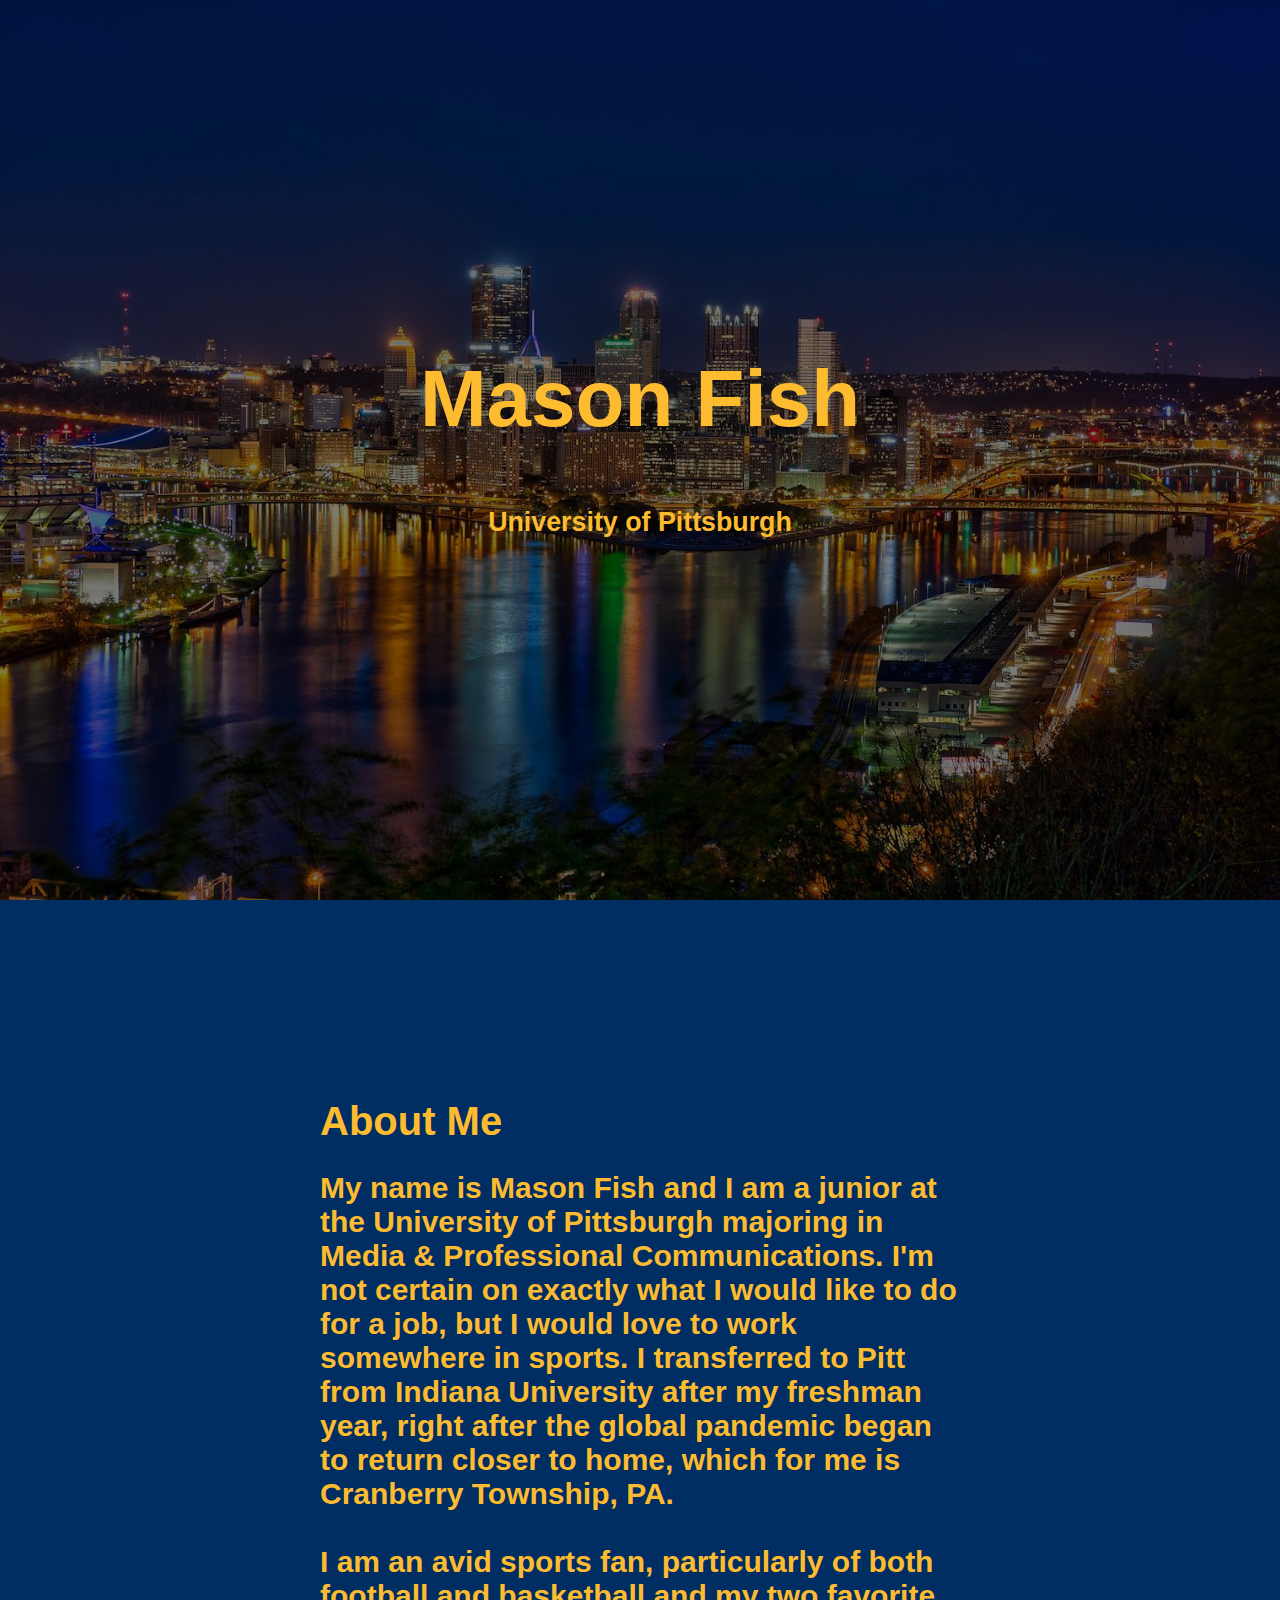
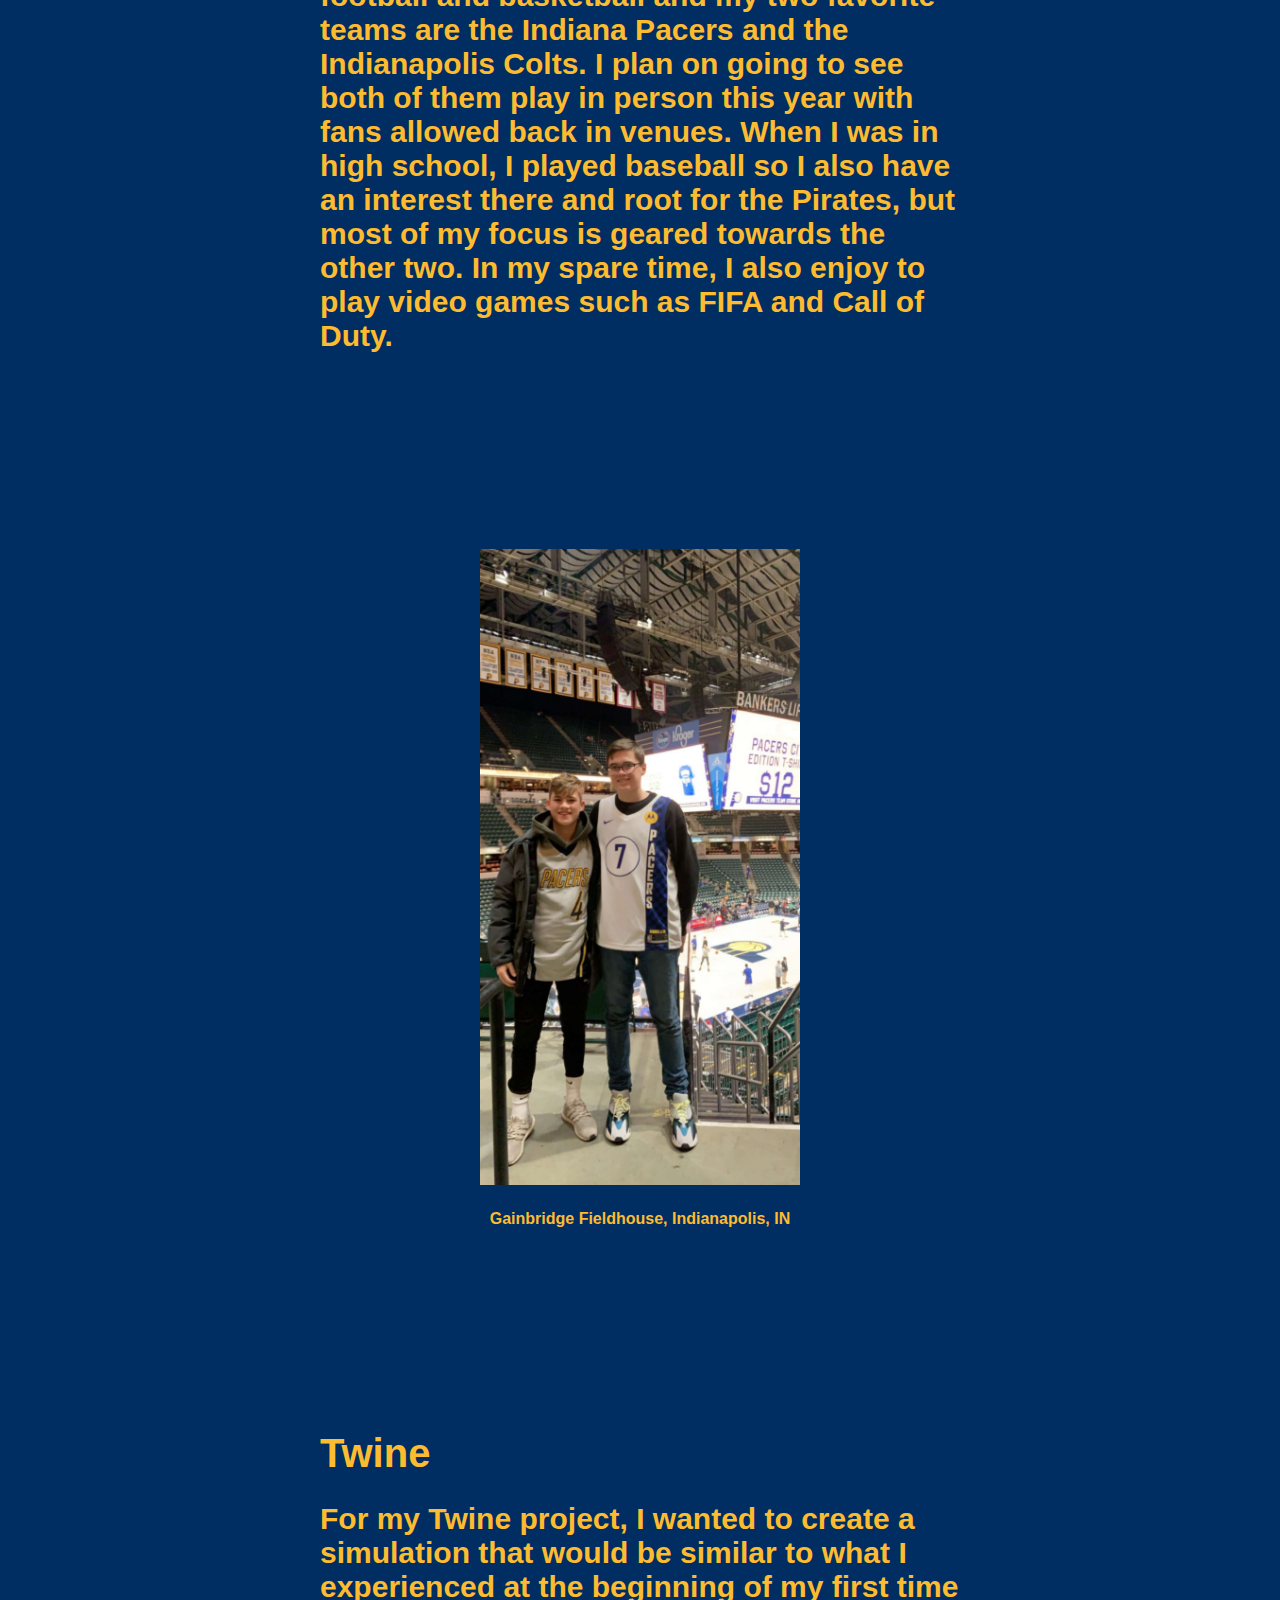
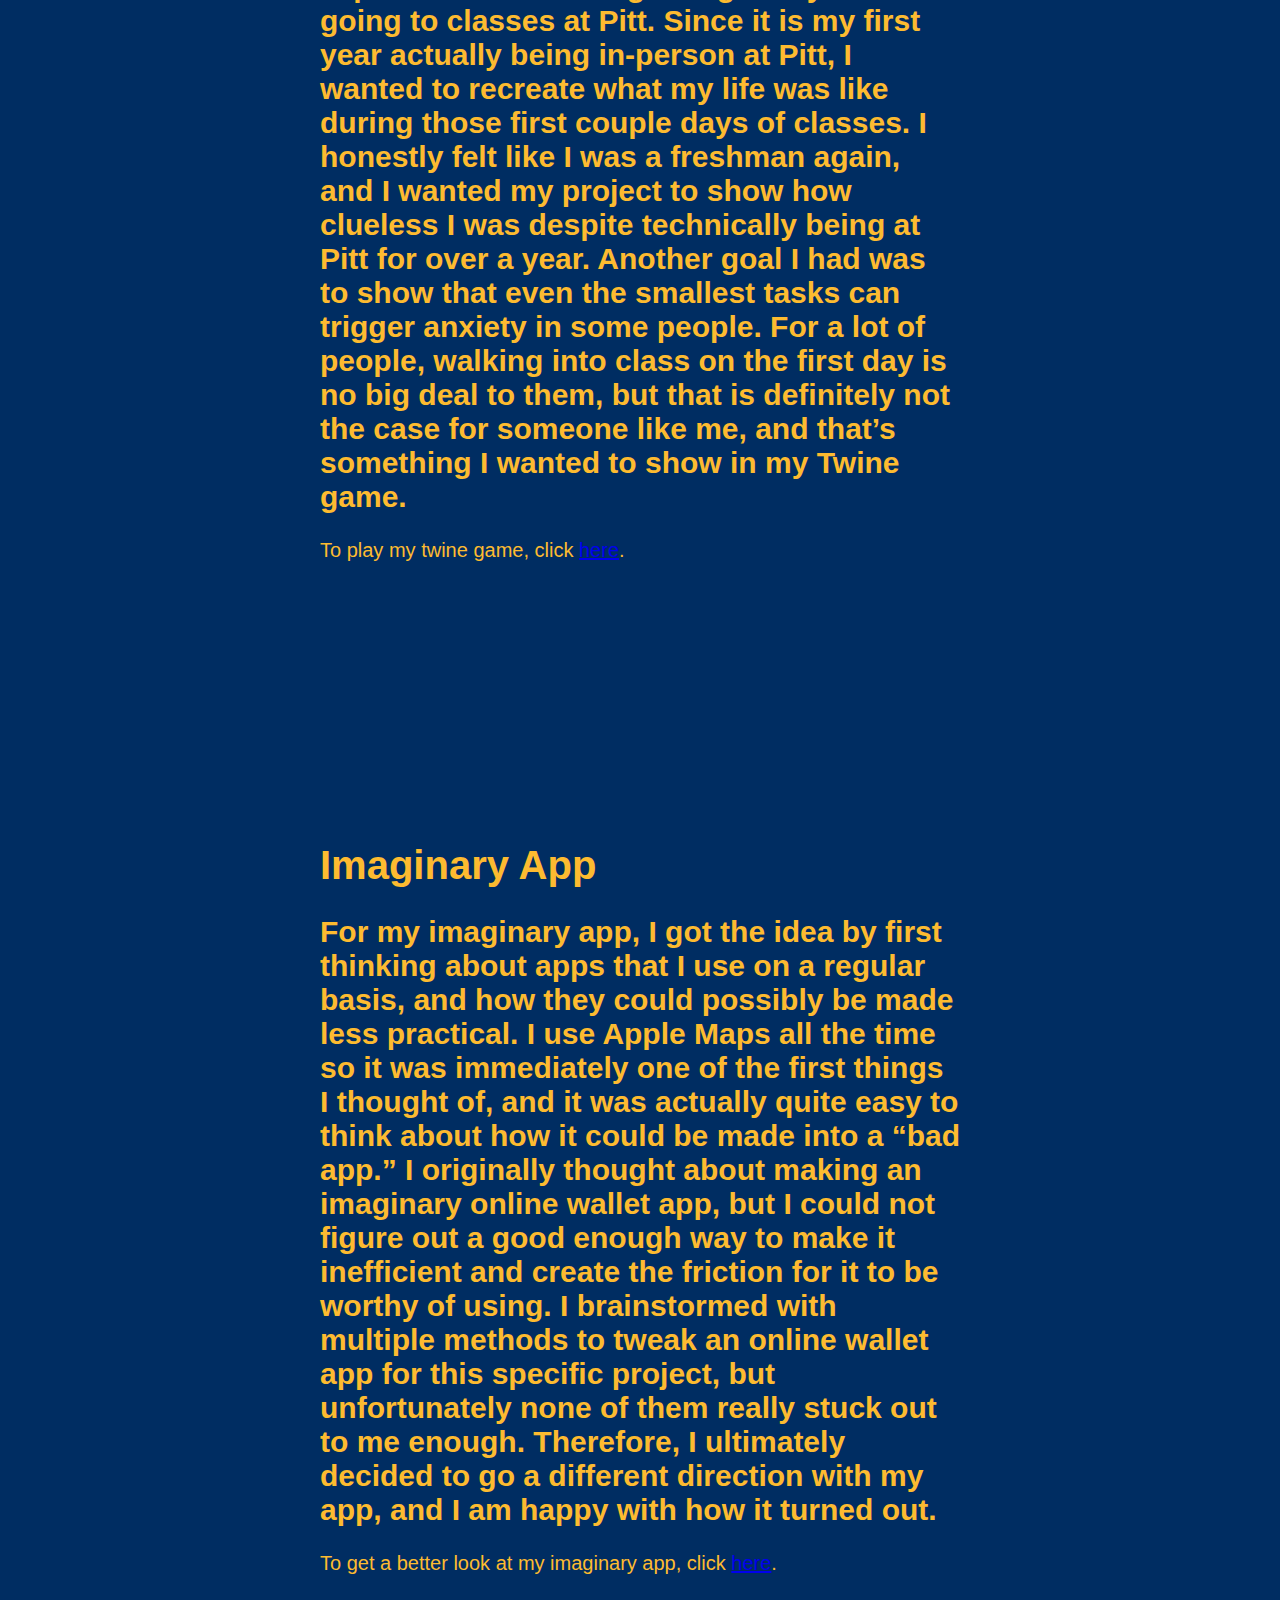
<file: index.html>
<!DOCTYPE html>
<html lang="en">
<head>
<title>Open Fuego</title>  
<meta charset="UTF-8">
<meta name="viewport" content="width=device-width, initial-scale=1">  
<link rel="stylesheet" type="text/css" href="style.css">
</head>  
    
<!--Looks like you're ready to get going on your webpage. Good luck. Let's remember a few basic things. 

1. If you haven't worked through one of our Open Fuego introductory assignmnets (Electrate Fuego or I-Am-A-Project-In-Becoming), please do so. It will give you the basic skills to use this tool. 
2. File Management. Keep your asset names simple and one word. 
3. Make sure your assets names/file type match your code.
4. Describe all images for accesibility purposes.
5. Consult W3 when our code is not working for you. 
6. Control Z, Control Z, Control Z
7. Publish, share, spread the Fuego!-->

<!--BTW. You can leave these hidden HTML text fields be, or delete them. They are but road signs, absent from the larger design-->
    
<body>
       
<!-- Change Title and subtitle. Replace hero image on style.css page. -->

<div class="hero-image">
  <div class="hero-text">
      <h1>Mason Fish</h1>
      <h2>University of Pittsburgh</h2>
  </div>
</div>

<!--To build your Open Fuego, copy the code snippet (provided below) you need and paste it in the body section below HERE-->
    
<br>
<br>
<br>
<br>
    
    
<!--Welcome and good luck! -Open Fuego-->  
<div class="textblock" style="text-align: left"> 
<h1>About Me</h1> 
  <h2>My name is Mason Fish and I am a junior at the University of Pittsburgh majoring in Media & Professional Communications.  I'm not certain on exactly what I would like to do for a job, but I would love to work somewhere in sports.  I transferred to Pitt from Indiana University after my freshman year, right after the global pandemic began to return closer to home, which for me is Cranberry Township, PA.  
    <br>
      <br>
      I am an avid sports fan, particularly of both football and basketball and my two favorite teams are the Indiana Pacers and the Indianapolis Colts.  I plan on going to see both of them play in person this year with fans allowed back in venues.  When I was in high school, I played baseball so I also have an interest there and root for the Pirates, but most of my focus is geared towards the other two.  In my spare time, I also enjoy to play video games such as FIFA and Call of Duty.  </h2> 
  </div>
<br>
<br>
<br>
<br>
    
  

    

    
<div style="text-align: center">
    <img src="IMG_1435.JPG" alt="Open Fuego Flame" style="max-width:25%;max-height:25%;">
     <h4>Gainbridge Fieldhouse, Indianapolis, IN</a></h4>
    </div>   
<br>
<br>
<br>
    
    
<div class="textblock" style="text-align: left"> 
<h1>Twine</h1> 
  <h2>For my Twine project, I wanted to create a simulation that would be similar to what I experienced at the beginning of my first time going to classes at Pitt.  Since it is my first year actually being in-person at Pitt, I wanted to recreate what my life was like during those first couple days of classes.  I honestly felt like I was a freshman again, and I wanted my project to show how clueless I was despite technically being at Pitt for over a year.  Another goal I had was to show that even the smallest tasks can trigger anxiety in some people.  For a lot of people, walking into class on the first day is no big deal to them, but that is definitely not the case for someone like me, and that’s something I wanted to show in my Twine game.  </h2> To play my twine game, click <a href="Twine%20(3)%20(1).html">here</a>.    
  </div>
<br>
<br>
<br>
    
    
<div class="textblock" style="text-align: left"> 
<h1>Imaginary App</h1> 
    <h2>For my imaginary app, I got the idea by first thinking about apps that I use on a regular basis, and how they could possibly be made less practical.   I use Apple Maps all the time so it was immediately one of the first things I thought of, and it was actually quite easy to think about how it could be made into a “bad app.” I originally thought about making an imaginary online wallet app, but I could not figure out a good enough way to make it inefficient and create the friction for it to be worthy of using.  I brainstormed with multiple methods to tweak an online wallet app for this specific project, but unfortunately none of them really stuck out to me enough.  Therefore, I ultimately decided to go a different direction with my app, and I am happy with how it turned out. </h2> To get a better look at my imaginary app, click <a href="Document48%20(2).pdf">here</a>.   
    

    
  </body>
     </html>




<!--Looking to add components? You've come to the right place. Copy and Paste Code Snippets   
-------------------------------------------------------------------------------------------

***Add Text Block***


Instructions: Format textblock left, center, justify, right;
    Format text: Italics:<em>Italics</em>; Bold:<b>Bold</b>; Link Website <a href="https://ex>HERE"</a>; Link Asset <a href=filename.pdf>HERE</a>; Line Breaks/Spaces: <br>; 

Code:

<div class="textblock" style="text-align: left"> 
<h1>Header</h1> 
  <h2>We recommend using our mobile-ready H1 and H2 text sizing. Lorem ipsum dolor sit amet, consectetur adipiscing elit, sed do eiusmod tempor incididunt ut labore et dolore magna aliqua. Ut enim ad minim veniam, quis nostrud exercitation ullamco laboris nisi ut aliquip ex ea commodo consequat. Duis aute irure dolor in reprehenderit in voluptate velit esse cillum dolore eu fugiat nulla pariatur. Excepteur sint occaecat cupidatat non proident, sunt in culpa qui officia deserunt mollit anim id est laborum.</h2>    
  </div>
<br>
<br>
<br>
<br>
    

***Add Bulleted Points***

<div class=bulleted-points>
<ul>
  <li>first</li>
  <li>second</li>
  <li>third</li>
</ul>
<div>
<br>
<br>
<br>
<br>


***Add an Image*** 
Instructions: Control image with height/width value. 

*Centered Image (Any Size - adjust max width/height percentages)* 

<div>
    <img src="fuego.jpg" alt="describe the image HERE for accessibility purposes" class="center-image" style="max-width:30%; max-height:30%;">
</div>
<br>
<br>
<br>
<br>


*Full Width Image* 
(Notice that images of 100% don't need .css class)

<div>
<img src="fuego.jpg" alt="describe the image HERE for accessibility purposes" style="width:100%;">
</div>
<br>
<br>
<br>
<br>




***Add a Photo Grid***

<div class="row"> 
  <div class="column">
    <img src="pgrid1.jpg" alt="describe the image HERE for accessibility purposes">
    <img src="pgrid2.jpg" alt="describe the image HERE for accessibility purposes">
  </div>
  <div class="column">
    <img src="pgrid3.jpg" alt="describe the image HERE for accessibility purposes">
    <img src="pgrid4.jpg" alt="describe the image HERE for accessibility purposes">
  </div>
  <div class="column">    
    <img src="pgrid5.jpg" alt="describe the image HERE for accessibility purposes">
    <img src="pgrid6.jpg" alt="describe the image HERE for accessibility purposes">
  </div>
</div>
<br>
<br>
<br>
<br>

***Add a Parallax Window***


***Add a Button Link***
<a href="https://open-fuego.github.io/Open-Fuego-Coding-Tools/"><center><button>CLICK HERE</button></center></a>



***Embed YouTube Video***

<div style="text-align: center">
<iframe width="560" height="315" src="https://www.youtube.com/embed/VIDEO ID" frameborder="0" allow="accelerometer; autoplay; clipboard-write; encrypted-media; gyroscope; picture-in-picture" allowfullscreen></iframe>
<p>Describe your image HERE</p>
</div>
<br>
<br>
<br>
<br>



***Add a Copyright Footer***
  <footer>
    <div class="container">
      <p>Copyright Your Name, Year.</p>
      </div>
  </footer>



***Need something that's not here? Then you probably don't need it. But okay...go to w3 Schools***


-->





<!--Looking to publish this page in GitHub? Here are your next steps:

Sign in to GitHub. Create  new repository. Name it. Click upload, and select/drag and drop all of you files... all of them, index.html. style.html, readme, and your image assets. Click "commit." Now go to your repository "settings." Scroll down to "GitHub Pages." Here you will change "source" from "none" to "master branch." This will publish your Open Fuego online. Find, copy your URL from this settings page...and now it's time to spread the fire! Open Fuego! Peace and love only, Stephen Quigley, University of Pittsburgh, 2020.
-->
</file>
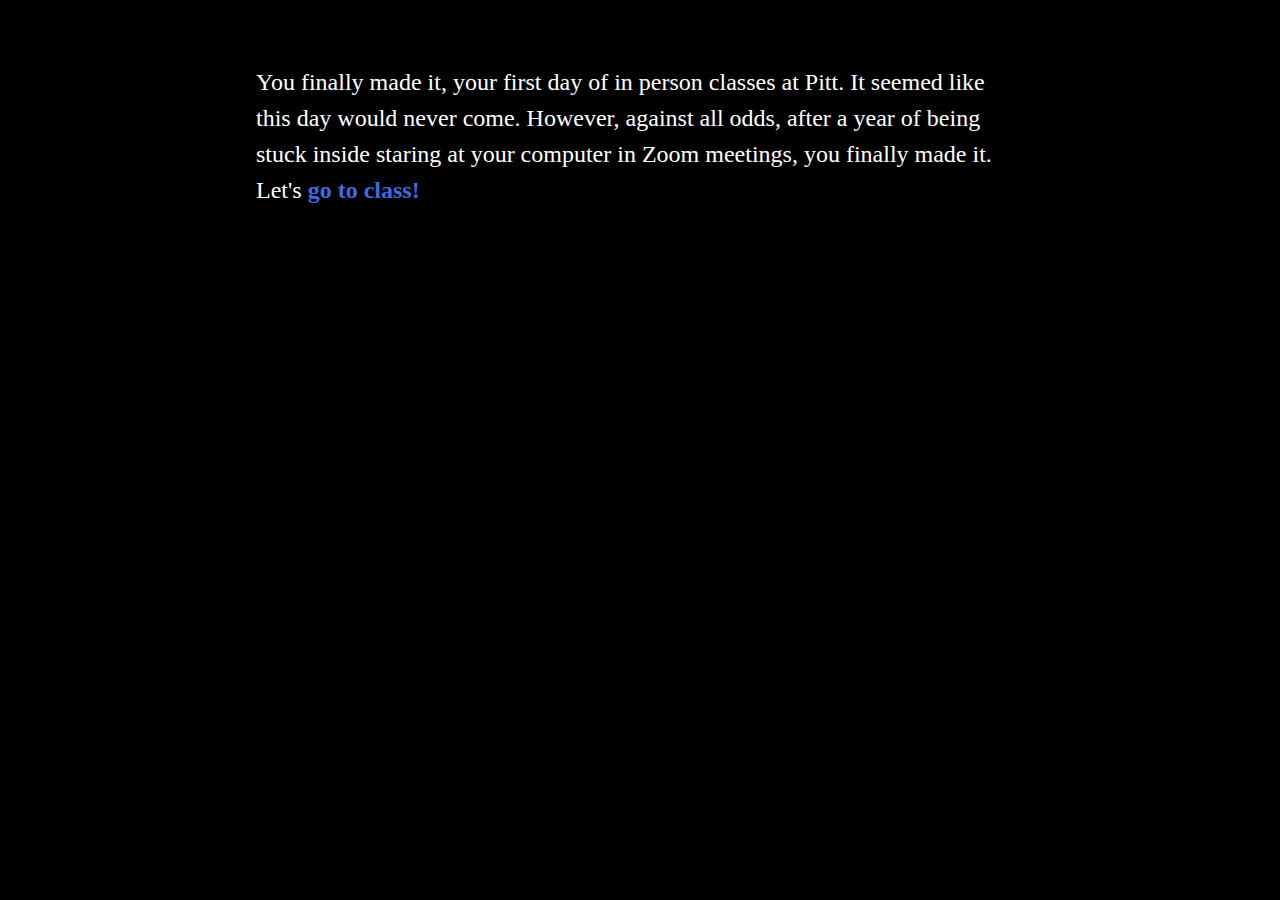
<file: Twine (3) (1).html>
<!DOCTYPE html>
<html>
<head>
<meta charset="utf-8">
<meta content="width=device-width, initial-scale=1" name="viewport">
<title>Twine</title>
<style title="Twine CSS">@keyframes appear{0%{opacity:0}to{opacity:1}}@keyframes fade-in-out{0%,to{opacity:0}50%{opacity:1}}@keyframes rumble{25%{top:-0.1em}75%{top:0.1em}0%,to{top:0px}}@keyframes shudder{25%{left:0.1em}75%{left:-0.1em}0%,to{left:0px}}@keyframes buoy{25%{top:0.25em}75%{top:-0.25em}0%,to{top:0px}}@keyframes sway{25%{left:0.25em}75%{left:-0.25em}0%,to{left:0px}}@keyframes pulse{0%{transform:scale(0, 0)}20%{transform:scale(1.2, 1.2)}40%{transform:scale(0.9, 0.9)}60%{transform:scale(1.05, 1.05)}80%{transform:scale(0.925, 0.925)}to{transform:scale(1, 1)}}@keyframes zoom-in{0%{transform:scale(0, 0)}to{transform:scale(1, 1)}}@keyframes shudder-in{0%, to{transform:translateX(0em)}5%, 25%, 45%{transform:translateX(-1em)}15%, 35%, 55%{transform:translateX(1em)}65%{transform:translateX(-0.6em)}75%{transform:translateX(0.6em)}85%{transform:translateX(-0.2em)}95%{transform:translateX(0.2em)}}@keyframes rumble-in{0%, to{transform:translateY(0em)}5%, 25%, 45%{transform:translateY(-1em)}15%, 35%, 55%{transform:translateY(1em)}65%{transform:translateY(-0.6em)}75%{transform:translateY(0.6em)}85%{transform:translateY(-0.2em)}95%{transform:translateY(0.2em)}}@keyframes fidget{0%, 8.1%, 82.1%, 31.1%, 38.1%, 44.1%, 40.1%, 47.1%, 74.1%, 16.1%, 27.1%, 72.1%, 24.1%, 95.1%, 6.1%, 36.1%, 20.1%, 4.1%, 91.1%, 14.1%, 87.1%, to{left:0px;top:0px}8%, 82%, 31%, 38%, 44%{left:-1px}40%, 47%, 74%, 16%, 27%{left:1px}72%, 24%, 95%, 6%, 36%{top:-1px}20%, 4%, 91%, 14%, 87%{top:1px}}@keyframes slide-right{0%{transform:translateX(-100vw)}}@keyframes slide-left{0%{transform:translateX(100vw)}}@keyframes slide-up{0%{transform:translateY(100vh)}}@keyframes slide-down{0%{transform:translateY(-100vh)}}@keyframes fade-right{0%{opacity:0;transform:translateX(-1em)}to{opacity:1}}@keyframes fade-left{0%{opacity:0;transform:translateX(1em)}to{opacity:1}}@keyframes fade-up{0%{opacity:0;transform:translateY(1em)}to{opacity:1}}@keyframes fade-down{0%{opacity:0;transform:translateY(-1em)}to{opacity:1}}@keyframes flicker{0%,29%,31%,63%,65%,77%,79%,86%,88%,91%,93%{opacity:0}30%{opacity:0.2}64%{opacity:0.4}78%{opacity:0.6}87%{opacity:0.8}92%, to{opacity:1}}@keyframes blur{0%{filter:blur(2rem);opacity:0}25%{opacity:1}to{filter:blur(0rem);opacity:1}}.dom-debug-mode tw-story,.dom-debug-mode tw-passage,.dom-debug-mode tw-sidebar,.dom-debug-mode tw-include,.dom-debug-mode tw-hook,.dom-debug-mode tw-expression,.dom-debug-mode tw-link,.dom-debug-mode tw-dialog,.dom-debug-mode tw-columns,.dom-debug-mode tw-column,.dom-debug-mode tw-align{outline:1px solid #f5a3da;min-height:32px;display:block !important}.dom-debug-mode tw-story::before,.dom-debug-mode tw-passage::before,.dom-debug-mode tw-sidebar::before,.dom-debug-mode tw-include::before,.dom-debug-mode tw-hook::before,.dom-debug-mode tw-expression::before,.dom-debug-mode tw-link::before,.dom-debug-mode tw-dialog::before,.dom-debug-mode tw-columns::before,.dom-debug-mode tw-column::before,.dom-debug-mode tw-align::before{position:absolute;top:0;left:0;height:16px;background-color:#f5a3da;color:black;font-size:16px;font-weight:normal;font-style:normal;font-family:monospace;display:inline-block;line-height:100%;white-space:pre;z-index:999997}.dom-debug-mode tw-story:hover,.dom-debug-mode tw-passage:hover,.dom-debug-mode tw-sidebar:hover,.dom-debug-mode tw-include:hover,.dom-debug-mode tw-hook:hover,.dom-debug-mode tw-expression:hover,.dom-debug-mode tw-link:hover,.dom-debug-mode tw-dialog:hover,.dom-debug-mode tw-columns:hover,.dom-debug-mode tw-column:hover,.dom-debug-mode tw-align:hover{outline:1px solid #fc9}.dom-debug-mode tw-story:hover::before,.dom-debug-mode tw-passage:hover::before,.dom-debug-mode tw-sidebar:hover::before,.dom-debug-mode tw-include:hover::before,.dom-debug-mode tw-hook:hover::before,.dom-debug-mode tw-expression:hover::before,.dom-debug-mode tw-link:hover::before,.dom-debug-mode tw-dialog:hover::before,.dom-debug-mode tw-columns:hover::before,.dom-debug-mode tw-column:hover::before,.dom-debug-mode tw-align:hover::before{background-color:#fc9;transition:background-color 1s}.dom-debug-mode tw-passage,.dom-debug-mode tw-include,.dom-debug-mode tw-hook,.dom-debug-mode tw-expression,.dom-debug-mode tw-link,.dom-debug-mode tw-dialog,.dom-debug-mode tw-columns,.dom-debug-mode tw-column,.dom-debug-mode tw-align{padding:1em;margin:0}.dom-debug-mode tw-story::before{content:'<tw-story tags="' attr(tags) '">'}.dom-debug-mode tw-passage::before{top:-16px;content:'<tw-passage tags="' attr(tags) '">'}.dom-debug-mode tw-sidebar::before{top:-16px;content:"<tw-sidebar>"}.dom-debug-mode tw-hook::before{content:'<tw-hook name="' attr(name) '">'}.dom-debug-mode tw-expression::before{content:'<tw-expression name="' attr(name) '">'}.dom-debug-mode tw-link::before{content:'<tw-link name="' attr(name) '">'}.dom-debug-mode tw-dialog::before{content:"<tw-dialog>"}.dom-debug-mode tw-columns::before{content:"<tw-columns>"}.dom-debug-mode tw-column::before{content:"<tw-column>"}.dom-debug-mode tw-align::before{content:"<tw-align>"}.dom-debug-mode tw-include::before{content:'<tw-include type="' attr(type) '" title="' attr(title) '">'}.debug-mode tw-expression{display:inline-block !important}.debug-mode tw-expression[type=variable]::after{font-size:0.8rem;padding-left:0.2rem;padding-right:0.2rem;vertical-align:top;content:"$" attr(name)}.debug-mode tw-expression[type=tempVariable]::after{font-size:0.8rem;padding-left:0.2rem;padding-right:0.2rem;vertical-align:top;content:"_" attr(name)}.debug-mode tw-expression[return=boolean]{background-color:rgba(179,179,179,0.2)}.debug-mode tw-expression[return=array]{background-color:rgba(255,102,102,0.2)}.debug-mode tw-expression[return=dataset]{background-color:rgba(255,128,0,0.2)}.debug-mode tw-expression[return=number]{background-color:rgba(255,179,102,0.2)}.debug-mode tw-expression[return=datamap]{background-color:rgba(255,255,102,0.2)}.debug-mode tw-expression[return=changer]{background-color:rgba(179,255,102,0.2)}.debug-mode tw-expression[return=lambda]{background-color:rgba(102,255,102,0.2)}.debug-mode tw-expression[return=hookname]{background-color:rgba(102,255,204,0.2)}.debug-mode tw-expression[return=string]{background-color:rgba(102,255,255,0.2)}.debug-mode tw-expression[return=datatype]{background-color:rgba(102,153,255,0.2)}.debug-mode tw-expression[return=gradient],.debug-mode tw-expression[return=colour]{background-color:rgba(204,102,255,0.2)}.debug-mode tw-expression[return=instant],.debug-mode tw-expression[return=macro]{background-color:rgba(240,117,199,0.2)}.debug-mode tw-expression[return=command]{background-color:rgba(153,153,255,0.2)}.debug-mode tw-expression.false{background-color:rgba(255,0,0,0.2) !important}.debug-mode tw-expression[type=macro]::before{content:"(" attr(name) ":)";padding:0 0.5rem;font-size:1rem;vertical-align:middle;line-height:normal;background-color:inherit;border:1px solid rgba(255,255,255,0.5)}.debug-mode tw-hook{background-color:rgba(0,85,255,0.1) !important}.debug-mode tw-hook::before{font-size:0.8rem;padding-left:0.2rem;padding-right:0.2rem;vertical-align:top;content:"["}.debug-mode tw-hook::after{font-size:0.8rem;padding-left:0.2rem;padding-right:0.2rem;vertical-align:top;content:"]"}.debug-mode tw-hook[name]::after{font-size:0.8rem;padding-left:0.2rem;padding-right:0.2rem;vertical-align:top;content:"]<" attr(name) "|"}.debug-mode tw-pseudo-hook{background-color:rgba(255,170,0,0.1) !important}.debug-mode tw-collapsed::before{font-size:0.8rem;padding-left:0.2rem;padding-right:0.2rem;vertical-align:top;content:"{"}.debug-mode tw-collapsed::after{font-size:0.8rem;padding-left:0.2rem;padding-right:0.2rem;vertical-align:top;content:"}"}.debug-mode tw-verbatim::before,.debug-mode tw-verbatim::after{font-size:0.8rem;padding-left:0.2rem;padding-right:0.2rem;vertical-align:top;content:"`"}.debug-mode tw-align[style*="text-align: center"]{background:linear-gradient(to right, rgba(255,204,189,0) 0%, rgba(255,204,189,0.25) 50%, rgba(255,204,189,0) 100%)}.debug-mode tw-align[style*="text-align: left"]{background:linear-gradient(to right, rgba(255,204,189,0.25) 0%, rgba(255,204,189,0) 100%)}.debug-mode tw-align[style*="text-align: right"]{background:linear-gradient(to right, rgba(255,204,189,0) 0%, rgba(255,204,189,0.25) 100%)}.debug-mode tw-column{background-color:rgba(189,228,255,0.2)}.debug-mode tw-enchantment{animation:enchantment 0.5s infinite;border:1px solid}.debug-mode tw-link::after,.debug-mode tw-broken-link::after{font-size:0.8rem;padding-left:0.2rem;padding-right:0.2rem;vertical-align:top;content:attr(passage-name)}.debug-mode tw-include{background-color:rgba(204,128,51,0.1)}.debug-mode tw-include::before{font-size:0.8rem;padding-left:0.2rem;padding-right:0.2rem;vertical-align:top;content:attr(type) ' "' attr(title) '"'}@keyframes enchantment{0%,to{border-color:#ffb366}50%{border-color:#6fc}}tw-debugger{position:fixed;box-sizing:border-box;bottom:0;right:0;z-index:999999;min-width:10em;min-height:1em;padding:0em 0.5em 0.5em 1em;font-size:1.25em;font-family:sans-serif;color:#000;border-left:solid #000 2px;border-top:solid #000 2px;border-top-left-radius:.5em;background:#fff;opacity:1}tw-debugger select{margin-right:1em;width:12em}tw-debugger button{border-radius:3px;border:solid #999 1px;margin:auto 4px;background-color:#fff;font-size:inherit;color:#000}tw-debugger button.enabled{background-color:#eee;box-shadow:inset #ddd 3px 5px 0.5em}tw-debugger .panel{display:-ms-flexbox;display:flex;-ms-flex-direction:column;flex-direction:column;position:absolute;bottom:100%;left:-2px;right:0;padding:1em;max-height:40vh;overflow-y:scroll;overflow-x:hidden;z-index:999998;background:#fff;border:inherit;border-bottom:solid #999 2px;border-top-left-radius:.5em;border-bottom-left-radius:.5em;font-size:0.8em}tw-debugger .panel:empty,tw-debugger .panel[hidden]{display:none}tw-debugger .panel-source,tw-debugger .panel-row-source{font-family:monospace;overflow-x:scroll;white-space:pre;-ms-flex-preferred-size:100%;flex-basis:100%}tw-debugger .panel-row-source{margin:5px 0}tw-debugger .panel-rows{width:100%;overflow-x:scroll}tw-debugger .panel-rows>*{display:table-row}tw-debugger .panel-rows>div:nth-of-type(2n){background:#EEE}tw-debugger .panel-row-buttons{text-align:right}tw-debugger .panel-variables .panel-rows:empty::before{content:"~ No variables ~";font-style:italic;color:#888;text-align:center}tw-debugger .panel-enchantments .panel-rows:empty::before{content:"~ No enchantments ~";font-style:italic;color:#888;text-align:center}tw-debugger .panel-errors .panel-rows:empty::before{content:"~ No errors... for now. ~";font-style:italic;color:#888;text-align:center}tw-debugger .panel-rows:empty+.panel-variables-bottom{display:none}tw-debugger .panel-storylets:not(.panel-exclusive) .storylet-exclusive,tw-debugger .panel-storylets:not(.panel-urgent) .storylet-urgent{display:none}tw-debugger .panel-variables-bottom{padding-top:5px}tw-debugger .enchantment-row{min-height:1.5em}tw-debugger .variable-path{opacity:0.4}tw-debugger .temporary-variable-scope,tw-debugger .enchantment-local{font-family:sans-serif;font-weight:normal;opacity:0.8;font-size:0.75em}tw-debugger .temporary-variable-scope:not(:empty)::before,tw-debugger .enchantment-local:not(:empty)::before{content:" in "}tw-debugger .variable-name,tw-debugger .enchantment-name{font-family:monospace;font-weight:bold}tw-debugger .variable-type{color:#444;font-weight:normal;text-overflow:ellipsis;overflow:hidden;max-width:10em}tw-debugger .error-row{display:table-row;background-color:rgba(230,101,204,0.3)}tw-debugger .error-row:nth-of-type(2n){background-color:rgba(237,145,219,0.3)}tw-debugger .error-row>*{display:table-cell;padding:0.25em 0.5em}tw-debugger .error-row .error-message{cursor:help}tw-debugger .error-row .error-passage{color:#444}tw-debugger .storylet-row{background-color:rgba(201,233,222,0.3)}tw-debugger .storylet-row:nth-child(2n){background-color:rgba(128,203,178,0.3)}tw-debugger .storylet-row.storylet-closed{font-style:italic;opacity:0.4;background-color:rgba(217,217,217,0.3)}tw-debugger .storylet-row.storylet-closed:nth-child(2n){background-color:rgba(166,166,166,0.3)}.storylet-error tw-debugger .storylet-row{background-color:rgba(230,101,204,0.3)}.storylet-error tw-debugger .storylet-row:nth-child(2n){background-color:rgba(237,145,219,0.3)}tw-debugger .storylet-row .storylet-name,tw-debugger .storylet-row .storylet-value{display:inline-block;width:50%}tw-debugger .tabs{padding-bottom:0.5em}tw-debugger .tab{border-radius:0px 0px 0.5em 0.5em;border-top:none}tw-debugger .resizer{position:absolute;height:3em;border-left:2px solid #ccc;border-right:2px solid #ccc;top:10px;left:4px;width:8px;cursor:ew-resize}tw-dialog{z-index:999997;border:#fff solid 2px;padding:2em;color:#fff;background-color:#000;display:block}@media (min-width: 576px){tw-dialog{max-width:50vw}}tw-dialog input[type=text]{font-size:inherit;width:100%}tw-dialog-links{text-align:right;display:-ms-flexbox;display:flex;-ms-flex-pack:end;justify-content:flex-end}tw-backdrop{z-index:999996;position:fixed;top:0;left:0;right:0;bottom:0;background-color:rgba(0,0,0,0.8);display:-ms-flexbox;display:flex;-ms-flex-align:center;align-items:center;-ms-flex-pack:center;justify-content:center}tw-backdrop ~ tw-backdrop{display:none}tw-link,.link,tw-icon,.enchantment-clickblock{cursor:pointer}tw-link,.enchantment-link{color:#4169E1;font-weight:bold;text-decoration:none;transition:color 0.2s ease-in-out}tw-passage [style^="color"] tw-link:not(:hover),tw-passage [style*=" color"] tw-link:not(:hover),tw-passage [style^="color"][hover="true"] tw-link:hover,tw-passage [style*=" color"][hover="true"] tw-link:hover,tw-passage [style^="color"] .enchantment-link:not(:hover),tw-passage [style*=" color"] .enchantment-link:not(:hover),tw-passage [style^="color"][hover="true"] .enchantment-link:hover,tw-passage [style*=" color"][hover="true"] .enchantment-link:hover{color:inherit}tw-link:hover,.enchantment-link:hover{color:#00bfff}tw-link:active,.enchantment-link:active{color:#DD4B39}.visited{color:#6941e1}tw-passage [style^="color"] .visited:not(:hover),tw-passage [style*=" color"] .visited:not(:hover),tw-passage [style^="color"][hover="true"] .visited:hover,tw-passage [style*=" color"][hover="true"] .visited:hover{color:inherit}.visited:hover{color:#E3E}tw-broken-link{color:#993333;border-bottom:2px solid #993333;cursor:not-allowed}tw-passage [style^="color"] tw-broken-link:not(:hover),tw-passage [style*=" color"] tw-broken-link:not(:hover),tw-passage [style^="color"][hover="true"] tw-broken-link:hover,tw-passage [style*=" color"][hover="true"] tw-broken-link:hover{color:inherit}.enchantment-mouseover{border-bottom:2px dashed #999}.enchantment-mouseout{border:rgba(64,149,191,0.6) 1px solid}.enchantment-mouseout:hover{background-color:rgba(175,197,207,0.75);border:transparent 1px solid;border-radius:0.2em}.enchantment-clickblock{width:100%;height:100%;display:block}.enchantment-clickblock>:not(tw-enchantment)::after{content:"";width:100%;height:100%;top:0;left:0;display:block;box-sizing:border-box;position:absolute;pointer-events:none;color:rgba(65,105,225,0.5);transition:color 0.2s ease-in-out}.enchantment-clickblock>:not(tw-enchantment):hover::after{color:rgba(0,191,255,0.5)}.enchantment-clickblock>:not(tw-enchantment):active::after{color:rgba(222,78,59,0.5)}.enchantment-clickblock>:not(tw-enchantment)::after{box-shadow:inset 0 0 0 0.5vmax}.enchantment-clickblock>tw-passage::after,.enchantment-clickblock>tw-sidebar::after{box-shadow:0 0 0 0.5vmax}.enchantment-mouseoverblock>:not(tw-enchantment)::after{content:"";width:100%;height:100%;top:0;left:0;display:block;box-sizing:border-box;position:absolute;pointer-events:none;border:2px dashed #999}.enchantment-mouseoutblock>:not(tw-enchantment)::after{content:"";width:100%;height:100%;top:0;left:0;display:block;box-sizing:border-box;position:absolute;pointer-events:none;border:rgba(64,149,191,0.6) 2px solid}.enchantment-mouseoutblock:hover>:not(tw-enchantment)::after{content:"";width:100%;height:100%;top:0;left:0;display:block;box-sizing:border-box;position:absolute;pointer-events:none;background-color:rgba(175,197,207,0.75);border:transparent 2px solid;border-radius:0.2em}tw-link.enchantment-button,.enchantment-link.enchantment-button,.enchantment-button:not(.enchantment-link) tw-link,.enchantment-button:not(.enchantment-link) .enchantment-link{border-radius:16px;border-style:solid;border-width:2px;text-align:center;padding:0px 8px;display:block}tw-dialog-links{padding-top:1.5em}tw-dialog-links tw-link{border-radius:16px;border-style:solid;border-width:2px;text-align:center;padding:0px 8px;display:block;display:inline-block}html{margin:0;height:100%;overflow-x:hidden}*,:before,:after{position:relative;box-sizing:inherit}body{margin:0;height:100%}tw-storydata{display:none}tw-story{display:-ms-flexbox;display:flex;-ms-flex-direction:column;flex-direction:column;font:100% Georgia, serif;box-sizing:border-box;width:100%;min-height:100%;font-size:1.5em;line-height:1.5em;padding:5% 5%;overflow:hidden;background-color:#000;color:#fff}tw-story [style*=content-box] *{box-sizing:border-box}@media (min-width: 576px){tw-story{padding:5% 20%}}tw-story tw-consecutive-br{display:block;height:1.6ex;visibility:hidden}tw-story select{background-color:transparent;font:inherit;border-style:solid;padding:2px}tw-story select:not([disabled]){color:inherit}tw-story textarea{resize:none;background-color:transparent;font:inherit;color:inherit;border-style:none;padding:2px}tw-story input[type=checkbox]{transform:scale(1.5);margin:0 0.5em}tw-story tw-noscript{animation:appear 0.8s}tw-passage{display:block}tw-sidebar{text-align:center;display:-ms-flexbox;display:flex;-ms-flex-pack:justify;justify-content:space-between}@media (min-width: 576px){tw-sidebar{left:-5em;width:3em;position:absolute;-ms-flex-direction:column;flex-direction:column}tw-enchantment[style*="width"]>tw-sidebar{width:inherit}}tw-icon{display:inline-block;margin:0.5em 0;font-size:66px;font-family:"Verdana",sans-serif}tw-icon[alt]{opacity:0.2}tw-icon[alt]:hover{opacity:0.4}tw-icon[data-label]::after{font-weight:bold;content:attr(data-label);font-size:20px;bottom:-20px;left:-50%;white-space:nowrap}tw-meter{display:block}tw-hook:empty,tw-expression:empty{display:none}tw-error{display:inline-block;border-radius:0.2em;padding:0.2em;font-size:1rem;cursor:help;white-space:pre-wrap}tw-error.error{background-color:rgba(223,58,190,0.6);color:#fff}tw-error.warning{background-color:rgba(223,140,58,0.6);color:#fff;display:none}.debug-mode tw-error.warning{display:inline}tw-error-explanation{display:block;font-size:0.8rem;line-height:1rem}tw-open-button,tw-folddown{cursor:pointer;line-height:0em;border-radius:1px;border:1px solid black;font-size:0.8rem;margin:0 0.4rem;padding:2px;white-space:pre}tw-folddown::after{content:"\25b6"}tw-folddown.open::after{content:"\25bc"}tw-open-button::after{content:"Open"}tw-notifier{border-radius:0.2em;padding:0.2em;font-size:1rem;background-color:rgba(223,182,58,0.4);display:none}.debug-mode tw-notifier{display:inline}tw-notifier::before{content:attr(message)}tw-colour{border:1px solid black;display:inline-block;width:1em;height:1em}tw-enchantment:empty{display:none}h1{font-size:3em}h2{font-size:2.25em}h3{font-size:1.75em}h1,h2,h3,h4,h5,h6{line-height:1em;margin:0.3em 0 0.6em 0}pre{font-size:1rem;line-height:initial}small{font-size:70%}big{font-size:120%}mark{color:rgba(0,0,0,0.6);background-color:#ff9}ins{color:rgba(0,0,0,0.6);background-color:rgba(255,242,204,0.5);border-radius:0.5em;box-shadow:0em 0em 0.2em #ffe699;text-decoration:none}center{text-align:center;margin:0 auto;width:60%}blink{text-decoration:none;animation:fade-in-out 1s steps(1, end) infinite alternate}tw-align{display:block}tw-columns{display:-ms-flexbox;display:flex;-ms-flex-direction:row;flex-direction:row;-ms-flex-pack:justify;justify-content:space-between}.transition-in{animation:appear 0ms step-start}.transition-out{animation:appear 0ms step-end}[data-t8n^=dissolve].transition-in,[data-t8n=fade].transition-in{animation:appear .8s}[data-t8n^=dissolve].transition-out,[data-t8n=fade].transition-out{animation:appear .8s reverse}[data-t8n^=shudder].transition-in{display:inline-block !important;animation:shudder-in .8s}[data-t8n^=shudder].transition-out{display:inline-block !important;animation:shudder-in .8s reverse}[data-t8n^=rumble].transition-in{display:inline-block !important;animation:rumble-in .8s}[data-t8n^=rumble].transition-out{display:inline-block !important;animation:rumble-in .8s reverse}[data-t8n^=pulse].transition-in{animation:pulse .8s;display:inline-block !important}[data-t8n^=pulse].transition-out{animation:pulse .8s reverse;display:inline-block !important}[data-t8n^=zoom].transition-in{animation:zoom-in .8s;display:inline-block !important}[data-t8n^=zoom].transition-out{animation:zoom-in .8s reverse;display:inline-block !important}[data-t8n^=blur].transition-in{animation:blur .8s;display:inline-block !important}[data-t8n^=blur].transition-out{animation:blur .8s reverse;display:inline-block !important}[data-t8n^=slideleft].transition-in{animation:slide-left .8s;display:inline-block !important}[data-t8n^=slideleft].transition-out{animation:slide-right .8s reverse;display:inline-block !important}[data-t8n^=slideright].transition-in{animation:slide-right .8s;display:inline-block !important}[data-t8n^=slideright].transition-out{animation:slide-left .8s reverse;display:inline-block !important}[data-t8n^=slideup].transition-in{animation:slide-up .8s;display:inline-block !important}[data-t8n^=slideup].transition-out{animation:slide-down .8s reverse;display:inline-block !important}[data-t8n^=slidedown].transition-in{animation:slide-down .8s;display:inline-block !important}[data-t8n^=slidedown].transition-out{animation:slide-up .8s reverse;display:inline-block !important}[data-t8n^=fadeleft].transition-in{animation:fade-left .8s;display:inline-block !important}[data-t8n^=fadeleft].transition-out{animation:fade-right .8s reverse;display:inline-block !important}[data-t8n^=faderight].transition-in{animation:fade-right .8s;display:inline-block !important}[data-t8n^=faderight].transition-out{animation:fade-left .8s reverse;display:inline-block !important}[data-t8n^=fadeup].transition-in{animation:fade-up .8s;display:inline-block !important}[data-t8n^=fadeup].transition-out{animation:fade-down .8s reverse;display:inline-block !important}[data-t8n^=fadedown].transition-in{animation:fade-down .8s;display:inline-block !important}[data-t8n^=fadedown].transition-out{animation:fade-up .8s reverse;display:inline-block !important}[data-t8n^=flicker].transition-in{animation:flicker .8s}[data-t8n^=flicker].transition-out{animation:flicker .8s reverse}
</style>
</head>
<body>
<tw-story><noscript><tw-noscript>JavaScript needs to be enabled to play Twine.</tw-noscript></noscript></tw-story>
<tw-storydata name="Twine" startnode="1" creator="Twine" creator-version="2.3.14" ifid="EEED3F9D-1A2E-4644-83FF-DE3DF47B9058" zoom="1" format="Harlowe" format-version="3.2.2" options="" hidden><style role="stylesheet" id="twine-user-stylesheet" type="text/twine-css"></style><script role="script" id="twine-user-script" type="text/twine-javascript"></script><tw-passagedata pid="1" name="Untitled Passage" tags="" position="618,254.5" size="100,100">You finally made it, your first day of in person classes at Pitt.  It seemed like this day would never come.  However, against all odds, after a year of being stuck inside staring at your computer in Zoom meetings, you finally made it.  Let&#39;s [[go to class!]]</tw-passagedata><tw-passagedata pid="2" name="go to class!" tags="" position="617,404.5" size="100,100">It&#39;s finally time for class.  However, there&#39;s a minor problem that stands in your way...you don&#39;t know where anything is!  Isn&#39;t it crazy how you have gone to Pitt for over a year and yet you don&#39;t know where any of your classes are?  No need to worry yet though, first class is at the Cathedral of Learning, that should be easy to find as it&#39;s only the tallest building on campus! Time to [[go!]] </tw-passagedata><tw-passagedata pid="3" name="go!" tags="" position="618,554.5" size="100,100">You&#39;ve finally made it to the iconic Cathedral of Learning!  Unforuntely, another problem awaits you...you&#39;ve never actually been here before.  Rather than being a responsible student and going to locate your classroom prior to the first day, you decided it wouldn&#39;t be a big deal and that you would find it with no problem.  Bad news for you, you have no idea where to go, will you choose to take the [[elevator]] or the [[stairs?]]</tw-passagedata><tw-passagedata pid="4" name="elevator" tags="" position="544,704.5" size="100,100">There&#39;s 3 minutes until your class.  You thought you would be able to make it with no problem, but unfortunately the elevator is taking FOREVER.  It finally arrives after what seems like an eternity, and [[you get on.]]</tw-passagedata><tw-passagedata pid="5" name="stairs?" tags="" position="693,704.5" size="100,100">You saw a wave of students crowding the elevators and decided to take the alternate route: the dreaded stairs.  Little do you know you&#39;re actually saving yourself some time.  Except, a minor issue occurs....your class is on the 4th floor and the stairs are only taking you to the 3rd floor.  Who would design stairs to only go up 3 floors? What a stupid idea!  Will you perservere and [[find more stairs]] or [[go home because this is too much.]]</tw-passagedata><tw-passagedata pid="6" name="find more stairs" tags="" position="663,854.5" size="100,100">To your plesant surprise, there&#39;s another staircase just around the corner!  AND...this one takes you to the next floor up!  You&#39;re so close, and what you still don&#39;t know is, you&#39;re going to arrive faster than you would&#39;ve if you chose to take the elevator....[[you made it!!!]]</tw-passagedata><tw-passagedata pid="7" name="go home because this is too much." tags="" position="768,855.5" size="100,100">Well, your first day didn&#39;t go quite how you imagined.  At least you saved yourself potential embarrassment from walking into class late, but you&#39;ve been struck with the guilt of missing your first day of in-person class.  At least you can try again [[tomorrow]].</tw-passagedata><tw-passagedata pid="8" name="tomorrow" tags="" position="934,913.5" size="100,100">[[Maybe next time you&#39;ll go find your classroom beforehand!!!-&gt;Untitled Passage]]</tw-passagedata><tw-passagedata pid="9" name="you made it!!!" tags="" position="663,1004.5" size="100,100">With 40 seconds to spare, you managed to make it.  The professor was just about to start class, but you squeezed in with less than a minute left.  The craziest part is, you still would&#39;ve been on the elevator. Much to your shock, you&#39;ve arrived[[...-&gt;Untitled Passage]]</tw-passagedata><tw-passagedata pid="10" name="you get on." tags="" position="545,855.5" size="100,100">After all that time waiting, you finally get off and notice that class has started.  You took what you thought was the quickest of your options and it has failed you.  Your worst fears are unfolding into reality. Time to [[walk to class.]]</tw-passagedata><tw-passagedata pid="11" name="walk to class." tags="" position="544,1006.5" size="100,100"> You finally arrive to class, however, much to your annoyance you are just minutes late.  Class has already started and you interrupt the professor by walking in just after he has already started speaking.  You&#39;re embarrassed in front of everyone and contemplating why you ever decided to go to class in the first place.  Nonetheless you&#39;ve completed your [[first in-person day at Pitt!]]</tw-passagedata><tw-passagedata pid="12" name="first in-person day at Pitt!" tags="" position="545,1156.5" size="100,100">On the bright side, this was at least better than the alternative of not going to class at all, or was it[[...-&gt;Untitled Passage]]</tw-passagedata></tw-storydata>
<script title="Twine engine code" data-main="harlowe">"use strict";var _slicedToArray=function(){return function(e,t){if(Array.isArray(e))return e;if(Symbol.iterator in Object(e))return function(e,t){var n=[],r=!0,a=!1,i=void 0;try{for(var o,s=e[Symbol.iterator]();!(r=(o=s.next()).done)&&(n.push(o.value),!t||n.length!==t);r=!0);}catch(e){a=!0,i=e}finally{try{!r&&s.return&&s.return()}finally{if(a)throw i}}return n}(e,t);throw new TypeError("Invalid attempt to destructure non-iterable instance")}}(),_typeof="function"==typeof Symbol&&"symbol"==typeof Symbol.iterator?function(e){return typeof e}:function(e){return e&&"function"==typeof Symbol&&e.constructor===Symbol&&e!==Symbol.prototype?"symbol":typeof e};function _defineProperty(e,t,n){return t in e?Object.defineProperty(e,t,{value:n,enumerable:!0,configurable:!0,writable:!0}):e[t]=n,e}function _toConsumableArray(e){if(Array.isArray(e)){for(var t=0,n=Array(e.length);t<e.length;t++)n[t]=e[t];return n}return Array.from(e)}!function(){
/**
 * @license almond 0.3.3 Copyright jQuery Foundation and other contributors.
 * Released under MIT license, http://github.com/requirejs/almond/LICENSE
 */var requirejs,require,define,root,factory;!function(e){var t,n,r,a,i={},o={},s={},c={},u=Object.prototype.hasOwnProperty,l=[].slice,p=/\.js$/;function f(e,t){return u.call(e,t)}function d(e,t){var n,r,a,i,o,c,u,l,f,d,h,y=t&&t.split("/"),m=s.map,g=m&&m["*"]||{};if(e){for(o=(e=e.split("/")).length-1,s.nodeIdCompat&&p.test(e[o])&&(e[o]=e[o].replace(p,"")),"."===e[0].charAt(0)&&y&&(e=y.slice(0,y.length-1).concat(e)),f=0;f<e.length;f++)if("."===(h=e[f]))e.splice(f,1),f-=1;else if(".."===h){if(0===f||1===f&&".."===e[2]||".."===e[f-1])continue;f>0&&(e.splice(f-1,2),f-=2)}e=e.join("/")}if((y||g)&&m){for(f=(n=e.split("/")).length;f>0;f-=1){if(r=n.slice(0,f).join("/"),y)for(d=y.length;d>0;d-=1)if((a=m[y.slice(0,d).join("/")])&&(a=a[r])){i=a,c=f;break}if(i)break;!u&&g&&g[r]&&(u=g[r],l=f)}!i&&u&&(i=u,c=l),i&&(n.splice(0,c,i),e=n.join("/"))}return e}function h(t,r){return function(){var a=l.call(arguments,0);return"string"!=typeof a[0]&&1===a.length&&a.push(null),n.apply(e,a.concat([t,r]))}}function y(e){return function(t){i[e]=t}}function m(n){if(f(o,n)){var r=o[n];delete o[n],c[n]=!0,t.apply(e,r)}if(!f(i,n)&&!f(c,n))throw new Error("No "+n);return i[n]}function g(e){var t,n=e?e.indexOf("!"):-1;return n>-1&&(t=e.substring(0,n),e=e.substring(n+1,e.length)),[t,e]}function v(e){return e?g(e):[]}r=function(e,t){var n,r,a=g(e),i=a[0],o=t[1];return e=a[1],i&&(n=m(i=d(i,o))),i?e=n&&n.normalize?n.normalize(e,(r=o,function(e){return d(e,r)})):d(e,o):(i=(a=g(e=d(e,o)))[0],e=a[1],i&&(n=m(i))),{f:i?i+"!"+e:e,n:e,pr:i,p:n}},a={require:function(e){return h(e)},exports:function(e){var t=i[e];return void 0!==t?t:i[e]={}},module:function(e){return{id:e,uri:"",exports:i[e],config:function(e){return function(){return s&&s.config&&s.config[e]||{}}}(e)}}},t=function(t,n,s,u){var l,p,d,g,b,w,T,S=[],x=void 0===s?"undefined":_typeof(s);if(w=v(u=u||t),"undefined"===x||"function"===x){for(n=!n.length&&s.length?["require","exports","module"]:n,b=0;b<n.length;b+=1)if("require"===(p=(g=r(n[b],w)).f))S[b]=a.require(t);else if("exports"===p)S[b]=a.exports(t),T=!0;else if("module"===p)l=S[b]=a.module(t);else if(f(i,p)||f(o,p)||f(c,p))S[b]=m(p);else{if(!g.p)throw new Error(t+" missing "+p);g.p.load(g.n,h(u,!0),y(p),{}),S[b]=i[p]}d=s?s.apply(i[t],S):void 0,t&&(l&&l.exports!==e&&l.exports!==i[t]?i[t]=l.exports:d===e&&T||(i[t]=d))}else t&&(i[t]=s)},requirejs=require=n=function(i,o,c,u,l){if("string"==typeof i)return a[i]?a[i](o):m(r(i,v(o)).f);if(!i.splice){if((s=i).deps&&n(s.deps,s.callback),!o)return;o.splice?(i=o,o=c,c=null):i=e}return o=o||function(){},"function"==typeof c&&(c=u,u=l),u?t(e,i,o,c):setTimeout(function(){t(e,i,o,c)},4),n},n.config=function(e){return n(e)},requirejs._defined=i,(define=function(e,t,n){if("string"!=typeof e)throw new Error("See almond README: incorrect module build, no module name");t.splice||(n=t,t=[]),f(i,e)||f(o,e)||(o[e]=[e,t,n])}).amd={jQuery:!0}}(),define("almond",function(){}),
/*!
 * https://github.com/paulmillr/es6-shim
 * @license es6-shim Copyright 2013-2016 by Paul Miller (http://paulmillr.com)
 *   and contributors,  MIT License
 * es6-shim: v0.35.4
 * see https://github.com/paulmillr/es6-shim/blob/0.35.3/LICENSE
 * Details and documentation:
 * https://github.com/paulmillr/es6-shim/
 */
root=this,factory=function(){var e,t,n=Function.call.bind(Function.apply),r=Function.call.bind(Function.call),a=Array.isArray,i=Object.keys,o=function(e){try{return e(),!1}catch(e){return!0}},s=function(e){try{return e()}catch(e){return!1}},c=(e=o,function(){return!n(e,this,arguments)}),u=!!Object.defineProperty&&!o(function(){return Object.defineProperty({},"x",{get:function(){}})}),l="foo"===function(){}.name,p=Function.call.bind(Array.prototype.forEach),f=Function.call.bind(Array.prototype.reduce),d=Function.call.bind(Array.prototype.filter),h=Function.call.bind(Array.prototype.some),y=function(e,t,n,r){!r&&t in e||(u?Object.defineProperty(e,t,{configurable:!0,enumerable:!1,writable:!0,value:n}):e[t]=n)},m=function(e,t,n){p(i(t),function(r){var a=t[r];y(e,r,a,!!n)})},g=Function.call.bind(Object.prototype.toString),v="function"==typeof/abc/?function(e){return"function"==typeof e&&"[object Function]"===g(e)}:function(e){return"function"==typeof e},b=function(e,t,n){if(!u)throw new TypeError("getters require true ES5 support");Object.defineProperty(e,t,{configurable:!0,enumerable:!1,get:n})},w=function(e,t,n){if(!u)throw new TypeError("getters require true ES5 support");var r=Object.getOwnPropertyDescriptor(e,t);Object.defineProperty(n,t,{configurable:r.configurable,enumerable:r.enumerable,get:function(){return e[t]},set:function(n){e[t]=n}})},T=function(e,t,n){if(u){var r=Object.getOwnPropertyDescriptor(e,t);r.value=n,Object.defineProperty(e,t,r)}else e[t]=n},S=function(e,t,n){u?Object.defineProperty(e,t,n):"value"in n&&(e[t]=n.value)},x=function(e,t){t&&v(t.toString)&&y(e,"toString",t.toString.bind(t),!0)},k=Object.create||function(e,t){var n=function(){};n.prototype=e;var r=new n;return void 0!==t&&i(t).forEach(function(e){S(r,e,t[e])}),r},O=function(e,t){return!!Object.setPrototypeOf&&s(function(){var n=function t(n){var r=new e(n);return Object.setPrototypeOf(r,t.prototype),r};return Object.setPrototypeOf(n,e),n.prototype=k(e.prototype,{constructor:{value:n}}),t(n)})},j=function(){if("undefined"!=typeof self)return self;if("undefined"!=typeof window)return window;if("undefined"!=typeof global)return global;throw new Error("unable to locate global object")}(),A=j.isFinite,C=Function.call.bind(String.prototype.indexOf),E=Function.apply.bind(Array.prototype.indexOf),_=Function.call.bind(Array.prototype.concat),N=Function.call.bind(String.prototype.slice),P=Function.call.bind(Array.prototype.push),I=Function.apply.bind(Array.prototype.push),M=Function.call.bind(Array.prototype.shift),D=Math.max,R=Math.min,L=Math.floor,q=Math.abs,F=Math.exp,V=Math.log,H=Math.sqrt,z=Function.call.bind(Object.prototype.hasOwnProperty),$=function(){},B=j.Map,W=B&&B.prototype.delete,U=B&&B.prototype.get,G=B&&B.prototype.has,X=B&&B.prototype.set,Y=j.Symbol||{},J=Y.species||"@@species",K=Number.isNaN||function(e){return e!=e},Z=Number.isFinite||function(e){return"number"==typeof e&&A(e)},Q=v(Math.sign)?Math.sign:function(e){var t=Number(e);return 0===t?t:K(t)?t:t<0?-1:1},ee=function(e){var t=Number(e);return t<-1||K(t)?NaN:0===t||t===1/0?t:-1===t?-1/0:1+t-1==0?t:t*(V(1+t)/(1+t-1))},te=function(e){return"[object Arguments]"===g(e)},ne=te(arguments)?te:function(e){return null!==e&&"object"===(void 0===e?"undefined":_typeof(e))&&"number"==typeof e.length&&e.length>=0&&"[object Array]"!==g(e)&&"[object Function]"===g(e.callee)},re=function(e){return null===e||"function"!=typeof e&&"object"!==(void 0===e?"undefined":_typeof(e))},ae=function(e){return"[object String]"===g(e)},ie=function(e){return"[object RegExp]"===g(e)},oe=function(e){return"function"==typeof j.Symbol&&"symbol"===(void 0===e?"undefined":_typeof(e))},se=function(e,t,n){var r=e[t];y(e,t,n,!0),x(e[t],r)},ce="function"==typeof Y&&"function"==typeof Y.for&&oe(Y()),ue=oe(Y.iterator)?Y.iterator:"_es6-shim iterator_";j.Set&&"function"==typeof(new j.Set)["@@iterator"]&&(ue="@@iterator"),j.Reflect||y(j,"Reflect",{},!0);var le,pe=j.Reflect,fe=String,de="undefined"!=typeof document&&document?document.all:null,he=null==de?function(e){return null==e}:function(e){return null==e&&e!==de},ye={Call:function(e,t){var r=arguments.length>2?arguments[2]:[];if(!ye.IsCallable(e))throw new TypeError(e+" is not a function");return n(e,t,r)},RequireObjectCoercible:function(e,t){if(he(e))throw new TypeError(t||"Cannot call method on "+e);return e},TypeIsObject:function(e){return null!=e&&!0!==e&&!1!==e&&("function"==typeof e||"object"===(void 0===e?"undefined":_typeof(e))||e===de)},ToObject:function(e,t){return Object(ye.RequireObjectCoercible(e,t))},IsCallable:v,IsConstructor:function(e){return ye.IsCallable(e)},ToInt32:function(e){return ye.ToNumber(e)>>0},ToUint32:function(e){return ye.ToNumber(e)>>>0},ToNumber:function(e){if("[object Symbol]"===g(e))throw new TypeError("Cannot convert a Symbol value to a number");return+e},ToInteger:function(e){var t=ye.ToNumber(e);return K(t)?0:0!==t&&Z(t)?(t>0?1:-1)*L(q(t)):t},ToLength:function(e){var t=ye.ToInteger(e);return t<=0?0:t>Number.MAX_SAFE_INTEGER?Number.MAX_SAFE_INTEGER:t},SameValue:function(e,t){return e===t?0!==e||1/e==1/t:K(e)&&K(t)},SameValueZero:function(e,t){return e===t||K(e)&&K(t)},IsIterable:function(e){return ye.TypeIsObject(e)&&(void 0!==e[ue]||ne(e))},GetIterator:function(e){if(ne(e))return new t(e,"value");var n=ye.GetMethod(e,ue);if(!ye.IsCallable(n))throw new TypeError("value is not an iterable");var r=ye.Call(n,e);if(!ye.TypeIsObject(r))throw new TypeError("bad iterator");return r},GetMethod:function(e,t){var n=ye.ToObject(e)[t];if(!he(n)){if(!ye.IsCallable(n))throw new TypeError("Method not callable: "+t);return n}},IteratorComplete:function(e){return!!e.done},IteratorClose:function(e,t){var n=ye.GetMethod(e,"return");if(void 0!==n){var r,a;try{r=ye.Call(n,e)}catch(e){a=e}if(!t){if(a)throw a;if(!ye.TypeIsObject(r))throw new TypeError("Iterator's return method returned a non-object.")}}},IteratorNext:function(e){var t=arguments.length>1?e.next(arguments[1]):e.next();if(!ye.TypeIsObject(t))throw new TypeError("bad iterator");return t},IteratorStep:function(e){var t=ye.IteratorNext(e);return!ye.IteratorComplete(t)&&t},Construct:function(e,t,n,r){var a=void 0===n?e:n;if(!r&&pe.construct)return pe.construct(e,t,a);var i=a.prototype;ye.TypeIsObject(i)||(i=Object.prototype);var o=k(i),s=ye.Call(e,o,t);return ye.TypeIsObject(s)?s:o},SpeciesConstructor:function(e,t){var n=e.constructor;if(void 0===n)return t;if(!ye.TypeIsObject(n))throw new TypeError("Bad constructor");var r=n[J];if(he(r))return t;if(!ye.IsConstructor(r))throw new TypeError("Bad @@species");return r},CreateHTML:function(e,t,n,r){var a=ye.ToString(e),i="<"+t;""!==n&&(i+=" "+n+'="'+ye.ToString(r).replace(/"/g,"&quot;")+'"');return i+">"+a+"</"+t+">"},IsRegExp:function(e){if(!ye.TypeIsObject(e))return!1;var t=e[Y.match];return void 0!==t?!!t:ie(e)},ToString:function(e){return fe(e)}};if(u&&ce){var me=function(e){if(oe(Y[e]))return Y[e];var t=Y.for("Symbol."+e);return Object.defineProperty(Y,e,{configurable:!1,enumerable:!1,writable:!1,value:t}),t};if(!oe(Y.search)){var ge=me("search"),ve=String.prototype.search;y(RegExp.prototype,ge,function(e){return ye.Call(ve,e,[this])});se(String.prototype,"search",function(e){var t=ye.RequireObjectCoercible(this);if(!he(e)){var n=ye.GetMethod(e,ge);if(void 0!==n)return ye.Call(n,e,[t])}return ye.Call(ve,t,[ye.ToString(e)])})}if(!oe(Y.replace)){var be=me("replace"),we=String.prototype.replace;y(RegExp.prototype,be,function(e,t){return ye.Call(we,e,[this,t])});se(String.prototype,"replace",function(e,t){var n=ye.RequireObjectCoercible(this);if(!he(e)){var r=ye.GetMethod(e,be);if(void 0!==r)return ye.Call(r,e,[n,t])}return ye.Call(we,n,[ye.ToString(e),t])})}if(!oe(Y.split)){var Te=me("split"),Se=String.prototype.split;y(RegExp.prototype,Te,function(e,t){return ye.Call(Se,e,[this,t])});se(String.prototype,"split",function(e,t){var n=ye.RequireObjectCoercible(this);if(!he(e)){var r=ye.GetMethod(e,Te);if(void 0!==r)return ye.Call(r,e,[n,t])}return ye.Call(Se,n,[ye.ToString(e),t])})}var xe=oe(Y.match),ke=xe&&((le={})[Y.match]=function(){return 42},42!=="a".match(le));if(!xe||ke){var Oe=me("match"),je=String.prototype.match;y(RegExp.prototype,Oe,function(e){return ye.Call(je,e,[this])});se(String.prototype,"match",function(e){var t=ye.RequireObjectCoercible(this);if(!he(e)){var n=ye.GetMethod(e,Oe);if(void 0!==n)return ye.Call(n,e,[t])}return ye.Call(je,t,[ye.ToString(e)])})}}var Ae=function(e,t,n){x(t,e),Object.setPrototypeOf&&Object.setPrototypeOf(e,t),u?p(Object.getOwnPropertyNames(e),function(r){r in $||n[r]||w(e,r,t)}):p(Object.keys(e),function(r){r in $||n[r]||(t[r]=e[r])}),t.prototype=e.prototype,T(e.prototype,"constructor",t)},Ce=function(){return this},Ee=function(e){u&&!z(e,J)&&b(e,J,Ce)},_e=function(e,t){var n=t||function(){return this};y(e,ue,n),!e[ue]&&oe(ue)&&(e[ue]=n)},Ne=function(e,t,n){if(function(e,t,n){u?Object.defineProperty(e,t,{configurable:!0,enumerable:!0,writable:!0,value:n}):e[t]=n}(e,t,n),!ye.SameValue(e[t],n))throw new TypeError("property is nonconfigurable")},Pe=function(e,t,n,r){if(!ye.TypeIsObject(e))throw new TypeError("Constructor requires `new`: "+t.name);var a=t.prototype;ye.TypeIsObject(a)||(a=n);var i=k(a);for(var o in r)if(z(r,o)){var s=r[o];y(i,o,s,!0)}return i};if(String.fromCodePoint&&1!==String.fromCodePoint.length){var Ie=String.fromCodePoint;se(String,"fromCodePoint",function(e){return ye.Call(Ie,this,arguments)})}var Me={fromCodePoint:function(e){for(var t,n=[],r=0,a=arguments.length;r<a;r++){if(t=Number(arguments[r]),!ye.SameValue(t,ye.ToInteger(t))||t<0||t>1114111)throw new RangeError("Invalid code point "+t);t<65536?P(n,String.fromCharCode(t)):(t-=65536,P(n,String.fromCharCode(55296+(t>>10))),P(n,String.fromCharCode(t%1024+56320)))}return n.join("")},raw:function(e){var t=ye.ToObject(e,"bad callSite"),n=ye.ToObject(t.raw,"bad raw value"),r=n.length,a=ye.ToLength(r);if(a<=0)return"";for(var i,o,s,c,u=[],l=0;l<a&&(i=ye.ToString(l),s=ye.ToString(n[i]),P(u,s),!(l+1>=a));)o=l+1<arguments.length?arguments[l+1]:"",c=ye.ToString(o),P(u,c),l+=1;return u.join("")}};String.raw&&"xy"!==String.raw({raw:{0:"x",1:"y",length:2}})&&se(String,"raw",Me.raw),m(String,Me);var De={repeat:function(e){var t=ye.ToString(ye.RequireObjectCoercible(this)),n=ye.ToInteger(e);if(n<0||n>=1/0)throw new RangeError("repeat count must be less than infinity and not overflow maximum string size");return function e(t,n){if(n<1)return"";if(n%2)return e(t,n-1)+t;var r=e(t,n/2);return r+r}(t,n)},startsWith:function(e){var t=ye.ToString(ye.RequireObjectCoercible(this));if(ye.IsRegExp(e))throw new TypeError('Cannot call method "startsWith" with a regex');var n,r=ye.ToString(e);arguments.length>1&&(n=arguments[1]);var a=D(ye.ToInteger(n),0);return N(t,a,a+r.length)===r},endsWith:function(e){var t=ye.ToString(ye.RequireObjectCoercible(this));if(ye.IsRegExp(e))throw new TypeError('Cannot call method "endsWith" with a regex');var n,r=ye.ToString(e),a=t.length;arguments.length>1&&(n=arguments[1]);var i=void 0===n?a:ye.ToInteger(n),o=R(D(i,0),a);return N(t,o-r.length,o)===r},includes:function(e){if(ye.IsRegExp(e))throw new TypeError('"includes" does not accept a RegExp');var t,n=ye.ToString(e);return arguments.length>1&&(t=arguments[1]),-1!==C(this,n,t)},codePointAt:function(e){var t=ye.ToString(ye.RequireObjectCoercible(this)),n=ye.ToInteger(e),r=t.length;if(n>=0&&n<r){var a=t.charCodeAt(n);if(a<55296||a>56319||n+1===r)return a;var i=t.charCodeAt(n+1);return i<56320||i>57343?a:1024*(a-55296)+(i-56320)+65536}}};if(String.prototype.includes&&!1!=="a".includes("a",1/0)&&se(String.prototype,"includes",De.includes),String.prototype.startsWith&&String.prototype.endsWith){var Re=o(function(){return"/a/".startsWith(/a/)}),Le=s(function(){return!1==="abc".startsWith("a",1/0)});Re&&Le||(se(String.prototype,"startsWith",De.startsWith),se(String.prototype,"endsWith",De.endsWith))}ce&&(s(function(){var e=/a/;return e[Y.match]=!1,"/a/".startsWith(e)})||se(String.prototype,"startsWith",De.startsWith),s(function(){var e=/a/;return e[Y.match]=!1,"/a/".endsWith(e)})||se(String.prototype,"endsWith",De.endsWith),s(function(){var e=/a/;return e[Y.match]=!1,"/a/".includes(e)})||se(String.prototype,"includes",De.includes));m(String.prototype,De);var qe=["\t\n\v\f\r \xa0\u1680\u180e\u2000\u2001\u2002\u2003","\u2004\u2005\u2006\u2007\u2008\u2009\u200a\u202f\u205f\u3000\u2028","\u2029\ufeff"].join(""),Fe=new RegExp("(^["+qe+"]+)|(["+qe+"]+$)","g"),Ve=function(){return ye.ToString(ye.RequireObjectCoercible(this)).replace(Fe,"")},He=["\x85","\u200b","\ufffe"].join(""),ze=new RegExp("["+He+"]","g"),$e=/^[-+]0x[0-9a-f]+$/i,Be=He.trim().length!==He.length;y(String.prototype,"trim",Ve,Be);var We=function(e){return{value:e,done:0===arguments.length}},Ue=function(e){ye.RequireObjectCoercible(e),this._s=ye.ToString(e),this._i=0};Ue.prototype.next=function(){var e=this._s,t=this._i;if(void 0===e||t>=e.length)return this._s=void 0,We();var n,r,a=e.charCodeAt(t);return r=a<55296||a>56319||t+1===e.length?1:(n=e.charCodeAt(t+1))<56320||n>57343?1:2,this._i=t+r,We(e.substr(t,r))},_e(Ue.prototype),_e(String.prototype,function(){return new Ue(this)});var Ge={from:function(e){var t,n,a,i,o,s,c=this;if(arguments.length>1&&(t=arguments[1]),void 0===t)n=!1;else{if(!ye.IsCallable(t))throw new TypeError("Array.from: when provided, the second argument must be a function");arguments.length>2&&(a=arguments[2]),n=!0}if(void 0!==(ne(e)||ye.GetMethod(e,ue))){o=ye.IsConstructor(c)?Object(new c):[];var u,l,p=ye.GetIterator(e);for(s=0;!1!==(u=ye.IteratorStep(p));){l=u.value;try{n&&(l=void 0===a?t(l,s):r(t,a,l,s)),o[s]=l}catch(e){throw ye.IteratorClose(p,!0),e}s+=1}i=s}else{var f,d=ye.ToObject(e);for(i=ye.ToLength(d.length),o=ye.IsConstructor(c)?Object(new c(i)):new Array(i),s=0;s<i;++s)f=d[s],n&&(f=void 0===a?t(f,s):r(t,a,f,s)),Ne(o,s,f)}return o.length=i,o},of:function(){for(var e=arguments.length,t=this,n=a(t)||!ye.IsCallable(t)?new Array(e):ye.Construct(t,[e]),r=0;r<e;++r)Ne(n,r,arguments[r]);return n.length=e,n}};m(Array,Ge),Ee(Array),m((t=function(e,t){this.i=0,this.array=e,this.kind=t}).prototype,{next:function(){var e=this.i,n=this.array;if(!(this instanceof t))throw new TypeError("Not an ArrayIterator");if(void 0!==n)for(var r=ye.ToLength(n.length);e<r;e++){var a,i=this.kind;return"key"===i?a=e:"value"===i?a=n[e]:"entry"===i&&(a=[e,n[e]]),this.i=e+1,We(a)}return this.array=void 0,We()}}),_e(t.prototype),Array.of===Ge.of||function(){var e=function(e){this.length=e};e.prototype=[];var t=Array.of.apply(e,[1,2]);return t instanceof e&&2===t.length}()||se(Array,"of",Ge.of);var Xe={copyWithin:function(e,t){var n,r=ye.ToObject(this),a=ye.ToLength(r.length),i=ye.ToInteger(e),o=ye.ToInteger(t),s=i<0?D(a+i,0):R(i,a),c=o<0?D(a+o,0):R(o,a);arguments.length>2&&(n=arguments[2]);var u=void 0===n?a:ye.ToInteger(n),l=u<0?D(a+u,0):R(u,a),p=R(l-c,a-s),f=1;for(c<s&&s<c+p&&(f=-1,c+=p-1,s+=p-1);p>0;)c in r?r[s]=r[c]:delete r[s],c+=f,s+=f,p-=1;return r},fill:function(e){var t,n;arguments.length>1&&(t=arguments[1]),arguments.length>2&&(n=arguments[2]);var r=ye.ToObject(this),a=ye.ToLength(r.length);t=ye.ToInteger(void 0===t?0:t);for(var i=(n=ye.ToInteger(void 0===n?a:n))<0?a+n:n,o=t<0?D(a+t,0):R(t,a);o<a&&o<i;++o)r[o]=e;return r},find:function(e){var t=ye.ToObject(this),n=ye.ToLength(t.length);if(!ye.IsCallable(e))throw new TypeError("Array#find: predicate must be a function");for(var a,i=arguments.length>1?arguments[1]:null,o=0;o<n;o++)if(a=t[o],i){if(r(e,i,a,o,t))return a}else if(e(a,o,t))return a},findIndex:function(e){var t=ye.ToObject(this),n=ye.ToLength(t.length);if(!ye.IsCallable(e))throw new TypeError("Array#findIndex: predicate must be a function");for(var a=arguments.length>1?arguments[1]:null,i=0;i<n;i++)if(a){if(r(e,a,t[i],i,t))return i}else if(e(t[i],i,t))return i;return-1},keys:function(){return new t(this,"key")},values:function(){return new t(this,"value")},entries:function(){return new t(this,"entry")}};if(Array.prototype.keys&&!ye.IsCallable([1].keys().next)&&delete Array.prototype.keys,Array.prototype.entries&&!ye.IsCallable([1].entries().next)&&delete Array.prototype.entries,Array.prototype.keys&&Array.prototype.entries&&!Array.prototype.values&&Array.prototype[ue]&&(m(Array.prototype,{values:Array.prototype[ue]}),oe(Y.unscopables)&&(Array.prototype[Y.unscopables].values=!0)),l&&Array.prototype.values&&"values"!==Array.prototype.values.name){var Ye=Array.prototype.values;se(Array.prototype,"values",function(){return ye.Call(Ye,this,arguments)}),y(Array.prototype,ue,Array.prototype.values,!0)}m(Array.prototype,Xe),1/[!0].indexOf(!0,-0)<0&&y(Array.prototype,"indexOf",function(e){var t=E(this,arguments);return 0===t&&1/t<0?0:t},!0),_e(Array.prototype,function(){return this.values()}),Object.getPrototypeOf&&_e(Object.getPrototypeOf([].values()));var Je,Ke=s(function(){return 0===Array.from({length:-1}).length}),Ze=1===(Je=Array.from([0].entries())).length&&a(Je[0])&&0===Je[0][0]&&0===Je[0][1];if(Ke&&Ze||se(Array,"from",Ge.from),!s(function(){return Array.from([0],void 0)})){var Qe=Array.from;se(Array,"from",function(e){return arguments.length>1&&void 0!==arguments[1]?ye.Call(Qe,this,arguments):r(Qe,this,e)})}var et=-(Math.pow(2,32)-1),tt=function(e,t){var n={length:et};return n[t?(n.length>>>0)-1:0]=!0,s(function(){return r(e,n,function(){throw new RangeError("should not reach here")},[]),!0})};if(!tt(Array.prototype.forEach)){var nt=Array.prototype.forEach;se(Array.prototype,"forEach",function(e){return ye.Call(nt,this.length>=0?this:[],arguments)})}if(!tt(Array.prototype.map)){var rt=Array.prototype.map;se(Array.prototype,"map",function(e){return ye.Call(rt,this.length>=0?this:[],arguments)})}if(!tt(Array.prototype.filter)){var at=Array.prototype.filter;se(Array.prototype,"filter",function(e){return ye.Call(at,this.length>=0?this:[],arguments)})}if(!tt(Array.prototype.some)){var it=Array.prototype.some;se(Array.prototype,"some",function(e){return ye.Call(it,this.length>=0?this:[],arguments)})}if(!tt(Array.prototype.every)){var ot=Array.prototype.every;se(Array.prototype,"every",function(e){return ye.Call(ot,this.length>=0?this:[],arguments)})}if(!tt(Array.prototype.reduce)){var st=Array.prototype.reduce;se(Array.prototype,"reduce",function(e){return ye.Call(st,this.length>=0?this:[],arguments)})}if(!tt(Array.prototype.reduceRight,!0)){var ct=Array.prototype.reduceRight;se(Array.prototype,"reduceRight",function(e){return ye.Call(ct,this.length>=0?this:[],arguments)})}var ut=8!==Number("0o10"),lt=2!==Number("0b10"),pt=h(He,function(e){return 0===Number(e+0+e)});if(ut||lt||pt){var ft=Number,dt=/^0b[01]+$/i,ht=/^0o[0-7]+$/i,yt=dt.test.bind(dt),mt=ht.test.bind(ht),gt=ze.test.bind(ze),vt=$e.test.bind($e),bt=function(){var e=function(t){var n;"string"==typeof(n=arguments.length>0?re(t)?t:function(e){var t;if("function"==typeof e.valueOf&&(t=e.valueOf(),re(t)))return t;if("function"==typeof e.toString&&(t=e.toString(),re(t)))return t;throw new TypeError("No default value")}(t):0)&&(n=ye.Call(Ve,n),yt(n)?n=parseInt(N(n,2),2):mt(n)?n=parseInt(N(n,2),8):(gt(n)||vt(n))&&(n=NaN));var r=this,a=s(function(){return ft.prototype.valueOf.call(r),!0});return r instanceof e&&!a?new ft(n):ft(n)};return e}();Ae(ft,bt,{}),m(bt,{NaN:ft.NaN,MAX_VALUE:ft.MAX_VALUE,MIN_VALUE:ft.MIN_VALUE,NEGATIVE_INFINITY:ft.NEGATIVE_INFINITY,POSITIVE_INFINITY:ft.POSITIVE_INFINITY}),Number=bt,T(j,"Number",bt)}var wt=Math.pow(2,53)-1;m(Number,{MAX_SAFE_INTEGER:wt,MIN_SAFE_INTEGER:-wt,EPSILON:2.220446049250313e-16,parseInt:j.parseInt,parseFloat:j.parseFloat,isFinite:Z,isInteger:function(e){return Z(e)&&ye.ToInteger(e)===e},isSafeInteger:function(e){return Number.isInteger(e)&&q(e)<=Number.MAX_SAFE_INTEGER},isNaN:K}),y(Number,"parseInt",j.parseInt,Number.parseInt!==j.parseInt),1===[,1].find(function(){return!0})&&se(Array.prototype,"find",Xe.find),0!==[,1].findIndex(function(){return!0})&&se(Array.prototype,"findIndex",Xe.findIndex);var Tt,St,xt,kt=Function.bind.call(Function.bind,Object.prototype.propertyIsEnumerable),Ot=function(e,t){u&&kt(e,t)&&Object.defineProperty(e,t,{enumerable:!1})},jt=function(){for(var e=Number(this),t=arguments.length,n=t-e,r=new Array(n<0?0:n),a=e;a<t;++a)r[a-e]=arguments[a];return r},At=function(e){return function(t,n){return t[n]=e[n],t}},Ct=function(e,t){var n,r=i(Object(t));return ye.IsCallable(Object.getOwnPropertySymbols)&&(n=d(Object.getOwnPropertySymbols(Object(t)),kt(t))),f(_(r,n||[]),At(t),e)},Et={assign:function(e,t){var n=ye.ToObject(e,"Cannot convert undefined or null to object");return f(ye.Call(jt,1,arguments),Ct,n)},is:function(e,t){return ye.SameValue(e,t)}};if(Object.assign&&Object.preventExtensions&&function(){var e=Object.preventExtensions({1:2});try{Object.assign(e,"xy")}catch(t){return"y"===e[1]}}()&&se(Object,"assign",Et.assign),m(Object,Et),u){var _t={setPrototypeOf:function(e,t){var n,a=function(e,t){return function(e,t){if(!ye.TypeIsObject(e))throw new TypeError("cannot set prototype on a non-object");if(null!==t&&!ye.TypeIsObject(t))throw new TypeError("can only set prototype to an object or null"+t)}(e,t),r(n,e,t),e};try{n=e.getOwnPropertyDescriptor(e.prototype,"__proto__").set,r(n,{},null)}catch(t){if(e.prototype!=={}.__proto__)return;n=function(e){this.__proto__=e},a.polyfill=a(a({},null),e.prototype)instanceof e}return a}(Object)};m(Object,_t)}if(Object.setPrototypeOf&&Object.getPrototypeOf&&null!==Object.getPrototypeOf(Object.setPrototypeOf({},null))&&null===Object.getPrototypeOf(Object.create(null))&&(Tt=Object.create(null),St=Object.getPrototypeOf,xt=Object.setPrototypeOf,Object.getPrototypeOf=function(e){var t=St(e);return t===Tt?null:t},Object.setPrototypeOf=function(e,t){return xt(e,null===t?Tt:t)},Object.setPrototypeOf.polyfill=!1),!!o(function(){return Object.keys("foo")})){var Nt=Object.keys;se(Object,"keys",function(e){return Nt(ye.ToObject(e))}),i=Object.keys}if(o(function(){return Object.keys(/a/g)})){var Pt=Object.keys;se(Object,"keys",function(e){if(ie(e)){var t=[];for(var n in e)z(e,n)&&P(t,n);return t}return Pt(e)}),i=Object.keys}if(Object.getOwnPropertyNames&&!!o(function(){return Object.getOwnPropertyNames("foo")})){var It="object"===("undefined"==typeof window?"undefined":_typeof(window))?Object.getOwnPropertyNames(window):[],Mt=Object.getOwnPropertyNames;se(Object,"getOwnPropertyNames",function(e){var t=ye.ToObject(e);if("[object Window]"===g(t))try{return Mt(t)}catch(e){return _([],It)}return Mt(t)})}if(Object.getOwnPropertyDescriptor&&!!o(function(){return Object.getOwnPropertyDescriptor("foo","bar")})){var Dt=Object.getOwnPropertyDescriptor;se(Object,"getOwnPropertyDescriptor",function(e,t){return Dt(ye.ToObject(e),t)})}if(Object.seal&&!!o(function(){return Object.seal("foo")})){var Rt=Object.seal;se(Object,"seal",function(e){return ye.TypeIsObject(e)?Rt(e):e})}if(Object.isSealed&&!!o(function(){return Object.isSealed("foo")})){var Lt=Object.isSealed;se(Object,"isSealed",function(e){return!ye.TypeIsObject(e)||Lt(e)})}if(Object.freeze&&!!o(function(){return Object.freeze("foo")})){var qt=Object.freeze;se(Object,"freeze",function(e){return ye.TypeIsObject(e)?qt(e):e})}if(Object.isFrozen&&!!o(function(){return Object.isFrozen("foo")})){var Ft=Object.isFrozen;se(Object,"isFrozen",function(e){return!ye.TypeIsObject(e)||Ft(e)})}if(Object.preventExtensions&&!!o(function(){return Object.preventExtensions("foo")})){var Vt=Object.preventExtensions;se(Object,"preventExtensions",function(e){return ye.TypeIsObject(e)?Vt(e):e})}if(Object.isExtensible&&!!o(function(){return Object.isExtensible("foo")})){var Ht=Object.isExtensible;se(Object,"isExtensible",function(e){return!!ye.TypeIsObject(e)&&Ht(e)})}if(Object.getPrototypeOf&&!!o(function(){return Object.getPrototypeOf("foo")})){var zt=Object.getPrototypeOf;se(Object,"getPrototypeOf",function(e){return zt(ye.ToObject(e))})}var $t,Bt=u&&(($t=Object.getOwnPropertyDescriptor(RegExp.prototype,"flags"))&&ye.IsCallable($t.get));if(u&&!Bt){b(RegExp.prototype,"flags",function(){if(!ye.TypeIsObject(this))throw new TypeError("Method called on incompatible type: must be an object.");var e="";return this.global&&(e+="g"),this.ignoreCase&&(e+="i"),this.multiline&&(e+="m"),this.unicode&&(e+="u"),this.sticky&&(e+="y"),e})}var Wt,Ut=u&&s(function(){return"/a/i"===String(new RegExp(/a/g,"i"))}),Gt=ce&&u&&((Wt=/./)[Y.match]=!1,RegExp(Wt)===Wt),Xt=s(function(){return"/abc/"===RegExp.prototype.toString.call({source:"abc"})}),Yt=Xt&&s(function(){return"/a/b"===RegExp.prototype.toString.call({source:"a",flags:"b"})});if(!Xt||!Yt){var Jt=RegExp.prototype.toString;y(RegExp.prototype,"toString",function(){var e=ye.RequireObjectCoercible(this);return ie(e)?r(Jt,e):"/"+fe(e.source)+"/"+fe(e.flags)},!0),x(RegExp.prototype.toString,Jt)}if(u&&(!Ut||Gt)){var Kt=Object.getOwnPropertyDescriptor(RegExp.prototype,"flags").get,Zt=Object.getOwnPropertyDescriptor(RegExp.prototype,"source")||{},Qt=ye.IsCallable(Zt.get)?Zt.get:function(){return this.source},en=RegExp,tn=function e(t,n){var r=ye.IsRegExp(t);return this instanceof e||!r||void 0!==n||t.constructor!==e?ie(t)?new e(ye.Call(Qt,t),void 0===n?ye.Call(Kt,t):n):(r&&(t.source,void 0===n&&t.flags),new en(t,n)):t};Ae(en,tn,{$input:!0}),RegExp=tn,T(j,"RegExp",tn)}if(u){var nn={input:"$_",lastMatch:"$&",lastParen:"$+",leftContext:"$`",rightContext:"$'"};p(i(nn),function(e){e in RegExp&&!(nn[e]in RegExp)&&b(RegExp,nn[e],function(){return RegExp[e]})})}Ee(RegExp);var rn=1/Number.EPSILON,an=Math.pow(2,-23),on=Math.pow(2,127)*(2-an),sn=Math.pow(2,-126),cn=Math.E,un=Math.LOG2E,ln=Math.LOG10E,pn=Number.prototype.clz;delete Number.prototype.clz;var fn={acosh:function(e){var t=Number(e);if(K(t)||e<1)return NaN;if(1===t)return 0;if(t===1/0)return t;var n=1/(t*t);if(t<2)return ee(t-1+H(1-n)*t);var r=t/2;return ee(r+H(1-n)*r-1)+1/un},asinh:function(e){var t=Number(e);if(0===t||!A(t))return t;var n=q(t),r=n*n,a=Q(t);return n<1?a*ee(n+r/(H(r+1)+1)):a*(ee(n/2+H(1+1/r)*n/2-1)+1/un)},atanh:function(e){var t=Number(e);if(0===t)return t;if(-1===t)return-1/0;if(1===t)return 1/0;if(K(t)||t<-1||t>1)return NaN;var n=q(t);return Q(t)*ee(2*n/(1-n))/2},cbrt:function(e){var t=Number(e);if(0===t)return t;var n,r=t<0;return r&&(t=-t),n=t===1/0?1/0:(t/((n=F(V(t)/3))*n)+2*n)/3,r?-n:n},clz32:function(e){var t=Number(e),n=ye.ToUint32(t);return 0===n?32:pn?ye.Call(pn,n):31-L(V(n+.5)*un)},cosh:function(e){var t=Number(e);if(0===t)return 1;if(K(t))return NaN;if(!A(t))return 1/0;var n=F(q(t)-1);return(n+1/(n*cn*cn))*(cn/2)},expm1:function(e){var t=Number(e);if(t===-1/0)return-1;if(!A(t)||0===t)return t;if(q(t)>.5)return F(t)-1;for(var n=t,r=0,a=1;r+n!==r;)r+=n,n*=t/(a+=1);return r},hypot:function(e,t){for(var n=0,r=0,a=0;a<arguments.length;++a){var i=q(Number(arguments[a]));r<i?(n*=r/i*(r/i),n+=1,r=i):n+=i>0?i/r*(i/r):i}return r===1/0?1/0:r*H(n)},log2:function(e){return V(e)*un},log10:function(e){return V(e)*ln},log1p:ee,sign:Q,sinh:function(e){var t=Number(e);if(!A(t)||0===t)return t;var n=q(t);if(n<1){var r=Math.expm1(n);return Q(t)*r*(1+1/(r+1))/2}var a=F(n-1);return Q(t)*(a-1/(a*cn*cn))*(cn/2)},tanh:function(e){var t=Number(e);return K(t)||0===t?t:t>=20?1:t<=-20?-1:(Math.expm1(t)-Math.expm1(-t))/(F(t)+F(-t))},trunc:function(e){var t=Number(e);return t<0?-L(-t):L(t)},imul:function(e,t){var n=ye.ToUint32(e),r=ye.ToUint32(t),a=65535&n,i=65535&r;return a*i+((n>>>16&65535)*i+a*(r>>>16&65535)<<16>>>0)|0},fround:function(e){var t=Number(e);if(0===t||t===1/0||t===-1/0||K(t))return t;var n=Q(t),r=q(t);if(r<sn)return n*(r/sn/an+rn-rn)*sn*an;var a=(1+an/Number.EPSILON)*r,i=a-(a-r);return i>on||K(i)?n*(1/0):n*i}},dn=function(e,t,n){return q(1-e/t)/Number.EPSILON<(n||8)};m(Math,fn),y(Math,"sinh",fn.sinh,Math.sinh(710)===1/0),y(Math,"cosh",fn.cosh,Math.cosh(710)===1/0),y(Math,"log1p",fn.log1p,-1e-17!==Math.log1p(-1e-17)),y(Math,"asinh",fn.asinh,Math.asinh(-1e7)!==-Math.asinh(1e7)),y(Math,"asinh",fn.asinh,Math.asinh(1e300)===1/0),y(Math,"atanh",fn.atanh,0===Math.atanh(1e-300)),y(Math,"tanh",fn.tanh,-2e-17!==Math.tanh(-2e-17)),y(Math,"acosh",fn.acosh,Math.acosh(Number.MAX_VALUE)===1/0),y(Math,"acosh",fn.acosh,!dn(Math.acosh(1+Number.EPSILON),Math.sqrt(2*Number.EPSILON))),y(Math,"cbrt",fn.cbrt,!dn(Math.cbrt(1e-300),1e-100)),y(Math,"sinh",fn.sinh,-2e-17!==Math.sinh(-2e-17));var hn=Math.expm1(10);y(Math,"expm1",fn.expm1,hn>22025.465794806718||hn<22025.465794806718);var yn=Math.round,mn=0===Math.round(.5-Number.EPSILON/4)&&1===Math.round(Number.EPSILON/3.99-.5),gn=[rn+1,2*rn-1].every(function(e){return Math.round(e)===e});y(Math,"round",function(e){var t=L(e);return e-t<.5?t:-1===t?-0:t+1},!mn||!gn),x(Math.round,yn);var vn=Math.imul;-5!==Math.imul(4294967295,5)&&(Math.imul=fn.imul,x(Math.imul,vn)),2!==Math.imul.length&&se(Math,"imul",function(e,t){return ye.Call(vn,Math,arguments)});var bn,wn,Tn=function(){var e=j.setTimeout;if("function"==typeof e||"object"===(void 0===e?"undefined":_typeof(e))){ye.IsPromise=function(e){return!!ye.TypeIsObject(e)&&void 0!==e._promise};var t,n=function(e){if(!ye.IsConstructor(e))throw new TypeError("Bad promise constructor");var t=this;if(t.resolve=void 0,t.reject=void 0,t.promise=new e(function(e,n){if(void 0!==t.resolve||void 0!==t.reject)throw new TypeError("Bad Promise implementation!");t.resolve=e,t.reject=n}),!ye.IsCallable(t.resolve)||!ye.IsCallable(t.reject))throw new TypeError("Bad promise constructor")};"undefined"!=typeof window&&ye.IsCallable(window.postMessage)&&(t=function(){var e=[];return window.addEventListener("message",function(t){if(t.source===window&&"zero-timeout-message"===t.data){if(t.stopPropagation(),0===e.length)return;M(e)()}},!0),function(t){P(e,t),window.postMessage("zero-timeout-message","*")}});var a,i,o,s,c,u=ye.IsCallable(j.setImmediate)?j.setImmediate:"object"===("undefined"==typeof process?"undefined":_typeof(process))&&process.nextTick?process.nextTick:(a=j.Promise,(i=a&&a.resolve&&a.resolve())&&function(e){return i.then(e)}||(ye.IsCallable(t)?t():function(t){e(t,0)})),l=function(e){return e},p=function(e){throw e},f={},d=function(e,t,n){u(function(){h(e,t,n)})},h=function(e,t,n){var r,a;if(t===f)return e(n);try{r=e(n),a=t.resolve}catch(e){r=e,a=t.reject}a(r)},y=function(e,t){var n=e._promise,r=n.reactionLength;if(r>0&&(d(n.fulfillReactionHandler0,n.reactionCapability0,t),n.fulfillReactionHandler0=void 0,n.rejectReactions0=void 0,n.reactionCapability0=void 0,r>1))for(var a=1,i=0;a<r;a++,i+=3)d(n[i+0],n[i+2],t),e[i+0]=void 0,e[i+1]=void 0,e[i+2]=void 0;n.result=t,n.state=1,n.reactionLength=0},g=function(e,t){var n=e._promise,r=n.reactionLength;if(r>0&&(d(n.rejectReactionHandler0,n.reactionCapability0,t),n.fulfillReactionHandler0=void 0,n.rejectReactions0=void 0,n.reactionCapability0=void 0,r>1))for(var a=1,i=0;a<r;a++,i+=3)d(n[i+1],n[i+2],t),e[i+0]=void 0,e[i+1]=void 0,e[i+2]=void 0;n.result=t,n.state=2,n.reactionLength=0},v=function(e){var t=!1;return{resolve:function(n){var r;if(!t){if(t=!0,n===e)return g(e,new TypeError("Self resolution"));if(!ye.TypeIsObject(n))return y(e,n);try{r=n.then}catch(t){return g(e,t)}if(!ye.IsCallable(r))return y(e,n);u(function(){w(e,n,r)})}},reject:function(n){if(!t)return t=!0,g(e,n)}}},b=function(e,t,n,a){e===s?r(e,t,n,a,f):r(e,t,n,a)},w=function(e,t,n){var r=v(e),a=r.resolve,i=r.reject;try{b(n,t,a,i)}catch(e){i(e)}},T=c=function(e){if(!(this instanceof c))throw new TypeError('Constructor Promise requires "new"');if(this&&this._promise)throw new TypeError("Bad construction");if(!ye.IsCallable(e))throw new TypeError("not a valid resolver");var t=Pe(this,c,o,{_promise:{result:void 0,state:0,reactionLength:0,fulfillReactionHandler0:void 0,rejectReactionHandler0:void 0,reactionCapability0:void 0}}),n=v(t),r=n.reject;try{e(n.resolve,r)}catch(e){r(e)}return t};o=T.prototype;var S=function(e,t,n,r){var a=!1;return function(i){a||(a=!0,t[e]=i,0==--r.count&&(0,n.resolve)(t))}};return m(T,{all:function(e){var t=this;if(!ye.TypeIsObject(t))throw new TypeError("Promise is not object");var r,a,i=new n(t);try{return function(e,t,n){for(var r,a,i=e.iterator,o=[],s={count:1},c=0;;){try{if(!1===(r=ye.IteratorStep(i))){e.done=!0;break}a=r.value}catch(t){throw e.done=!0,t}o[c]=void 0;var u=t.resolve(a),l=S(c,o,n,s);s.count+=1,b(u.then,u,l,n.reject),c+=1}0==--s.count&&(0,n.resolve)(o);return n.promise}(a={iterator:r=ye.GetIterator(e),done:!1},t,i)}catch(e){var o=e;if(a&&!a.done)try{ye.IteratorClose(r,!0)}catch(e){o=e}return(0,i.reject)(o),i.promise}},race:function(e){var t=this;if(!ye.TypeIsObject(t))throw new TypeError("Promise is not object");var r,a,i=new n(t);try{return function(e,t,n){for(var r,a,i,o=e.iterator;;){try{if(!1===(r=ye.IteratorStep(o))){e.done=!0;break}a=r.value}catch(t){throw e.done=!0,t}i=t.resolve(a),b(i.then,i,n.resolve,n.reject)}return n.promise}(a={iterator:r=ye.GetIterator(e),done:!1},t,i)}catch(e){var o=e;if(a&&!a.done)try{ye.IteratorClose(r,!0)}catch(e){o=e}return(0,i.reject)(o),i.promise}},reject:function(e){if(!ye.TypeIsObject(this))throw new TypeError("Bad promise constructor");var t=new n(this);return(0,t.reject)(e),t.promise},resolve:function(e){var t=this;if(!ye.TypeIsObject(t))throw new TypeError("Bad promise constructor");if(ye.IsPromise(e)&&e.constructor===t)return e;var r=new n(t);return(0,r.resolve)(e),r.promise}}),m(o,{catch:function(e){return this.then(null,e)},then:function(e,t){if(!ye.IsPromise(this))throw new TypeError("not a promise");var r,a=ye.SpeciesConstructor(this,T);r=arguments.length>2&&arguments[2]===f&&a===T?f:new n(a);var i,o=ye.IsCallable(e)?e:l,s=ye.IsCallable(t)?t:p,c=this._promise;if(0===c.state){if(0===c.reactionLength)c.fulfillReactionHandler0=o,c.rejectReactionHandler0=s,c.reactionCapability0=r;else{var u=3*(c.reactionLength-1);c[u+0]=o,c[u+1]=s,c[u+2]=r}c.reactionLength+=1}else if(1===c.state)i=c.result,d(o,r,i);else{if(2!==c.state)throw new TypeError("unexpected Promise state");i=c.result,d(s,r,i)}return r.promise}}),f=new n(T),s=o.then,T}}();if(j.Promise&&(delete j.Promise.accept,delete j.Promise.defer,delete j.Promise.prototype.chain),"function"==typeof Tn){m(j,{Promise:Tn});var Sn=O(j.Promise,function(e){return e.resolve(42).then(function(){})instanceof e}),xn=!o(function(){return j.Promise.reject(42).then(null,5).then(null,$)}),kn=o(function(){return j.Promise.call(3,$)}),On=function(e){var t=e.resolve(5);t.constructor={};var n=e.resolve(t);try{n.then(null,$).then(null,$)}catch(e){return!0}return t===n}(j.Promise),jn=u&&(bn=0,wn=Object.defineProperty({},"then",{get:function(){bn+=1}}),Promise.resolve(wn),1===bn),An=function e(t){var n=new Promise(t);t(3,function(){}),this.then=n.then,this.constructor=e};An.prototype=Promise.prototype,An.all=Promise.all;var Cn=s(function(){return!!An.all([1,2])});if(Sn&&xn&&kn&&!On&&jn&&!Cn||(Promise=Tn,se(j,"Promise",Tn)),1!==Promise.all.length){var En=Promise.all;se(Promise,"all",function(e){return ye.Call(En,this,arguments)})}if(1!==Promise.race.length){var _n=Promise.race;se(Promise,"race",function(e){return ye.Call(_n,this,arguments)})}if(1!==Promise.resolve.length){var Nn=Promise.resolve;se(Promise,"resolve",function(e){return ye.Call(Nn,this,arguments)})}if(1!==Promise.reject.length){var Pn=Promise.reject;se(Promise,"reject",function(e){return ye.Call(Pn,this,arguments)})}Ot(Promise,"all"),Ot(Promise,"race"),Ot(Promise,"resolve"),Ot(Promise,"reject"),Ee(Promise)}var In,Mn,Dn=function(e){var t=i(f(e,function(e,t){return e[t]=!0,e},{}));return e.join(":")===t.join(":")},Rn=Dn(["z","a","bb"]),Ln=Dn(["z",1,"a","3",2]);if(u){var qn=function(e,t){return t||Rn?he(e)?"^"+ye.ToString(e):"string"==typeof e?"$"+e:"number"==typeof e?Ln?e:"n"+e:"boolean"==typeof e?"b"+e:null:null},Fn=function(){return Object.create?Object.create(null):{}},Vn=function(e,t,n){if(a(n)||ae(n))p(n,function(e){if(!ye.TypeIsObject(e))throw new TypeError("Iterator value "+e+" is not an entry object");t.set(e[0],e[1])});else if(n instanceof e)r(e.prototype.forEach,n,function(e,n){t.set(n,e)});else{var i,o;if(!he(n)){if(o=t.set,!ye.IsCallable(o))throw new TypeError("bad map");i=ye.GetIterator(n)}if(void 0!==i)for(;;){var s=ye.IteratorStep(i);if(!1===s)break;var c=s.value;try{if(!ye.TypeIsObject(c))throw new TypeError("Iterator value "+c+" is not an entry object");r(o,t,c[0],c[1])}catch(e){throw ye.IteratorClose(i,!0),e}}}},Hn=function(e,t,n){if(a(n)||ae(n))p(n,function(e){t.add(e)});else if(n instanceof e)r(e.prototype.forEach,n,function(e){t.add(e)});else{var i,o;if(!he(n)){if(o=t.add,!ye.IsCallable(o))throw new TypeError("bad set");i=ye.GetIterator(n)}if(void 0!==i)for(;;){var s=ye.IteratorStep(i);if(!1===s)break;var c=s.value;try{r(o,t,c)}catch(e){throw ye.IteratorClose(i,!0),e}}}},zn={Map:function(){var e={},t=function(e,t){this.key=e,this.value=t,this.next=null,this.prev=null};t.prototype.isRemoved=function(){return this.key===e};var n,a=function(e,t){if(!ye.TypeIsObject(e)||!function(e){return!!e._es6map}(e))throw new TypeError("Method Map.prototype."+t+" called on incompatible receiver "+ye.ToString(e))},i=function(e,t){a(e,"[[MapIterator]]"),this.head=e._head,this.i=this.head,this.kind=t};_e(i.prototype={isMapIterator:!0,next:function(){if(!this.isMapIterator)throw new TypeError("Not a MapIterator");var e,t=this.i,n=this.kind,r=this.head;if(void 0===this.i)return We();for(;t.isRemoved()&&t!==r;)t=t.prev;for(;t.next!==r;)if(!(t=t.next).isRemoved())return e="key"===n?t.key:"value"===n?t.value:[t.key,t.value],this.i=t,We(e);return this.i=void 0,We()}});var o=function e(){if(!(this instanceof e))throw new TypeError('Constructor Map requires "new"');if(this&&this._es6map)throw new TypeError("Bad construction");var r=Pe(this,e,n,{_es6map:!0,_head:null,_map:B?new B:null,_size:0,_storage:Fn()}),a=new t(null,null);return a.next=a.prev=a,r._head=a,arguments.length>0&&Vn(e,r,arguments[0]),r};return b(n=o.prototype,"size",function(){if(void 0===this._size)throw new TypeError("size method called on incompatible Map");return this._size}),m(n,{get:function(e){var t;a(this,"get");var n=qn(e,!0);if(null!==n)return(t=this._storage[n])?t.value:void 0;if(this._map)return(t=U.call(this._map,e))?t.value:void 0;for(var r=this._head,i=r;(i=i.next)!==r;)if(ye.SameValueZero(i.key,e))return i.value},has:function(e){a(this,"has");var t=qn(e,!0);if(null!==t)return void 0!==this._storage[t];if(this._map)return G.call(this._map,e);for(var n=this._head,r=n;(r=r.next)!==n;)if(ye.SameValueZero(r.key,e))return!0;return!1},set:function(e,n){a(this,"set");var r,i=this._head,o=i,s=qn(e,!0);if(null!==s){if(void 0!==this._storage[s])return this._storage[s].value=n,this;r=this._storage[s]=new t(e,n),o=i.prev}else this._map&&(G.call(this._map,e)?U.call(this._map,e).value=n:(r=new t(e,n),X.call(this._map,e,r),o=i.prev));for(;(o=o.next)!==i;)if(ye.SameValueZero(o.key,e))return o.value=n,this;return r=r||new t(e,n),ye.SameValue(-0,e)&&(r.key=0),r.next=this._head,r.prev=this._head.prev,r.prev.next=r,r.next.prev=r,this._size+=1,this},delete:function(t){a(this,"delete");var n=this._head,r=n,i=qn(t,!0);if(null!==i){if(void 0===this._storage[i])return!1;r=this._storage[i].prev,delete this._storage[i]}else if(this._map){if(!G.call(this._map,t))return!1;r=U.call(this._map,t).prev,W.call(this._map,t)}for(;(r=r.next)!==n;)if(ye.SameValueZero(r.key,t))return r.key=e,r.value=e,r.prev.next=r.next,r.next.prev=r.prev,this._size-=1,!0;return!1},clear:function(){a(this,"clear"),this._map=B?new B:null,this._size=0,this._storage=Fn();for(var t=this._head,n=t,r=n.next;(n=r)!==t;)n.key=e,n.value=e,r=n.next,n.next=n.prev=t;t.next=t.prev=t},keys:function(){return a(this,"keys"),new i(this,"key")},values:function(){return a(this,"values"),new i(this,"value")},entries:function(){return a(this,"entries"),new i(this,"key+value")},forEach:function(e){a(this,"forEach");for(var t=arguments.length>1?arguments[1]:null,n=this.entries(),i=n.next();!i.done;i=n.next())t?r(e,t,i.value[1],i.value[0],this):e(i.value[1],i.value[0],this)}}),_e(n,n.entries),o}(),Set:function(){var e,t=function(e,t){if(!ye.TypeIsObject(e)||!function(e){return e._es6set&&void 0!==e._storage}(e))throw new TypeError("Set.prototype."+t+" called on incompatible receiver "+ye.ToString(e))},n=function t(){if(!(this instanceof t))throw new TypeError('Constructor Set requires "new"');if(this&&this._es6set)throw new TypeError("Bad construction");var n=Pe(this,t,e,{_es6set:!0,"[[SetData]]":null,_storage:Fn()});if(!n._es6set)throw new TypeError("bad set");return arguments.length>0&&Hn(t,n,arguments[0]),n};e=n.prototype;var a=function(e){if(!e["[[SetData]]"]){var t=new zn.Map;e["[[SetData]]"]=t,p(i(e._storage),function(e){var n=function(e){var t=e;if("^null"===t)return null;if("^undefined"!==t){var n=t.charAt(0);return"$"===n?N(t,1):"n"===n?+N(t,1):"b"===n?"btrue"===t:+t}}(e);t.set(n,n)}),e["[[SetData]]"]=t}e._storage=null};b(n.prototype,"size",function(){return t(this,"size"),this._storage?i(this._storage).length:(a(this),this["[[SetData]]"].size)}),m(n.prototype,{has:function(e){var n;return t(this,"has"),this._storage&&null!==(n=qn(e))?!!this._storage[n]:(a(this),this["[[SetData]]"].has(e))},add:function(e){var n;return t(this,"add"),this._storage&&null!==(n=qn(e))?(this._storage[n]=!0,this):(a(this),this["[[SetData]]"].set(e,e),this)},delete:function(e){var n;if(t(this,"delete"),this._storage&&null!==(n=qn(e))){var r=z(this._storage,n);return delete this._storage[n]&&r}return a(this),this["[[SetData]]"].delete(e)},clear:function(){t(this,"clear"),this._storage&&(this._storage=Fn()),this["[[SetData]]"]&&this["[[SetData]]"].clear()},values:function(){return t(this,"values"),a(this),new o(this["[[SetData]]"].values())},entries:function(){return t(this,"entries"),a(this),new o(this["[[SetData]]"].entries())},forEach:function(e){t(this,"forEach");var n=arguments.length>1?arguments[1]:null,i=this;a(i),this["[[SetData]]"].forEach(function(t,a){n?r(e,n,a,a,i):e(a,a,i)})}}),y(n.prototype,"keys",n.prototype.values,!0),_e(n.prototype,n.prototype.values);var o=function(e){this.it=e};return o.prototype={isSetIterator:!0,next:function(){if(!this.isSetIterator)throw new TypeError("Not a SetIterator");return this.it.next()}},_e(o.prototype),n}()};if(j.Set&&!Set.prototype.delete&&Set.prototype.remove&&Set.prototype.items&&Set.prototype.map&&Array.isArray((new Set).keys)&&(j.Set=zn.Set),j.Map||j.Set){s(function(){return 2===new Map([[1,2]]).get(1)})||(j.Map=function e(){if(!(this instanceof e))throw new TypeError('Constructor Map requires "new"');var t=new B;return arguments.length>0&&Vn(e,t,arguments[0]),delete t.constructor,Object.setPrototypeOf(t,j.Map.prototype),t},j.Map.prototype=k(B.prototype),y(j.Map.prototype,"constructor",j.Map,!0),x(j.Map,B));var $n=new Map,Bn=((Mn=new Map([[1,0],[2,0],[3,0],[4,0]])).set(-0,Mn),Mn.get(0)===Mn&&Mn.get(-0)===Mn&&Mn.has(0)&&Mn.has(-0)),Wn=$n.set(1,2)===$n;Bn&&Wn||se(Map.prototype,"set",function(e,t){return r(X,this,0===e?0:e,t),this}),Bn||(m(Map.prototype,{get:function(e){return r(U,this,0===e?0:e)},has:function(e){return r(G,this,0===e?0:e)}},!0),x(Map.prototype.get,U),x(Map.prototype.has,G));var Un=new Set,Gn=Set.prototype.delete&&Set.prototype.add&&Set.prototype.has&&((In=Un).delete(0),In.add(-0),!In.has(0)),Xn=Un.add(1)===Un;if(!Gn||!Xn){var Yn=Set.prototype.add;Set.prototype.add=function(e){return r(Yn,this,0===e?0:e),this},x(Set.prototype.add,Yn)}if(!Gn){var Jn=Set.prototype.has;Set.prototype.has=function(e){return r(Jn,this,0===e?0:e)},x(Set.prototype.has,Jn);var Kn=Set.prototype.delete;Set.prototype.delete=function(e){return r(Kn,this,0===e?0:e)},x(Set.prototype.delete,Kn)}var Zn=O(j.Map,function(e){var t=new e([]);return t.set(42,42),t instanceof e}),Qn=Object.setPrototypeOf&&!Zn,er=function(){try{return!(j.Map()instanceof j.Map)}catch(e){return e instanceof TypeError}}();0===j.Map.length&&!Qn&&er||(j.Map=function e(){if(!(this instanceof e))throw new TypeError('Constructor Map requires "new"');var t=new B;return arguments.length>0&&Vn(e,t,arguments[0]),delete t.constructor,Object.setPrototypeOf(t,e.prototype),t},j.Map.prototype=B.prototype,y(j.Map.prototype,"constructor",j.Map,!0),x(j.Map,B));var tr=O(j.Set,function(e){var t=new e([]);return t.add(42,42),t instanceof e}),nr=Object.setPrototypeOf&&!tr,rr=function(){try{return!(j.Set()instanceof j.Set)}catch(e){return e instanceof TypeError}}();if(0!==j.Set.length||nr||!rr){var ar=j.Set;j.Set=function e(){if(!(this instanceof e))throw new TypeError('Constructor Set requires "new"');var t=new ar;return arguments.length>0&&Hn(e,t,arguments[0]),delete t.constructor,Object.setPrototypeOf(t,e.prototype),t},j.Set.prototype=ar.prototype,y(j.Set.prototype,"constructor",j.Set,!0),x(j.Set,ar)}var ir=new j.Map,or=!s(function(){return ir.keys().next().done});if(("function"!=typeof j.Map.prototype.clear||0!==(new j.Set).size||0!==ir.size||"function"!=typeof j.Map.prototype.keys||"function"!=typeof j.Set.prototype.keys||"function"!=typeof j.Map.prototype.forEach||"function"!=typeof j.Set.prototype.forEach||c(j.Map)||c(j.Set)||"function"!=typeof ir.keys().next||or||!Zn)&&m(j,{Map:zn.Map,Set:zn.Set},!0),j.Set.prototype.keys!==j.Set.prototype.values&&y(j.Set.prototype,"keys",j.Set.prototype.values,!0),_e(Object.getPrototypeOf((new j.Map).keys())),_e(Object.getPrototypeOf((new j.Set).keys())),l&&"has"!==j.Set.prototype.has.name){var sr=j.Set.prototype.has;se(j.Set.prototype,"has",function(e){return r(sr,this,e)})}}m(j,zn),Ee(j.Map),Ee(j.Set)}var cr=function(e){if(!ye.TypeIsObject(e))throw new TypeError("target must be an object")},ur={apply:function(){return ye.Call(ye.Call,null,arguments)},construct:function(e,t){if(!ye.IsConstructor(e))throw new TypeError("First argument must be a constructor.");var n=arguments.length>2?arguments[2]:e;if(!ye.IsConstructor(n))throw new TypeError("new.target must be a constructor.");return ye.Construct(e,t,n,"internal")},deleteProperty:function(e,t){if(cr(e),u){var n=Object.getOwnPropertyDescriptor(e,t);if(n&&!n.configurable)return!1}return delete e[t]},has:function(e,t){return cr(e),t in e}};Object.getOwnPropertyNames&&Object.assign(ur,{ownKeys:function(e){cr(e);var t=Object.getOwnPropertyNames(e);return ye.IsCallable(Object.getOwnPropertySymbols)&&I(t,Object.getOwnPropertySymbols(e)),t}});var lr=function(e){return!o(e)};if(Object.preventExtensions&&Object.assign(ur,{isExtensible:function(e){return cr(e),Object.isExtensible(e)},preventExtensions:function(e){return cr(e),lr(function(){return Object.preventExtensions(e)})}}),u){var pr=function(e,t,n){var r=Object.getOwnPropertyDescriptor(e,t);if(!r){var a=Object.getPrototypeOf(e);if(null===a)return;return pr(a,t,n)}return"value"in r?r.value:r.get?ye.Call(r.get,n):void 0},fr=function(e,t,n,a){var i=Object.getOwnPropertyDescriptor(e,t);if(!i){var o=Object.getPrototypeOf(e);if(null!==o)return fr(o,t,n,a);i={value:void 0,writable:!0,enumerable:!0,configurable:!0}}return"value"in i?!!i.writable&&(!!ye.TypeIsObject(a)&&(Object.getOwnPropertyDescriptor(a,t)?pe.defineProperty(a,t,{value:n}):pe.defineProperty(a,t,{value:n,writable:!0,enumerable:!0,configurable:!0}))):!!i.set&&(r(i.set,a,n),!0)};Object.assign(ur,{defineProperty:function(e,t,n){return cr(e),lr(function(){return Object.defineProperty(e,t,n)})},getOwnPropertyDescriptor:function(e,t){return cr(e),Object.getOwnPropertyDescriptor(e,t)},get:function(e,t){cr(e);var n=arguments.length>2?arguments[2]:e;return pr(e,t,n)},set:function(e,t,n){cr(e);var r=arguments.length>3?arguments[3]:e;return fr(e,t,n,r)}})}if(Object.getPrototypeOf){var dr=Object.getPrototypeOf;ur.getPrototypeOf=function(e){return cr(e),dr(e)}}if(Object.setPrototypeOf&&ur.getPrototypeOf){Object.assign(ur,{setPrototypeOf:function(e,t){if(cr(e),null!==t&&!ye.TypeIsObject(t))throw new TypeError("proto must be an object or null");return t===pe.getPrototypeOf(e)||!(pe.isExtensible&&!pe.isExtensible(e))&&(!function(e,t){for(var n=t;n;){if(e===n)return!0;n=ur.getPrototypeOf(n)}return!1}(e,t)&&(Object.setPrototypeOf(e,t),!0))}})}Object.keys(ur).forEach(function(e){!function(e,t){ye.IsCallable(j.Reflect[e])?s(function(){return j.Reflect[e](1),j.Reflect[e](NaN),j.Reflect[e](!0),!0})&&se(j.Reflect,e,t):y(j.Reflect,e,t)}(e,ur[e])});var hr=j.Reflect.getPrototypeOf;if(l&&hr&&"getPrototypeOf"!==hr.name&&se(j.Reflect,"getPrototypeOf",function(e){return r(hr,j.Reflect,e)}),j.Reflect.setPrototypeOf&&s(function(){return j.Reflect.setPrototypeOf(1,{}),!0})&&se(j.Reflect,"setPrototypeOf",ur.setPrototypeOf),j.Reflect.defineProperty&&(s(function(){var e=!j.Reflect.defineProperty(1,"test",{value:1}),t="function"!=typeof Object.preventExtensions||!j.Reflect.defineProperty(Object.preventExtensions({}),"test",{});return e&&t})||se(j.Reflect,"defineProperty",ur.defineProperty)),j.Reflect.construct&&(s(function(){var e=function(){};return j.Reflect.construct(function(){},[],e)instanceof e})||se(j.Reflect,"construct",ur.construct)),"Invalid Date"!==String(new Date(NaN))){var yr=Date.prototype.toString;se(Date.prototype,"toString",function(){var e=+this;return e!=e?"Invalid Date":ye.Call(yr,this)})}var mr={anchor:function(e){return ye.CreateHTML(this,"a","name",e)},big:function(){return ye.CreateHTML(this,"big","","")},blink:function(){return ye.CreateHTML(this,"blink","","")},bold:function(){return ye.CreateHTML(this,"b","","")},fixed:function(){return ye.CreateHTML(this,"tt","","")},fontcolor:function(e){return ye.CreateHTML(this,"font","color",e)},fontsize:function(e){return ye.CreateHTML(this,"font","size",e)},italics:function(){return ye.CreateHTML(this,"i","","")},link:function(e){return ye.CreateHTML(this,"a","href",e)},small:function(){return ye.CreateHTML(this,"small","","")},strike:function(){return ye.CreateHTML(this,"strike","","")},sub:function(){return ye.CreateHTML(this,"sub","","")},sup:function(){return ye.CreateHTML(this,"sup","","")}};p(Object.keys(mr),function(e){var t=String.prototype[e],n=!1;if(ye.IsCallable(t)){var a=r(t,"",' " '),i=_([],a.match(/"/g)).length;n=a!==a.toLowerCase()||i>2}else n=!0;n&&se(String.prototype,e,mr[e])});var gr=function(){if(!ce)return!1;var e="object"===("undefined"==typeof JSON?"undefined":_typeof(JSON))&&"function"==typeof JSON.stringify?JSON.stringify:null;if(!e)return!1;if(void 0!==e(Y()))return!0;if("[null]"!==e([Y()]))return!0;var t={a:Y()};return t[Y()]=!0,"{}"!==e(t)}(),vr=s(function(){return!ce||"{}"===JSON.stringify(Object(Y()))&&"[{}]"===JSON.stringify([Object(Y())])});if(gr||!vr){var br=JSON.stringify;se(JSON,"stringify",function(e){if("symbol"!==(void 0===e?"undefined":_typeof(e))){var t;arguments.length>1&&(t=arguments[1]);var n=[e];if(a(t))n.push(t);else{var i=ye.IsCallable(t)?t:null;n.push(function(e,t){var n=i?r(i,this,e,t):t;if("symbol"!==(void 0===n?"undefined":_typeof(n)))return oe(n)?At({})(n):n})}return arguments.length>2&&n.push(arguments[2]),br.apply(this,n)}})}return j},"function"==typeof define&&define.amd?define("es6-shim",factory):"object"===("undefined"==typeof exports?"undefined":_typeof(exports))?module.exports=factory():root.returnExports=factory(),function(e,t){"object"===("undefined"==typeof module?"undefined":_typeof(module))&&"object"===_typeof(module.exports)?module.exports=e.document?t(e,!0):function(e){if(!e.document)throw new Error("jQuery requires a window with a document");return t(e)}:t(e)}("undefined"!=typeof window?window:this,function(e,t){var n=[],r=Object.getPrototypeOf,a=n.slice,i=n.flat?function(e){return n.flat.call(e)}:function(e){return n.concat.apply([],e)},o=n.push,s=n.indexOf,c={},u=c.toString,l=c.hasOwnProperty,p=l.toString,f=p.call(Object),d={},h=function(e){return"function"==typeof e&&"number"!=typeof e.nodeType},y=function(e){return null!=e&&e===e.window},m=e.document,g={type:!0,src:!0,nonce:!0,noModule:!0};function v(e,t,n){var r,a,i=(n=n||m).createElement("script");if(i.text=e,t)for(r in g)(a=t[r]||t.getAttribute&&t.getAttribute(r))&&i.setAttribute(r,a);n.head.appendChild(i).parentNode.removeChild(i)}function b(e){return null==e?e+"":"object"===(void 0===e?"undefined":_typeof(e))||"function"==typeof e?c[u.call(e)]||"object":void 0===e?"undefined":_typeof(e)}var w=function e(t,n){return new e.fn.init(t,n)};function T(e){var t=!!e&&"length"in e&&e.length,n=b(e);return!h(e)&&!y(e)&&("array"===n||0===t||"number"==typeof t&&t>0&&t-1 in e)}w.fn=w.prototype={jquery:"3.5.1",constructor:w,length:0,toArray:function(){return a.call(this)},get:function(e){return null==e?a.call(this):e<0?this[e+this.length]:this[e]},pushStack:function(e){var t=w.merge(this.constructor(),e);return t.prevObject=this,t},each:function(e){return w.each(this,e)},map:function(e){return this.pushStack(w.map(this,function(t,n){return e.call(t,n,t)}))},slice:function(){return this.pushStack(a.apply(this,arguments))},first:function(){return this.eq(0)},last:function(){return this.eq(-1)},even:function(){return this.pushStack(w.grep(this,function(e,t){return(t+1)%2}))},odd:function(){return this.pushStack(w.grep(this,function(e,t){return t%2}))},eq:function(e){var t=this.length,n=+e+(e<0?t:0);return this.pushStack(n>=0&&n<t?[this[n]]:[])},end:function(){return this.prevObject||this.constructor()},push:o,sort:n.sort,splice:n.splice},w.extend=w.fn.extend=function(){var e,t,n,r,a,i,o=arguments[0]||{},s=1,c=arguments.length,u=!1;for("boolean"==typeof o&&(u=o,o=arguments[s]||{},s++),"object"===(void 0===o?"undefined":_typeof(o))||h(o)||(o={}),s===c&&(o=this,s--);s<c;s++)if(null!=(e=arguments[s]))for(t in e)r=e[t],"__proto__"!==t&&o!==r&&(u&&r&&(w.isPlainObject(r)||(a=Array.isArray(r)))?(n=o[t],i=a&&!Array.isArray(n)?[]:a||w.isPlainObject(n)?n:{},a=!1,o[t]=w.extend(u,i,r)):void 0!==r&&(o[t]=r));return o},w.extend({expando:"jQuery"+("3.5.1"+Math.random()).replace(/\D/g,""),isReady:!0,error:function(e){throw new Error(e)},noop:function(){},isPlainObject:function(e){var t,n;return!(!e||"[object Object]"!==u.call(e))&&(!(t=r(e))||"function"==typeof(n=l.call(t,"constructor")&&t.constructor)&&p.call(n)===f)},isEmptyObject:function(e){var t;for(t in e)return!1;return!0},globalEval:function(e,t,n){v(e,{nonce:t&&t.nonce},n)},each:function(e,t){var n,r=0;if(T(e))for(n=e.length;r<n&&!1!==t.call(e[r],r,e[r]);r++);else for(r in e)if(!1===t.call(e[r],r,e[r]))break;return e},makeArray:function(e,t){var n=t||[];return null!=e&&(T(Object(e))?w.merge(n,"string"==typeof e?[e]:e):o.call(n,e)),n},inArray:function(e,t,n){return null==t?-1:s.call(t,e,n)},merge:function(e,t){for(var n=+t.length,r=0,a=e.length;r<n;r++)e[a++]=t[r];return e.length=a,e},grep:function(e,t,n){for(var r=[],a=0,i=e.length,o=!n;a<i;a++)!t(e[a],a)!==o&&r.push(e[a]);return r},map:function(e,t,n){var r,a,o=0,s=[];if(T(e))for(r=e.length;o<r;o++)null!=(a=t(e[o],o,n))&&s.push(a);else for(o in e)null!=(a=t(e[o],o,n))&&s.push(a);return i(s)},guid:1,support:d}),"function"==typeof Symbol&&(w.fn[Symbol.iterator]=n[Symbol.iterator]),w.each("Boolean Number String Function Array Date RegExp Object Error Symbol".split(" "),function(e,t){c["[object "+t+"]"]=t.toLowerCase()});var S=function(e){var t,n,r,a,i,o,s,c,u,l,p,f,d,h,y,m,g,v,b,w="sizzle"+1*new Date,T=e.document,S=0,x=0,k=ce(),O=ce(),j=ce(),A=ce(),C=function(e,t){return e===t&&(p=!0),0},E={}.hasOwnProperty,_=[],N=_.pop,P=_.push,I=_.push,M=_.slice,D=function(e,t){for(var n=0,r=e.length;n<r;n++)if(e[n]===t)return n;return-1},R="checked|selected|async|autofocus|autoplay|controls|defer|disabled|hidden|ismap|loop|multiple|open|readonly|required|scoped",L="[\\x20\\t\\r\\n\\f]",q="(?:\\\\[\\da-fA-F]{1,6}"+L+"?|\\\\[^\\r\\n\\f]|[\\w-]|[^\0-\\x7f])+",F="\\["+L+"*("+q+")(?:"+L+"*([*^$|!~]?=)"+L+"*(?:'((?:\\\\.|[^\\\\'])*)'|\"((?:\\\\.|[^\\\\\"])*)\"|("+q+"))|)"+L+"*\\]",V=":("+q+")(?:\\((('((?:\\\\.|[^\\\\'])*)'|\"((?:\\\\.|[^\\\\\"])*)\")|((?:\\\\.|[^\\\\()[\\]]|"+F+")*)|.*)\\)|)",H=new RegExp(L+"+","g"),z=new RegExp("^"+L+"+|((?:^|[^\\\\])(?:\\\\.)*)"+L+"+$","g"),$=new RegExp("^"+L+"*,"+L+"*"),B=new RegExp("^"+L+"*([>+~]|"+L+")"+L+"*"),W=new RegExp(L+"|>"),U=new RegExp(V),G=new RegExp("^"+q+"$"),X={ID:new RegExp("^#("+q+")"),CLASS:new RegExp("^\\.("+q+")"),TAG:new RegExp("^("+q+"|[*])"),ATTR:new RegExp("^"+F),PSEUDO:new RegExp("^"+V),CHILD:new RegExp("^:(only|first|last|nth|nth-last)-(child|of-type)(?:\\("+L+"*(even|odd|(([+-]|)(\\d*)n|)"+L+"*(?:([+-]|)"+L+"*(\\d+)|))"+L+"*\\)|)","i"),bool:new RegExp("^(?:"+R+")$","i"),needsContext:new RegExp("^"+L+"*[>+~]|:(even|odd|eq|gt|lt|nth|first|last)(?:\\("+L+"*((?:-\\d)?\\d*)"+L+"*\\)|)(?=[^-]|$)","i")},Y=/HTML$/i,J=/^(?:input|select|textarea|button)$/i,K=/^h\d$/i,Z=/^[^{]+\{\s*\[native \w/,Q=/^(?:#([\w-]+)|(\w+)|\.([\w-]+))$/,ee=/[+~]/,te=new RegExp("\\\\[\\da-fA-F]{1,6}"+L+"?|\\\\([^\\r\\n\\f])","g"),ne=function(e,t){var n="0x"+e.slice(1)-65536;return t||(n<0?String.fromCharCode(n+65536):String.fromCharCode(n>>10|55296,1023&n|56320))},re=/([\0-\x1f\x7f]|^-?\d)|^-$|[^\0-\x1f\x7f-\uFFFF\w-]/g,ae=function(e,t){return t?"\0"===e?"\ufffd":e.slice(0,-1)+"\\"+e.charCodeAt(e.length-1).toString(16)+" ":"\\"+e},ie=function(){f()},oe=we(function(e){return!0===e.disabled&&"fieldset"===e.nodeName.toLowerCase()},{dir:"parentNode",next:"legend"});try{I.apply(_=M.call(T.childNodes),T.childNodes),_[T.childNodes.length].nodeType}catch(e){I={apply:_.length?function(e,t){P.apply(e,M.call(t))}:function(e,t){for(var n=e.length,r=0;e[n++]=t[r++];);e.length=n-1}}}function se(e,t,r,a){var i,s,u,l,p,h,g,v=t&&t.ownerDocument,T=t?t.nodeType:9;if(r=r||[],"string"!=typeof e||!e||1!==T&&9!==T&&11!==T)return r;if(!a&&(f(t),t=t||d,y)){if(11!==T&&(p=Q.exec(e)))if(i=p[1]){if(9===T){if(!(u=t.getElementById(i)))return r;if(u.id===i)return r.push(u),r}else if(v&&(u=v.getElementById(i))&&b(t,u)&&u.id===i)return r.push(u),r}else{if(p[2])return I.apply(r,t.getElementsByTagName(e)),r;if((i=p[3])&&n.getElementsByClassName&&t.getElementsByClassName)return I.apply(r,t.getElementsByClassName(i)),r}if(n.qsa&&!A[e+" "]&&(!m||!m.test(e))&&(1!==T||"object"!==t.nodeName.toLowerCase())){if(g=e,v=t,1===T&&(W.test(e)||B.test(e))){for((v=ee.test(e)&&ge(t.parentNode)||t)===t&&n.scope||((l=t.getAttribute("id"))?l=l.replace(re,ae):t.setAttribute("id",l=w)),s=(h=o(e)).length;s--;)h[s]=(l?"#"+l:":scope")+" "+be(h[s]);g=h.join(",")}try{return I.apply(r,v.querySelectorAll(g)),r}catch(t){A(e,!0)}finally{l===w&&t.removeAttribute("id")}}}return c(e.replace(z,"$1"),t,r,a)}function ce(){var e=[];return function t(n,a){return e.push(n+" ")>r.cacheLength&&delete t[e.shift()],t[n+" "]=a}}function ue(e){return e[w]=!0,e}function le(e){var t=d.createElement("fieldset");try{return!!e(t)}catch(e){return!1}finally{t.parentNode&&t.parentNode.removeChild(t),t=null}}function pe(e,t){for(var n=e.split("|"),a=n.length;a--;)r.attrHandle[n[a]]=t}function fe(e,t){var n=t&&e,r=n&&1===e.nodeType&&1===t.nodeType&&e.sourceIndex-t.sourceIndex;if(r)return r;if(n)for(;n=n.nextSibling;)if(n===t)return-1;return e?1:-1}function de(e){return function(t){return"input"===t.nodeName.toLowerCase()&&t.type===e}}function he(e){return function(t){var n=t.nodeName.toLowerCase();return("input"===n||"button"===n)&&t.type===e}}function ye(e){return function(t){return"form"in t?t.parentNode&&!1===t.disabled?"label"in t?"label"in t.parentNode?t.parentNode.disabled===e:t.disabled===e:t.isDisabled===e||t.isDisabled!==!e&&oe(t)===e:t.disabled===e:"label"in t&&t.disabled===e}}function me(e){return ue(function(t){return t=+t,ue(function(n,r){for(var a,i=e([],n.length,t),o=i.length;o--;)n[a=i[o]]&&(n[a]=!(r[a]=n[a]))})})}function ge(e){return e&&void 0!==e.getElementsByTagName&&e}for(t in n=se.support={},i=se.isXML=function(e){var t=e.namespaceURI,n=(e.ownerDocument||e).documentElement;return!Y.test(t||n&&n.nodeName||"HTML")},f=se.setDocument=function(e){var t,a,o=e?e.ownerDocument||e:T;return o!=d&&9===o.nodeType&&o.documentElement?(h=(d=o).documentElement,y=!i(d),T!=d&&(a=d.defaultView)&&a.top!==a&&(a.addEventListener?a.addEventListener("unload",ie,!1):a.attachEvent&&a.attachEvent("onunload",ie)),n.scope=le(function(e){return h.appendChild(e).appendChild(d.createElement("div")),void 0!==e.querySelectorAll&&!e.querySelectorAll(":scope fieldset div").length}),n.attributes=le(function(e){return e.className="i",!e.getAttribute("className")}),n.getElementsByTagName=le(function(e){return e.appendChild(d.createComment("")),!e.getElementsByTagName("*").length}),n.getElementsByClassName=Z.test(d.getElementsByClassName),n.getById=le(function(e){return h.appendChild(e).id=w,!d.getElementsByName||!d.getElementsByName(w).length}),n.getById?(r.filter.ID=function(e){var t=e.replace(te,ne);return function(e){return e.getAttribute("id")===t}},r.find.ID=function(e,t){if(void 0!==t.getElementById&&y){var n=t.getElementById(e);return n?[n]:[]}}):(r.filter.ID=function(e){var t=e.replace(te,ne);return function(e){var n=void 0!==e.getAttributeNode&&e.getAttributeNode("id");return n&&n.value===t}},r.find.ID=function(e,t){if(void 0!==t.getElementById&&y){var n,r,a,i=t.getElementById(e);if(i){if((n=i.getAttributeNode("id"))&&n.value===e)return[i];for(a=t.getElementsByName(e),r=0;i=a[r++];)if((n=i.getAttributeNode("id"))&&n.value===e)return[i]}return[]}}),r.find.TAG=n.getElementsByTagName?function(e,t){return void 0!==t.getElementsByTagName?t.getElementsByTagName(e):n.qsa?t.querySelectorAll(e):void 0}:function(e,t){var n,r=[],a=0,i=t.getElementsByTagName(e);if("*"===e){for(;n=i[a++];)1===n.nodeType&&r.push(n);return r}return i},r.find.CLASS=n.getElementsByClassName&&function(e,t){if(void 0!==t.getElementsByClassName&&y)return t.getElementsByClassName(e)},g=[],m=[],(n.qsa=Z.test(d.querySelectorAll))&&(le(function(e){var t;h.appendChild(e).innerHTML="<a id='"+w+"'></a><select id='"+w+"-\r\\' msallowcapture=''><option selected=''></option></select>",e.querySelectorAll("[msallowcapture^='']").length&&m.push("[*^$]="+L+"*(?:''|\"\")"),e.querySelectorAll("[selected]").length||m.push("\\["+L+"*(?:value|"+R+")"),e.querySelectorAll("[id~="+w+"-]").length||m.push("~="),(t=d.createElement("input")).setAttribute("name",""),e.appendChild(t),e.querySelectorAll("[name='']").length||m.push("\\["+L+"*name"+L+"*="+L+"*(?:''|\"\")"),e.querySelectorAll(":checked").length||m.push(":checked"),e.querySelectorAll("a#"+w+"+*").length||m.push(".#.+[+~]"),e.querySelectorAll("\\\f"),m.push("[\\r\\n\\f]")}),le(function(e){e.innerHTML="<a href='' disabled='disabled'></a><select disabled='disabled'><option/></select>";var t=d.createElement("input");t.setAttribute("type","hidden"),e.appendChild(t).setAttribute("name","D"),e.querySelectorAll("[name=d]").length&&m.push("name"+L+"*[*^$|!~]?="),2!==e.querySelectorAll(":enabled").length&&m.push(":enabled",":disabled"),h.appendChild(e).disabled=!0,2!==e.querySelectorAll(":disabled").length&&m.push(":enabled",":disabled"),e.querySelectorAll("*,:x"),m.push(",.*:")})),(n.matchesSelector=Z.test(v=h.matches||h.webkitMatchesSelector||h.mozMatchesSelector||h.oMatchesSelector||h.msMatchesSelector))&&le(function(e){n.disconnectedMatch=v.call(e,"*"),v.call(e,"[s!='']:x"),g.push("!=",V)}),m=m.length&&new RegExp(m.join("|")),g=g.length&&new RegExp(g.join("|")),t=Z.test(h.compareDocumentPosition),b=t||Z.test(h.contains)?function(e,t){var n=9===e.nodeType?e.documentElement:e,r=t&&t.parentNode;return e===r||!(!r||1!==r.nodeType||!(n.contains?n.contains(r):e.compareDocumentPosition&&16&e.compareDocumentPosition(r)))}:function(e,t){if(t)for(;t=t.parentNode;)if(t===e)return!0;return!1},C=t?function(e,t){if(e===t)return p=!0,0;var r=!e.compareDocumentPosition-!t.compareDocumentPosition;return r||(1&(r=(e.ownerDocument||e)==(t.ownerDocument||t)?e.compareDocumentPosition(t):1)||!n.sortDetached&&t.compareDocumentPosition(e)===r?e==d||e.ownerDocument==T&&b(T,e)?-1:t==d||t.ownerDocument==T&&b(T,t)?1:l?D(l,e)-D(l,t):0:4&r?-1:1)}:function(e,t){if(e===t)return p=!0,0;var n,r=0,a=e.parentNode,i=t.parentNode,o=[e],s=[t];if(!a||!i)return e==d?-1:t==d?1:a?-1:i?1:l?D(l,e)-D(l,t):0;if(a===i)return fe(e,t);for(n=e;n=n.parentNode;)o.unshift(n);for(n=t;n=n.parentNode;)s.unshift(n);for(;o[r]===s[r];)r++;return r?fe(o[r],s[r]):o[r]==T?-1:s[r]==T?1:0},d):d},se.matches=function(e,t){return se(e,null,null,t)},se.matchesSelector=function(e,t){if(f(e),n.matchesSelector&&y&&!A[t+" "]&&(!g||!g.test(t))&&(!m||!m.test(t)))try{var r=v.call(e,t);if(r||n.disconnectedMatch||e.document&&11!==e.document.nodeType)return r}catch(e){A(t,!0)}return se(t,d,null,[e]).length>0},se.contains=function(e,t){return(e.ownerDocument||e)!=d&&f(e),b(e,t)},se.attr=function(e,t){(e.ownerDocument||e)!=d&&f(e);var a=r.attrHandle[t.toLowerCase()],i=a&&E.call(r.attrHandle,t.toLowerCase())?a(e,t,!y):void 0;return void 0!==i?i:n.attributes||!y?e.getAttribute(t):(i=e.getAttributeNode(t))&&i.specified?i.value:null},se.escape=function(e){return(e+"").replace(re,ae)},se.error=function(e){throw new Error("Syntax error, unrecognized expression: "+e)},se.uniqueSort=function(e){var t,r=[],a=0,i=0;if(p=!n.detectDuplicates,l=!n.sortStable&&e.slice(0),e.sort(C),p){for(;t=e[i++];)t===e[i]&&(a=r.push(i));for(;a--;)e.splice(r[a],1)}return l=null,e},a=se.getText=function(e){var t,n="",r=0,i=e.nodeType;if(i){if(1===i||9===i||11===i){if("string"==typeof e.textContent)return e.textContent;for(e=e.firstChild;e;e=e.nextSibling)n+=a(e)}else if(3===i||4===i)return e.nodeValue}else for(;t=e[r++];)n+=a(t);return n},(r=se.selectors={cacheLength:50,createPseudo:ue,match:X,attrHandle:{},find:{},relative:{">":{dir:"parentNode",first:!0}," ":{dir:"parentNode"},"+":{dir:"previousSibling",first:!0},"~":{dir:"previousSibling"}},preFilter:{ATTR:function(e){return e[1]=e[1].replace(te,ne),e[3]=(e[3]||e[4]||e[5]||"").replace(te,ne),"~="===e[2]&&(e[3]=" "+e[3]+" "),e.slice(0,4)},CHILD:function(e){return e[1]=e[1].toLowerCase(),"nth"===e[1].slice(0,3)?(e[3]||se.error(e[0]),e[4]=+(e[4]?e[5]+(e[6]||1):2*("even"===e[3]||"odd"===e[3])),e[5]=+(e[7]+e[8]||"odd"===e[3])):e[3]&&se.error(e[0]),e},PSEUDO:function(e){var t,n=!e[6]&&e[2];return X.CHILD.test(e[0])?null:(e[3]?e[2]=e[4]||e[5]||"":n&&U.test(n)&&(t=o(n,!0))&&(t=n.indexOf(")",n.length-t)-n.length)&&(e[0]=e[0].slice(0,t),e[2]=n.slice(0,t)),e.slice(0,3))}},filter:{TAG:function(e){var t=e.replace(te,ne).toLowerCase();return"*"===e?function(){return!0}:function(e){return e.nodeName&&e.nodeName.toLowerCase()===t}},CLASS:function(e){var t=k[e+" "];return t||(t=new RegExp("(^|"+L+")"+e+"("+L+"|$)"))&&k(e,function(e){return t.test("string"==typeof e.className&&e.className||void 0!==e.getAttribute&&e.getAttribute("class")||"")})},ATTR:function(e,t,n){return function(r){var a=se.attr(r,e);return null==a?"!="===t:!t||(a+="","="===t?a===n:"!="===t?a!==n:"^="===t?n&&0===a.indexOf(n):"*="===t?n&&a.indexOf(n)>-1:"$="===t?n&&a.slice(-n.length)===n:"~="===t?(" "+a.replace(H," ")+" ").indexOf(n)>-1:"|="===t&&(a===n||a.slice(0,n.length+1)===n+"-"))}},CHILD:function(e,t,n,r,a){var i="nth"!==e.slice(0,3),o="last"!==e.slice(-4),s="of-type"===t;return 1===r&&0===a?function(e){return!!e.parentNode}:function(t,n,c){var u,l,p,f,d,h,y=i!==o?"nextSibling":"previousSibling",m=t.parentNode,g=s&&t.nodeName.toLowerCase(),v=!c&&!s,b=!1;if(m){if(i){for(;y;){for(f=t;f=f[y];)if(s?f.nodeName.toLowerCase()===g:1===f.nodeType)return!1;h=y="only"===e&&!h&&"nextSibling"}return!0}if(h=[o?m.firstChild:m.lastChild],o&&v){for(b=(d=(u=(l=(p=(f=m)[w]||(f[w]={}))[f.uniqueID]||(p[f.uniqueID]={}))[e]||[])[0]===S&&u[1])&&u[2],f=d&&m.childNodes[d];f=++d&&f&&f[y]||(b=d=0)||h.pop();)if(1===f.nodeType&&++b&&f===t){l[e]=[S,d,b];break}}else if(v&&(b=d=(u=(l=(p=(f=t)[w]||(f[w]={}))[f.uniqueID]||(p[f.uniqueID]={}))[e]||[])[0]===S&&u[1]),!1===b)for(;(f=++d&&f&&f[y]||(b=d=0)||h.pop())&&((s?f.nodeName.toLowerCase()!==g:1!==f.nodeType)||!++b||(v&&((l=(p=f[w]||(f[w]={}))[f.uniqueID]||(p[f.uniqueID]={}))[e]=[S,b]),f!==t)););return(b-=a)===r||b%r==0&&b/r>=0}}},PSEUDO:function(e,t){var n,a=r.pseudos[e]||r.setFilters[e.toLowerCase()]||se.error("unsupported pseudo: "+e);return a[w]?a(t):a.length>1?(n=[e,e,"",t],r.setFilters.hasOwnProperty(e.toLowerCase())?ue(function(e,n){for(var r,i=a(e,t),o=i.length;o--;)e[r=D(e,i[o])]=!(n[r]=i[o])}):function(e){return a(e,0,n)}):a}},pseudos:{not:ue(function(e){var t=[],n=[],r=s(e.replace(z,"$1"));return r[w]?ue(function(e,t,n,a){for(var i,o=r(e,null,a,[]),s=e.length;s--;)(i=o[s])&&(e[s]=!(t[s]=i))}):function(e,a,i){return t[0]=e,r(t,null,i,n),t[0]=null,!n.pop()}}),has:ue(function(e){return function(t){return se(e,t).length>0}}),contains:ue(function(e){return e=e.replace(te,ne),function(t){return(t.textContent||a(t)).indexOf(e)>-1}}),lang:ue(function(e){return G.test(e||"")||se.error("unsupported lang: "+e),e=e.replace(te,ne).toLowerCase(),function(t){var n;do{if(n=y?t.lang:t.getAttribute("xml:lang")||t.getAttribute("lang"))return(n=n.toLowerCase())===e||0===n.indexOf(e+"-")}while((t=t.parentNode)&&1===t.nodeType);return!1}}),target:function(t){var n=e.location&&e.location.hash;return n&&n.slice(1)===t.id},root:function(e){return e===h},focus:function(e){return e===d.activeElement&&(!d.hasFocus||d.hasFocus())&&!!(e.type||e.href||~e.tabIndex)},enabled:ye(!1),disabled:ye(!0),checked:function(e){var t=e.nodeName.toLowerCase();return"input"===t&&!!e.checked||"option"===t&&!!e.selected},selected:function(e){return e.parentNode&&e.parentNode.selectedIndex,!0===e.selected},empty:function(e){for(e=e.firstChild;e;e=e.nextSibling)if(e.nodeType<6)return!1;return!0},parent:function(e){return!r.pseudos.empty(e)},header:function(e){return K.test(e.nodeName)},input:function(e){return J.test(e.nodeName)},button:function(e){var t=e.nodeName.toLowerCase();return"input"===t&&"button"===e.type||"button"===t},text:function(e){var t;return"input"===e.nodeName.toLowerCase()&&"text"===e.type&&(null==(t=e.getAttribute("type"))||"text"===t.toLowerCase())},first:me(function(){return[0]}),last:me(function(e,t){return[t-1]}),eq:me(function(e,t,n){return[n<0?n+t:n]}),even:me(function(e,t){for(var n=0;n<t;n+=2)e.push(n);return e}),odd:me(function(e,t){for(var n=1;n<t;n+=2)e.push(n);return e}),lt:me(function(e,t,n){for(var r=n<0?n+t:n>t?t:n;--r>=0;)e.push(r);return e}),gt:me(function(e,t,n){for(var r=n<0?n+t:n;++r<t;)e.push(r);return e})}}).pseudos.nth=r.pseudos.eq,{radio:!0,checkbox:!0,file:!0,password:!0,image:!0})r.pseudos[t]=de(t);for(t in{submit:!0,reset:!0})r.pseudos[t]=he(t);function ve(){}function be(e){for(var t=0,n=e.length,r="";t<n;t++)r+=e[t].value;return r}function we(e,t,n){var r=t.dir,a=t.next,i=a||r,o=n&&"parentNode"===i,s=x++;return t.first?function(t,n,a){for(;t=t[r];)if(1===t.nodeType||o)return e(t,n,a);return!1}:function(t,n,c){var u,l,p,f=[S,s];if(c){for(;t=t[r];)if((1===t.nodeType||o)&&e(t,n,c))return!0}else for(;t=t[r];)if(1===t.nodeType||o)if(l=(p=t[w]||(t[w]={}))[t.uniqueID]||(p[t.uniqueID]={}),a&&a===t.nodeName.toLowerCase())t=t[r]||t;else{if((u=l[i])&&u[0]===S&&u[1]===s)return f[2]=u[2];if(l[i]=f,f[2]=e(t,n,c))return!0}return!1}}function Te(e){return e.length>1?function(t,n,r){for(var a=e.length;a--;)if(!e[a](t,n,r))return!1;return!0}:e[0]}function Se(e,t,n,r,a){for(var i,o=[],s=0,c=e.length,u=null!=t;s<c;s++)(i=e[s])&&(n&&!n(i,r,a)||(o.push(i),u&&t.push(s)));return o}function xe(e,t,n,r,a,i){return r&&!r[w]&&(r=xe(r)),a&&!a[w]&&(a=xe(a,i)),ue(function(i,o,s,c){var u,l,p,f=[],d=[],h=o.length,y=i||function(e,t,n){for(var r=0,a=t.length;r<a;r++)se(e,t[r],n);return n}(t||"*",s.nodeType?[s]:s,[]),m=!e||!i&&t?y:Se(y,f,e,s,c),g=n?a||(i?e:h||r)?[]:o:m;if(n&&n(m,g,s,c),r)for(u=Se(g,d),r(u,[],s,c),l=u.length;l--;)(p=u[l])&&(g[d[l]]=!(m[d[l]]=p));if(i){if(a||e){if(a){for(u=[],l=g.length;l--;)(p=g[l])&&u.push(m[l]=p);a(null,g=[],u,c)}for(l=g.length;l--;)(p=g[l])&&(u=a?D(i,p):f[l])>-1&&(i[u]=!(o[u]=p))}}else g=Se(g===o?g.splice(h,g.length):g),a?a(null,o,g,c):I.apply(o,g)})}function ke(e){for(var t,n,a,i=e.length,o=r.relative[e[0].type],s=o||r.relative[" "],c=o?1:0,l=we(function(e){return e===t},s,!0),p=we(function(e){return D(t,e)>-1},s,!0),f=[function(e,n,r){var a=!o&&(r||n!==u)||((t=n).nodeType?l(e,n,r):p(e,n,r));return t=null,a}];c<i;c++)if(n=r.relative[e[c].type])f=[we(Te(f),n)];else{if((n=r.filter[e[c].type].apply(null,e[c].matches))[w]){for(a=++c;a<i&&!r.relative[e[a].type];a++);return xe(c>1&&Te(f),c>1&&be(e.slice(0,c-1).concat({value:" "===e[c-2].type?"*":""})).replace(z,"$1"),n,c<a&&ke(e.slice(c,a)),a<i&&ke(e=e.slice(a)),a<i&&be(e))}f.push(n)}return Te(f)}return ve.prototype=r.filters=r.pseudos,r.setFilters=new ve,o=se.tokenize=function(e,t){var n,a,i,o,s,c,u,l=O[e+" "];if(l)return t?0:l.slice(0);for(s=e,c=[],u=r.preFilter;s;){for(o in n&&!(a=$.exec(s))||(a&&(s=s.slice(a[0].length)||s),c.push(i=[])),n=!1,(a=B.exec(s))&&(n=a.shift(),i.push({value:n,type:a[0].replace(z," ")}),s=s.slice(n.length)),r.filter)!(a=X[o].exec(s))||u[o]&&!(a=u[o](a))||(n=a.shift(),i.push({value:n,type:o,matches:a}),s=s.slice(n.length));if(!n)break}return t?s.length:s?se.error(e):O(e,c).slice(0)},s=se.compile=function(e,t){var n,a=[],i=[],s=j[e+" "];if(!s){for(t||(t=o(e)),n=t.length;n--;)(s=ke(t[n]))[w]?a.push(s):i.push(s);(s=j(e,function(e,t){var n=t.length>0,a=e.length>0,i=function(i,o,s,c,l){var p,h,m,g=0,v="0",b=i&&[],w=[],T=u,x=i||a&&r.find.TAG("*",l),k=S+=null==T?1:Math.random()||.1,O=x.length;for(l&&(u=o==d||o||l);v!==O&&null!=(p=x[v]);v++){if(a&&p){for(h=0,o||p.ownerDocument==d||(f(p),s=!y);m=e[h++];)if(m(p,o||d,s)){c.push(p);break}l&&(S=k)}n&&((p=!m&&p)&&g--,i&&b.push(p))}if(g+=v,n&&v!==g){for(h=0;m=t[h++];)m(b,w,o,s);if(i){if(g>0)for(;v--;)b[v]||w[v]||(w[v]=N.call(c));w=Se(w)}I.apply(c,w),l&&!i&&w.length>0&&g+t.length>1&&se.uniqueSort(c)}return l&&(S=k,u=T),b};return n?ue(i):i}(i,a))).selector=e}return s},c=se.select=function(e,t,n,a){var i,c,u,l,p,f="function"==typeof e&&e,d=!a&&o(e=f.selector||e);if(n=n||[],1===d.length){if((c=d[0]=d[0].slice(0)).length>2&&"ID"===(u=c[0]).type&&9===t.nodeType&&y&&r.relative[c[1].type]){if(!(t=(r.find.ID(u.matches[0].replace(te,ne),t)||[])[0]))return n;f&&(t=t.parentNode),e=e.slice(c.shift().value.length)}for(i=X.needsContext.test(e)?0:c.length;i--&&(u=c[i],!r.relative[l=u.type]);)if((p=r.find[l])&&(a=p(u.matches[0].replace(te,ne),ee.test(c[0].type)&&ge(t.parentNode)||t))){if(c.splice(i,1),!(e=a.length&&be(c)))return I.apply(n,a),n;break}}return(f||s(e,d))(a,t,!y,n,!t||ee.test(e)&&ge(t.parentNode)||t),n},n.sortStable=w.split("").sort(C).join("")===w,n.detectDuplicates=!!p,f(),n.sortDetached=le(function(e){return 1&e.compareDocumentPosition(d.createElement("fieldset"))}),le(function(e){return e.innerHTML="<a href='#'></a>","#"===e.firstChild.getAttribute("href")})||pe("type|href|height|width",function(e,t,n){if(!n)return e.getAttribute(t,"type"===t.toLowerCase()?1:2)}),n.attributes&&le(function(e){return e.innerHTML="<input/>",e.firstChild.setAttribute("value",""),""===e.firstChild.getAttribute("value")})||pe("value",function(e,t,n){if(!n&&"input"===e.nodeName.toLowerCase())return e.defaultValue}),le(function(e){return null==e.getAttribute("disabled")})||pe(R,function(e,t,n){var r;if(!n)return!0===e[t]?t.toLowerCase():(r=e.getAttributeNode(t))&&r.specified?r.value:null}),se}(e);w.find=S,w.expr=S.selectors,w.expr[":"]=w.expr.pseudos,w.uniqueSort=w.unique=S.uniqueSort,w.text=S.getText,w.isXMLDoc=S.isXML,w.contains=S.contains,w.escapeSelector=S.escape;var x=function(e,t,n){for(var r=[],a=void 0!==n;(e=e[t])&&9!==e.nodeType;)if(1===e.nodeType){if(a&&w(e).is(n))break;r.push(e)}return r},k=function(e,t){for(var n=[];e;e=e.nextSibling)1===e.nodeType&&e!==t&&n.push(e);return n},O=w.expr.match.needsContext;function j(e,t){return e.nodeName&&e.nodeName.toLowerCase()===t.toLowerCase()}var A=/^<([a-z][^\/\0>:\x20\t\r\n\f]*)[\x20\t\r\n\f]*\/?>(?:<\/\1>|)$/i;function C(e,t,n){return h(t)?w.grep(e,function(e,r){return!!t.call(e,r,e)!==n}):t.nodeType?w.grep(e,function(e){return e===t!==n}):"string"!=typeof t?w.grep(e,function(e){return s.call(t,e)>-1!==n}):w.filter(t,e,n)}w.filter=function(e,t,n){var r=t[0];return n&&(e=":not("+e+")"),1===t.length&&1===r.nodeType?w.find.matchesSelector(r,e)?[r]:[]:w.find.matches(e,w.grep(t,function(e){return 1===e.nodeType}))},w.fn.extend({find:function(e){var t,n,r=this.length,a=this;if("string"!=typeof e)return this.pushStack(w(e).filter(function(){for(t=0;t<r;t++)if(w.contains(a[t],this))return!0}));for(n=this.pushStack([]),t=0;t<r;t++)w.find(e,a[t],n);return r>1?w.uniqueSort(n):n},filter:function(e){return this.pushStack(C(this,e||[],!1))},not:function(e){return this.pushStack(C(this,e||[],!0))},is:function(e){return!!C(this,"string"==typeof e&&O.test(e)?w(e):e||[],!1).length}});var E,_=/^(?:\s*(<[\w\W]+>)[^>]*|#([\w-]+))$/;(w.fn.init=function(e,t,n){var r,a;if(!e)return this;if(n=n||E,"string"==typeof e){if(!(r="<"===e[0]&&">"===e[e.length-1]&&e.length>=3?[null,e,null]:_.exec(e))||!r[1]&&t)return!t||t.jquery?(t||n).find(e):this.constructor(t).find(e);if(r[1]){if(t=t instanceof w?t[0]:t,w.merge(this,w.parseHTML(r[1],t&&t.nodeType?t.ownerDocument||t:m,!0)),A.test(r[1])&&w.isPlainObject(t))for(r in t)h(this[r])?this[r](t[r]):this.attr(r,t[r]);return this}return(a=m.getElementById(r[2]))&&(this[0]=a,this.length=1),this}return e.nodeType?(this[0]=e,this.length=1,this):h(e)?void 0!==n.ready?n.ready(e):e(w):w.makeArray(e,this)}).prototype=w.fn,E=w(m);var N=/^(?:parents|prev(?:Until|All))/,P={children:!0,contents:!0,next:!0,prev:!0};function I(e,t){for(;(e=e[t])&&1!==e.nodeType;);return e}w.fn.extend({has:function(e){var t=w(e,this),n=t.length;return this.filter(function(){for(var e=0;e<n;e++)if(w.contains(this,t[e]))return!0})},closest:function(e,t){var n,r=0,a=this.length,i=[],o="string"!=typeof e&&w(e);if(!O.test(e))for(;r<a;r++)for(n=this[r];n&&n!==t;n=n.parentNode)if(n.nodeType<11&&(o?o.index(n)>-1:1===n.nodeType&&w.find.matchesSelector(n,e))){i.push(n);break}return this.pushStack(i.length>1?w.uniqueSort(i):i)},index:function(e){return e?"string"==typeof e?s.call(w(e),this[0]):s.call(this,e.jquery?e[0]:e):this[0]&&this[0].parentNode?this.first().prevAll().length:-1},add:function(e,t){return this.pushStack(w.uniqueSort(w.merge(this.get(),w(e,t))))},addBack:function(e){return this.add(null==e?this.prevObject:this.prevObject.filter(e))}}),w.each({parent:function(e){var t=e.parentNode;return t&&11!==t.nodeType?t:null},parents:function(e){return x(e,"parentNode")},parentsUntil:function(e,t,n){return x(e,"parentNode",n)},next:function(e){return I(e,"nextSibling")},prev:function(e){return I(e,"previousSibling")},nextAll:function(e){return x(e,"nextSibling")},prevAll:function(e){return x(e,"previousSibling")},nextUntil:function(e,t,n){return x(e,"nextSibling",n)},prevUntil:function(e,t,n){return x(e,"previousSibling",n)},siblings:function(e){return k((e.parentNode||{}).firstChild,e)},children:function(e){return k(e.firstChild)},contents:function(e){return null!=e.contentDocument&&r(e.contentDocument)?e.contentDocument:(j(e,"template")&&(e=e.content||e),w.merge([],e.childNodes))}},function(e,t){w.fn[e]=function(n,r){var a=w.map(this,t,n);return"Until"!==e.slice(-5)&&(r=n),r&&"string"==typeof r&&(a=w.filter(r,a)),this.length>1&&(P[e]||w.uniqueSort(a),N.test(e)&&a.reverse()),this.pushStack(a)}});var M=/[^\x20\t\r\n\f]+/g;function D(e){return e}function R(e){throw e}function L(e,t,n,r){var a;try{e&&h(a=e.promise)?a.call(e).done(t).fail(n):e&&h(a=e.then)?a.call(e,t,n):t.apply(void 0,[e].slice(r))}catch(e){n.apply(void 0,[e])}}w.Callbacks=function(e){e="string"==typeof e?function(e){var t={};return w.each(e.match(M)||[],function(e,n){t[n]=!0}),t}(e):w.extend({},e);var t,n,r,a,i=[],o=[],s=-1,c=function(){for(a=a||e.once,r=t=!0;o.length;s=-1)for(n=o.shift();++s<i.length;)!1===i[s].apply(n[0],n[1])&&e.stopOnFalse&&(s=i.length,n=!1);e.memory||(n=!1),t=!1,a&&(i=n?[]:"")},u={add:function(){return i&&(n&&!t&&(s=i.length-1,o.push(n)),function t(n){w.each(n,function(n,r){h(r)?e.unique&&u.has(r)||i.push(r):r&&r.length&&"string"!==b(r)&&t(r)})}(arguments),n&&!t&&c()),this},remove:function(){return w.each(arguments,function(e,t){for(var n;(n=w.inArray(t,i,n))>-1;)i.splice(n,1),n<=s&&s--}),this},has:function(e){return e?w.inArray(e,i)>-1:i.length>0},empty:function(){return i&&(i=[]),this},disable:function(){return a=o=[],i=n="",this},disabled:function(){return!i},lock:function(){return a=o=[],n||t||(i=n=""),this},locked:function(){return!!a},fireWith:function(e,n){return a||(n=[e,(n=n||[]).slice?n.slice():n],o.push(n),t||c()),this},fire:function(){return u.fireWith(this,arguments),this},fired:function(){return!!r}};return u},w.extend({Deferred:function(t){var n=[["notify","progress",w.Callbacks("memory"),w.Callbacks("memory"),2],["resolve","done",w.Callbacks("once memory"),w.Callbacks("once memory"),0,"resolved"],["reject","fail",w.Callbacks("once memory"),w.Callbacks("once memory"),1,"rejected"]],r="pending",a={state:function(){return r},always:function(){return i.done(arguments).fail(arguments),this},catch:function(e){return a.then(null,e)},pipe:function(){var e=arguments;return w.Deferred(function(t){w.each(n,function(n,r){var a=h(e[r[4]])&&e[r[4]];i[r[1]](function(){var e=a&&a.apply(this,arguments);e&&h(e.promise)?e.promise().progress(t.notify).done(t.resolve).fail(t.reject):t[r[0]+"With"](this,a?[e]:arguments)})}),e=null}).promise()},then:function(t,r,a){var i=0;function o(t,n,r,a){return function(){var s=this,c=arguments,u=function(){var e,u;if(!(t<i)){if((e=r.apply(s,c))===n.promise())throw new TypeError("Thenable self-resolution");u=e&&("object"===(void 0===e?"undefined":_typeof(e))||"function"==typeof e)&&e.then,h(u)?a?u.call(e,o(i,n,D,a),o(i,n,R,a)):(i++,u.call(e,o(i,n,D,a),o(i,n,R,a),o(i,n,D,n.notifyWith))):(r!==D&&(s=void 0,c=[e]),(a||n.resolveWith)(s,c))}},l=a?u:function(){try{u()}catch(e){w.Deferred.exceptionHook&&w.Deferred.exceptionHook(e,l.stackTrace),t+1>=i&&(r!==R&&(s=void 0,c=[e]),n.rejectWith(s,c))}};t?l():(w.Deferred.getStackHook&&(l.stackTrace=w.Deferred.getStackHook()),e.setTimeout(l))}}return w.Deferred(function(e){n[0][3].add(o(0,e,h(a)?a:D,e.notifyWith)),n[1][3].add(o(0,e,h(t)?t:D)),n[2][3].add(o(0,e,h(r)?r:R))}).promise()},promise:function(e){return null!=e?w.extend(e,a):a}},i={};return w.each(n,function(e,t){var o=t[2],s=t[5];a[t[1]]=o.add,s&&o.add(function(){r=s},n[3-e][2].disable,n[3-e][3].disable,n[0][2].lock,n[0][3].lock),o.add(t[3].fire),i[t[0]]=function(){return i[t[0]+"With"](this===i?void 0:this,arguments),this},i[t[0]+"With"]=o.fireWith}),a.promise(i),t&&t.call(i,i),i},when:function(e){var t=arguments.length,n=t,r=Array(n),i=a.call(arguments),o=w.Deferred(),s=function(e){return function(n){r[e]=this,i[e]=arguments.length>1?a.call(arguments):n,--t||o.resolveWith(r,i)}};if(t<=1&&(L(e,o.done(s(n)).resolve,o.reject,!t),"pending"===o.state()||h(i[n]&&i[n].then)))return o.then();for(;n--;)L(i[n],s(n),o.reject);return o.promise()}});var q=/^(Eval|Internal|Range|Reference|Syntax|Type|URI)Error$/;w.Deferred.exceptionHook=function(t,n){e.console&&e.console.warn&&t&&q.test(t.name)&&e.console.warn("jQuery.Deferred exception: "+t.message,t.stack,n)},w.readyException=function(t){e.setTimeout(function(){throw t})};var F=w.Deferred();function V(){m.removeEventListener("DOMContentLoaded",V),e.removeEventListener("load",V),w.ready()}w.fn.ready=function(e){return F.then(e).catch(function(e){w.readyException(e)}),this},w.extend({isReady:!1,readyWait:1,ready:function(e){(!0===e?--w.readyWait:w.isReady)||(w.isReady=!0,!0!==e&&--w.readyWait>0||F.resolveWith(m,[w]))}}),w.ready.then=F.then,"complete"===m.readyState||"loading"!==m.readyState&&!m.documentElement.doScroll?e.setTimeout(w.ready):(m.addEventListener("DOMContentLoaded",V),e.addEventListener("load",V));var H=function e(t,n,r,a,i,o,s){var c=0,u=t.length,l=null==r;if("object"===b(r))for(c in i=!0,r)e(t,n,c,r[c],!0,o,s);else if(void 0!==a&&(i=!0,h(a)||(s=!0),l&&(s?(n.call(t,a),n=null):(l=n,n=function(e,t,n){return l.call(w(e),n)})),n))for(;c<u;c++)n(t[c],r,s?a:a.call(t[c],c,n(t[c],r)));return i?t:l?n.call(t):u?n(t[0],r):o},z=/^-ms-/,$=/-([a-z])/g;function B(e,t){return t.toUpperCase()}function W(e){return e.replace(z,"ms-").replace($,B)}var U=function(e){return 1===e.nodeType||9===e.nodeType||!+e.nodeType};function G(){this.expando=w.expando+G.uid++}G.uid=1,G.prototype={cache:function(e){var t=e[this.expando];return t||(t={},U(e)&&(e.nodeType?e[this.expando]=t:Object.defineProperty(e,this.expando,{value:t,configurable:!0}))),t},set:function(e,t,n){var r,a=this.cache(e);if("string"==typeof t)a[W(t)]=n;else for(r in t)a[W(r)]=t[r];return a},get:function(e,t){return void 0===t?this.cache(e):e[this.expando]&&e[this.expando][W(t)]},access:function(e,t,n){return void 0===t||t&&"string"==typeof t&&void 0===n?this.get(e,t):(this.set(e,t,n),void 0!==n?n:t)},remove:function(e,t){var n,r=e[this.expando];if(void 0!==r){if(void 0!==t){n=(t=Array.isArray(t)?t.map(W):(t=W(t))in r?[t]:t.match(M)||[]).length;for(;n--;)delete r[t[n]]}(void 0===t||w.isEmptyObject(r))&&(e.nodeType?e[this.expando]=void 0:delete e[this.expando])}},hasData:function(e){var t=e[this.expando];return void 0!==t&&!w.isEmptyObject(t)}};var X=new G,Y=new G,J=/^(?:\{[\w\W]*\}|\[[\w\W]*\])$/,K=/[A-Z]/g;function Z(e,t,n){var r;if(void 0===n&&1===e.nodeType)if(r="data-"+t.replace(K,"-$&").toLowerCase(),"string"==typeof(n=e.getAttribute(r))){try{n=function(e){return"true"===e||"false"!==e&&("null"===e?null:e===+e+""?+e:J.test(e)?JSON.parse(e):e)}(n)}catch(e){}Y.set(e,t,n)}else n=void 0;return n}w.extend({hasData:function(e){return Y.hasData(e)||X.hasData(e)},data:function(e,t,n){return Y.access(e,t,n)},removeData:function(e,t){Y.remove(e,t)},_data:function(e,t,n){return X.access(e,t,n)},_removeData:function(e,t){X.remove(e,t)}}),w.fn.extend({data:function(e,t){var n,r,a,i=this[0],o=i&&i.attributes;if(void 0===e){if(this.length&&(a=Y.get(i),1===i.nodeType&&!X.get(i,"hasDataAttrs"))){for(n=o.length;n--;)o[n]&&0===(r=o[n].name).indexOf("data-")&&(r=W(r.slice(5)),Z(i,r,a[r]));X.set(i,"hasDataAttrs",!0)}return a}return"object"===(void 0===e?"undefined":_typeof(e))?this.each(function(){Y.set(this,e)}):H(this,function(t){var n;if(i&&void 0===t)return void 0!==(n=Y.get(i,e))?n:void 0!==(n=Z(i,e))?n:void 0;this.each(function(){Y.set(this,e,t)})},null,t,arguments.length>1,null,!0)},removeData:function(e){return this.each(function(){Y.remove(this,e)})}}),w.extend({queue:function(e,t,n){var r;if(e)return t=(t||"fx")+"queue",r=X.get(e,t),n&&(!r||Array.isArray(n)?r=X.access(e,t,w.makeArray(n)):r.push(n)),r||[]},dequeue:function(e,t){t=t||"fx";var n=w.queue(e,t),r=n.length,a=n.shift(),i=w._queueHooks(e,t);"inprogress"===a&&(a=n.shift(),r--),a&&("fx"===t&&n.unshift("inprogress"),delete i.stop,a.call(e,function(){w.dequeue(e,t)},i)),!r&&i&&i.empty.fire()},_queueHooks:function(e,t){var n=t+"queueHooks";return X.get(e,n)||X.access(e,n,{empty:w.Callbacks("once memory").add(function(){X.remove(e,[t+"queue",n])})})}}),w.fn.extend({queue:function(e,t){var n=2;return"string"!=typeof e&&(t=e,e="fx",n--),arguments.length<n?w.queue(this[0],e):void 0===t?this:this.each(function(){var n=w.queue(this,e,t);w._queueHooks(this,e),"fx"===e&&"inprogress"!==n[0]&&w.dequeue(this,e)})},dequeue:function(e){return this.each(function(){w.dequeue(this,e)})},clearQueue:function(e){return this.queue(e||"fx",[])},promise:function(e,t){var n,r=1,a=w.Deferred(),i=this,o=this.length,s=function(){--r||a.resolveWith(i,[i])};for("string"!=typeof e&&(t=e,e=void 0),e=e||"fx";o--;)(n=X.get(i[o],e+"queueHooks"))&&n.empty&&(r++,n.empty.add(s));return s(),a.promise(t)}});var Q=/[+-]?(?:\d*\.|)\d+(?:[eE][+-]?\d+|)/.source,ee=new RegExp("^(?:([+-])=|)("+Q+")([a-z%]*)$","i"),te=["Top","Right","Bottom","Left"],ne=m.documentElement,re=function(e){return w.contains(e.ownerDocument,e)},ae={composed:!0};ne.getRootNode&&(re=function(e){return w.contains(e.ownerDocument,e)||e.getRootNode(ae)===e.ownerDocument});var ie=function(e,t){return"none"===(e=t||e).style.display||""===e.style.display&&re(e)&&"none"===w.css(e,"display")};function oe(e,t,n,r){var a,i,o=20,s=r?function(){return r.cur()}:function(){return w.css(e,t,"")},c=s(),u=n&&n[3]||(w.cssNumber[t]?"":"px"),l=e.nodeType&&(w.cssNumber[t]||"px"!==u&&+c)&&ee.exec(w.css(e,t));if(l&&l[3]!==u){for(c/=2,u=u||l[3],l=+c||1;o--;)w.style(e,t,l+u),(1-i)*(1-(i=s()/c||.5))<=0&&(o=0),l/=i;l*=2,w.style(e,t,l+u),n=n||[]}return n&&(l=+l||+c||0,a=n[1]?l+(n[1]+1)*n[2]:+n[2],r&&(r.unit=u,r.start=l,r.end=a)),a}var se={};function ce(e){var t,n=e.ownerDocument,r=e.nodeName,a=se[r];return a||(t=n.body.appendChild(n.createElement(r)),a=w.css(t,"display"),t.parentNode.removeChild(t),"none"===a&&(a="block"),se[r]=a,a)}function ue(e,t){for(var n,r,a=[],i=0,o=e.length;i<o;i++)(r=e[i]).style&&(n=r.style.display,t?("none"===n&&(a[i]=X.get(r,"display")||null,a[i]||(r.style.display="")),""===r.style.display&&ie(r)&&(a[i]=ce(r))):"none"!==n&&(a[i]="none",X.set(r,"display",n)));for(i=0;i<o;i++)null!=a[i]&&(e[i].style.display=a[i]);return e}w.fn.extend({show:function(){return ue(this,!0)},hide:function(){return ue(this)},toggle:function(e){return"boolean"==typeof e?e?this.show():this.hide():this.each(function(){ie(this)?w(this).show():w(this).hide()})}});var le,pe,fe=/^(?:checkbox|radio)$/i,de=/<([a-z][^\/\0>\x20\t\r\n\f]*)/i,he=/^$|^module$|\/(?:java|ecma)script/i;le=m.createDocumentFragment().appendChild(m.createElement("div")),(pe=m.createElement("input")).setAttribute("type","radio"),pe.setAttribute("checked","checked"),pe.setAttribute("name","t"),le.appendChild(pe),d.checkClone=le.cloneNode(!0).cloneNode(!0).lastChild.checked,le.innerHTML="<textarea>x</textarea>",d.noCloneChecked=!!le.cloneNode(!0).lastChild.defaultValue,le.innerHTML="<option></option>",d.option=!!le.lastChild;var ye={thead:[1,"<table>","</table>"],col:[2,"<table><colgroup>","</colgroup></table>"],tr:[2,"<table><tbody>","</tbody></table>"],td:[3,"<table><tbody><tr>","</tr></tbody></table>"],_default:[0,"",""]};function me(e,t){var n;return n=void 0!==e.getElementsByTagName?e.getElementsByTagName(t||"*"):void 0!==e.querySelectorAll?e.querySelectorAll(t||"*"):[],void 0===t||t&&j(e,t)?w.merge([e],n):n}function ge(e,t){for(var n=0,r=e.length;n<r;n++)X.set(e[n],"globalEval",!t||X.get(t[n],"globalEval"))}ye.tbody=ye.tfoot=ye.colgroup=ye.caption=ye.thead,ye.th=ye.td,d.option||(ye.optgroup=ye.option=[1,"<select multiple='multiple'>","</select>"]);var ve=/<|&#?\w+;/;function be(e,t,n,r,a){for(var i,o,s,c,u,l,p=t.createDocumentFragment(),f=[],d=0,h=e.length;d<h;d++)if((i=e[d])||0===i)if("object"===b(i))w.merge(f,i.nodeType?[i]:i);else if(ve.test(i)){for(o=o||p.appendChild(t.createElement("div")),s=(de.exec(i)||["",""])[1].toLowerCase(),c=ye[s]||ye._default,o.innerHTML=c[1]+w.htmlPrefilter(i)+c[2],l=c[0];l--;)o=o.lastChild;w.merge(f,o.childNodes),(o=p.firstChild).textContent=""}else f.push(t.createTextNode(i));for(p.textContent="",d=0;i=f[d++];)if(r&&w.inArray(i,r)>-1)a&&a.push(i);else if(u=re(i),o=me(p.appendChild(i),"script"),u&&ge(o),n)for(l=0;i=o[l++];)he.test(i.type||"")&&n.push(i);return p}var we=/^key/,Te=/^(?:mouse|pointer|contextmenu|drag|drop)|click/,Se=/^([^.]*)(?:\.(.+)|)/;function xe(){return!0}function ke(){return!1}function Oe(e,t){return e===function(){try{return m.activeElement}catch(e){}}()==("focus"===t)}function je(e,t,n,r,a,i){var o,s;if("object"===(void 0===t?"undefined":_typeof(t))){for(s in"string"!=typeof n&&(r=r||n,n=void 0),t)je(e,s,n,r,t[s],i);return e}if(null==r&&null==a?(a=n,r=n=void 0):null==a&&("string"==typeof n?(a=r,r=void 0):(a=r,r=n,n=void 0)),!1===a)a=ke;else if(!a)return e;return 1===i&&(o=a,(a=function(e){return w().off(e),o.apply(this,arguments)}).guid=o.guid||(o.guid=w.guid++)),e.each(function(){w.event.add(this,t,a,r,n)})}function Ae(e,t,n){n?(X.set(e,t,!1),w.event.add(e,t,{namespace:!1,handler:function(e){var r,i,o=X.get(this,t);if(1&e.isTrigger&&this[t]){if(o.length)(w.event.special[t]||{}).delegateType&&e.stopPropagation();else if(o=a.call(arguments),X.set(this,t,o),r=n(this,t),this[t](),o!==(i=X.get(this,t))||r?X.set(this,t,!1):i={},o!==i)return e.stopImmediatePropagation(),e.preventDefault(),i.value}else o.length&&(X.set(this,t,{value:w.event.trigger(w.extend(o[0],w.Event.prototype),o.slice(1),this)}),e.stopImmediatePropagation())}})):void 0===X.get(e,t)&&w.event.add(e,t,xe)}w.event={global:{},add:function(e,t,n,r,a){var i,o,s,c,u,l,p,f,d,h,y,m=X.get(e);if(U(e))for(n.handler&&(n=(i=n).handler,a=i.selector),a&&w.find.matchesSelector(ne,a),n.guid||(n.guid=w.guid++),(c=m.events)||(c=m.events=Object.create(null)),(o=m.handle)||(o=m.handle=function(t){return void 0!==w&&w.event.triggered!==t.type?w.event.dispatch.apply(e,arguments):void 0}),u=(t=(t||"").match(M)||[""]).length;u--;)d=y=(s=Se.exec(t[u])||[])[1],h=(s[2]||"").split(".").sort(),d&&(p=w.event.special[d]||{},d=(a?p.delegateType:p.bindType)||d,p=w.event.special[d]||{},l=w.extend({type:d,origType:y,data:r,handler:n,guid:n.guid,selector:a,needsContext:a&&w.expr.match.needsContext.test(a),namespace:h.join(".")},i),(f=c[d])||((f=c[d]=[]).delegateCount=0,p.setup&&!1!==p.setup.call(e,r,h,o)||e.addEventListener&&e.addEventListener(d,o)),p.add&&(p.add.call(e,l),l.handler.guid||(l.handler.guid=n.guid)),a?f.splice(f.delegateCount++,0,l):f.push(l),w.event.global[d]=!0)},remove:function(e,t,n,r,a){var i,o,s,c,u,l,p,f,d,h,y,m=X.hasData(e)&&X.get(e);if(m&&(c=m.events)){for(u=(t=(t||"").match(M)||[""]).length;u--;)if(d=y=(s=Se.exec(t[u])||[])[1],h=(s[2]||"").split(".").sort(),d){for(p=w.event.special[d]||{},f=c[d=(r?p.delegateType:p.bindType)||d]||[],s=s[2]&&new RegExp("(^|\\.)"+h.join("\\.(?:.*\\.|)")+"(\\.|$)"),o=i=f.length;i--;)l=f[i],!a&&y!==l.origType||n&&n.guid!==l.guid||s&&!s.test(l.namespace)||r&&r!==l.selector&&("**"!==r||!l.selector)||(f.splice(i,1),l.selector&&f.delegateCount--,p.remove&&p.remove.call(e,l));o&&!f.length&&(p.teardown&&!1!==p.teardown.call(e,h,m.handle)||w.removeEvent(e,d,m.handle),delete c[d])}else for(d in c)w.event.remove(e,d+t[u],n,r,!0);w.isEmptyObject(c)&&X.remove(e,"handle events")}},dispatch:function(e){var t,n,r,a,i,o,s=new Array(arguments.length),c=w.event.fix(e),u=(X.get(this,"events")||Object.create(null))[c.type]||[],l=w.event.special[c.type]||{};for(s[0]=c,t=1;t<arguments.length;t++)s[t]=arguments[t];if(c.delegateTarget=this,!l.preDispatch||!1!==l.preDispatch.call(this,c)){for(o=w.event.handlers.call(this,c,u),t=0;(a=o[t++])&&!c.isPropagationStopped();)for(c.currentTarget=a.elem,n=0;(i=a.handlers[n++])&&!c.isImmediatePropagationStopped();)c.rnamespace&&!1!==i.namespace&&!c.rnamespace.test(i.namespace)||(c.handleObj=i,c.data=i.data,void 0!==(r=((w.event.special[i.origType]||{}).handle||i.handler).apply(a.elem,s))&&!1===(c.result=r)&&(c.preventDefault(),c.stopPropagation()));return l.postDispatch&&l.postDispatch.call(this,c),c.result}},handlers:function(e,t){var n,r,a,i,o,s=[],c=t.delegateCount,u=e.target;if(c&&u.nodeType&&!("click"===e.type&&e.button>=1))for(;u!==this;u=u.parentNode||this)if(1===u.nodeType&&("click"!==e.type||!0!==u.disabled)){for(i=[],o={},n=0;n<c;n++)void 0===o[a=(r=t[n]).selector+" "]&&(o[a]=r.needsContext?w(a,this).index(u)>-1:w.find(a,this,null,[u]).length),o[a]&&i.push(r);i.length&&s.push({elem:u,handlers:i})}return u=this,c<t.length&&s.push({elem:u,handlers:t.slice(c)}),s},addProp:function(e,t){Object.defineProperty(w.Event.prototype,e,{enumerable:!0,configurable:!0,get:h(t)?function(){if(this.originalEvent)return t(this.originalEvent)}:function(){if(this.originalEvent)return this.originalEvent[e]},set:function(t){Object.defineProperty(this,e,{enumerable:!0,configurable:!0,writable:!0,value:t})}})},fix:function(e){return e[w.expando]?e:new w.Event(e)},special:{load:{noBubble:!0},click:{setup:function(e){var t=this||e;return fe.test(t.type)&&t.click&&j(t,"input")&&Ae(t,"click",xe),!1},trigger:function(e){var t=this||e;return fe.test(t.type)&&t.click&&j(t,"input")&&Ae(t,"click"),!0},_default:function(e){var t=e.target;return fe.test(t.type)&&t.click&&j(t,"input")&&X.get(t,"click")||j(t,"a")}},beforeunload:{postDispatch:function(e){void 0!==e.result&&e.originalEvent&&(e.originalEvent.returnValue=e.result)}}}},w.removeEvent=function(e,t,n){e.removeEventListener&&e.removeEventListener(t,n)},w.Event=function(e,t){if(!(this instanceof w.Event))return new w.Event(e,t);e&&e.type?(this.originalEvent=e,this.type=e.type,this.isDefaultPrevented=e.defaultPrevented||void 0===e.defaultPrevented&&!1===e.returnValue?xe:ke,this.target=e.target&&3===e.target.nodeType?e.target.parentNode:e.target,this.currentTarget=e.currentTarget,this.relatedTarget=e.relatedTarget):this.type=e,t&&w.extend(this,t),this.timeStamp=e&&e.timeStamp||Date.now(),this[w.expando]=!0},w.Event.prototype={constructor:w.Event,isDefaultPrevented:ke,isPropagationStopped:ke,isImmediatePropagationStopped:ke,isSimulated:!1,preventDefault:function(){var e=this.originalEvent;this.isDefaultPrevented=xe,e&&!this.isSimulated&&e.preventDefault()},stopPropagation:function(){var e=this.originalEvent;this.isPropagationStopped=xe,e&&!this.isSimulated&&e.stopPropagation()},stopImmediatePropagation:function(){var e=this.originalEvent;this.isImmediatePropagationStopped=xe,e&&!this.isSimulated&&e.stopImmediatePropagation(),this.stopPropagation()}},w.each({altKey:!0,bubbles:!0,cancelable:!0,changedTouches:!0,ctrlKey:!0,detail:!0,eventPhase:!0,metaKey:!0,pageX:!0,pageY:!0,shiftKey:!0,view:!0,char:!0,code:!0,charCode:!0,key:!0,keyCode:!0,button:!0,buttons:!0,clientX:!0,clientY:!0,offsetX:!0,offsetY:!0,pointerId:!0,pointerType:!0,screenX:!0,screenY:!0,targetTouches:!0,toElement:!0,touches:!0,which:function(e){var t=e.button;return null==e.which&&we.test(e.type)?null!=e.charCode?e.charCode:e.keyCode:!e.which&&void 0!==t&&Te.test(e.type)?1&t?1:2&t?3:4&t?2:0:e.which}},w.event.addProp),w.each({focus:"focusin",blur:"focusout"},function(e,t){w.event.special[e]={setup:function(){return Ae(this,e,Oe),!1},trigger:function(){return Ae(this,e),!0},delegateType:t}}),w.each({mouseenter:"mouseover",mouseleave:"mouseout",pointerenter:"pointerover",pointerleave:"pointerout"},function(e,t){w.event.special[e]={delegateType:t,bindType:t,handle:function(e){var n,r=e.relatedTarget,a=e.handleObj;return r&&(r===this||w.contains(this,r))||(e.type=a.origType,n=a.handler.apply(this,arguments),e.type=t),n}}}),w.fn.extend({on:function(e,t,n,r){return je(this,e,t,n,r)},one:function(e,t,n,r){return je(this,e,t,n,r,1)},off:function(e,t,n){var r,a;if(e&&e.preventDefault&&e.handleObj)return r=e.handleObj,w(e.delegateTarget).off(r.namespace?r.origType+"."+r.namespace:r.origType,r.selector,r.handler),this;if("object"===(void 0===e?"undefined":_typeof(e))){for(a in e)this.off(a,t,e[a]);return this}return!1!==t&&"function"!=typeof t||(n=t,t=void 0),!1===n&&(n=ke),this.each(function(){w.event.remove(this,e,n,t)})}});var Ce=/<script|<style|<link/i,Ee=/checked\s*(?:[^=]|=\s*.checked.)/i,_e=/^\s*<!(?:\[CDATA\[|--)|(?:\]\]|--)>\s*$/g;function Ne(e,t){return j(e,"table")&&j(11!==t.nodeType?t:t.firstChild,"tr")&&w(e).children("tbody")[0]||e}function Pe(e){return e.type=(null!==e.getAttribute("type"))+"/"+e.type,e}function Ie(e){return"true/"===(e.type||"").slice(0,5)?e.type=e.type.slice(5):e.removeAttribute("type"),e}function Me(e,t){var n,r,a,i,o,s;if(1===t.nodeType){if(X.hasData(e)&&(s=X.get(e).events))for(a in X.remove(t,"handle events"),s)for(n=0,r=s[a].length;n<r;n++)w.event.add(t,a,s[a][n]);Y.hasData(e)&&(i=Y.access(e),o=w.extend({},i),Y.set(t,o))}}function De(e,t,n,r){t=i(t);var a,o,s,c,u,l,p=0,f=e.length,y=f-1,m=t[0],g=h(m);if(g||f>1&&"string"==typeof m&&!d.checkClone&&Ee.test(m))return e.each(function(a){var i=e.eq(a);g&&(t[0]=m.call(this,a,i.html())),De(i,t,n,r)});if(f&&(o=(a=be(t,e[0].ownerDocument,!1,e,r)).firstChild,1===a.childNodes.length&&(a=o),o||r)){for(c=(s=w.map(me(a,"script"),Pe)).length;p<f;p++)u=a,p!==y&&(u=w.clone(u,!0,!0),c&&w.merge(s,me(u,"script"))),n.call(e[p],u,p);if(c)for(l=s[s.length-1].ownerDocument,w.map(s,Ie),p=0;p<c;p++)u=s[p],he.test(u.type||"")&&!X.access(u,"globalEval")&&w.contains(l,u)&&(u.src&&"module"!==(u.type||"").toLowerCase()?w._evalUrl&&!u.noModule&&w._evalUrl(u.src,{nonce:u.nonce||u.getAttribute("nonce")},l):v(u.textContent.replace(_e,""),u,l))}return e}function Re(e,t,n){for(var r,a=t?w.filter(t,e):e,i=0;null!=(r=a[i]);i++)n||1!==r.nodeType||w.cleanData(me(r)),r.parentNode&&(n&&re(r)&&ge(me(r,"script")),r.parentNode.removeChild(r));return e}w.extend({htmlPrefilter:function(e){return e},clone:function(e,t,n){var r,a,i,o,s,c,u,l=e.cloneNode(!0),p=re(e);if(!(d.noCloneChecked||1!==e.nodeType&&11!==e.nodeType||w.isXMLDoc(e)))for(o=me(l),r=0,a=(i=me(e)).length;r<a;r++)s=i[r],c=o[r],void 0,"input"===(u=c.nodeName.toLowerCase())&&fe.test(s.type)?c.checked=s.checked:"input"!==u&&"textarea"!==u||(c.defaultValue=s.defaultValue);if(t)if(n)for(i=i||me(e),o=o||me(l),r=0,a=i.length;r<a;r++)Me(i[r],o[r]);else Me(e,l);return(o=me(l,"script")).length>0&&ge(o,!p&&me(e,"script")),l},cleanData:function(e){for(var t,n,r,a=w.event.special,i=0;void 0!==(n=e[i]);i++)if(U(n)){if(t=n[X.expando]){if(t.events)for(r in t.events)a[r]?w.event.remove(n,r):w.removeEvent(n,r,t.handle);n[X.expando]=void 0}n[Y.expando]&&(n[Y.expando]=void 0)}}}),w.fn.extend({detach:function(e){return Re(this,e,!0)},remove:function(e){return Re(this,e)},text:function(e){return H(this,function(e){return void 0===e?w.text(this):this.empty().each(function(){1!==this.nodeType&&11!==this.nodeType&&9!==this.nodeType||(this.textContent=e)})},null,e,arguments.length)},append:function(){return De(this,arguments,function(e){1!==this.nodeType&&11!==this.nodeType&&9!==this.nodeType||Ne(this,e).appendChild(e)})},prepend:function(){return De(this,arguments,function(e){if(1===this.nodeType||11===this.nodeType||9===this.nodeType){var t=Ne(this,e);t.insertBefore(e,t.firstChild)}})},before:function(){return De(this,arguments,function(e){this.parentNode&&this.parentNode.insertBefore(e,this)})},after:function(){return De(this,arguments,function(e){this.parentNode&&this.parentNode.insertBefore(e,this.nextSibling)})},empty:function(){for(var e,t=0;null!=(e=this[t]);t++)1===e.nodeType&&(w.cleanData(me(e,!1)),e.textContent="");return this},clone:function(e,t){return e=null!=e&&e,t=null==t?e:t,this.map(function(){return w.clone(this,e,t)})},html:function(e){return H(this,function(e){var t=this[0]||{},n=0,r=this.length;if(void 0===e&&1===t.nodeType)return t.innerHTML;if("string"==typeof e&&!Ce.test(e)&&!ye[(de.exec(e)||["",""])[1].toLowerCase()]){e=w.htmlPrefilter(e);try{for(;n<r;n++)1===(t=this[n]||{}).nodeType&&(w.cleanData(me(t,!1)),t.innerHTML=e);t=0}catch(e){}}t&&this.empty().append(e)},null,e,arguments.length)},replaceWith:function(){var e=[];return De(this,arguments,function(t){var n=this.parentNode;w.inArray(this,e)<0&&(w.cleanData(me(this)),n&&n.replaceChild(t,this))},e)}}),w.each({appendTo:"append",prependTo:"prepend",insertBefore:"before",insertAfter:"after",replaceAll:"replaceWith"},function(e,t){w.fn[e]=function(e){for(var n,r=[],a=w(e),i=a.length-1,s=0;s<=i;s++)n=s===i?this:this.clone(!0),w(a[s])[t](n),o.apply(r,n.get());return this.pushStack(r)}});var Le=new RegExp("^("+Q+")(?!px)[a-z%]+$","i"),qe=function(t){var n=t.ownerDocument.defaultView;return n&&n.opener||(n=e),n.getComputedStyle(t)},Fe=function(e,t,n){var r,a,i={};for(a in t)i[a]=e.style[a],e.style[a]=t[a];for(a in r=n.call(e),t)e.style[a]=i[a];return r},Ve=new RegExp(te.join("|"),"i");function He(e,t,n){var r,a,i,o,s=e.style;return(n=n||qe(e))&&(""!==(o=n.getPropertyValue(t)||n[t])||re(e)||(o=w.style(e,t)),!d.pixelBoxStyles()&&Le.test(o)&&Ve.test(t)&&(r=s.width,a=s.minWidth,i=s.maxWidth,s.minWidth=s.maxWidth=s.width=o,o=n.width,s.width=r,s.minWidth=a,s.maxWidth=i)),void 0!==o?o+"":o}function ze(e,t){return{get:function(){if(!e())return(this.get=t).apply(this,arguments);delete this.get}}}!function(){function t(){if(l){u.style.cssText="position:absolute;left:-11111px;width:60px;margin-top:1px;padding:0;border:0",l.style.cssText="position:relative;display:block;box-sizing:border-box;overflow:scroll;margin:auto;border:1px;padding:1px;width:60%;top:1%",ne.appendChild(u).appendChild(l);var t=e.getComputedStyle(l);r="1%"!==t.top,c=12===n(t.marginLeft),l.style.right="60%",o=36===n(t.right),a=36===n(t.width),l.style.position="absolute",i=12===n(l.offsetWidth/3),ne.removeChild(u),l=null}}function n(e){return Math.round(parseFloat(e))}var r,a,i,o,s,c,u=m.createElement("div"),l=m.createElement("div");l.style&&(l.style.backgroundClip="content-box",l.cloneNode(!0).style.backgroundClip="",d.clearCloneStyle="content-box"===l.style.backgroundClip,w.extend(d,{boxSizingReliable:function(){return t(),a},pixelBoxStyles:function(){return t(),o},pixelPosition:function(){return t(),r},reliableMarginLeft:function(){return t(),c},scrollboxSize:function(){return t(),i},reliableTrDimensions:function(){var t,n,r,a;return null==s&&(t=m.createElement("table"),n=m.createElement("tr"),r=m.createElement("div"),t.style.cssText="position:absolute;left:-11111px",n.style.height="1px",r.style.height="9px",ne.appendChild(t).appendChild(n).appendChild(r),a=e.getComputedStyle(n),s=parseInt(a.height)>3,ne.removeChild(t)),s}}))}();var $e=["Webkit","Moz","ms"],Be=m.createElement("div").style,We={};function Ue(e){var t=w.cssProps[e]||We[e];return t||(e in Be?e:We[e]=function(e){for(var t=e[0].toUpperCase()+e.slice(1),n=$e.length;n--;)if((e=$e[n]+t)in Be)return e}(e)||e)}var Ge=/^(none|table(?!-c[ea]).+)/,Xe=/^--/,Ye={position:"absolute",visibility:"hidden",display:"block"},Je={letterSpacing:"0",fontWeight:"400"};function Ke(e,t,n){var r=ee.exec(t);return r?Math.max(0,r[2]-(n||0))+(r[3]||"px"):t}function Ze(e,t,n,r,a,i){var o="width"===t?1:0,s=0,c=0;if(n===(r?"border":"content"))return 0;for(;o<4;o+=2)"margin"===n&&(c+=w.css(e,n+te[o],!0,a)),r?("content"===n&&(c-=w.css(e,"padding"+te[o],!0,a)),"margin"!==n&&(c-=w.css(e,"border"+te[o]+"Width",!0,a))):(c+=w.css(e,"padding"+te[o],!0,a),"padding"!==n?c+=w.css(e,"border"+te[o]+"Width",!0,a):s+=w.css(e,"border"+te[o]+"Width",!0,a));return!r&&i>=0&&(c+=Math.max(0,Math.ceil(e["offset"+t[0].toUpperCase()+t.slice(1)]-i-c-s-.5))||0),c}function Qe(e,t,n){var r=qe(e),a=(!d.boxSizingReliable()||n)&&"border-box"===w.css(e,"boxSizing",!1,r),i=a,o=He(e,t,r),s="offset"+t[0].toUpperCase()+t.slice(1);if(Le.test(o)){if(!n)return o;o="auto"}return(!d.boxSizingReliable()&&a||!d.reliableTrDimensions()&&j(e,"tr")||"auto"===o||!parseFloat(o)&&"inline"===w.css(e,"display",!1,r))&&e.getClientRects().length&&(a="border-box"===w.css(e,"boxSizing",!1,r),(i=s in e)&&(o=e[s])),(o=parseFloat(o)||0)+Ze(e,t,n||(a?"border":"content"),i,r,o)+"px"}function et(e,t,n,r,a){return new et.prototype.init(e,t,n,r,a)}w.extend({cssHooks:{opacity:{get:function(e,t){if(t){var n=He(e,"opacity");return""===n?"1":n}}}},cssNumber:{animationIterationCount:!0,columnCount:!0,fillOpacity:!0,flexGrow:!0,flexShrink:!0,fontWeight:!0,gridArea:!0,gridColumn:!0,gridColumnEnd:!0,gridColumnStart:!0,gridRow:!0,gridRowEnd:!0,gridRowStart:!0,lineHeight:!0,opacity:!0,order:!0,orphans:!0,widows:!0,zIndex:!0,zoom:!0},cssProps:{},style:function(e,t,n,r){if(e&&3!==e.nodeType&&8!==e.nodeType&&e.style){var a,i,o,s=W(t),c=Xe.test(t),u=e.style;if(c||(t=Ue(s)),o=w.cssHooks[t]||w.cssHooks[s],void 0===n)return o&&"get"in o&&void 0!==(a=o.get(e,!1,r))?a:u[t];"string"===(i=void 0===n?"undefined":_typeof(n))&&(a=ee.exec(n))&&a[1]&&(n=oe(e,t,a),i="number"),null!=n&&n==n&&("number"!==i||c||(n+=a&&a[3]||(w.cssNumber[s]?"":"px")),d.clearCloneStyle||""!==n||0!==t.indexOf("background")||(u[t]="inherit"),o&&"set"in o&&void 0===(n=o.set(e,n,r))||(c?u.setProperty(t,n):u[t]=n))}},css:function(e,t,n,r){var a,i,o,s=W(t);return Xe.test(t)||(t=Ue(s)),(o=w.cssHooks[t]||w.cssHooks[s])&&"get"in o&&(a=o.get(e,!0,n)),void 0===a&&(a=He(e,t,r)),"normal"===a&&t in Je&&(a=Je[t]),""===n||n?(i=parseFloat(a),!0===n||isFinite(i)?i||0:a):a}}),w.each(["height","width"],function(e,t){w.cssHooks[t]={get:function(e,n,r){if(n)return!Ge.test(w.css(e,"display"))||e.getClientRects().length&&e.getBoundingClientRect().width?Qe(e,t,r):Fe(e,Ye,function(){return Qe(e,t,r)})},set:function(e,n,r){var a,i=qe(e),o=!d.scrollboxSize()&&"absolute"===i.position,s=(o||r)&&"border-box"===w.css(e,"boxSizing",!1,i),c=r?Ze(e,t,r,s,i):0;return s&&o&&(c-=Math.ceil(e["offset"+t[0].toUpperCase()+t.slice(1)]-parseFloat(i[t])-Ze(e,t,"border",!1,i)-.5)),c&&(a=ee.exec(n))&&"px"!==(a[3]||"px")&&(e.style[t]=n,n=w.css(e,t)),Ke(0,n,c)}}}),w.cssHooks.marginLeft=ze(d.reliableMarginLeft,function(e,t){if(t)return(parseFloat(He(e,"marginLeft"))||e.getBoundingClientRect().left-Fe(e,{marginLeft:0},function(){return e.getBoundingClientRect().left}))+"px"}),w.each({margin:"",padding:"",border:"Width"},function(e,t){w.cssHooks[e+t]={expand:function(n){for(var r=0,a={},i="string"==typeof n?n.split(" "):[n];r<4;r++)a[e+te[r]+t]=i[r]||i[r-2]||i[0];return a}},"margin"!==e&&(w.cssHooks[e+t].set=Ke)}),w.fn.extend({css:function(e,t){return H(this,function(e,t,n){var r,a,i={},o=0;if(Array.isArray(t)){for(r=qe(e),a=t.length;o<a;o++)i[t[o]]=w.css(e,t[o],!1,r);return i}return void 0!==n?w.style(e,t,n):w.css(e,t)},e,t,arguments.length>1)}}),w.Tween=et,et.prototype={constructor:et,init:function(e,t,n,r,a,i){this.elem=e,this.prop=n,this.easing=a||w.easing._default,this.options=t,this.start=this.now=this.cur(),this.end=r,this.unit=i||(w.cssNumber[n]?"":"px")},cur:function(){var e=et.propHooks[this.prop];return e&&e.get?e.get(this):et.propHooks._default.get(this)},run:function(e){var t,n=et.propHooks[this.prop];return this.options.duration?this.pos=t=w.easing[this.easing](e,this.options.duration*e,0,1,this.options.duration):this.pos=t=e,this.now=(this.end-this.start)*t+this.start,this.options.step&&this.options.step.call(this.elem,this.now,this),n&&n.set?n.set(this):et.propHooks._default.set(this),this}},et.prototype.init.prototype=et.prototype,et.propHooks={_default:{get:function(e){var t;return 1!==e.elem.nodeType||null!=e.elem[e.prop]&&null==e.elem.style[e.prop]?e.elem[e.prop]:(t=w.css(e.elem,e.prop,""))&&"auto"!==t?t:0},set:function(e){w.fx.step[e.prop]?w.fx.step[e.prop](e):1!==e.elem.nodeType||!w.cssHooks[e.prop]&&null==e.elem.style[Ue(e.prop)]?e.elem[e.prop]=e.now:w.style(e.elem,e.prop,e.now+e.unit)}}},et.propHooks.scrollTop=et.propHooks.scrollLeft={set:function(e){e.elem.nodeType&&e.elem.parentNode&&(e.elem[e.prop]=e.now)}},w.easing={linear:function(e){return e},swing:function(e){return.5-Math.cos(e*Math.PI)/2},_default:"swing"},w.fx=et.prototype.init,w.fx.step={};var tt,nt,rt=/^(?:toggle|show|hide)$/,at=/queueHooks$/;function it(){nt&&(!1===m.hidden&&e.requestAnimationFrame?e.requestAnimationFrame(it):e.setTimeout(it,w.fx.interval),w.fx.tick())}function ot(){return e.setTimeout(function(){tt=void 0}),tt=Date.now()}function st(e,t){var n,r=0,a={height:e};for(t=t?1:0;r<4;r+=2-t)a["margin"+(n=te[r])]=a["padding"+n]=e;return t&&(a.opacity=a.width=e),a}function ct(e,t,n){for(var r,a=(ut.tweeners[t]||[]).concat(ut.tweeners["*"]),i=0,o=a.length;i<o;i++)if(r=a[i].call(n,t,e))return r}function ut(e,t,n){var r,a,i=0,o=ut.prefilters.length,s=w.Deferred().always(function(){delete c.elem}),c=function(){if(a)return!1;for(var t=tt||ot(),n=Math.max(0,u.startTime+u.duration-t),r=1-(n/u.duration||0),i=0,o=u.tweens.length;i<o;i++)u.tweens[i].run(r);return s.notifyWith(e,[u,r,n]),r<1&&o?n:(o||s.notifyWith(e,[u,1,0]),s.resolveWith(e,[u]),!1)},u=s.promise({elem:e,props:w.extend({},t),opts:w.extend(!0,{specialEasing:{},easing:w.easing._default},n),originalProperties:t,originalOptions:n,startTime:tt||ot(),duration:n.duration,tweens:[],createTween:function(t,n){var r=w.Tween(e,u.opts,t,n,u.opts.specialEasing[t]||u.opts.easing);return u.tweens.push(r),r},stop:function(t){var n=0,r=t?u.tweens.length:0;if(a)return this;for(a=!0;n<r;n++)u.tweens[n].run(1);return t?(s.notifyWith(e,[u,1,0]),s.resolveWith(e,[u,t])):s.rejectWith(e,[u,t]),this}}),l=u.props;for(!function(e,t){var n,r,a,i,o;for(n in e)if(a=t[r=W(n)],i=e[n],Array.isArray(i)&&(a=i[1],i=e[n]=i[0]),n!==r&&(e[r]=i,delete e[n]),(o=w.cssHooks[r])&&"expand"in o)for(n in i=o.expand(i),delete e[r],i)n in e||(e[n]=i[n],t[n]=a);else t[r]=a}(l,u.opts.specialEasing);i<o;i++)if(r=ut.prefilters[i].call(u,e,l,u.opts))return h(r.stop)&&(w._queueHooks(u.elem,u.opts.queue).stop=r.stop.bind(r)),r;return w.map(l,ct,u),h(u.opts.start)&&u.opts.start.call(e,u),u.progress(u.opts.progress).done(u.opts.done,u.opts.complete).fail(u.opts.fail).always(u.opts.always),w.fx.timer(w.extend(c,{elem:e,anim:u,queue:u.opts.queue})),u}w.Animation=w.extend(ut,{tweeners:{"*":[function(e,t){var n=this.createTween(e,t);return oe(n.elem,e,ee.exec(t),n),n}]},tweener:function(e,t){h(e)?(t=e,e=["*"]):e=e.match(M);for(var n,r=0,a=e.length;r<a;r++)n=e[r],ut.tweeners[n]=ut.tweeners[n]||[],ut.tweeners[n].unshift(t)},prefilters:[function(e,t,n){var r,a,i,o,s,c,u,l,p="width"in t||"height"in t,f=this,d={},h=e.style,y=e.nodeType&&ie(e),m=X.get(e,"fxshow");for(r in n.queue||(null==(o=w._queueHooks(e,"fx")).unqueued&&(o.unqueued=0,s=o.empty.fire,o.empty.fire=function(){o.unqueued||s()}),o.unqueued++,f.always(function(){f.always(function(){o.unqueued--,w.queue(e,"fx").length||o.empty.fire()})})),t)if(a=t[r],rt.test(a)){if(delete t[r],i=i||"toggle"===a,a===(y?"hide":"show")){if("show"!==a||!m||void 0===m[r])continue;y=!0}d[r]=m&&m[r]||w.style(e,r)}if((c=!w.isEmptyObject(t))||!w.isEmptyObject(d))for(r in p&&1===e.nodeType&&(n.overflow=[h.overflow,h.overflowX,h.overflowY],null==(u=m&&m.display)&&(u=X.get(e,"display")),"none"===(l=w.css(e,"display"))&&(u?l=u:(ue([e],!0),u=e.style.display||u,l=w.css(e,"display"),ue([e]))),("inline"===l||"inline-block"===l&&null!=u)&&"none"===w.css(e,"float")&&(c||(f.done(function(){h.display=u}),null==u&&(l=h.display,u="none"===l?"":l)),h.display="inline-block")),n.overflow&&(h.overflow="hidden",f.always(function(){h.overflow=n.overflow[0],h.overflowX=n.overflow[1],h.overflowY=n.overflow[2]})),c=!1,d)c||(m?"hidden"in m&&(y=m.hidden):m=X.access(e,"fxshow",{display:u}),i&&(m.hidden=!y),y&&ue([e],!0),f.done(function(){for(r in y||ue([e]),X.remove(e,"fxshow"),d)w.style(e,r,d[r])})),c=ct(y?m[r]:0,r,f),r in m||(m[r]=c.start,y&&(c.end=c.start,c.start=0))}],prefilter:function(e,t){t?ut.prefilters.unshift(e):ut.prefilters.push(e)}}),w.speed=function(e,t,n){var r=e&&"object"===(void 0===e?"undefined":_typeof(e))?w.extend({},e):{complete:n||!n&&t||h(e)&&e,duration:e,easing:n&&t||t&&!h(t)&&t};return w.fx.off?r.duration=0:"number"!=typeof r.duration&&(r.duration in w.fx.speeds?r.duration=w.fx.speeds[r.duration]:r.duration=w.fx.speeds._default),null!=r.queue&&!0!==r.queue||(r.queue="fx"),r.old=r.complete,r.complete=function(){h(r.old)&&r.old.call(this),r.queue&&w.dequeue(this,r.queue)},r},w.fn.extend({fadeTo:function(e,t,n,r){return this.filter(ie).css("opacity",0).show().end().animate({opacity:t},e,n,r)},animate:function(e,t,n,r){var a=w.isEmptyObject(e),i=w.speed(t,n,r),o=function(){var t=ut(this,w.extend({},e),i);(a||X.get(this,"finish"))&&t.stop(!0)};return o.finish=o,a||!1===i.queue?this.each(o):this.queue(i.queue,o)},stop:function(e,t,n){var r=function(e){var t=e.stop;delete e.stop,t(n)};return"string"!=typeof e&&(n=t,t=e,e=void 0),t&&this.queue(e||"fx",[]),this.each(function(){var t=!0,a=null!=e&&e+"queueHooks",i=w.timers,o=X.get(this);if(a)o[a]&&o[a].stop&&r(o[a]);else for(a in o)o[a]&&o[a].stop&&at.test(a)&&r(o[a]);for(a=i.length;a--;)i[a].elem!==this||null!=e&&i[a].queue!==e||(i[a].anim.stop(n),t=!1,i.splice(a,1));!t&&n||w.dequeue(this,e)})},finish:function(e){return!1!==e&&(e=e||"fx"),this.each(function(){var t,n=X.get(this),r=n[e+"queue"],a=n[e+"queueHooks"],i=w.timers,o=r?r.length:0;for(n.finish=!0,w.queue(this,e,[]),a&&a.stop&&a.stop.call(this,!0),t=i.length;t--;)i[t].elem===this&&i[t].queue===e&&(i[t].anim.stop(!0),i.splice(t,1));for(t=0;t<o;t++)r[t]&&r[t].finish&&r[t].finish.call(this);delete n.finish})}}),w.each(["toggle","show","hide"],function(e,t){var n=w.fn[t];w.fn[t]=function(e,r,a){return null==e||"boolean"==typeof e?n.apply(this,arguments):this.animate(st(t,!0),e,r,a)}}),w.each({slideDown:st("show"),slideUp:st("hide"),slideToggle:st("toggle"),fadeIn:{opacity:"show"},fadeOut:{opacity:"hide"},fadeToggle:{opacity:"toggle"}},function(e,t){w.fn[e]=function(e,n,r){return this.animate(t,e,n,r)}}),w.timers=[],w.fx.tick=function(){var e,t=0,n=w.timers;for(tt=Date.now();t<n.length;t++)(e=n[t])()||n[t]!==e||n.splice(t--,1);n.length||w.fx.stop(),tt=void 0},w.fx.timer=function(e){w.timers.push(e),w.fx.start()},w.fx.interval=13,w.fx.start=function(){nt||(nt=!0,it())},w.fx.stop=function(){nt=null},w.fx.speeds={slow:600,fast:200,_default:400},w.fn.delay=function(t,n){return t=w.fx&&w.fx.speeds[t]||t,n=n||"fx",this.queue(n,function(n,r){var a=e.setTimeout(n,t);r.stop=function(){e.clearTimeout(a)}})},function(){var e=m.createElement("input"),t=m.createElement("select").appendChild(m.createElement("option"));e.type="checkbox",d.checkOn=""!==e.value,d.optSelected=t.selected,(e=m.createElement("input")).value="t",e.type="radio",d.radioValue="t"===e.value}();var lt,pt=w.expr.attrHandle;w.fn.extend({attr:function(e,t){return H(this,w.attr,e,t,arguments.length>1)},removeAttr:function(e){return this.each(function(){w.removeAttr(this,e)})}}),w.extend({attr:function(e,t,n){var r,a,i=e.nodeType;if(3!==i&&8!==i&&2!==i)return void 0===e.getAttribute?w.prop(e,t,n):(1===i&&w.isXMLDoc(e)||(a=w.attrHooks[t.toLowerCase()]||(w.expr.match.bool.test(t)?lt:void 0)),void 0!==n?null===n?void w.removeAttr(e,t):a&&"set"in a&&void 0!==(r=a.set(e,n,t))?r:(e.setAttribute(t,n+""),n):a&&"get"in a&&null!==(r=a.get(e,t))?r:null==(r=w.find.attr(e,t))?void 0:r)},attrHooks:{type:{set:function(e,t){if(!d.radioValue&&"radio"===t&&j(e,"input")){var n=e.value;return e.setAttribute("type",t),n&&(e.value=n),t}}}},removeAttr:function(e,t){var n,r=0,a=t&&t.match(M);if(a&&1===e.nodeType)for(;n=a[r++];)e.removeAttribute(n)}}),lt={set:function(e,t,n){return!1===t?w.removeAttr(e,n):e.setAttribute(n,n),n}},w.each(w.expr.match.bool.source.match(/\w+/g),function(e,t){var n=pt[t]||w.find.attr;pt[t]=function(e,t,r){var a,i,o=t.toLowerCase();return r||(i=pt[o],pt[o]=a,a=null!=n(e,t,r)?o:null,pt[o]=i),a}});var ft=/^(?:input|select|textarea|button)$/i,dt=/^(?:a|area)$/i;function ht(e){return(e.match(M)||[]).join(" ")}function yt(e){return e.getAttribute&&e.getAttribute("class")||""}function mt(e){return Array.isArray(e)?e:"string"==typeof e&&e.match(M)||[]}w.fn.extend({prop:function(e,t){return H(this,w.prop,e,t,arguments.length>1)},removeProp:function(e){return this.each(function(){delete this[w.propFix[e]||e]})}}),w.extend({prop:function(e,t,n){var r,a,i=e.nodeType;if(3!==i&&8!==i&&2!==i)return 1===i&&w.isXMLDoc(e)||(t=w.propFix[t]||t,a=w.propHooks[t]),void 0!==n?a&&"set"in a&&void 0!==(r=a.set(e,n,t))?r:e[t]=n:a&&"get"in a&&null!==(r=a.get(e,t))?r:e[t]},propHooks:{tabIndex:{get:function(e){var t=w.find.attr(e,"tabindex");return t?parseInt(t,10):ft.test(e.nodeName)||dt.test(e.nodeName)&&e.href?0:-1}}},propFix:{for:"htmlFor",class:"className"}}),d.optSelected||(w.propHooks.selected={get:function(e){var t=e.parentNode;return t&&t.parentNode&&t.parentNode.selectedIndex,null},set:function(e){var t=e.parentNode;t&&(t.selectedIndex,t.parentNode&&t.parentNode.selectedIndex)}}),w.each(["tabIndex","readOnly","maxLength","cellSpacing","cellPadding","rowSpan","colSpan","useMap","frameBorder","contentEditable"],function(){w.propFix[this.toLowerCase()]=this}),w.fn.extend({addClass:function(e){var t,n,r,a,i,o,s,c=0;if(h(e))return this.each(function(t){w(this).addClass(e.call(this,t,yt(this)))});if((t=mt(e)).length)for(;n=this[c++];)if(a=yt(n),r=1===n.nodeType&&" "+ht(a)+" "){for(o=0;i=t[o++];)r.indexOf(" "+i+" ")<0&&(r+=i+" ");a!==(s=ht(r))&&n.setAttribute("class",s)}return this},removeClass:function(e){var t,n,r,a,i,o,s,c=0;if(h(e))return this.each(function(t){w(this).removeClass(e.call(this,t,yt(this)))});if(!arguments.length)return this.attr("class","");if((t=mt(e)).length)for(;n=this[c++];)if(a=yt(n),r=1===n.nodeType&&" "+ht(a)+" "){for(o=0;i=t[o++];)for(;r.indexOf(" "+i+" ")>-1;)r=r.replace(" "+i+" "," ");a!==(s=ht(r))&&n.setAttribute("class",s)}return this},toggleClass:function(e,t){var n=void 0===e?"undefined":_typeof(e),r="string"===n||Array.isArray(e);return"boolean"==typeof t&&r?t?this.addClass(e):this.removeClass(e):h(e)?this.each(function(n){w(this).toggleClass(e.call(this,n,yt(this),t),t)}):this.each(function(){var t,a,i,o;if(r)for(a=0,i=w(this),o=mt(e);t=o[a++];)i.hasClass(t)?i.removeClass(t):i.addClass(t);else void 0!==e&&"boolean"!==n||((t=yt(this))&&X.set(this,"__className__",t),this.setAttribute&&this.setAttribute("class",t||!1===e?"":X.get(this,"__className__")||""))})},hasClass:function(e){var t,n,r=0;for(t=" "+e+" ";n=this[r++];)if(1===n.nodeType&&(" "+ht(yt(n))+" ").indexOf(t)>-1)return!0;return!1}});var gt=/\r/g;w.fn.extend({val:function(e){var t,n,r,a=this[0];return arguments.length?(r=h(e),this.each(function(n){var a;1===this.nodeType&&(null==(a=r?e.call(this,n,w(this).val()):e)?a="":"number"==typeof a?a+="":Array.isArray(a)&&(a=w.map(a,function(e){return null==e?"":e+""})),(t=w.valHooks[this.type]||w.valHooks[this.nodeName.toLowerCase()])&&"set"in t&&void 0!==t.set(this,a,"value")||(this.value=a))})):a?(t=w.valHooks[a.type]||w.valHooks[a.nodeName.toLowerCase()])&&"get"in t&&void 0!==(n=t.get(a,"value"))?n:"string"==typeof(n=a.value)?n.replace(gt,""):null==n?"":n:void 0}}),w.extend({valHooks:{option:{get:function(e){var t=w.find.attr(e,"value");return null!=t?t:ht(w.text(e))}},select:{get:function(e){var t,n,r,a=e.options,i=e.selectedIndex,o="select-one"===e.type,s=o?null:[],c=o?i+1:a.length;for(r=i<0?c:o?i:0;r<c;r++)if(((n=a[r]).selected||r===i)&&!n.disabled&&(!n.parentNode.disabled||!j(n.parentNode,"optgroup"))){if(t=w(n).val(),o)return t;s.push(t)}return s},set:function(e,t){for(var n,r,a=e.options,i=w.makeArray(t),o=a.length;o--;)((r=a[o]).selected=w.inArray(w.valHooks.option.get(r),i)>-1)&&(n=!0);return n||(e.selectedIndex=-1),i}}}}),w.each(["radio","checkbox"],function(){w.valHooks[this]={set:function(e,t){if(Array.isArray(t))return e.checked=w.inArray(w(e).val(),t)>-1}},d.checkOn||(w.valHooks[this].get=function(e){return null===e.getAttribute("value")?"on":e.value})}),d.focusin="onfocusin"in e;var vt=/^(?:focusinfocus|focusoutblur)$/,bt=function(e){e.stopPropagation()};w.extend(w.event,{trigger:function(t,n,r,a){var i,o,s,c,u,p,f,d,g=[r||m],v=l.call(t,"type")?t.type:t,b=l.call(t,"namespace")?t.namespace.split("."):[];if(o=d=s=r=r||m,3!==r.nodeType&&8!==r.nodeType&&!vt.test(v+w.event.triggered)&&(v.indexOf(".")>-1&&(v=(b=v.split(".")).shift(),b.sort()),u=v.indexOf(":")<0&&"on"+v,(t=t[w.expando]?t:new w.Event(v,"object"===(void 0===t?"undefined":_typeof(t))&&t)).isTrigger=a?2:3,t.namespace=b.join("."),t.rnamespace=t.namespace?new RegExp("(^|\\.)"+b.join("\\.(?:.*\\.|)")+"(\\.|$)"):null,t.result=void 0,t.target||(t.target=r),n=null==n?[t]:w.makeArray(n,[t]),f=w.event.special[v]||{},a||!f.trigger||!1!==f.trigger.apply(r,n))){if(!a&&!f.noBubble&&!y(r)){for(c=f.delegateType||v,vt.test(c+v)||(o=o.parentNode);o;o=o.parentNode)g.push(o),s=o;s===(r.ownerDocument||m)&&g.push(s.defaultView||s.parentWindow||e)}for(i=0;(o=g[i++])&&!t.isPropagationStopped();)d=o,t.type=i>1?c:f.bindType||v,(p=(X.get(o,"events")||Object.create(null))[t.type]&&X.get(o,"handle"))&&p.apply(o,n),(p=u&&o[u])&&p.apply&&U(o)&&(t.result=p.apply(o,n),!1===t.result&&t.preventDefault());return t.type=v,a||t.isDefaultPrevented()||f._default&&!1!==f._default.apply(g.pop(),n)||!U(r)||u&&h(r[v])&&!y(r)&&((s=r[u])&&(r[u]=null),w.event.triggered=v,t.isPropagationStopped()&&d.addEventListener(v,bt),r[v](),t.isPropagationStopped()&&d.removeEventListener(v,bt),w.event.triggered=void 0,s&&(r[u]=s)),t.result}},simulate:function(e,t,n){var r=w.extend(new w.Event,n,{type:e,isSimulated:!0});w.event.trigger(r,null,t)}}),w.fn.extend({trigger:function(e,t){return this.each(function(){w.event.trigger(e,t,this)})},triggerHandler:function(e,t){var n=this[0];if(n)return w.event.trigger(e,t,n,!0)}}),d.focusin||w.each({focus:"focusin",blur:"focusout"},function(e,t){var n=function(e){w.event.simulate(t,e.target,w.event.fix(e))};w.event.special[t]={setup:function(){var r=this.ownerDocument||this.document||this,a=X.access(r,t);a||r.addEventListener(e,n,!0),X.access(r,t,(a||0)+1)},teardown:function(){var r=this.ownerDocument||this.document||this,a=X.access(r,t)-1;a?X.access(r,t,a):(r.removeEventListener(e,n,!0),X.remove(r,t))}}});var wt=e.location,Tt={guid:Date.now()},St=/\?/;w.parseXML=function(t){var n;if(!t||"string"!=typeof t)return null;try{n=(new e.DOMParser).parseFromString(t,"text/xml")}catch(e){n=void 0}return n&&!n.getElementsByTagName("parsererror").length||w.error("Invalid XML: "+t),n};var xt=/\[\]$/,kt=/\r?\n/g,Ot=/^(?:submit|button|image|reset|file)$/i,jt=/^(?:input|select|textarea|keygen)/i;function At(e,t,n,r){var a;if(Array.isArray(t))w.each(t,function(t,a){n||xt.test(e)?r(e,a):At(e+"["+("object"===(void 0===a?"undefined":_typeof(a))&&null!=a?t:"")+"]",a,n,r)});else if(n||"object"!==b(t))r(e,t);else for(a in t)At(e+"["+a+"]",t[a],n,r)}w.param=function(e,t){var n,r=[],a=function(e,t){var n=h(t)?t():t;r[r.length]=encodeURIComponent(e)+"="+encodeURIComponent(null==n?"":n)};if(null==e)return"";if(Array.isArray(e)||e.jquery&&!w.isPlainObject(e))w.each(e,function(){a(this.name,this.value)});else for(n in e)At(n,e[n],t,a);return r.join("&")},w.fn.extend({serialize:function(){return w.param(this.serializeArray())},serializeArray:function(){return this.map(function(){var e=w.prop(this,"elements");return e?w.makeArray(e):this}).filter(function(){var e=this.type;return this.name&&!w(this).is(":disabled")&&jt.test(this.nodeName)&&!Ot.test(e)&&(this.checked||!fe.test(e))}).map(function(e,t){var n=w(this).val();return null==n?null:Array.isArray(n)?w.map(n,function(e){return{name:t.name,value:e.replace(kt,"\r\n")}}):{name:t.name,value:n.replace(kt,"\r\n")}}).get()}});var Ct=/%20/g,Et=/#.*$/,_t=/([?&])_=[^&]*/,Nt=/^(.*?):[ \t]*([^\r\n]*)$/gm,Pt=/^(?:GET|HEAD)$/,It=/^\/\//,Mt={},Dt={},Rt="*/".concat("*"),Lt=m.createElement("a");function qt(e){return function(t,n){"string"!=typeof t&&(n=t,t="*");var r,a=0,i=t.toLowerCase().match(M)||[];if(h(n))for(;r=i[a++];)"+"===r[0]?(r=r.slice(1)||"*",(e[r]=e[r]||[]).unshift(n)):(e[r]=e[r]||[]).push(n)}}function Ft(e,t,n,r){var a={},i=e===Dt;function o(s){var c;return a[s]=!0,w.each(e[s]||[],function(e,s){var u=s(t,n,r);return"string"!=typeof u||i||a[u]?i?!(c=u):void 0:(t.dataTypes.unshift(u),o(u),!1)}),c}return o(t.dataTypes[0])||!a["*"]&&o("*")}function Vt(e,t){var n,r,a=w.ajaxSettings.flatOptions||{};for(n in t)void 0!==t[n]&&((a[n]?e:r||(r={}))[n]=t[n]);return r&&w.extend(!0,e,r),e}Lt.href=wt.href,w.extend({active:0,lastModified:{},etag:{},ajaxSettings:{url:wt.href,type:"GET",isLocal:/^(?:about|app|app-storage|.+-extension|file|res|widget):$/.test(wt.protocol),global:!0,processData:!0,async:!0,contentType:"application/x-www-form-urlencoded; charset=UTF-8",accepts:{"*":Rt,text:"text/plain",html:"text/html",xml:"application/xml, text/xml",json:"application/json, text/javascript"},contents:{xml:/\bxml\b/,html:/\bhtml/,json:/\bjson\b/},responseFields:{xml:"responseXML",text:"responseText",json:"responseJSON"},converters:{"* text":String,"text html":!0,"text json":JSON.parse,"text xml":w.parseXML},flatOptions:{url:!0,context:!0}},ajaxSetup:function(e,t){return t?Vt(Vt(e,w.ajaxSettings),t):Vt(w.ajaxSettings,e)},ajaxPrefilter:qt(Mt),ajaxTransport:qt(Dt),ajax:function(t,n){"object"===(void 0===t?"undefined":_typeof(t))&&(n=t,t=void 0),n=n||{};var r,a,i,o,s,c,u,l,p,f,d=w.ajaxSetup({},n),h=d.context||d,y=d.context&&(h.nodeType||h.jquery)?w(h):w.event,g=w.Deferred(),v=w.Callbacks("once memory"),b=d.statusCode||{},T={},S={},x="canceled",k={readyState:0,getResponseHeader:function(e){var t;if(u){if(!o)for(o={};t=Nt.exec(i);)o[t[1].toLowerCase()+" "]=(o[t[1].toLowerCase()+" "]||[]).concat(t[2]);t=o[e.toLowerCase()+" "]}return null==t?null:t.join(", ")},getAllResponseHeaders:function(){return u?i:null},setRequestHeader:function(e,t){return null==u&&(e=S[e.toLowerCase()]=S[e.toLowerCase()]||e,T[e]=t),this},overrideMimeType:function(e){return null==u&&(d.mimeType=e),this},statusCode:function(e){var t;if(e)if(u)k.always(e[k.status]);else for(t in e)b[t]=[b[t],e[t]];return this},abort:function(e){var t=e||x;return r&&r.abort(t),O(0,t),this}};if(g.promise(k),d.url=((t||d.url||wt.href)+"").replace(It,wt.protocol+"//"),d.type=n.method||n.type||d.method||d.type,d.dataTypes=(d.dataType||"*").toLowerCase().match(M)||[""],null==d.crossDomain){c=m.createElement("a");try{c.href=d.url,c.href=c.href,d.crossDomain=Lt.protocol+"//"+Lt.host!=c.protocol+"//"+c.host}catch(e){d.crossDomain=!0}}if(d.data&&d.processData&&"string"!=typeof d.data&&(d.data=w.param(d.data,d.traditional)),Ft(Mt,d,n,k),u)return k;for(p in(l=w.event&&d.global)&&0==w.active++&&w.event.trigger("ajaxStart"),d.type=d.type.toUpperCase(),d.hasContent=!Pt.test(d.type),a=d.url.replace(Et,""),d.hasContent?d.data&&d.processData&&0===(d.contentType||"").indexOf("application/x-www-form-urlencoded")&&(d.data=d.data.replace(Ct,"+")):(f=d.url.slice(a.length),d.data&&(d.processData||"string"==typeof d.data)&&(a+=(St.test(a)?"&":"?")+d.data,delete d.data),!1===d.cache&&(a=a.replace(_t,"$1"),f=(St.test(a)?"&":"?")+"_="+Tt.guid+++f),d.url=a+f),d.ifModified&&(w.lastModified[a]&&k.setRequestHeader("If-Modified-Since",w.lastModified[a]),w.etag[a]&&k.setRequestHeader("If-None-Match",w.etag[a])),(d.data&&d.hasContent&&!1!==d.contentType||n.contentType)&&k.setRequestHeader("Content-Type",d.contentType),k.setRequestHeader("Accept",d.dataTypes[0]&&d.accepts[d.dataTypes[0]]?d.accepts[d.dataTypes[0]]+("*"!==d.dataTypes[0]?", "+Rt+"; q=0.01":""):d.accepts["*"]),d.headers)k.setRequestHeader(p,d.headers[p]);if(d.beforeSend&&(!1===d.beforeSend.call(h,k,d)||u))return k.abort();if(x="abort",v.add(d.complete),k.done(d.success),k.fail(d.error),r=Ft(Dt,d,n,k)){if(k.readyState=1,l&&y.trigger("ajaxSend",[k,d]),u)return k;d.async&&d.timeout>0&&(s=e.setTimeout(function(){k.abort("timeout")},d.timeout));try{u=!1,r.send(T,O)}catch(e){if(u)throw e;O(-1,e)}}else O(-1,"No Transport");function O(t,n,o,c){var p,f,m,T,S,x=n;u||(u=!0,s&&e.clearTimeout(s),r=void 0,i=c||"",k.readyState=t>0?4:0,p=t>=200&&t<300||304===t,o&&(T=function(e,t,n){for(var r,a,i,o,s=e.contents,c=e.dataTypes;"*"===c[0];)c.shift(),void 0===r&&(r=e.mimeType||t.getResponseHeader("Content-Type"));if(r)for(a in s)if(s[a]&&s[a].test(r)){c.unshift(a);break}if(c[0]in n)i=c[0];else{for(a in n){if(!c[0]||e.converters[a+" "+c[0]]){i=a;break}o||(o=a)}i=i||o}if(i)return i!==c[0]&&c.unshift(i),n[i]}(d,k,o)),!p&&w.inArray("script",d.dataTypes)>-1&&(d.converters["text script"]=function(){}),T=function(e,t,n,r){var a,i,o,s,c,u={},l=e.dataTypes.slice();if(l[1])for(o in e.converters)u[o.toLowerCase()]=e.converters[o];for(i=l.shift();i;)if(e.responseFields[i]&&(n[e.responseFields[i]]=t),!c&&r&&e.dataFilter&&(t=e.dataFilter(t,e.dataType)),c=i,i=l.shift())if("*"===i)i=c;else if("*"!==c&&c!==i){if(!(o=u[c+" "+i]||u["* "+i]))for(a in u)if((s=a.split(" "))[1]===i&&(o=u[c+" "+s[0]]||u["* "+s[0]])){!0===o?o=u[a]:!0!==u[a]&&(i=s[0],l.unshift(s[1]));break}if(!0!==o)if(o&&e.throws)t=o(t);else try{t=o(t)}catch(e){return{state:"parsererror",error:o?e:"No conversion from "+c+" to "+i}}}return{state:"success",data:t}}(d,T,k,p),p?(d.ifModified&&((S=k.getResponseHeader("Last-Modified"))&&(w.lastModified[a]=S),(S=k.getResponseHeader("etag"))&&(w.etag[a]=S)),204===t||"HEAD"===d.type?x="nocontent":304===t?x="notmodified":(x=T.state,f=T.data,p=!(m=T.error))):(m=x,!t&&x||(x="error",t<0&&(t=0))),k.status=t,k.statusText=(n||x)+"",p?g.resolveWith(h,[f,x,k]):g.rejectWith(h,[k,x,m]),k.statusCode(b),b=void 0,l&&y.trigger(p?"ajaxSuccess":"ajaxError",[k,d,p?f:m]),v.fireWith(h,[k,x]),l&&(y.trigger("ajaxComplete",[k,d]),--w.active||w.event.trigger("ajaxStop")))}return k},getJSON:function(e,t,n){return w.get(e,t,n,"json")},getScript:function(e,t){return w.get(e,void 0,t,"script")}}),w.each(["get","post"],function(e,t){w[t]=function(e,n,r,a){return h(n)&&(a=a||r,r=n,n=void 0),w.ajax(w.extend({url:e,type:t,dataType:a,data:n,success:r},w.isPlainObject(e)&&e))}}),w.ajaxPrefilter(function(e){var t;for(t in e.headers)"content-type"===t.toLowerCase()&&(e.contentType=e.headers[t]||"")}),w._evalUrl=function(e,t,n){return w.ajax({url:e,type:"GET",dataType:"script",cache:!0,async:!1,global:!1,converters:{"text script":function(){}},dataFilter:function(e){w.globalEval(e,t,n)}})},w.fn.extend({wrapAll:function(e){var t;return this[0]&&(h(e)&&(e=e.call(this[0])),t=w(e,this[0].ownerDocument).eq(0).clone(!0),this[0].parentNode&&t.insertBefore(this[0]),t.map(function(){for(var e=this;e.firstElementChild;)e=e.firstElementChild;return e}).append(this)),this},wrapInner:function(e){return h(e)?this.each(function(t){w(this).wrapInner(e.call(this,t))}):this.each(function(){var t=w(this),n=t.contents();n.length?n.wrapAll(e):t.append(e)})},wrap:function(e){var t=h(e);return this.each(function(n){w(this).wrapAll(t?e.call(this,n):e)})},unwrap:function(e){return this.parent(e).not("body").each(function(){w(this).replaceWith(this.childNodes)}),this}}),w.expr.pseudos.hidden=function(e){return!w.expr.pseudos.visible(e)},w.expr.pseudos.visible=function(e){return!!(e.offsetWidth||e.offsetHeight||e.getClientRects().length)},w.ajaxSettings.xhr=function(){try{return new e.XMLHttpRequest}catch(e){}};var Ht={0:200,1223:204},zt=w.ajaxSettings.xhr();d.cors=!!zt&&"withCredentials"in zt,d.ajax=zt=!!zt,w.ajaxTransport(function(t){var n,r;if(d.cors||zt&&!t.crossDomain)return{send:function(a,i){var o,s=t.xhr();if(s.open(t.type,t.url,t.async,t.username,t.password),t.xhrFields)for(o in t.xhrFields)s[o]=t.xhrFields[o];for(o in t.mimeType&&s.overrideMimeType&&s.overrideMimeType(t.mimeType),t.crossDomain||a["X-Requested-With"]||(a["X-Requested-With"]="XMLHttpRequest"),a)s.setRequestHeader(o,a[o]);n=function(e){return function(){n&&(n=r=s.onload=s.onerror=s.onabort=s.ontimeout=s.onreadystatechange=null,"abort"===e?s.abort():"error"===e?"number"!=typeof s.status?i(0,"error"):i(s.status,s.statusText):i(Ht[s.status]||s.status,s.statusText,"text"!==(s.responseType||"text")||"string"!=typeof s.responseText?{binary:s.response}:{text:s.responseText},s.getAllResponseHeaders()))}},s.onload=n(),r=s.onerror=s.ontimeout=n("error"),void 0!==s.onabort?s.onabort=r:s.onreadystatechange=function(){4===s.readyState&&e.setTimeout(function(){n&&r()})},n=n("abort");try{s.send(t.hasContent&&t.data||null)}catch(e){if(n)throw e}},abort:function(){n&&n()}}}),w.ajaxPrefilter(function(e){e.crossDomain&&(e.contents.script=!1)}),w.ajaxSetup({accepts:{script:"text/javascript, application/javascript, application/ecmascript, application/x-ecmascript"},contents:{script:/\b(?:java|ecma)script\b/},converters:{"text script":function(e){return w.globalEval(e),e}}}),w.ajaxPrefilter("script",function(e){void 0===e.cache&&(e.cache=!1),e.crossDomain&&(e.type="GET")}),w.ajaxTransport("script",function(e){var t,n;if(e.crossDomain||e.scriptAttrs)return{send:function(r,a){t=w("<script>").attr(e.scriptAttrs||{}).prop({charset:e.scriptCharset,src:e.url}).on("load error",n=function(e){t.remove(),n=null,e&&a("error"===e.type?404:200,e.type)}),m.head.appendChild(t[0])},abort:function(){n&&n()}}});var $t,Bt=[],Wt=/(=)\?(?=&|$)|\?\?/;w.ajaxSetup({jsonp:"callback",jsonpCallback:function(){var e=Bt.pop()||w.expando+"_"+Tt.guid++;return this[e]=!0,e}}),w.ajaxPrefilter("json jsonp",function(t,n,r){var a,i,o,s=!1!==t.jsonp&&(Wt.test(t.url)?"url":"string"==typeof t.data&&0===(t.contentType||"").indexOf("application/x-www-form-urlencoded")&&Wt.test(t.data)&&"data");if(s||"jsonp"===t.dataTypes[0])return a=t.jsonpCallback=h(t.jsonpCallback)?t.jsonpCallback():t.jsonpCallback,s?t[s]=t[s].replace(Wt,"$1"+a):!1!==t.jsonp&&(t.url+=(St.test(t.url)?"&":"?")+t.jsonp+"="+a),t.converters["script json"]=function(){return o||w.error(a+" was not called"),o[0]},t.dataTypes[0]="json",i=e[a],e[a]=function(){o=arguments},r.always(function(){void 0===i?w(e).removeProp(a):e[a]=i,t[a]&&(t.jsonpCallback=n.jsonpCallback,Bt.push(a)),o&&h(i)&&i(o[0]),o=i=void 0}),"script"}),d.createHTMLDocument=(($t=m.implementation.createHTMLDocument("").body).innerHTML="<form></form><form></form>",2===$t.childNodes.length),w.parseHTML=function(e,t,n){return"string"!=typeof e?[]:("boolean"==typeof t&&(n=t,t=!1),t||(d.createHTMLDocument?((r=(t=m.implementation.createHTMLDocument("")).createElement("base")).href=m.location.href,t.head.appendChild(r)):t=m),i=!n&&[],(a=A.exec(e))?[t.createElement(a[1])]:(a=be([e],t,i),i&&i.length&&w(i).remove(),w.merge([],a.childNodes)));var r,a,i},w.fn.load=function(e,t,n){var r,a,i,o=this,s=e.indexOf(" ");return s>-1&&(r=ht(e.slice(s)),e=e.slice(0,s)),h(t)?(n=t,t=void 0):t&&"object"===(void 0===t?"undefined":_typeof(t))&&(a="POST"),o.length>0&&w.ajax({url:e,type:a||"GET",dataType:"html",data:t}).done(function(e){i=arguments,o.html(r?w("<div>").append(w.parseHTML(e)).find(r):e)}).always(n&&function(e,t){o.each(function(){n.apply(this,i||[e.responseText,t,e])})}),this},w.expr.pseudos.animated=function(e){return w.grep(w.timers,function(t){return e===t.elem}).length},w.offset={setOffset:function(e,t,n){var r,a,i,o,s,c,u=w.css(e,"position"),l=w(e),p={};"static"===u&&(e.style.position="relative"),s=l.offset(),i=w.css(e,"top"),c=w.css(e,"left"),("absolute"===u||"fixed"===u)&&(i+c).indexOf("auto")>-1?(o=(r=l.position()).top,a=r.left):(o=parseFloat(i)||0,a=parseFloat(c)||0),h(t)&&(t=t.call(e,n,w.extend({},s))),null!=t.top&&(p.top=t.top-s.top+o),null!=t.left&&(p.left=t.left-s.left+a),"using"in t?t.using.call(e,p):("number"==typeof p.top&&(p.top+="px"),"number"==typeof p.left&&(p.left+="px"),l.css(p))}},w.fn.extend({offset:function(e){if(arguments.length)return void 0===e?this:this.each(function(t){w.offset.setOffset(this,e,t)});var t,n,r=this[0];return r?r.getClientRects().length?(t=r.getBoundingClientRect(),n=r.ownerDocument.defaultView,{top:t.top+n.pageYOffset,left:t.left+n.pageXOffset}):{top:0,left:0}:void 0},position:function(){if(this[0]){var e,t,n,r=this[0],a={top:0,left:0};if("fixed"===w.css(r,"position"))t=r.getBoundingClientRect();else{for(t=this.offset(),n=r.ownerDocument,e=r.offsetParent||n.documentElement;e&&(e===n.body||e===n.documentElement)&&"static"===w.css(e,"position");)e=e.parentNode;e&&e!==r&&1===e.nodeType&&((a=w(e).offset()).top+=w.css(e,"borderTopWidth",!0),a.left+=w.css(e,"borderLeftWidth",!0))}return{top:t.top-a.top-w.css(r,"marginTop",!0),left:t.left-a.left-w.css(r,"marginLeft",!0)}}},offsetParent:function(){return this.map(function(){for(var e=this.offsetParent;e&&"static"===w.css(e,"position");)e=e.offsetParent;return e||ne})}}),w.each({scrollLeft:"pageXOffset",scrollTop:"pageYOffset"},function(e,t){var n="pageYOffset"===t;w.fn[e]=function(r){return H(this,function(e,r,a){var i;if(y(e)?i=e:9===e.nodeType&&(i=e.defaultView),void 0===a)return i?i[t]:e[r];i?i.scrollTo(n?i.pageXOffset:a,n?a:i.pageYOffset):e[r]=a},e,r,arguments.length)}}),w.each(["top","left"],function(e,t){w.cssHooks[t]=ze(d.pixelPosition,function(e,n){if(n)return n=He(e,t),Le.test(n)?w(e).position()[t]+"px":n})}),w.each({Height:"height",Width:"width"},function(e,t){w.each({padding:"inner"+e,content:t,"":"outer"+e},function(n,r){w.fn[r]=function(a,i){var o=arguments.length&&(n||"boolean"!=typeof a),s=n||(!0===a||!0===i?"margin":"border");return H(this,function(t,n,a){var i;return y(t)?0===r.indexOf("outer")?t["inner"+e]:t.document.documentElement["client"+e]:9===t.nodeType?(i=t.documentElement,Math.max(t.body["scroll"+e],i["scroll"+e],t.body["offset"+e],i["offset"+e],i["client"+e])):void 0===a?w.css(t,n,s):w.style(t,n,a,s)},t,o?a:void 0,o)}})}),w.each(["ajaxStart","ajaxStop","ajaxComplete","ajaxError","ajaxSuccess","ajaxSend"],function(e,t){w.fn[t]=function(e){return this.on(t,e)}}),w.fn.extend({bind:function(e,t,n){return this.on(e,null,t,n)},unbind:function(e,t){return this.off(e,null,t)},delegate:function(e,t,n,r){return this.on(t,e,n,r)},undelegate:function(e,t,n){return 1===arguments.length?this.off(e,"**"):this.off(t,e||"**",n)},hover:function(e,t){return this.mouseenter(e).mouseleave(t||e)}}),w.each("blur focus focusin focusout resize scroll click dblclick mousedown mouseup mousemove mouseover mouseout mouseenter mouseleave change select submit keydown keypress keyup contextmenu".split(" "),function(e,t){w.fn[t]=function(e,n){return arguments.length>0?this.on(t,null,e,n):this.trigger(t)}});var Ut=/^[\s\uFEFF\xA0]+|[\s\uFEFF\xA0]+$/g;w.proxy=function(e,t){var n,r,i;if("string"==typeof t&&(n=e[t],t=e,e=n),h(e))return r=a.call(arguments,2),(i=function(){return e.apply(t||this,r.concat(a.call(arguments)))}).guid=e.guid=e.guid||w.guid++,i},w.holdReady=function(e){e?w.readyWait++:w.ready(!0)},w.isArray=Array.isArray,w.parseJSON=JSON.parse,w.nodeName=j,w.isFunction=h,w.isWindow=y,w.camelCase=W,w.type=b,w.now=Date.now,w.isNumeric=function(e){var t=w.type(e);return("number"===t||"string"===t)&&!isNaN(e-parseFloat(e))},w.trim=function(e){return null==e?"":(e+"").replace(Ut,"")},"function"==typeof define&&define.amd&&define("jquery",[],function(){return w});var Gt=e.jQuery,Xt=e.$;return w.noConflict=function(t){return e.$===w&&(e.$=Xt),t&&e.jQuery===w&&(e.jQuery=Gt),w},void 0===t&&(e.jQuery=e.$=w),w}),define("jqueryplugins",["jquery"],function(e){e.prototype.extend({popAttr:function(e){var t=this.attr(e);return this.removeAttr(e),t},popData:function(e){var t=this.data(e);return this.removeData(e),t},tag:function(){return this[0]&&this[0].tagName&&this[0].tagName.toLowerCase()},textNodes:function(){var e=arguments.length>0&&void 0!==arguments[0]?arguments[0]:"*";return 1===this.length&&this[0]instanceof Text?[this[0]]:this.get().concat(this.contents().get(),this.find(e).contents().get()).filter(function(e,t,n){return e instanceof Text&&n.indexOf(e)===t}).sort(function(e,t){return 2&e.compareDocumentPosition(t)?1:-1})},findAndFilter:function(e){return this.filter(e).add(this.find(e))}})}),function(){var e=void 0,t={};function n(){for(var e=0;e<arguments.length;e++)for(var t in arguments[e])this[t]=arguments[e][t]}function r(e,t){e.childAt=e.childAt||{};for(var n=t.start;n<t.end;n+=1)e.childAt[n]=t}function a(e,t,n,r){return!(e.canFollow&&!(e.canFollow.indexOf(n&&n.type)>-1)||e.cannotFollow&&(-1!==e.cannotFollow.indexOf(n&&n.type)||e.cannotFollow.indexOf("text")>-1&&r)||e.peek&&e.peek.toLowerCase()!==t.slice(0,e.peek.length).toLowerCase())}function i(e){for(var n=e.innerText,r=[],i=0,s=i,c=n.length,u=null;i<c;){for(var l=n.slice(i),p=(r.length?r[0]:e).innerMode,f=0,d=p.length;f<d;f+=1){var h=t[p[f]];if(a(h,l,u,s<i)&&h.pattern.test(l)){var y=h.pattern.exec(l),m=h.fn(y),g=!1,v=0;if(m.matches){for(;v<r.length;v+=1){var b=r[v].type;if(b in m.matches){g=!0;break}0===b.indexOf("verbatim")&&(b="verbatimOpener"),m.cannotCross&&m.cannotCross.indexOf(b)>-1&&(v=r.length-1)}if(v>=r.length&&!m.isFront)continue}s<i&&e.addChild({type:"text",text:n.slice(s,i),innerMode:p}),s=i+=(u=e.addChild(m)).text.length,g&&(o(e,u,r[v]),r=r.slice(v+1)),u.isFrontToken()&&r.unshift(u);break}}f===d&&(i+=1,null===u&&(u={type:"text"}))}for(s<i&&e.addChild({type:"text",text:n.slice(s,i),innerMode:(r.length?r[0]:e).innerMode});r.length>0;)r.shift().demote();return e}function o(e,t,n){var a=e.children.indexOf(t),i=e.children.indexOf(n);t.children=e.children.splice(i+1,a-(i+1)),t.children.forEach(function(e){r(t,e)}),t.type=t.matches[n.type],t.innerText="";for(var o=0,s=t.children.length;o<s;o++)t.innerText+=t.children[o].text;t.start=n.start,t.text=n.text+t.innerText+t.text,Object.keys(n).forEach(function(e){Object.hasOwnProperty.call(t,e)||(t[e]=n[e])}),t.isFront&&(t.isFront=!1),e.children.splice(i,1),r(e,t)}n.prototype={constructor:n,addChild:function(e){var t=this.lastChildEnd(),a=new n({start:t,end:e.text&&t+e.text.length,children:[]},e);return a.innerText&&i(a),this.children.push(a),r(this,a),a},firstChild:function(){return this.children&&this.children[0]||null},lastChild:function(){return this.children&&this.children[this.children.length-1]||null},lastChildEnd:function(){var e=this.lastChild();return e?e.end:this.start+Math.max(0,this.text.indexOf(this.innerText))},tokenAt:function(e){if(e<this.start||e>=this.end)return null;if(this.childAt)return this.childAt[e]&&this.childAt[e].tokenAt(e)||this;if(this.children.length)for(var t=0;t<this.children.length;t+=1){var n=this.children[t].tokenAt(e);if(n)return n}return this},pathAt:function(e){if(e<this.start||e>=this.end)return[];if(this.childAt)return(this.childAt[e]&&this.childAt[e].pathAt(e)||[]).concat(this);var t=[];if(this.children.length)for(var n=0;n<this.children.length;n+=1){var r=this.children[n].pathAt(e);if(r.length){t.concat(r);break}}return t.concat(this)},nearestTokenAt:function(e){return e<this.start||e>=this.end?null:this.children?this.children.reduce(function(t,n){return t||(e>=n.start&&e<n.end?n:null)},null):this},everyLeaf:function(e){return this.children&&0!==this.children.length?this.children.reduce(function(t,n){return t&&n.everyLeaf(e)},!0):!!e(this)},isWhitespace:function(){return this.everyLeaf(function(e){return"whitespace"===e.type||!e.text.trim()})},isFrontToken:function(){return this.isFront},isBackToken:function(){return"matches"in this},demote:function(){this.type="text"},error:function(e){this.type="error",this.message=e},toString:function(){var e=this.type+"("+this.start+"\u2192"+this.end+")";return this.children&&this.children.length>0&&(e+="["+this.children+"]"),e}},e={lex:function(t,r){var a=arguments.length>2&&void 0!==arguments[2]?arguments[2]:"start";return i(new n({type:"root",start:r||0,end:t.length,text:t,innerText:t,children:[],childAt:{},innerMode:e.modes[a]}))},rules:t,modes:{}},"object"===("undefined"==typeof module?"undefined":_typeof(module))?module.exports=e:"function"==typeof define&&define.amd?define("lexer",[],function(){return e}):this&&this.loaded?(this.modules||(this.modules={}),this.modules.Lexer=e):this.TwineLexer=e}.call(eval("this")||("undefined"!=typeof global?global:window)),function(){var e;function t(e){return e&&"object"===(void 0===e?"undefined":_typeof(e))?(Object.keys(e).forEach(function(n){e[n]=t(e[n])}),e):(e+"").replace(/[\-\[\]\/\{\}\(\)\*\+\?\.\\\^\$\|]/g,"\\$&")}function n(e){return function(){return"("+e+Array.apply(0,arguments).join("|")+")"}}var r=n("?:"),a=n("?!"),i=n("?="),o="[ \\f\\t\\v\\u00a0\\u2000-\\u200a\\u2028\\u2029\\u202f\\u205f\\u3000]*",s=o.replace("*","+"),c="\\b",u="[\\w\\-\\u00c0-\\u00de\\u00df-\\u00ff\\u0150\\u0170\\u0151\\u0171\\uD800-\\uDFFF]",l=u.replace("\\-",""),p=r("\\n","$"),f=o+"(\\*+)"+s,d=o+"((?:0\\.)+)"+s,h=o+"-{3,}"+o+p,y=o+"(==+>|<=+|=+><=+|<==+>)"+o+p,m=o+"(=+\\|+|\\|+=+|=+\\|+=+|\\|=+\\|)"+o+p,g={opener:"\\[\\[(?!\\[)",text:"("+function(){return"[^"+Array.apply(0,arguments).map(t).join("")+"]*"}("]")+")",rightSeparator:r("\\->","\\|"),leftSeparator:"<\\-",closer:"\\]\\]",legacySeparator:"\\|",legacyText:"("+r("[^\\|\\]]","\\]"+a("\\]"))+"+)"},v=l+"*"+l.replace("\\w","a-zA-Z")+l+"*",b="\\$("+v+")",w="_("+v+")",T="'s"+s+"("+v+")",S="("+v+")"+s+"of"+c+a("it\\b"),x="'s"+s,k=r("it","time","visits?","exits?","pos")+c,O="its"+s+"("+v+")",j="its"+s,A="("+v+")"+s+"of"+s+"it"+c,C="of\\b"+s+"it"+c,E={opener:"\\(",name:"("+r("\\$","_")+"?"+u+"+):"+a("\\/"),closer:"\\)"},_=r("=<","=>","[gl]te?\\b","n?eq\\b","isnot\\b","are\\b","x\\b","isa\\b","or"+s+"a"+c),N="[a-zA-Z][\\w\\-]*",P="(?:\"[^\"]*\"|'[^']*'|[^'\">])*?",I="\\|("+u+"+)(>|\\))",M="(<|\\()("+u+"+)\\|",D="\\b(\\d+(?:\\.\\d+)?(?:[eE][+\\-]?\\d+)?)"+a("m?s")+c;g.main=g.opener+r(g.text+g.rightSeparator,g.text.replace("*","*?")+g.leftSeparator)+g.text,e={upperLetter:"[A-Z\\u00c0-\\u00de\\u0150\\u0170]",lowerLetter:"[a-z0-9_\\-\\u00df-\\u00ff\\u0151\\u0171]",anyLetter:u,anyLetterStrict:l,whitespace:s.replace("[","[\\n\\r"),escapedLine:"\\\\\\n\\\\?|\\n\\\\",br:"\\n(?!\\\\)",commentFront:"\x3c!--",commentBack:"--\x3e",tag:"<\\/?"+N+P+">",tagPeek:"<",scriptStyleTag:"<("+r("script","style","textarea")+")"+P+">[^]*?<\\/\\1>",scriptStyleTagOpener:"<",url:"("+r("https?","mailto","javascript","ftp","data")+":\\/\\/[^\\s<]+[^<.,:;\"')\\]\\s])",bullet:"\\*",hr:h,heading:"[ \\f\\t\\v\\u00a0\\u2000-\\u200a\\u2028\\u2029\\u202f\\u205f\\u3000]*(#{1,6})[ \\f\\t\\v\\u00a0\\u2000-\\u200a\\u2028\\u2029\\u202f\\u205f\\u3000]*",align:y,column:m,bulleted:f,numbered:d,strikeOpener:t("~~"),italicOpener:t("//"),boldOpener:t("''"),supOpener:t("^^"),strongFront:t("**"),strongBack:t("**"),emFront:t("*"),emBack:t("*"),verbatimOpener:"`+",collapsedFront:"{",collapsedBack:"}",hookAppendedFront:"\\["+a("=+"),hookPrependedFront:I+"\\["+a("=+"),hookFront:"\\["+a("=+"),hookBack:"\\]"+a(M),hookAppendedBack:"\\]"+M,unclosedHook:"\\[=+",unclosedHookPrepended:I+"\\[=+",unclosedCollapsed:"\\{=+",passageLink:g.main+g.closer,passageLinkPeek:"[[",legacyLink:g.opener+g.legacyText+g.legacySeparator+g.legacyText+g.closer,legacyLinkPeek:"[[",simpleLink:g.opener+g.legacyText+g.closer,simpleLinkPeek:"[[",macroFront:E.opener+i(E.name),macroFrontPeek:"(",macroName:E.name,groupingFront:"\\("+a(E.name),groupingFrontPeek:"(",groupingBack:"\\)",twine1Macro:"<<[^>\\s]+\\s*(?:\\\\.|'(?:[^'\\\\]*\\\\.)*[^'\\\\]*'|\"(?:[^\"\\\\]*\\\\.)*[^\"\\\\]*\"|[^'\"\\\\>]|>(?!>))*>>",twine1MacroPeek:"<<",validPropertyName:v,property:T,propertyPeek:"'s",belongingProperty:S,possessiveOperator:x,belongingOperator:"of\\b",belongingOperatorPeek:"of",itsOperator:j,itsOperatorPeek:"its",belongingItOperator:C,belongingItOperatorPeek:"of",variable:b,variablePeek:"$",tempVariable:w,tempVariablePeek:"_",hookName:"\\?("+u+"+)\\b",hookNamePeek:"?",cssTime:"(\\d+\\.?\\d*|\\d*\\.?\\d+)(m?s)\\b",colour:r(r("Red","Orange","Yellow","Lime","Green","Cyan","Aqua","Blue","Navy","Purple","Fuchsia","Magenta","White","Gray","Grey","Black","Transparent"),"#[\\dA-Fa-f]{3}(?:[\\dA-Fa-f]{3})?"),datatype:r("alnum","alphanumeric","any(?:case)?","array","bool(?:ean)?","changer","colou?r","const","command","dm","data"+r("map","type","set"),"ds","digit","gradient","empty","even","int"+a("o")+"(?:eger)?","lambda","lowercase","macro","linebreak","num(?:ber)?","odd","str(?:ing)?","uppercase","whitespace")+c,number:D,boolean:r("true","false")+c,identifier:k,itsProperty:O,itsPropertyPeek:"its",belongingItProperty:A,escapedStringChar:"\\\\[^\\n]",singleStringOpener:"'",doubleStringOpener:'"',singleStringCloser:"'",doubleStringCloser:'"',is:"is"+a(s+"not"+c,s+"an?"+c,s+"in"+c,s+"<",s+">")+c,isNot:"is"+s+"not"+a(s+r("an?","in")+c)+c,isA:"is"+s+"an?"+c,isNotA:"is"+s+"not"+s+"an?"+c,matches:"matches\\b",doesNotMatch:"does"+s+"not"+s+"match"+c,and:"and\\b",or:"or\\b",not:"not\\b",inequality:"((?:is(?:"+s+"not)?"+o+")*)("+r("<(?!=)","<=",">(?!=)",">=")+")",isIn:"is"+s+"in"+c,contains:"contains\\b",doesNotContain:"does"+s+"not"+s+"contain"+c,isNotIn:"is"+s+"not"+s+"in"+c,addition:t("+")+a("="),subtraction:t("-")+a("=","type"),multiplication:t("*")+a("="),division:r("/","%")+a("="),comma:",",spread:"\\.\\.\\."+a("\\."),to:r("to\\b","="),into:"into\\b",making:"making\\b",where:"where\\b",when:"when\\b",via:"via\\b",each:"each\\b",augmentedAssign:r("\\+","\\-","\\*","\\/","%")+"=",bind:"2?bind\\b",typeSignature:t("-type")+c,incorrectOperator:_},"object"===("undefined"==typeof module?"undefined":_typeof(module))?module.exports=e:"function"==typeof define&&define.amd?define("patterns",[],function(){return e}):this&&this.loaded?(this.modules||(this.modules={}),this.modules.Patterns=e):this.Patterns=e}.call(eval("this")||("undefined"!=typeof global?global:window)),function(){var e=void 0;Object.assign=Object.assign||function(e){for(var t=1;t<arguments.length;t++){var n=arguments[t];for(var r in n)Object.hasOwnProperty.call(n,r)&&(e[r]=n[r])}return e};var t=Object.keys,n=Object.assign;function r(r){return Object.freeze({lex:function(r){function a(e){return e=e||"innerText",function(t){var n=t.reduceRight(function(e,t,n){return e||(n?t:"")},""),r={};return r[e]=n,r}}function i(e,t){var n={};return n[e]=t,function(){return{isFront:!0,matches:n,cannotCross:["verbatimOpener"]}}}var o=Object.bind(0,null);function s(e,t){return Object.keys(t).forEach(function(n){var r=t[n].fn;t[n].fn=function(t){var a=r(t);return a.text||(a.text=t[0]),a.type||(a.type=n),a.innerMode||(a.innerMode=e),a}}),t}var c=[],u=[],l=[],p=s(c,{hr:{fn:o},bulleted:{fn:function(e){return{depth:e[1].length}}},numbered:{fn:function(e){return{depth:e[1].length/2}}},heading:{fn:function(e){return{depth:e[1].length}}},align:{fn:function(e){var t=void 0,n=e[1],r=n.indexOf("><");return~r?25===(t=Math.round(r/(n.length-2)*50))&&(t="center"):"<"===n[0]&&">"===n.slice(-1)?t="justify":n.indexOf(">")>-1?t="right":n.indexOf("<")>-1&&(t="left"),{align:t}}},column:{fn:function(e){var t=void 0,n=e[1],r=n.indexOf("|");return r&&r<n.length-1?t="center":"|"===n[0]&&"|"===n.slice(-1)?t="none":r===n.length-1?t="right":r||(t="left"),{column:t,width:/\|+/.exec(n)[0].length,marginLeft:/^=*/.exec(n)[0].length,marginRight:/=*$/.exec(n)[0].length}}}});t(p).forEach(function(e){p[e].canFollow=[null,"br","hr","bulleted","numbered","heading","align","column","escapedLine"],p[e].cannotFollow=["text"]});var f=s(c,{twine1Macro:{fn:function(){return{type:"error",message:"Harlowe macros use a different syntax to Twine 1, SugarCube, and Yarn macros."}}},emBack:{fn:function(){return{matches:{emFront:"em"},cannotCross:["verbatimOpener"]}}},strongBack:{fn:function(){return{matches:{strongFront:"strong"},cannotCross:["verbatimOpener"]}}},strongFront:{fn:function(){return{isFront:!0}}},emFront:{fn:function(){return{isFront:!0}}},boldOpener:{fn:i("boldOpener","bold")},italicOpener:{fn:i("italicOpener","italic")},strikeOpener:{fn:i("strikeOpener","strike")},supOpener:{fn:i("supOpener","sup")},commentFront:{fn:function(){return{isFront:!0}}},commentBack:{fn:function(){return{matches:{commentFront:"comment"}}}},scriptStyleTag:{fn:o},tag:{fn:o},url:{fn:o},hookPrependedFront:{fn:function(e){return{name:e[1],hidden:")"===e[2],isFront:!0,tagPosition:"prepended"}}},hookFront:{fn:function(){return{isFront:!0}}},hookBack:{fn:function(){return{matches:{hookPrependedFront:"hook",hookFront:"hook"},cannotCross:["verbatimOpener"]}}},hookAppendedBack:{fn:function(e){return{name:e[2],hidden:"("===e[1],tagPosition:"appended",matches:{hookFront:"hook"},cannotCross:["verbatimOpener"]}}},unclosedHook:{fn:o},unclosedHookPrepended:{fn:function(e){return{type:"unclosedHook",name:e[1],hidden:")"===e[2]}}},verbatimOpener:{fn:function(e){var t=e[0].length,n={};return n["verbatim"+t]="verbatim",{type:"verbatim"+t,isFront:!0,matches:n}}},unclosedCollapsed:{fn:o},collapsedFront:{fn:function(){return{isFront:!0}}},collapsedBack:{fn:function(){return{matches:{collapsedFront:"collapsed"},cannotCross:["verbatimOpener"]}}},escapedLine:{fn:o},legacyLink:{fn:function(e){return{type:"twineLink",innerText:e[1],passage:e[2],innerMode:c}}},br:{fn:o}}),d=n(s(u,{macroFront:{fn:function(e){return{isFront:!0,name:e[1]}}},groupingBack:{fn:function(){return{matches:{groupingFront:"grouping",macroFront:"macro"},cannotCross:["singleStringOpener","doubleStringOpener"]}}},passageLink:{fn:function(e){var t=e[1]||"",n=e[2]||"",r=e[3]||"";return{type:"twineLink",innerText:n?r:t,passage:t?r:n,innerMode:c}}},simpleLink:{fn:function(e){return{type:"twineLink",innerText:e[1]||"",passage:e[1]||"",innerMode:c}}},variable:{cannotFollow:["macroFront"],fn:a("name")},tempVariable:{cannotFollow:["macroFront"],fn:a("name")}}),{hookFront:f.hookFront,hookBack:f.hookBack}),h=s(u,n({macroName:{canFollow:["macroFront"],fn:a("name")},groupingFront:{fn:function(){return{isFront:!0}}},property:{fn:a("name"),canFollow:["variable","hookName","property","tempVariable","colour","itsProperty","belongingItProperty","macro","grouping","string","datatype","hook","boolean","number"]},possessiveOperator:{fn:o},itsProperty:{cannotFollow:["text"],fn:a("name")},itsOperator:{cannotFollow:["text"],fn:o},belongingItProperty:{cannotFollow:["text"],fn:a("name")},belongingItOperator:{cannotFollow:["text"],fn:o},belongingProperty:{cannotFollow:["text"],fn:a("name")},belongingOperator:{cannotFollow:["text"],fn:o},escapedStringChar:{fn:function(){return{type:"text"}}},singleStringOpener:{fn:function(){return{isFront:!0,matches:{singleStringOpener:"string"},innerMode:l}}},doubleStringOpener:{fn:function(){return{isFront:!0,matches:{doubleStringOpener:"string"},innerMode:l}}},hookName:{fn:a("name")},cssTime:{fn:function(e){return{value:+e[1]*("s"===e[2].toLowerCase()?1e3:1)}}},datatype:{cannotFollow:["text"],fn:function(e){return{name:e[0].toLowerCase()}}},colour:{cannotFollow:["text"],fn:function(e){var t=e[0].toLowerCase(),n={red:"e61919",orange:"e68019",yellow:"e5e619",lime:"80e619",green:"19e619",cyan:"19e5e6",aqua:"19e5e6",blue:"197fe6",navy:"1919e6",purple:"7f19e6",fuchsia:"e619e5",magenta:"e619e5",white:"fff",black:"000",gray:"888",grey:"888"};return{colour:Object.hasOwnProperty.call(n,t)?"#"+n[t]:t}}},number:{fn:function(e){return{value:parseFloat(e[0])}}},inequality:{fn:function(e){return{operator:e[2],negate:e[1].indexOf("not")>-1}}},augmentedAssign:{fn:function(e){return{operator:e[0][0]}}},identifier:{fn:a("name"),cannotFollow:["text"]},whitespace:{fn:o,cannotFollow:"text"},incorrectOperator:{fn:function(e){var t={"=>":">=","=<":"<=",gte:">=",lte:"<=",gt:">",lt:"<",eq:"is",isnot:"is not",neq:"is not",isa:"is a",are:"is",x:"*","or a":"or"}[e[0].toLowerCase().replace(/\s+/g," ")];return{type:"error",message:"Please say "+(t?"'"+t+"'":"something else")+" instead of '"+e[0]+"'.",explanation:"In the interests of readability, I want certain operators to be in a specific form."}},cannotFollow:"text"}},["boolean","is","to","into","where","when","via","making","each","and","or","not","isNot","contains","doesNotContain","isIn","isA","isNotA","isNotIn","matches","doesNotMatch","bind"].reduce(function(e,t){return e[t]={fn:o,cannotFollow:["text"]},e},{}),["comma","spread","typeSignature","addition","subtraction","multiplication","division"].reduce(function(e,t){return e[t]={fn:o},e},{}))),y=s(l,{singleStringCloser:h.singleStringOpener,doubleStringCloser:h.doubleStringOpener,escapedStringChar:h.escapedStringChar});c.push.apply(c,_toConsumableArray(t(p)).concat(_toConsumableArray(t(d)),_toConsumableArray(t(f)))),u.push.apply(u,_toConsumableArray(t(d)).concat(_toConsumableArray(t(h)))),l.push.apply(l,_toConsumableArray(t(y)));var m=n({},p,f,d,h,y);t(m).forEach(function(t){var n=e[t];m[t].pattern="string"!=typeof n?n:RegExp("^(?:"+n+")","i"),e[t+"Peek"]&&(m[t].peek=e[t+"Peek"])}),n(r.rules,m);var g=r.modes;return g.start=g.markup=c,g.macro=u,g.string=l,r}(r).lex,Patterns:e})}"object"===("undefined"==typeof module?"undefined":_typeof(module))?(e=require("./patterns"),module.exports=r(require("./lexer"))):"function"==typeof define&&define.amd?define("markup",["lexer","patterns"],function(t,n){return e=n,r(t)}):this&&this.loaded&&this.modules?(e=this.modules.Patterns,this.modules.Markup=r(this.modules.Lexer)):(e=this.Patterns,this.TwineMarkup=r(this.TwineLexer))}.call(eval("this")||("undefined"!=typeof global?global:window)),define("utils/polyfills",[],function(){var e=Array.prototype;"function"!=typeof e.includes&&(e.includes=function(t){var n=arguments.length>1&&void 0!==arguments[1]?arguments[1]:0;if(!Number.isNaN(t)&&Number.isFinite(n)&&void 0!==t)return e.indexOf.call(this,t,n)>-1;var r=Object(this),a=parseInt(r.length);if(a<=0)return!1;for(var i=n>=0?n:Math.max(0,a+n);i<a;){if(Object.is(t,r[i]))return!0;i+=1}return!1}),!window.Symbol&&(window.Symbol={iterator:"_es6-shim iterator_"})}),define("utils",["jquery","markup","utils/polyfills"],function(e){var t=String.fromCharCode,n="audio,blockquote,canvas,div,h1,h2,h3,h4,h5,hr,ol,p,pre,table,ul,video,tw-align,tw-story,tw-passage,tw-sidebar,tw-columns,tw-column,tw-meter".split(","),r="a,b,i,em,strong,sup,sub,abbr,acronym,s,strike,del,big,small,script,img,button,input,tw-link,tw-broken-link,tw-verbatim,tw-collapsed,tw-error,tw-colour,tw-icon".split(","),a=["audio"],i=[function(e){return t(e)!==t(e).toLowerCase()},function(e){return t(e)!==t(e).toUpperCase()},function(e){return t(e).toLowerCase()!==t(e).toUpperCase()}].map(function(e){return"["+Array.from(Array(57343)).map(function(e,t){return t}).filter(e).map(function(e,n,r){return e===r[n-1]+1&&e===r[n+1]-1?"-":t(e)}).join("").replace(/\-+/g,"-")+"]"}),o=_slicedToArray(i,3),s=o[0],c=o[1],u=o[2];function l(e){return"instant"===e?0:800}var p=void 0,f=[],d={},h=0,y={},m=0,g={},v=void 0;function b(e,t,n,r,a){var i=null,o=0,s=t+n;function c(n){1&e[0].compareDocumentPosition(document)&&(s=0),i&&(s-=n-i,o+=n-i),i=n,r>0&&h+m>0&&(s-=r,e.css("animation-delay",(v.cssTimeUnit(e.css("animation-delay"))||0)-r+"ms")),s<=0?a(o):requestAnimationFrame(c),s<=t&&e.css("visibility","")}s?requestAnimationFrame(c):c()}return e(document.documentElement).on("keydown keyup mousedown mouseup",function(e){var t=e.key,n=e.button,r=e.type.includes("down"),a=t?d:y,i=t&&v.insensitiveName(t)||n;a[i]&&!r?t?h=Math.max(h-1,0):m=Math.max(m-1,0):!a[i]&&r&&(t?h+=1:m+=1),a[i]=r}).on("mousemove",function(e){var t=e.pageX,n=e.pageY;g.x=t,g.y=n}),v={lockProperty:function(e,t,n){var r=Object.create({configurable:0,writable:0});return n&&(r.value=n),Object.defineProperty(e,t,r),e},permutations:function(){for(var e=arguments.length,t=Array(e),n=0;n<e;n++)t[n]=arguments[n];for(var r=t.length,a=[[].concat(t)],i=Array(r).fill(0),o=1,s=void 0,c=void 0;o<r;)i[o]<o?(s=o%2&&i[o],c=t[o],t[o]=t[s],t[s]=c,++i[o],o=1,a.push([].concat(t))):(i[o]=0,++o);return a},shuffled:function(){for(var e=arguments.length,t=Array(e),n=0;n<e;n++)t[n]=arguments[n];return t.reduce(function(e,t,n){var r=Math.random()*(n+1)|0;return r===n?e.push(t):(e.push(e[r]),e[r]=t),e},[])},matMul:function(e,t){for(var n=arguments.length,r=Array(n>2?n-2:0),a=2;a<n;a++)r[a-2]=arguments[a];var i;if(r.length>0)return(i=v).matMul.apply(i,[v.matMul(e,t)].concat(r));if(!t)return e;for(var o=[],s=0;s<e.length;s++){o[s]=[];for(var c=0;c<t[0].length;c++){for(var u=0,l=0;l<e[0].length;l++)u+=e[s][l]*t[l][c];o[s][c]=u}}return o},cssTimeUnit:function(e){return"ms"===(e=e.toLowerCase()).slice(-2)?+e.slice(0,-2)||0:"s"===e.slice(-1)&&1e3*+e.slice(0,-1)||0},nth:function(e){var t=(+e+"").slice(-1);return e+("1"===t?"st":"2"===t?"nd":"3"===t?"rd":"th")},plural:function(e,t){return e+" "+t+(e>1?"s":"")},andList:function(e){return 1===e.length?e[0]:e.slice(0,-1).join(", ")+" and "+e[e.length-1]},realWhitespace:"[ \\n\\r\\f\\t\\v\\u00a0\\u2000-\\u200a\\u2028\\u2029\\u202f\\u205f\\u3000]",anyRealLetter:"[\\dA-Za-z\\u00c0-\\u00de\\u00df-\\u00ff\\u0150\\u0170\\u0151\\u0171\\uD800-\\uDFFF]",anyUppercase:s,anyLowercase:c,anyCasedLetter:u,anyNewline:"(?:\\n|\\r|\\r\\n)",unescape:function(e){return e.replace(/&(?:amp|lt|gt|quot|nbsp|zwnj|#39|#96);/g,function(e){return{"&amp;":"&","&gt;":">","&lt;":"<","&quot;":'"',"&#39;":"'","&nbsp;":String.fromCharCode(160),"&zwnj;":String.fromCharCode(8204)}[e]})},escape:function(e){return e.replace(/[&><"']/g,function(e){return{"&":"&amp;",">":"&gt;","<":"&lt;",'"':"&quot;","'":"&#39;"}[e]})},insensitiveName:function(e){return(e+"").toLowerCase().replace(/-|_/g,"")},allKeysDown:function(){for(var e=arguments.length,t=Array(e),n=0;n<e;n++)t[n]=arguments[n];return t.every(function(e){return d[e]})},someKeysDown:function(){for(var e=arguments.length,t=Array(e),n=0;n<e;n++)t[n]=arguments[n];return t.some(function(e){return d[e]})},buttonsDown:function(){for(var e=arguments.length,t=Array(e),n=0;n<e;n++)t[n]=arguments[n];return t.every(function(e){return y[e]})},anyInputDown:function(){return h+m>0},mouseCoords:g,parentColours:function(e){for(var t={colour:null,backgroundColour:null},n=/^\w+a\(.+?,\s*0\s*\)$|^transparent$/;e.length&&e[0]!==document;e=e.parent()){if(!t.backgroundColour){var r=e.css("background-color");r.match(n)||(t.backgroundColour=r)}if(!t.colour){var a=e.css("color");a.match(n)||(t.colour=a)}if(t.colour&&t.backgroundColour)return t}return{colour:"#fff",backgroundColour:"#000"}},childrenProbablyInline:function(e){var t=[];return[].every.call(e.findAndFilter("*"),function(e){return!!(e.hidden||/none|inline/.test(e.style.display)||/display: (none|inline)/.test(e.getAttribute("style")))||!n.includes(e.tagName.toLowerCase())&&!/display: (?!none|inline|inherit|unset)/.test(e.getAttribute("style"))&&(!!r.includes(e.tagName.toLowerCase())||(t.push(e),!0))})&&t.every(function(e){return window.getComputedStyle(e).display.includes("inline")})},transitionReplace:function(t,n,r){var a=t.closest("tw-hook");a.length>0&&(t=a);var i=e("<tw-transition-container>").css("position","relative");i.insertBefore(t.first());var o=void 0;n&&(o=e("<tw-transition-container>").appendTo(i),n.appendTo(o));var s=e("<tw-transition-container>").css("position","absolute").prependTo(i);t.detach().appendTo(s),v.transitionOut(s,r),n&&v.transitionIn(o,r,function(){o.unwrap().children().first().unwrap()})},transitionOut:function(e,t,n){var r=arguments.length>3&&void 0!==arguments[3]?arguments[3]:0,a=arguments.length>4&&void 0!==arguments[4]?arguments[4]:0,i=arguments.length>5&&void 0!==arguments[5]?arguments[5]:0,o=arguments.length>6&&void 0!==arguments[6]?arguments[6]:void 0;0!==e.length&&(n=n||l(t),(e.length>1||!v.childrenProbablyInline(e)||!["tw-hook","tw-passage","tw-expression"].includes(e.tag()))&&(e=e.wrapAll("<tw-transition-container>").parent()),o&&e.css("transform-origin",o),e.attr("data-t8n",t).addClass("transition-out").css({"animation-duration":n+"ms","animation-delay":r-i+"ms"}),requestAnimationFrame(function(){v.childrenProbablyInline(e)?e.css("display","inline"):e.parent().is("tw-backdrop,tw-story")||e[0].setAttribute("style",e[0].getAttribute("style")+"display:block !important;width:100%")}),b(e,n,r-i,a,function(){e.remove()}))},transitionIn:function(t,n,r){var i=arguments.length>3&&void 0!==arguments[3]?arguments[3]:0,o=arguments.length>4&&void 0!==arguments[4]?arguments[4]:0,s=arguments.length>5&&void 0!==arguments[5]?arguments[5]:0,c=arguments.length>6&&void 0!==arguments[6]?arguments[6]:void 0;if(0!==t.length){r=r||l(n);var u=t.length>1||!v.childrenProbablyInline(t)||!["tw-hook","tw-passage","tw-expression"].includes(t.tag());u&&(t=t.wrapAll("<tw-transition-container>").parent()),c&&t.css("transform-origin",c),t.attr("data-t8n",n).addClass("transition-in").css(Object.assign({"animation-duration":r+"ms","animation-delay":i-s+"ms"},i-s?{visibility:"hidden"}:{})),requestAnimationFrame(function(){v.childrenProbablyInline(t)?t.css("display","inline"):t.parent().is("tw-backdrop,tw-story")||t[0].setAttribute("style",t[0].getAttribute("style")+"display:block !important;width:100%")}),b(t,r,i-s,o,function(n){var r=0===t.filter(a.join(",")).length;u&&r?(t.find("tw-transition-container").each(function(t,r){(r=e(r)).css("animation-delay",v.cssTimeUnit(r.css("animation-delay")||0)-n+"ms")}),t.contents().unwrap()):t.removeClass("transition-in").removeAttr("data-t8n")})}},debounce:function(e){var t=void 0,n=void 0,r=0,a=function a(){Date.now()-r>300?(t=0,e.apply(void 0,_toConsumableArray(n))):t=requestAnimationFrame(a)};return function(){r=Date.now(),n=arguments,t&&cancelAnimationFrame(t),t=requestAnimationFrame(a)}},impossible:function(e,t){window.console&&console.error(e+"(): "+t)},assertMustHave:function(e,t){if(window.console)for(var n=0;n<t.length;n+=1)t[n]in e||console.error("Assertion failed: object lacks property "+t[n])},assertOnlyHas:function(e,t){if(window.console)for(var n in e)t.includes(n)||console.error("Assertion failed: object had unexpected property '"+n+"'!")},onStartup:function(e){f?f.push(e):e()},get storyElement(){return p}},e(function(){p=e("tw-story"),f.forEach(function(e){return e()}),f=null}),Object.freeze(v)}),define("utils/naturalsort",[],function(){return function(e){var t=arguments.length>1&&void 0!==arguments[1]?arguments[1]:String;return function(n,r){var a,i,o,s,c=/(^-?[0-9]+(\.?[0-9]*)[df]?e?[0-9]?$|^0x[0-9a-f]+$|[0-9]+)/gi,u=/(^([\w ]+,?[\w ]+)?[\w ]+,?[\w ]+\d+:\d+(:\d+)?[\w ]?|^\d{1,4}[\/\-]\d{1,4}[\/\-]\d{1,4}|^\w+, \w+ \d+, \d{4})/,l=/^0x[0-9a-f]+$/i,p=/^0/,f=t(n).trim(),d=t(r).trim(),h=f.replace(c,"\0$1\0").replace(/\0$/,"").replace(/^\0/,"").split("\0"),y=d.replace(c,"\0$1\0").replace(/\0$/,"").replace(/^\0/,"").split("\0"),m=parseInt(f.match(l))||1!==h.length&&f.match(u)&&Date.parse(f),g=parseInt(d.match(l))||m&&d.match(u)&&Date.parse(d)||null;if(e&&window.Intl&&window.Intl.Collator&&(o=window.Intl.Collator(e)),g){if(m<g)return-1;if(m>g)return 1}for(var v=0,b=Math.max(h.length,y.length);v<b;v++){if(a=!(h[v]||"").match(p)&&parseFloat(h[v])||h[v]||0,i=!(y[v]||"").match(p)&&parseFloat(y[v])||y[v]||0,isNaN(a)!==isNaN(i))return isNaN(a)?1:-1;if((void 0===a?"undefined":_typeof(a))!==(void 0===i?"undefined":_typeof(i)))a+="",i+="";else if("string"==typeof a&&o&&0!==(s=o.compare(a,i)))return s;if(a<i)return-1;if(a>i)return 1}return 0}}}),define("twinescript/compiler",["utils"],function(e){var t=e.impossible,n=JSON.stringify;function r(e,t){for(var n=0;n<e.length;n+=1)if(t.includes(e[n].type))return n;return NaN}function a(e,t){var n=[];return e.length?([["error"],["comma"],["to","into"],["where","when","via"],["making","each"],["typeSignature"],["augmentedAssign"],["and","or"],["is","isNot"],["contains","doesNotContain","isIn","isNotIn"],["isA","isNotA","matches","doesNotMatch"],["inequality"],["addition","subtraction"],["multiplication","division"],{rightAssociative:["spread","bind"]},{rightAssociative:["not","positive","negative"]},{rightAssociative:["belongingProperty","belongingItProperty","belongingOperator","belongingItOperator"]},["property","itsProperty","possessiveOperator","itsOperator"],["twineLink"],["macro"],["grouping"]]["most"===t?"reverse":"valueOf"]().some(function(t){var a=void 0;if(a=t.rightAssociative?r(e,t.rightAssociative):function(e,t){return e.length-1-r.apply(void 0,[[].concat(_toConsumableArray(e)).reverse(),t])}(e,t),!Number.isNaN(a)&&a>-1)return n=[e[a],a],!0}),n):n}function i(e){if("inequality"===e.type){var t=e.operator;return e.negate?{">":"<=","<":">=",">=":"<","<=":">"}[t]:t}return e.type}function o(e){var t=i(e);return{">":"<","<":">",">=":"<=","<=":">=",contains:"isIn",doesNotContain:"isNotIn",isIn:"contains",isA:"typifies",typifies:"isA",isNotA:"untypifies",untypifies:"isNotA"}[t]||t}var s=["inequality","is","isNot","isIn","contains","doesNotContain","isNotIn","isA","typifies","isNotA","untypifies","matches","doesNotMatch"];return function e(r){var c=arguments.length>1&&void 0!==arguments[1]?arguments[1]:{},u=c.isVarRef,l=c.isTypedVar,p=c.whitespaceError,f=c.elidedComparison,d=c.testNeedsRight,h="Operations.Identifiers.it";if(!(r=[].concat(r)).length)return u&&p?"TwineError.create('operation',"+n(p)+")":"";var y=void 0;if(1===r.length){var m=(y=r[0]).type;if("identifier"===m)return u?"VarRef.create(Operations.Identifiers,"+n(y.text)+")":"Operations.Identifiers."+y.text.toLowerCase()+" ";if("variable"===m||"tempVariable"===m){var g="VarRef.create("+("tempVariable"===m?"section.stackTop.tempV":"State.v")+"ariables,"+n(y.name)+")"+(u||l?"":".get()");return l?"TypedVar.create(Datatype.create('any'),"+g+")":g}if("hookName"===m)return"HookSet.create({type:'name', data:'"+y.name+"'}) ";if("string"===m)return y.text.replace(/\n/g,"\\n");if("hook"===m)return"CodeHook.create("+n(y.text.slice(1,-1))+","+n(y.html||"")+")";if("colour"===m)return"Colour.create("+n(y.colour)+")";if("datatype"===m)return"Datatype.create("+n(y.name)+")";if("blockedValue"===m)return"section.blockedValue()";if("root"===m)return e(y.children);if("whitespace"===m&&u&&p)return"TwineError.create('operation',"+n(p)+")"}var v,b=a(r,"least"),w=_slicedToArray(b,2);y=w[0],v=w[1];var T=(y||{}).type,S=r.slice(0,v),x=r.slice(v+1),k=function(e,t){return{isVarRef:!0,isTypedVar:t,whitespaceError:"I need usable data to be on the "+e+' of "'+y.text+'".'}},O="must",j="mustn't",A="may",C=void 0,E=void 0,_="",N="",P="",I=O,M=O,D=!1;if(T)if("comma"===T)N=",",M=A;else if("spread"===T)_="Operations.makeSpreader(",P=")",I=A;else if("bind"===T)_="VarBind.create(",E=e(x,k("right")),P=(y.text.startsWith("2")?",'two way'":"")+")",I=j;else if("to"===T)_="Operations.makeAssignmentRequest(Operations.setIt(",E=e(x,k("right")),N="),",C=e(S,k("left",!0)),P=",'to')";else if("into"===T)_="Operations.makeAssignmentRequest(",E=e(S,k("left")),N=",Operations.setIt(",C=e(x,k("right",!0)),P="),'into')";else if("typeSignature"===T)_="TypedVar.create(",N=",",E=e(x,k("right")),P=")",l=!1;else if("where"===T||"when"===T||"via"===T)_="Lambda.create(",C=e(S,{isVarRef:!0,whitespaceError:null}).trim()||"undefined",N=","+n(y.type)+",",E=n(e(x)),P=","+n(r.map(function(e){return e.text}).join(""))+")";else if("making"===T||"each"===T)"each"===T?(_="Lambda.create(",E=e(x,k("right")).trim(),P=",'where','true',"+n(r.map(function(e){return e.text}).join(""))+")",I=A):(_="Lambda.create(",C=e(S,{isVarRef:!0,whitespaceError:null}).trim()||"undefined",N=","+n(y.type)+",",E=e(x,k("right")).trim(),P=","+n(r.map(function(e){return e.text}).join(""))+")");else if("augmentedAssign"===T)_="Operations.makeAssignmentRequest(",C=e(S,k("left")),N=",",E="Operations["+n(y.operator)+"]("+e(S)+","+e(x)+")",P=","+n(y.operator)+")";else if("and"===T||"or"===T){var R=function e(t){var n=a(t,"least"),r=_slicedToArray(n,2),i=r[0],o=r[1];if(i)return s.includes(i.type)?i:["and","or"].includes(i.type)?e(t.slice(0,o))||e(t.slice(o+1)):void 0},L=R(S),q=R(x),F="TwineError.create('operation', 'This use of \"is not\" and \""+T+"\" is grammatically ambiguous','Maybe try rewriting this as \"__ is not __ "+T+" __ is not __\"') ";if(_="Operations."+T+"(",N=",",P=")",f===y.type)_=P="",C=e(S,{isVarRef:u,elidedComparison:f}).trim(),E=e(x,{elidedComparison:f}).trim();else if(L&&!q){var V=L,H=n(i(V));if("isNot"===V.type||"isNotA"===V.type||"untypifies"===V.type)return F;E="Operations.elidedComparisonOperator("+n(y.type)+","+H+","+e(x,{elidedComparison:T})+")"}else if(!L&&q){var z=q,$=r.indexOf(z),B=n(o(z));if("isNot"===z.type||"isNotA"===z.type||"untypifies"===z.type)return F;E="Operations.elidedComparisonOperator("+n(y.type)+","+B+","+e(S,{elidedComparison:T})+")",C=e([].concat(_toConsumableArray(r.slice($+1)),[Object.assign(Object.create(z),_defineProperty({},"inequality"===z.type?"operator":"type",o(z)))],_toConsumableArray(r.slice(v+1,$))))}u=!1}else if(s.includes(T))D=!0,u=!1,_="Operations["+n(i(y))+"](",N=",",P=")";else if("addition"===T||"subtraction"===T){if(!e(S,{testNeedsRight:!0}).trim())return y.type={addition:"positive",subtraction:"negative"}[T],e(r,{isVarRef:u,whitespaceError:p,elidedComparison:f,testNeedsRight:d});u=!1,_="Operations["+n(y.text)+"](",N=",",P=")"}else if("multiplication"===T||"division"===T)u=!1,_="Operations["+n(y.text)+"](",N=",",P=")";else if("positive"===T||"negative"===T)u=!1,C="negative"===T?"-1":"1",_="Operations['*'](",N=",",P=")";else if("not"===T)_="Operations.not(",E=e(x),P=")",I=A;else if("belongingProperty"===T)_="VarRef.create(",E=e(x,k("right")),P=","+n(y.name)+")"+(u?"":".get()"),I=A;else if("belongingOperator"===T||"belongingItOperator"===T)C=y.type.includes("It")?h:e(x,k("right")),E=e(S),_="VarRef.create(",N=",{computed:true,value:",P="})"+(u?"":".get()");else if("property"===T)_="VarRef.create(",C=e(S,k("left")),P=","+n(y.name)+")"+(u?"":".get()"),M=A;else if("itsProperty"===T||"belongingItProperty"===T)_="VarRef.create(",C=h,P=","+n(y.name)+")"+(u?"":".get()"),I=M=A;else if("possessiveOperator"===T||"itsOperator"===T)y.type.includes("it")&&(C=h,I=A),_="VarRef.create(",N=",{computed:true,value:",P="})"+(u?"":".get()"),l=!1;else if("twineLink"===T)N='Macros.run("link-goto", [section,'+n(y.innerText)+","+n(y.passage)+"])",I=M=j;else if("macro"===T){var W=y.children[0],U="$"===W.text[0]||"_"===W.text[0];"macroName"===W.type||U||t("Compiler.compile","macro token had no macroName child token"),N="Macros.run"+(U?"Custom":"")+"("+(U?"VarRef.create("+("_"===W.text[0]?"section.stackTop.tempV":"State.v")+"ariables,"+n(W.text.trim().slice(1,-1))+").get()":'"'+y.name+'"')+", [section,"+e(y.children.slice(1),{isTypedVar:l})+"])",I=M=j}else if("grouping"===T)N="("+e(y.children,{isVarRef:u})+")",I=M=j;else if("error"===T)return"TwineError.create('syntax',"+n(y.message)+(y.explanation?", "+n(y.explanation):"")+")";return v>-1?(C=(C||e(S,{isVarRef:u,isTypedVar:l})).trim(),E=(E||e(x)).trim(),D&&!C&&(C=h),I===O&&!C||M===O&&!E?d&&M&&!E?"":"TwineError.create('operation','I need usable code to be "+(I===O?"left ":"")+(I===O&&M===O?"and ":"")+(M===O?"right ":"")+'of "'+y.text+"\"')":I===j&&C||M===j&&E?"TwineError.create('operation','There can't be code to the "+(I===j?"left ":"")+(I===j&&M===j?"or ":"")+(M===j?"right ":"")+'of "'+y.text+"\"')":_+C+N+E+P):1===r.length?(("value"in r[0]?r[0].value:r[0].text)+"").trim()||" ":r.reduce(function(t,n){return t+e(n,{isVarRef:u,isTypedVar:l})},"")}}),define("internaltypes/twineerror",["jquery","utils"],function(e,t){var n=t.impossible,r=t.escape;e(document.documentElement).on("click","tw-folddown",function(t){var n=t.target;for((n=e(n)).toggleClass("open");n&&!n.next().length;)n=n.parent();n&&n.next().toggle()});var a={syntax:"The markup seems to contain a mistake.",saving:"I tried to save or load the game, but I couldn't do it.",operation:"I tried to perform an operation on some data, but the data's type was incorrect.",macrocall:"I tried to use a macro, but its call wasn't written correctly.",datatype:"I tried to use a macro, but was given the wrong type of data to it.",custommacro:"I tried to use a custom macro, but its code hook had a mistake in it.",infinite:"I almost ended up doing the same thing over and over, forever.",property:"I tried to access a value in a string/array/datamap, but I couldn't find it.",unimplemented:"I currently don't have this particular feature. I'm sorry.",javascript:"This error message was reported by your browser's Javascript engine. I don't understand it either, but it usually means that an expression was badly written.",propagated:"Click the 'Open' button to see the code hook as it was executed.",user:"This is a custom error created by (error:). It usually means you used a custom macro incorrectly.",assertion:"This command exists to provide a helpful error if a certain important condition wasn't true."},i={error:[],warning:[]},o={create:function(e,t,r,i){return t&&"string"==typeof t||n("TwineError.create","has a bad message string"),r||e in a||n("TwineError.create","no error explanation given"),"user"!==e&&(t=t[0].toUpperCase()+t.slice(1)),Object.assign(Object.create(this),{type:e,message:t,explanation:r,source:void 0,innerDOM:i,appendTitleText:!1})},fromError:function(e){return o.create("javascript","\u2615 "+e.message)},containsError:function(){for(var e=arguments.length,t=Array(e),n=0;n<e;n++)t[n]=arguments[n];return t.reduce(function(e,t){return e||(t instanceof Error?t:o.isPrototypeOf(t)?t:!!Array.isArray(t)&&o.containsError.apply(o,_toConsumableArray(t)))},!1)},createWarning:function(e,t){return Object.assign(this.create(e,t),{warning:!0})},render:function(n){var o=this;n=n||this.source||"";var s=e("<tw-error class='"+("javascript"===this.type?"javascript ":"")+(this.warning?"warning":"error")+"' title='"+r(n)+"'>"+r(this.message+(this.appendTitleText?" "+n:""))+"</tw-error>"),c=e("<tw-error-explanation>").text(this.explanation||a[this.type]).hide(),u=e("<tw-folddown tabindex=0>");return this.innerDOM&&e("<tw-open-button>").on("click",function(){var n=e("<tw-backdrop><tw-dialog></tw-backdrop>");n.find("tw-dialog").prepend(o.innerDOM,e("<tw-link tabindex=0>OK</tw-link>").on("click",function(){o.innerDOM.detach(),n.remove()}).wrap("<tw-dialog-links>").parent()),t.storyElement.prepend(n)}).appendTo(s),s.append(u).append(c),s.data("TwineError",this),i.error.forEach(function(e){return e(o,n)}),s},on:function(e,t){if(e in i)return"function"!=typeof t||i[e].includes(t)||i[e].push(t),o;n("TwineError.on","invalid event name")}};return o}),define("renderer",["utils","markup","twinescript/compiler","internaltypes/twineerror"],function(e,t,n,r){var a=e.escape,i=e.impossible,o=e.insensitiveName,s=void 0;function c(e,t){return"<"+t+">"+e+"</"+t+">"}function u(e,t){var n=s.render(e.children);return n&&c(n,t)}var l,p,f="text-align: center; max-width:50%; ",d=RegExp(t.Patterns.macroFront+t.Patterns.macroName,"ig");return s={options:{debug:!1,blockerMacros:[],metadataMacros:[]},preprocess:function(e){var a=s.options.metadataMacros;if(!(e.match(d)||[]).some(function(e){return a.some(function(t){return o(e.slice(1,-1))===t})}))return{};var i=!1,c={};return t.lex(e).children.forEach(function e(t){if("macro"===t.type){if(a.some(function(e){return t.name===e})){if(r.isPrototypeOf(c[t.name]))return;if(i)return void(c[t.name]=r.create("syntax","The ("+t.name+":) macro can't appear after non-metadata macros."));if(c[t.name])return void(c[t.name]=r.create("syntax","There is more than one ("+t.name+":) macro."));c[t.name]={code:n(t),source:t.text}}else i=!0;t.children.forEach(function e(t){"macro"===t.type&&a.some(function(e){return t.name===e})?c[t.name]=r.create("syntax","The ("+t.name+":) macro can't be inside another macro."):t.children.forEach(e)})}else t.children.forEach(e)}),c},exec:(l=void 0,p=void 0,function(e){return"string"!=typeof e?(i("Renderer.exec","source was not a string, but "+(void 0===e?"undefined":_typeof(e))),""):e===l?p:(l=e,p=s.render(t.lex(e).children))}),render:function e(i){var l="",p=[];if(!i)return l;for(var d=i.length,h=0;h<d;h+=1){var y=i[h];switch(y.type){case"error":l+=r.create("syntax",y.message,y.explanation).render(a(y.text))[0].outerHTML;break;case"numbered":case"bulleted":var m="numbered"===y.type?"ol":"ul";l+="<"+m+">";for(var g=1;h<d&&i[h];){if("br"===i[h].type){if(l+="</li>",!i[h+1]||i[h+1].type!==y.type)break}else i[h].type===y.type?(l+=("<"+m+">").repeat(Math.max(0,i[h].depth-g)),l+=("</"+m+">").repeat(Math.max(0,g-i[h].depth)),l+="<li>",g=i[h].depth):l+=e([i[h]]);h+=1}l+=("</"+m+">").repeat(g+1);break;case"align":for(;y&&"align"===y.type;){var v=y.align,b=h+=1;if("left"===v){h-=1;break}for(;h<d&&i[h]&&"align"!==i[h].type;)h+=1;var w=e(i.slice(b,h)),T="";switch(v){case"center":T+=f+"margin-left: auto; margin-right: auto;";break;case"justify":case"right":T+="text-align: "+v+";";break;default:+v&&(T+=f+"margin-left: "+v+"%;")}l+="<tw-align "+(T?'style="'+T+'"':"")+">"+w+"</tw-align>\n",y=i[h]}break;case"column":for(var S=[];y&&"column"===y.type;){var x=y.column,k=h+=1;if("none"===x){h-=1;break}for(;h<d&&i[h]&&"column"!==i[h].type;)h+=1;S.push({text:y.text,type:x,body:e(i.slice(k,h)),width:y.width,marginLeft:y.marginLeft,marginRight:y.marginRight}),y=i[h]}S.length&&function(){var e=S.reduce(function(e,t){return e+t.width},0);l+="<tw-columns>"+S.map(function(t){return"<tw-column type="+t.type+'  style="width:'+t.width/e*100+"%; margin-left: "+t.marginLeft+"em; margin-right: "+t.marginRight+'em;">'+t.body+"</tw-column>\n"}).join("")+"</tw-columns>"}();break;case"heading":for(l+="<h"+y.depth+">";++h<d&&i[h];){if("br"===i[h].type){l+="</h"+y.depth+">";break}l+=e([i[h]])}break;case"br":if(!p.length||/td|th/.test(p[0])){l+="<br>";for(var O=i[h+1];O&&("br"===O.type||"tag"===O.type&&/^<br\b/i.test(O.text));)l+="<tw-consecutive-br"+("tag"===O.type?" data-raw":"")+"></tw-consecutive-br>",O=i[(h+=1)+1]}break;case"hr":l+="<hr>";break;case"escapedLine":case"comment":break;case"inlineUrl":l+='<a class="link" href="'+a(y.text)+'">'+y.text+"</a>";break;case"scriptStyleTag":case"tag":var j=y.text.toLowerCase();/^<\/?(?:table|thead|tbody|tr|tfoot|td|th)\b/.test(j)&&p[y.text.startsWith("</")?"shift":"unshift"](j),l+=y.text.startsWith("</")?y.text:y.text.replace(/>$/," data-raw>");break;case"sub":case"sup":case"strong":case"em":l+=u(y,y.type);break;case"strike":l+=u(y,"s");break;case"bold":l+=u(y,"b");break;case"italic":l+=u(y,"i");break;case"twineLink":var A=_slicedToArray(t.lex("(link-goto:"+JSON.stringify(y.innerText)+","+JSON.stringify(y.passage)+")").children,1)[0];l+='<tw-expression type="macro" name="link-goto"'+(s.options.debug?' title="'+a(y.text)+'"':"")+' js="'+a(n(A))+'"></tw-expression>';break;case"hook":l+="<tw-hook "+(y.hidden?"hidden ":"")+(y.name?'name="'+o(y.name)+'"':"")+(s.options.debug&&y.name?' title="Hook: ?'+y.name+'"':"")+' source="'+a(y.innerText)+'"></tw-hook>';break;case"unclosedHook":return l+="<tw-hook "+(y.hidden?"hidden ":"")+(y.name?'name="'+o(y.name)+'"':"")+'source="'+a(i.slice(h+1,d).map(function(e){return e.text}).join(""))+'"></tw-hook>';case"verbatim":l+=c(a(y.innerText).replace(/\n/g,"<br>"),"tw-verbatim");break;case"collapsed":l+=u(y,"tw-collapsed");break;case"unclosedCollapsed":return l+="<tw-collapsed>"+e(i.slice(h+1,d))+"</tw-collapsed>";case"variable":case"tempVariable":case"macro":var C=function(){var t=[],i=[];if("macro"===y.type&&function n(r){"string"!==r.type&&"hook"!==r.type&&r.children.every(n);var a=r.firstChild();if("macro"===r.type&&a&&"macroName"===a.type&&s.options.blockerMacros.includes(o(a.text.slice(0,-1))))t.push(r);else if("hook"===r.type){if(!r.everyLeaf(function(e){return"error"!==e.type||(i.push(e),!1)}))return!1;r.html=e(r.children)}return!0}(y),i.length)return{v:r.create("syntax","This code hook's markup contained "+i.length+" error"+(i.length?"s":"")+":<br>\u2014"+i.map(function(e){return e.message}).join("<br>\u2014")).render(a(y.text))[0].outerHTML};var c=t.length&&t.map(function(e){var t=n(e);return e.type="blockedValue",t});l+='<tw-expression type="'+y.type+'" name="'+a(y.name||y.text)+'"'+(s.options.debug?' title="'+a(y.text)+'"':"")+(t.length?' blockers="'+a(JSON.stringify(c))+'"':"")+' js="'+a(n(y))+'"></tw-expression>',t.forEach(function(e){return e.type="macro"})}();if("object"===(void 0===C?"undefined":_typeof(C)))return C.v;break;default:l+=y.children&&y.children.length?e(y.children):y.text}}return l}},Object.freeze(s)}),define("passages",["jquery","utils/naturalsort","utils","markup","renderer","internaltypes/twineerror"],function(e,t,n,r,a,i){var o=n.unescape,s=n.onStartup,c=Object.assign;function u(e){var t=o(e.html()),n=a.preprocess(t);return c(new Map([["source",t],["tags",(e.attr("tags")||"").split(/\s/)||[]],["name",e.attr("name")]]),{TwineScript_TypeName:"a passage datamap",TwineScript_ObjectName:"a passage datamap",metadata:n})}var l=c(new Map,{TwineScript_ObjectName:"the Passages datamap",getTagged:function(e){var n=t("en",function(e){return e.get("name")}),r=[];return this.forEach(function(t){var n=t instanceof Map&&t.get("tags");Array.isArray(n)&&n.includes(e)&&r.push(t)}),r.sort(n)},getStorylets:function(e,n){var r=n?n.filter(e,[].concat(_toConsumableArray(l.values()))):[].concat(_toConsumableArray(l.values()));if(i.containsError(r))return r;var a=[],o=-1/0,s=r.reduce(function(t,n){if(t)return t;var r=n.get("storylet");if(r){var s=e.speculate(r,n.get("name"),"a (storylet:) macro");if(i.containsError(s))return s.message="There's an error in the storylet passage \""+n.get("name")+'":\n'+s.message,s.source=r.TwineScript_ToSource(),s;if(s){var c=n.get("exclusivity");o=Math.max(o,"number"==typeof c?c:0),a.push(n)}}},void 0);if(s)return s;var c=t("en");return a.filter(function(e){var t=e.get("exclusivity");return(t="number"==typeof t?t:0)===o}).sort(function(e,t){var n=e.get("urgency"),r=t.get("urgency");return(n="number"==typeof n?n:0)!==(r="number"==typeof r?r:0)?r-n:c(e.get("name"),t.get("name"))})},allStorylets:function(){return[].concat(_toConsumableArray(l.values())).filter(function(e){return e.get("storylet")})},loadMetadata:function(e){var t=[];return l.forEach(function(n){n.metadata&&Object.keys(n.metadata).forEach(function(r){if(i.containsError(n.metadata[r]))t.push(n.metadata[r]);else{var a=n.metadata[r],o=a.code,s=a.source,c=e.speculate(o,n.get("name"),"a ("+r+":) macro"),u='In "'+n.get("name")+'":\n';if(i.containsError(c))return c.message=u+c.message,c.source=s,void t.push(c);c instanceof Map?c.forEach(function(e,t){return l(t,e)}):l(r,c)}function l(e,r){n.has(e)?t.push(i.create("syntax","This passage's datamap already has a '"+JSON.stringify(e)+"' data name.")):n.set(e,r)}}),n.metadata=void 0}),t},hasValid:function(e){var t=this.get(e);return t&&t instanceof Map&&t.has("source")},create:u});return s(function(){Array.from(e("tw-storydata > tw-passagedata")).forEach(function(t){t=e(t),l.set(t.attr("name"),new u(t))})}),l}),define("utils/operationutils",["utils/naturalsort","utils","internaltypes/twineerror","patterns"],function(e,t,n,r){var a=t.impossible,i=t.nth,o=t.insensitiveName,s=t.permutations,c=r.validPropertyName,u="object",l="boolean",p="string",f="number",d="function";function h(e){return!!e&&((void 0===e?"undefined":_typeof(e))===u||(void 0===e?"undefined":_typeof(e))===d)}function y(e){return e&&Object.getPrototypeOf(e)===Object.prototype}function m(e){return Array.isArray(e)?"array":e instanceof Map?"datamap":e instanceof Set?"dataset":(void 0===e?"undefined":_typeof(e))===p?p:e&&(void 0===e?"undefined":_typeof(e))===u?u:""}function g(e){if(!h(e))return e;if(_typeof(e.TwineScript_Clone)===d)return e.TwineScript_Clone();if(Array.isArray(e))return[].concat(_toConsumableArray(e));if(e instanceof Map)return new Map(e);if(e instanceof Set)return new Set(e);if((void 0===e?"undefined":_typeof(e))===d)return Object.assign(e.bind(),e);switch(Object.getPrototypeOf(e)){case Object.prototype:return Object.assign({},e);case null:return Object.assign(Object.create(null),e)}return a("OperationUtils.clone","The value "+e+" cannot be cloned!"),e}function v(e){return h(e)&&"TwineScript_ObjectName"in e?e.TwineScript_ObjectName:Array.isArray(e)?"an array":e instanceof Map?"a datamap":e instanceof Set?"a dataset":(void 0===e?"undefined":_typeof(e))===l?"the boolean value '"+e+"'":(void 0===e?"undefined":_typeof(e))===p||(void 0===e?"undefined":_typeof(e))===f?"the "+(void 0===e?"undefined":_typeof(e))+" "+JSON.stringify(e):void 0===e?"an empty variable":"...whatever this is"}function b(e,t){return(void 0===e?"undefined":_typeof(e))!==u&&(void 0===t?"undefined":_typeof(t))!==u?e===t:Array.isArray(e)&&Array.isArray(t)?e.length===t.length&&e.every(function(e,n){return b(t[n],e)}):e instanceof Map&&t instanceof Map?b(Array.from(e.entries()).sort(),Array.from(t.entries()).sort()):e instanceof Set&&t instanceof Set?b([].concat(_toConsumableArray(e)),[].concat(_toConsumableArray(t))):e&&_typeof(e.TwineScript_is)===d?e.TwineScript_is(t):e&&(void 0===e?"undefined":_typeof(e))===u&&t&&(void 0===t?"undefined":_typeof(t))===u&&y(e)&&y(t)?b(Object.getOwnPropertyNames(e).map(function(t){return[t,e[t]]}),Object.getOwnPropertyNames(t).map(function(e){return[e,t[e]]})):Object.is(e,t)}return Object.freeze({isObject:h,isPureObject:y,singleTypeCheck:function e(t,n){if(null===n)return void 0===t;var r=void 0===t?"undefined":_typeof(t);if((void 0===n?"undefined":_typeof(n))!==d&&n.pattern){if("optional"===n.pattern||"zero or more"===n.pattern)return void 0===t||e(t,n.innerType);if("either"===n.pattern)return n.innerType.some(function(n){return e(t,n)});if("lambda"===n.pattern&&e(t,n.innerType))return n.clauses.includes("where")==="where"in t&&n.clauses.includes("making")==="making"in t&&n.clauses.includes("via")==="via"in t&&n.clauses.includes("with")==="with"in t;if("insensitive set"===n.pattern)return n.innerType.includes(o(t));if("range"===n.pattern)return n.range(t);if("wrapped"===n.pattern)return e(t,n.innerType)}return(void 0===n||void 0!==t)&&("anything"===n.TwineScript_TypeName&&void 0!==t&&!t.TwineScript_Unstorable||"everything"===n.TwineScript_TypeName&&void 0!==t||(n===String?r===p:n===Boolean?r===l:n===parseInt?r===f&&!Number.isNaN(t)&&!(t+"").includes("."):n===Number?r===f&&!Number.isNaN(t):n===Array?Array.isArray(t):n===Map||n===Set?t instanceof n:Object.isPrototypeOf.call(n,t)))},isValidDatamapName:function(e,t){if(e instanceof Map||a("isValidDatamapName","called with non-Map"),n.containsError(t))return t;if((void 0===t?"undefined":_typeof(t))!==p&&(void 0===t?"undefined":_typeof(t))!==f)return n.create("property","Only strings and numbers can be used as data names for "+v(e)+", not "+v(t)+".");var r=(void 0===t?"undefined":_typeof(t))===p?+t:""+t;return!(!Number.isNaN(r)&&e.has(r))||n.create("property","You mustn't use both "+v(t)+" and "+v(r)+" as data names in the same datamap.")},collectionType:m,isSequential:function(e){return(void 0===e?"undefined":_typeof(e))===p||Array.isArray(e)||_typeof(e.hooks)===d},unstorableValue:function e(t){return t&&t.TwineScript_Unstorable&&t||Array.isArray(t)&&t.find(e)||t instanceof Map&&[].concat(_toConsumableArray(t.values())).find(e)||t instanceof Set&&[].concat(_toConsumableArray(t)).find(e)},clone:g,objectName:v,typeName:function e(t){var n=y(t);if(n&&t.innerType)return t.typeName?t.typeName:"insensitive set"===t.pattern?"a case-insensitive string name":"either"===t.pattern?(Array.isArray(t.innerType)||a("typeName",'"either" pattern had non-array inner type'),t.innerType.map(e).join(" or ")):"optional"===t.pattern?"(optional) "+e(t.innerType):e(t.innerType);if(n&&t.pattern&&"range"===t.pattern){if(t.name)return t.name;var r=t.min,i=t.max;return"a"+(r>0?" positive":"")+(t.integer?" whole":"")+" number"+(0===r?" between 0 and "+i:i<1/0?" up to "+i:"")}return t===String||t===Number||t===Boolean?"a "+_typeof(t()):t===parseInt?"a whole number":t===Map?"a datamap":t===Set?"a dataset":t===Array?"an array":h(t)&&"TwineScript_TypeName"in t?t.TwineScript_TypeName:v(t)},typeID:function(e){var t=void 0===e?"undefined":_typeof(e);return[l,p,f].includes(t)?t:Array.isArray(e)?"array":e instanceof Map?"datamap":e instanceof Set?"dataset":e.TwineScript_TypeID||""},toSource:function t(r,o){var s=n.containsError(r);return s&&a("toSource","received a TwineError: "+s.message),_typeof(r.TwineScript_ToSource)===d?r.TwineScript_ToSource():y(r)&&"first"in r&&"last"in r?(r.first<0?(-1!==r.first?i(-r.first):"")+"last":i(r.first+1))+"to"+(r.last<0?(-1!==r.last?i(-r.last):"")+"last":i(r.last+1)):Array.isArray(r)?"(a:"+("property"===o?r.map(function(e){return e+(e>0)}):r).map(t)+")":r instanceof Map?"(dm:"+Array.from(r.entries()).sort(function(t,n){return[t[0],n[0]].sort(e("en"))[0]===t[0]?-1:1}).map(function(e){return e.map(t)})+")":r instanceof Set?"(ds:"+Array.from(r).sort(e("en")).map(t)+")":(void 0===r?"undefined":_typeof(r))===f&&"property"===o?r<0?-1===r?"last":i(-r)+"last":i(r+1):(void 0===r?"undefined":_typeof(r))===p&&"property"===o?RegExp(c).test(r)?r:"("+JSON.stringify(r)+")":JSON.stringify(r)},is:b,contains:function(e,t){if(e||""===e){if((void 0===e?"undefined":_typeof(e))===p)return(void 0===t?"undefined":_typeof(t))!==p?n.create("operation",v(e)+" can only contain strings, not "+v(t)+"."):e.includes(t);if(Array.isArray(e))return e.some(function(e){return b(e,t)});if(e instanceof Set||e instanceof Map)return Array.from(e.keys()).some(function(e){return b(e,t)})}return n.create("operation",v(e)+" cannot contain any values, let alone "+v(t))},isA:function(e,t){return _typeof(t.TwineScript_IsTypeOf)===d?t.TwineScript_IsTypeOf(e):n.create("operation",'"is a" should only be used to compare type names, not '+v(t)+".")},matches:function e(t,r){var a=!1;if(t&&_typeof(t.TwineScript_IsTypeOf)===d){var i=t.TwineScript_IsTypeOf(r);if(n.containsError(i))return i;a|=i}if(r&&_typeof(r.TwineScript_IsTypeOf)===d){var o=r.TwineScript_IsTypeOf(t);if(n.containsError(o))return o;a|=o}if(a)return!0;if(Array.isArray(t)&&Array.isArray(r)){for(var c=0,u=0,l=!0;l&&c<t.length&&u<r.length;){var p=t[c],f=r[u];if(p.rest){for(;u<r.length&&e(p,f);)f=r[u+=1];c+=1}else if(f.rest){for(;c<t.length&&e(p,f);)p=t[c+=1];u+=1}else e(p,f)?(c+=1,u+=1):l=!1}return l&&c>=t.length&&u>=r.length}return t instanceof Map&&r instanceof Map?e(Array.from(t.entries()).sort(),Array.from(r.entries()).sort()):t instanceof Set&&r instanceof Set?(t=[].concat(_toConsumableArray(t)),s.apply(void 0,_toConsumableArray(r)).some(function(n){return e(t,n)})):b(t,r)},subset:function e(t,r,a){if(!r||!a)return n.create("macrocall","The sub"+m(t)+" index value must not be "+(r&&a)+".");var i=(void 0===t?"undefined":_typeof(t))===p;if(i&&(t=Array.from(t)),r<0&&(r=Math.max(0,t.length+r+1)),a<0&&(a=Math.max(0,t.length+a+1)),r>a)return e(arguments[0],a,r);var o=t.slice(r>0?r-1:r,a).map(g);return i?o.join(""):o},range:function e(t,n){if(t>n)return e(n,t);var r=[t];for(n-=t;n-- >0;)r.push(++t);return r},printBuiltinValue:function e(t){return n.containsError(t)?t:t&&_typeof(t.TwineScript_Print)===d?t.TwineScript_Print():t instanceof Map?(t=Array.from(t.entries()),n.containsError(t)?t:t.reduce(function(t,n){var r=_slicedToArray(n,2),a=r[0],i=r[1];return t+"<tr><td>`"+e(a)+"`</td><td>`"+e(i)+"`</td></tr>"},"<table class=datamap>")+"</table>"):t instanceof Set?Array.from(t.values()).map(e)+"":Array.isArray(t)?t.map(e)+"":t&&_typeof(t.jquery)===p?t:h(t)?n.create("unimplemented","I don't know how to print this value yet."):t+""},unique:function(e,t,n){return!n.slice(t+1).some(function(t){return b(e,t)})}})}),define("utils/renderutils",["jquery","utils","renderer"],function(e,t,n){var r=RegExp(t.realWhitespace+"+"),a=RegExp(t.realWhitespace+"+","g");function i(e,t,n){var r=e.textContent.length;if(!(t>=r)){var a=void 0,i=[a=0===t?e:e.splitText(t)];return n&&(n<=0&&(n=r-n),n<r&&i.push(a.splitText(n-t))),i}}var o,s=(o=void 0,function(){if(void 0!==o)return o;var t=e("<p>");return t[0].normalize?(t.append(document.createTextNode("0-"),document.createTextNode("2"),document.createTextNode(""))[0].normalize(),o=1===t.contents().length):o=!1});var c="tw-collapsed,[collapsing=true]";var u=/^(=*)([^=]+)=*$/;return Object.freeze({dialog:function(){var r=arguments.length>0&&void 0!==arguments[0]?arguments[0]:{},a=r.section,i=r.parent,o=void 0===i?t.storyElement:i,s=r.cd,c=r.message,u=void 0===c?"":c,l=r.defaultValue,p=r.buttons,f=void 0===p?[{name:"OK",confirm:!0,callback:Object}]:p,d=e("<tw-backdrop><tw-dialog>"+(l||""===l?"<input type=text style='display:block;margin:0 auto'></input>\n":"")+"<tw-dialog-links>"+(f.length?f.reduce(function(e,t,n){var r=t.name;return e+"<tw-link style='margin:0 "+(n===f.length-1?"0 0 0.5em":0===n?"0.5em 0 0":"0.5em")+"' tabindex=0>"+r+"</tw-link>"},""):"<tw-link tabindex=0>"+f[0].name+"</tw-link>")+"</tw-dialog-links></tw-dialog></tw-backdrop>"),h=d.find("tw-dialog");if(o.append(d),a){a.renderInto(u,h,Object.assign({},s,{append:"prepend"}));var y=s&&s.transition&&d.find("tw-dialog > tw-transition-container");y&&y.length&&y.appendTo(d).append(h.prepend(y.contents().detach()))}else h.prepend(n.exec(u));if(l){var m=d.find("input").last();m.val(l).on("keypress",function(e){13===e.which&&(d.remove(),f.filter(function(e){return e.confirm}).forEach(function(e){return e.callback()}))}),setTimeout(function(){return m.focus()},100)}return f.reverse().forEach(function(t,n){e(d.find("tw-link").get(-n-1)).on("click",function(){d.remove(),t.callback()})}),d},realWhitespace:r,textNodeToChars:function(e){var t=[].concat(_toConsumableArray(e.textContent));return 1===t.length?[e]:t.reduce(function(e,t){return t.match(r)&&e.length&&e[e.length-1].match(r)?e[e.length-1]+=t:e.push(t),e},[]).reduce(function(t,n){var r=e;return n.length<e.textContent.length&&(e=e.splitText(n.length)),t.concat(r)},[])},findTextInNodes:function e(t,n){var r=[],a="",o=[];if(!t.length||!n)return o;for(;t.length>0;){r.push(t[0]),a+=t[0].textContent,t.shift();var s=a.indexOf(n);if(s>-1){for(var c,u=a.length-(s+n.length);s>=r[0].textContent.length;)s-=r[0].textContent.length,r.shift();if(1===r.length){var l=i(r[0],s,s+n.length);o.push(l[0]),l[1]&&t.unshift(l[1]);break}o.push(i(r[0],s,r[0].length)[0]),(c=o).push.apply(c,_toConsumableArray(r.slice(1,-1)));var p=i(r[r.length-1],0,r[r.length-1].textContent.length-u);o.push(p[0]),p[1]&&t.unshift(p[1]),o=o.filter(Boolean);break}}return[o].concat(_toConsumableArray(e(t,n)))},collapse:function(t){function n(t){return 0===e(this||t).parentsUntil(c).filter("tw-verbatim, tw-expression, [collapsing=false]").length}var r=function e(t){var n=t[0],r=t.parent();if(!r.length||t.findAndFilter("tw-story").length)return null;var a=r.textNodes().filter(function(e){var t=e.compareDocumentPosition(n);return 4&t&&!(8&t)});return(a=a[a.length-1])||e(r)}(t);e(r).parents(c).length||(r=null);var i=function e(t){var n=t[0],r=t.parent();if(!r.length||t.findAndFilter("tw-story").length)return null;var a=r.textNodes().filter(function(e){var t=e.compareDocumentPosition(n);return 2&t&&!(8&t)})[0];return a||e(r)}(t);e(i).parents(c).length||(i=null);var o="br:not([data-raw]),tw-consecutive-br:not([data-raw])";t.find(o).filter(n).replaceWith(document.createTextNode(" "));var u=(t=e(t.get().map(function(t){return e(t).filter(n).is(o)?e(document.createTextNode(" ")).replaceAll(t)[0]:t}))).textNodes(),l=0;u.reduce(function(e,t){return n(t)?(t.textContent=t.textContent.replace(a," ")," "!==t.textContent[0]||e&&e.textContent&&!(e.textContent.search(/\s$/)>-1)||(t.textContent=t.textContent.slice(1)),t):document.createTextNode("A")},r),[].concat(_toConsumableArray(u)).reverse().every(function(e){return!!n(e)&&(e.textContent.match(/^\s*$/)?(l+=e.textContent.length,e.textContent="",!0):(e.textContent=e.textContent.replace(/\s+$/,function(e){return l+=e.length,""}),!1))}),l>0&&i&&(u[u.length-1].textContent+=" "),t[0]&&s()&&t[0].normalize()},geomStringRegExp:u,geomParse:function(e){var t=e.length,n=u.exec(e)||[],r=_slicedToArray(n,3),a=r[0],i=r[1],o=r[2];return a?{marginLeft:i.length/t*100,size:o.length/t*100}:{marginLeft:0,size:0}}})}),define("datatypes/hookset",["jquery","utils","utils/renderutils","utils/operationutils"],function(e,t,n,r){var a=n.textNodeToChars,i=n.realWhitespace,o=n.findTextInNodes,s=r.toSource;function c(n){var r=n.dom,s=e();this.next&&(s=s.add(c.call(this.next,n)));var u=function(t,n){if(Array.isArray(n))return n.reduce(function(e,n){return e.add(t.get(n))},e());if(n&&"object"===(void 0===n?"undefined":_typeof(n))&&"first"in n&&"last"in n){var r=n.first,o=n.last,s=t.length;r<0&&(r+=s),o<0&&(o+=s);for(var c=[t.get(r)];r!==o;)r+=Math.sign(o-r),c.push(t.get(r));return e(c)}if("string"==typeof n){if("chars"===n){var u=[],l=!0,p=!1,f=void 0;try{for(var d,h=t.textNodes(":not(tw-error, tw-error *)")[Symbol.iterator]();!(l=(d=h.next()).done);l=!0){var y=d.value,m=!0,g=!1,v=void 0;try{for(var b,w=a(y)[Symbol.iterator]();!(m=(b=w.next()).done);m=!0){var T=b.value;T.textContent.match(i)||u.push(T)}}catch(e){g=!0,v=e}finally{try{!m&&w.return&&w.return()}finally{if(g)throw v}}}}catch(e){p=!0,f=e}finally{try{!l&&h.return&&h.return()}finally{if(p)throw f}}return e(u)}if("links"===n)return t.findAndFilter("tw-link, .enchantment-link");if("visited"===n)return t.findAndFilter("tw-link.visited");if("lines"===n){var S=t.findAndFilter("br:not(tw-sidebar *),tw-consecutive-br:not(tw-sidebar *)").get(),x=[[]];return t.textNodes(":not(tw-error, tw-error *):not(tw-sidebar, tw-sidebar *)").forEach(function(e){S.length&&2&e.compareDocumentPosition(S[0])&&(S.shift(),x.push([])),x[x.length-1]=x[x.length-1].concat(e)}),x=x.map(function(t){return t.map(function(n){for(var r=n.parentNode;e(r).textNodes().every(function(e){return t.includes(e)})&&!t.every(function(t){return e(r).has(t).length});){r=(n=r).parentNode}return n})}),e(x.map(function(t){return e(t).wrapAll("<tw-pseudo-hook>").parent()[0]}))}}return e(t.get(n))};if(this.selector){var l=void 0;if("string"===this.selector.type)l=function(t,n){var r=o(n.textNodes(),t),a=e();return r.forEach(function(t){a=a.add(e(t).wrapAll("<tw-pseudo-hook>").parent())}),a}(this.selector.data,r);else{if("base"===this.selector.type)return s.add(u(c.call(this.selector.data,n),this.property));var p=function(e){var n='tw-hook[name="'+(e=t.insensitiveName(e).replace(/"/g,"&quot;"))+'"],tw-enchantment[name="'+e+'"]';return n+={page:", tw-story",passage:", tw-passage",sidebar:", tw-sidebar",link:", tw-link, .enchantment-link"}[e]||""}(this.selector.data);l=r.findAndFilter(p).add(r.parentsUntil(t.storyElement.parent())).filter(p)}s=this.property?s.add(u(l,this.property)):s.add(l)}return s}function u(e){if(!e)return[];var n=e.selector,r=e.property,a=e.next;return[JSON.stringify(["base"===n.type?u(n.data):t.insensitiveName(n.data),r])].concat(_toConsumableArray(u(a))).sort()}var l=Object.freeze({forEach:function(t,n){var r=c.call(this,t).each(function(t){n(e(this),t)});return t.dom.findAndFilter("tw-pseudo-hook").contents().unwrap(),r},hooks:function(e){return c.call(this,e)},get TwineScript_ObjectName(){return this.property||this.next?"a complex hook name":"?"+this.selector.data+" (a hook name)"},TwineScript_TypeID:"hookName",TwineScript_TypeName:"a hook name (like ?this)",TwineScript_Unstorable:!0,TwineScript_ToSource:function(){var e="",n=this.selector,r=n.type,a=n.data;return"name"===r?a.match(RegExp("^"+t.anyRealLetter+"+$"))?e+="?"+a:e+="(hooks-named:"+JSON.stringify(a)+")":"string"===r?e+=JSON.stringify(a):"base"===r&&(e+=a.TwineScript_ToSource()+"'s "+s(this.property,"property")),this.next&&(e+=" + "+this.next.TwineScript_ToSource()),e},"TwineScript_+":function(e){for(var t=this.TwineScript_Clone(),n=t;n.next;)n=n.next;return n.next=e,t},TwineScript_is:function(e){return u(this)+""==u(e)+""},TwineScript_GetProperty:function(e){return l.create({type:"base",data:this},e,void 0)},TwineScript_Properties:["chars","links","lines","visited"],TwineScript_Clone:function(){return l.create(this.selector,this.property,this.next)},create:function(e,t){var n=arguments.length>2&&void 0!==arguments[2]?arguments[2]:void 0;return Object.assign(Object.create(this||l),{selector:Object.freeze(e),property:t,next:n})},from:function(e){return l.isPrototypeOf(e)||"string"==typeof e||t.impossible("HookSet.from() was given a non-HookSet non-string."),l.isPrototypeOf(e)?e:l.create({type:"string",data:e})}});return l}),define("internaltypes/changedescriptor",["jquery","utils","renderer","datatypes/hookset"],function(e,t,n,r){var a=t.assertOnlyHas,i=t.impossible,o=t.transitionIn,s=n.exec,c=Object.assign,u=Object.keys,l=Object.create,p=Object.seal,f=function(e){return e.split(/\n/g).reduce(function(e,t,n,r){var a=r.length;return e.concat(document.createTextNode(t),n!==a-1&&document.createElement(t.length?"br":"tw-consecutive-br"))},[])},d=void 0,h={source:"",appendSource:null,enabled:!0,enablers:null,verbatim:!1,target:null,append:"",newTargets:null,transition:"",transitionTime:null,transitionDeferred:!1,transitionDelay:0,transitionSkip:0,transitionOrigin:null,loopVars:null,styles:null,attr:null,data:null,innerEnchantments:null,section:null,timestamp:0,summary:function(){var e=this;return["source","appendSource","enabled","verbatim","target","append","newTargets","transition","transitionTime","transitionDeferred","transitionDelay","transitionSkip","transitionOrigin","innerEnchantments","enablers"].filter(function(t){return e.hasOwnProperty(t)}).concat([this.attr.length&&"attr",this.styles.length&&"styles",u(this.loopVars).length&&"loopVars",u(this.data).length&&"data"].filter(Boolean))},create:function(e,t){var n=c(l(this),{attr:[].concat(this.attr||[]),styles:[].concat(this.styles||[]),loopVars:this.loopVars||{},data:this.data||{}},e);return t&&t.run(n),n},update:function(){var e=this,t=this.section,n=this.newTargets,a=this.transition,i=this.transitionDeferred,s=this.append,c=this.target;"function"==typeof c&&(c=c());var l=function(t){if(Array.isArray(e.styles)&&e.styles.length>0){var n=e.styles.reduce(function(e,t){return u(t).forEach(function(n){var r=t[n];e[+("function"==typeof r)].push(_defineProperty({},n,r))}),e},[[],[]]),r=_slicedToArray(n,2),a=r[0],i=r[1];a.forEach(function(e){return t.css(e)}),setTimeout(function(){i.forEach(function(e){return t.css(e)})})}e.attr&&e.attr.forEach(function(e){return t.attr(e)}),e.data&&t.data(e.data)};if(Array.isArray(n)&&n.length&&(c=n.map(function(e){return e.target})),[].concat(c).forEach(function(e){r.isPrototypeOf(e)?e.forEach(t,l):l(e)}),a&&!i&&!s){var p=c,f=void 0;do{!(f=p.data("timestamp"))&&(p=p.parent())}while(!f&&p.length);o(c,a,this.transitionTime,this.transitionDelay,this.transitionSkip,f?Date.now()-f:0,this.transitionOrigin)}},render:function(){var t=this,n=this.source,u=this.transition,l=this.transitionTime,p=this.transitionDeferred,y=this.enabled,m=this.enablers,g=this.data,v=this.section,b=this.newTargets,w=this.innerEnchantments,T=this.appendSource,S=this.target,x=this.target,k=this.append;if("function"==typeof S&&(S=S()),a(this,d),!k)return i("ChangeDescriptor.render","This doesn't have an 'append' method chosen."),e();if(m&&m.length){var O=m[0],j=O.descriptor,A=O.changer,C=j.render();if(A){var E=h.create({section:v,target:C});A.run(E),E.update()}return C}if(!y||void 0!==S.attr("hidden"))return h.create({target:S,attr:this.attr.filter(function(e){return!("style"in e)}),data:c({},g,{originalSource:n,hidden:!0})}).update(),e();if(Array.isArray(b)&&b.length&&(S=b),!S)return i("ChangeDescriptor.render","ChangeDescriptor has source but not a target!"),e();var _=e();if([].concat(S).filter(function(e){return!e.jquery}).map(function(e){var t=k,n=void 0;if(e.target&&e.append){var r=e;t=r.append,n=r.before,e=e.target}return{elements:e.hooks(v,x).filter(function(){return!(n&&1&this.compareDocumentPosition(document)&&2&this.compareDocumentPosition(x[0]))}),append:t}},[]).forEach(function(n){var r=n.elements,a=n.append;r.each(function(n,r){r=e(r),_=_.add(t.create({target:r,append:a,newTargets:null}).render()),r.filter("tw-pseudo-hook").contents().unwrap()})}),_.length||Array.isArray(S)||r.isPrototypeOf(S))return _;if(!(k in S)){if("replace"!==k)return i("ChangeDescriptor.render","The target doesn't have a '"+k+"' method."),e();S[0]instanceof Text?k="replaceWith":(S.empty(),k="append")}return S[0]instanceof Text&&("append"===k&&(k="after"),"prepend"===k&&(k="before")),_=e(n&&(this.verbatim?f(n):e.parseHTML(s(n),document,!0))),Array.isArray(T)&&T.forEach(function(n){var r=n.source,a=n.append,i=e(t.verbatim?f(r):e.parseHTML(s(r),document,!0));_="append"===a?_.add(i):"prepend"===a?i.add(_):i}),S[k](_.length?_:void 0),S.data("timestamp",Date.now()),this.update(),u&&!p&&o("replace"===k?S:_,u,l,this.transitionDelay,this.transitionSkip,this.expedite,this.transitionOrigin),w&&w.map(function(e){return e(S)}).forEach(function(e){return v.addEnchantment(e)}),_}};return d=u(h),p(h)}),define("datatypes/changercommand",["utils","utils/operationutils","internaltypes/changedescriptor","internaltypes/twineerror"],function(e,t,n,r){var a=e.impossible,i=t.is,o=t.toSource,s={},c={TwineScript_TypeID:"changer",TwineScript_TypeName:"a changer",TwineScript_Print:function(){return"`[A ("+this.macroName+":) changer]`"},TwineScript_ToSource:function(){return"("+this.macroName+":"+("else"===this.name?"":this.params.map(o))+")"+(this.next?"+"+this.next.TwineScript_ToSource():"")},summary:function(){var e=n.create();return this.run(e),e.summary()},create:function(e){var t=arguments.length>1&&void 0!==arguments[1]?arguments[1]:[],n=arguments.length>2&&void 0!==arguments[2]?arguments[2]:null;return Array.isArray(t)||a("ChangerCommand.create","params was not an array but "+t),Object.assign(Object.create(this),{macroName:e,params:t,next:n,TwineScript_ObjectName:"a ("+e+":) changer"})},"TwineScript_+":function(e){for(var t=this.TwineScript_Clone(),n=t;n.next;)n=n.next;return n.next=e,t},TwineScript_is:function(e){if(c.isPrototypeOf(e))return this.macroName===e.macroName&&i(this.params,e.params)&&i(this.next,e.next)},TwineScript_Clone:function(){for(var e=this.create(this.macroName,this.params,this.next),t=e;t.next;)t=t.next=t.next.TwineScript_Clone();return e},run:function(e){var t=s[this.macroName].apply(s,[e].concat(_toConsumableArray(this.params)));if(r.containsError(t))return t;this.next&&this.next.run(e)},register:function(e,t){s[e]=t}};return Object.freeze(c)}),define("state",["utils","passages","datatypes/changercommand","internaltypes/twineerror","utils/operationutils","markup","twinescript/compiler"],function(e,t,n,r,a,i,o){var s=e.impossible,c=a.objectName,u=a.toSource,l=i.lex,p=Object.assign,f=Object.create,d=["localStorage","sessionStorage"].map(function(e){try{return!!window[e]&&(window[e].setItem("test","1"),window[e].removeItem("test"),!0)}catch(e){return!1}}),h=p(f(null),{TwineScript_ObjectName:"this story's variables",TwineScript_TypeDefs:f(null),TwineScript_VariableStore:!0,TwineScript_MockVisits:null}),y={passage:"",variables:h,create:function(e,t){var n=f(y);return n.passage=e||"",n.variables=p(f(this.variables),t),n}},m=[],g=-1,v=y.create(),b=void 0,w={forward:[],back:[],load:[]},T=void 0;function S(e){v=(m[g]||y).create(e),function(){if(T.hasSessionStorage){var e=T.serialise();if("string"==typeof e)try{sessionStorage.setItem("Saved Session",e)}catch(e){return}}}()}return T=p({get passage(){return v.passage},get variables(){return v.variables},get pastLength(){return g},get futureLength(){return m.length-1-g},get mockVisits(){return v.variables.TwineScript_MockVisits||[]},set mockVisits(e){v.variables.TwineScript_MockVisits=e},passageNameVisited:function(e){var n=0;if(!t.get(e))return 0;for(var r=0;r<=g;r++)n+=+(e===m[r].passage);return n},passageNameLastVisited:function(e){if(!t.get(e))return 1/0;if(e===v.passage)return 0;for(var n=g;n>0;n--)if(m[n].passage===e)return g-n+1;return 1/0},pastPassageNames:function(){for(var e=[],t=g-1;t>=0;t--)e.unshift(m[t].passage);return e},timelinePassageNames:function(){return m.map(function(e){return e.passage})},play:function(e){v||s("State.play","present is undefined!"),v.passage=e,m=m.slice(0,g+1).concat(v),g+=1,S(e),w.forward.forEach(function(t){return t(e)})},rewind:function(e){var t=1,n=!1;if(e)if("string"==typeof e){if((t=this.passageNameLastVisited(e))===1/0)return}else"number"==typeof e&&(t=e);for(;t>0&&g>0;t--)n=!0,g-=1;return n&&(S(m[g].passage),w.back.forEach(function(e){return e()})),n},fastForward:function(e){var t=1,n=!1;for("number"==typeof e&&(t=e);t>0&&m.length>0;t--)n=!0,g+=1;return n&&(S(m[g].passage),w.forward.forEach(function(e){return e(m[g].passage,"fastForward")})),n},on:function(e,t){if(e in w)return"function"!=typeof t||w[e].includes(t)||w[e].push(t),T;s("State.on","invalid event name")},reset:function(){m=[],g=-1,v=y.create(),b=void 0,w.load.forEach(function(e){return e(m)})},hasStorage:d[0],hasSessionStorage:d[1]},function(){function e(e,t){Object.keys(t).forEach(function(n){return!n.startsWith("TwineScript_")&&(t[n]=e.eval(o(l(t[n],0,"macro"))))})}return{serialise:function(){var e=m.slice(0,g+1),t=e.map(function(e){return Object.keys(e.variables).filter(function(t){return e.variables[t]&&(n=e.variables[t],a=void 0===n?"undefined":_typeof(n),!(!r.containsError(n)&&("function"==typeof n.TwineScript_ToSource||Array.isArray(n)||n instanceof Map||n instanceof Set||"string"===a||"number"===a||"boolean"===a||Object.isPrototypeOf.call(h.TwineScript_TypeDefs,n))));var n,a}).map(function(t){return[t,e.variables[t]]})});if(b||(b=t.reduce(function(e,t,n){var r=_slicedToArray(t,2),a=r[0],i=r[1];return e||a&&[a,i,n+1]},void 0)),b){var n=_slicedToArray(b,3),a=n[0],i=n[1],o=n[2];return r.create("saving","The variable $"+a+" holds "+c(i)+" (which is, or contains, a complex data value) on turn "+o+"; the game can no longer be saved.")}try{return JSON.stringify(e,function(e,t){return this.TwineScript_VariableStore?"TwineScript_TypeDefs"===e?Object.keys(t).reduce(function(e,n){return e[n]=u(t[n]),e},{}):u(t):t})}catch(e){return!1}},deserialise:function(n,r){var a,i=void 0,o=h,s="The save data is unintelligible.";try{i=JSON.parse(r)}catch(e){return Error(s)}return Array.isArray(i)?(a=(i=i.map(function(r){if("object"!==(void 0===r?"undefined":_typeof(r))||!r.hasOwnProperty("passage")||!r.hasOwnProperty("variables"))return Error(s);if(!t.hasValid(r.passage))return Error("The data refers to a passage named '"+r.passage+"', but it isn't in this story.");if(r.variables=p(f(o),r.variables),Object.hasOwnProperty.call(r.variables,"TwineScript_TypeDefs")){var a=r.variables.TwineScript_TypeDefs=p(f(o.TwineScript_TypeDefs),r.variables.TwineScript_TypeDefs);try{e(n,a)}catch(e){return Error(s)}}try{e(n,r.variables)}catch(e){return Error(s)}return o=r.variables,p(f(y),r)})).find(function(e){return e instanceof Error}))?a:(m=i,w.load.forEach(function(e){return e(m)}),g=m.length-1,S(m[g].passage),!0):Error(s)}}}()),Object.seal(y),Object.freeze(T)}),define("internaltypes/varref",["state","internaltypes/twineerror","utils","utils/operationutils","datatypes/hookset"],function(e,t,n,r,a){var i=n.impossible,o=n.andList,s=n.nth,c=r.is,u=r.isObject,l=r.toSource,p=r.isSequential,f=r.objectName,d=r.typeName,h=r.clone,y=r.isValidDatamapName,m=r.subset,g=r.collectionType,v=r.unstorableValue,b=r.matches,w=void 0,T=0,S={set:[],delete:[]};function x(e,n){var r=void 0;if(e instanceof Map&&(r=t.containsError(y(e,n))))return r;if(p(e)){var i=void 0,s="You can only access position strings/numbers ('4th', 'last', '2ndlast', (2), etc.) or slices ('1stTo2ndlast', '3rdTo5th'), ",c="You can't access the '0th' or '0thlast' position of "+f(e)+".";if("number"==typeof n){if(0===n)return t.create("property","You can't access elements at position 0 of "+f(e)+".","Only positive and negative position values exist.");n>0&&(n-=1)}else if("string"==typeof n&&(i=/^(\d+)(?:st|[nr]d|th)last$/i.exec(n))){if("0"===i[1])return t.create("property",c);n=-i[1]}else if("string"==typeof n&&(i=/^(\d+)(?:st|[nr]d|th)$/i.exec(n))){if("0"===i[1])return t.create("property",c);n=i[1]-1}else if("string"==typeof n&&(i=/^(?:(\d+)(?:st|[nr]d|th)(last)?|last)to(?:(\d+)(?:st|[nr]d|th)(last)?|last)$/i.exec(n))){var u=_slicedToArray(i,5),l=u[1],d=void 0===l?0:l,h=u[2],m=u[3],g=void 0===m?0:m;n={last:g=u[4]?-g:g-1,first:d=h?-d:d-1}}else if("last"===n)n=-1;else if("random"===n){if(!e.length)return t.create("property","I can't get a random value from "+f(e)+", because it's empty");n=Math.random()*Array.from(e).length|0}else{if(a.isPrototypeOf(e)&&!a.TwineScript_Properties.includes(n))return t.create("property",s+o(a.TwineScript_Properties.map(function(e){return"'"+e+"'"}))+" of "+f(e)+", not "+f(n)+".");if(!["length","any","all","start","end","random"].includes(n)&&!a.isPrototypeOf(e))return t.create("property",s+"'length', 'any', 'all', 'start', 'end', and 'random' of "+f(e)+", not "+f(n)+".")}}else if(e instanceof Set){if(!["length","any","all"].includes(n))return t.create("property","You can only get the 'length', 'any' and 'all' of "+f(e)+".","To check contained values, use the 'contains' operator.");"length"===n&&(n="size")}else{if(Array.isArray(e.TwineScript_Properties)&&!e.TwineScript_Properties.includes(n))return t.create("property","You can only get the "+o(e.TwineScript_Properties.map(function(e){return"'"+e+"'"}))+" of "+f(e)+", not "+f(n)+".");if("number"==typeof e||"boolean"==typeof e)return t.create("property","You can't get data values from "+f(e)+".")}return n}function k(e,t){return t-0<0&&Math.abs(t)<=e.length?e.length+(t-0):t}function O(e,t){if(void 0===e)return e;if(e instanceof Map||w.isPrototypeOf(e))return e.get(t);if(("any"===t||"all"===t||"start"===t||"end"===t)&&!e.TwineScript_VariableStoreName)return function(e,t){var n="'"+t+"' value"+("any"===t?"":"s")+" of ";return{determiner:t,array:[].concat(_toConsumableArray(e)),string:"string"==typeof e&&e,TwineScript_ObjectName:n+f(e),TwineScript_TypeName:n+"a data structure",TwineScript_Unstorable:!0,TwineScript_Print:function(){return"`["+this.TwineScript_TypeName+"]`"}}}(e,t);if("string"==typeof e&&(e=[].concat(_toConsumableArray(e))),p(e)&&Number.isFinite(t)&&(t=k(e,t)),e.TwineScript_GetProperty)return e.TwineScript_GetProperty(t);var n=e[t];return"function"!=typeof n?n:void 0}function j(e){if(e.computed){var t=e.value;return w.isPrototypeOf(t)&&(t=t.get()),"string"==typeof t?"('"+t+"')":"("+t+")"}return"number"==typeof e?s(e):"'"+e+"'"}function A(n,r,i){if(n.TwineScript_VariableStore){if(n.TwineScript_TypeDefs&&r in n.TwineScript_TypeDefs){var o=n.TwineScript_TypeDefs[r];if("const"===o.name){if(void 0!==n[r])return t.create("operation","I can't alter "+(n===e.variables?"$":"_")+r+" because it's been restricted to a constant value.","This variable can't be changed for the rest of the story.")}else if(!b(o,i))return t.create("operation","I can't set "+(n===e.variables?"$":"_")+r+" to "+d(i)+" because it's been restricted to "+l(o)+"-type data.","You can restrict a variable or data name by giving a typed variable to (set:) or (put:).")}return!0}return Array.isArray(r)?r.map(function(e){return A(n,e)}):n instanceof Map?"string"==typeof r||t.create("operation",f(n)+" can only have string data names, not "+f(r)+"."):p(n)?["length","random","any","all","start","end"].includes(r)?t.create("operation","I can't forcibly alter the '"+r+"' of "+f(n)+".","start"===r||"end"===r?"Alter the values at actual positions, like 1st or 2ndlast, rather than just the '"+r+"'.":void 0):+r==(0|r)||t.create("property",f(n)+" can only have position keys ('3rd', '1st', (5), etc.), not "+j(r)+"."):n.TwineScript_Identifiers&&r in n?t.create("keyword","I can't alter the value of the '"+r+"' identifier.","You can only alter data in variables and hooks, not fixed identifiers."):t.create("operation","I can't modify "+f(n),n instanceof Set?"You should use an (array:) if you need to modify the data inside this dataset.":a.isPrototypeOf(n)?"You should alter hooks indirectly using macros like (replace:) or (enchant:).":void 0)}function C(e,t,n){var r=t;e instanceof Map?e.set(t,n):(p(e)&&(t=k(e,t)),e.TwineScript_Set?e.TwineScript_Set(t):e[t]=n),S.set.forEach(function(t){return t(e,r,n)})}function E(e,t){var n=t;p(e)&&(t=k(e,t)),Array.isArray(e)&&/^(?:[1-9]\d*|0)$/.exec(t)?e.splice(t,1):e instanceof Map||e instanceof Set?e.delete(t):delete e[t],S.delete.forEach(function(t){return t(e,n)})}function _(e){return Object.assign(Object.create(w),{error:e})}function N(n,r){var i=arguments.length>2&&void 0!==arguments[2]?arguments[2]:r;if(r&&"object"===(void 0===r?"undefined":_typeof(r))&&"last"in r&&"first"in r){if(a.isPrototypeOf(n))return n.TwineScript_GetProperty(r);var s=r.first,c=r.last;return m(n,s+(s>=0),c+(c>=0))}if(Array.isArray(r))return a.isPrototypeOf(n)?n.TwineScript_GetProperty(r):r.map(function(e){return N(n,e,e)})["string"==typeof n?"join":"valueOf"]("");var u=O(n,r);if(void 0===u){if(n===e.variables)return T;if(n.TwineScript_VariableStore)return t.create("property","There isn't a temp variable named _"+i+" in this place.","Temp variables only exist inside the same passage and hook in which they're (set:).");if(Array.isArray(n)&&"number"==typeof r)return t.create("property","This array of "+n.length+" elements doesn't have a "+j(i)+" element.",n.length?"It contains: "+o(n.map(f))+".":"The array is empty.");var l=Array.from("function"==typeof n.keys&&n.keys());return t.create("property","I can't find a "+j(i)+" data name in "+f(n),n instanceof Map&&l.length?"Its names include: "+o(l)+".":void 0)}return u}function P(e,n){var r=this,a=this.compiledPropertyChain.reduce(function(e,t){var n=void 0;return n=0===e.length?r.object:N.apply(void 0,_toConsumableArray(e[e.length-1])),e.push([n,t])&&e},[]).reduceRight(e,n);return t.containsError(a)?a:void 0}return w=Object.freeze({get:function(){return this.error?this.error:N(this.compiledPropertyChain.slice(0,-1).reduce(function(e,t){return N(e,t)},this.object),this.compiledPropertyChain.slice(-1)[0],this.propertyChain.slice(-1)[0])},set:function(n){var r=this;return this.error?this.error:!this.object||this.object.TwineScript_VariableStore||this.object.TwineScript_Identifiers?P.call(this,function(n,a,i){var o,s=_slicedToArray(a,2),c=s[0],l=s[1];if(o=t.containsError(n,c,l)||t.containsError(A(c,l,n)))return o;var d;if(d=v(n))return t.create("operation",f(n)+" can't be stored"+(g(n)?" because it holds "+f(d)+".":""));if(i>0)c=h(c);else if(c.TwineScript_VariableStore&&c!==e.variables){for(var y=c;y.TwineScript_VariableStore&&!y.hasOwnProperty(l);)y=Object.getPrototypeOf(y);y.TwineScript_VariableStore&&(c=y)}if("string"==typeof c){if("string"!=typeof n)return t.create("datatype","I can't put this non-string value, "+f(n)+", in a string.");if(n.length!==(Array.isArray(l)?l.length:1))return t.create("datatype",f(n)+"is not the right length to fit into this string location.");c=[].concat(_toConsumableArray(c));var m=[].concat(_toConsumableArray(n));[].concat(l).forEach(function(e){0+e<0&&(e=c.length+(0+e)),c=[].concat(_toConsumableArray(c.slice(0,e)),[m.shift()],_toConsumableArray(c.slice(e+1)))}),c=c.join("")}else u(c)&&(void 0!==n.TwineScript_KnownName&&(n.TwineScript_KnownName=r.TwineScript_ObjectName),Array.isArray(l)&&p(n)?("string"==typeof n&&(n=[].concat(_toConsumableArray(n))),l.map(function(e,t){return[e,n[t]]}).forEach(function(e){var t=_slicedToArray(e,2),n=t[0],r=t[1];return C(c,n,r)})):C(c,l,n));return c},n):t.create("macrocall","I can't (set:) "+f(this)+", if the "+(f(this.object).match(/ (.+$)/)||["","value"])[1]+" isn't stored in a variable.","Modifying data structures that aren't in variables won't change the game state at all.")},delete:function(){return this.error?this.error:P.call(this,function(e,n,r){var a,i=_slicedToArray(n,2),o=i[0],s=i[1];if(a=t.containsError(e,o,s)||t.containsError(A(o,s)))return a;if(r>0&&(o=h(o)),null===e){var c="string"==typeof o;c&&(o=[].concat(_toConsumableArray(o))),Array.isArray(s)?(p(o)&&(s=[].concat(_toConsumableArray(new Set(s)))).sort(function(e,t){return k(o,t)-k(o,e)}),s.forEach(function(e){return E(o,e)})):E(o,s),c&&(o=o.join(""))}else C(o,s,e);return o},null)},defineType:function(e){var n=this.object,r=this.compiledPropertyChain;if(!n||!n.TwineScript_VariableStore||1!==r.length||!n.TwineScript_TypeDefs)return t.create("unimplemented","I can only restrict the datatypes of variables, not data names or anything else.");var a=r[0];Object.hasOwnProperty.call(n,"TwineScript_TypeDefs")||(n.TwineScript_TypeDefs=Object.create(n.TwineScript_TypeDefs));var i=n.TwineScript_TypeDefs,o=i[a];if(o&&!c(o,e))return t.create("operation","I can't redefine the type of "+f(this)+" to "+(e.TwineScript_ObjectName||d(e))+", as it is already "+(o.TwineScript_ObjectName||d(o))+".");i[a]=e,"const"===e.name&&(n[a]=void 0)},matches:function(e,t){return this.object===e&&this.compiledPropertyChain[0]===t},getName:function(){return this.compiledPropertyChain[0]},create:function(e,n){var r=void 0;if(r=t.containsError(e))return _(r);n=[].concat(n),w.isPrototypeOf(e)&&(n=e.propertyChain.concat(n),e=e.object);var a=function(e,n){return n.reduce(function(r,a,i){var o;return a.computed&&(a=a.value),w.isPrototypeOf(a)&&(a=a.get()),a=Array.isArray(a)?a.map(function(t){return x(e,t)}):x(e,a),(o=t.containsError(r,a))?o:(i<n.length-1&&(e=N(e,a)),r.push(a),r)},[])}(e,n);return(r=t.containsError(a))?_(r):Object.assign(Object.create(w),{object:e,propertyChain:n,compiledPropertyChain:a})},TwineScript_ToSource:function(){var t=this,n=function(e,n){return!n&&t.object.TwineScript_VariableStore?e:j(e)};return(this.object===e.variables?"$":this.object.TwineScript_VariableStore?"_":f(this.object)+"'s ")+(1===this.propertyChain.length?n(this.propertyChain[0]):this.propertyChain.reduce(function(e,t,r){return e+"'s "+n(t,r)}))},get TwineScript_ObjectName(){return this.TwineScript_ToSource()+(this.object.TwineScript_VariableStoreName?" in "+this.object.TwineScript_VariableStoreName:"")},on:function(e,t){if(e in S)return"function"!=typeof t||S[e].includes(t)||S[e].push(t),w;i("VarRef.on","invalid event name")}})}),define("internaltypes/varscope",[],function(){return Object.seal({TwineScript_ObjectName:"the temporary variables",TwineScript_VariableStore:!0,TwineScript_TypeDefs:Object.create(null)})}),define("internaltypes/twinenotifier",["jquery","utils"],function(e,t){var n=t.impossible,r={create:function(e){return e||n("TwineNotifier.create","called with only 1 string."),Object.assign(Object.create(r),{message:e})},render:function(){return e("<tw-notifier>").attr("message",this.message)}};return r}),define("datatypes/custommacro",["jquery","utils/operationutils","internaltypes/changedescriptor","internaltypes/varref","internaltypes/varscope","internaltypes/twineerror","internaltypes/twinenotifier"],function(e,t,n,r,a,i,o){var s=t.objectName,c=t.typeName,u=t.matches,l=Object.assign,p=Object.create,f=function(t){return function(c){for(var u=arguments.length,f=Array(u>1?u-1:0),d=1;d<u;d++)f[d-1]=arguments[d];t.called+=1;var h=t.varNames,y=t.params,m=t.body,g=l(p(a),{TwineScript_VariableStoreName:t.TwineScript_ObjectName+" call #"+t.called,TwineScript_TypeDefs:p(null)}),v=[],b=0;f.forEach(function(e,t){var n=h[b];g.TwineScript_TypeDefs[n]=y[b].datatype.rest?y[b].datatype.create("array"):y[b].datatype;var a=r.create(g,n);if(y[b].datatype.rest){var i=(g[n]||[]).concat([e]);if(t<f.length-1)return void(g[n]=i);a.set(i)}else a.set(e),b+=1;v.push(o.create(s(a)+" is now "+s(g[n])))}),f.length&&(b+=1),y[b]&&y[b].datatype.rest&&(r.create(g,h[b]).set([]),g.TwineScript_TypeDefs[name]=y[b].datatype.create("array"));var w=void 0,T=e("<p>").append(m.html),S=c.stack.length;for(c.stack.unshift({tempVariables:g,dom:T,output:function(e){w=e}}),c.execute();c.stack.length>S;)c.stack.shift();var x,k,O=T.find("tw-error");return O.length?(T.prepend(v.map(function(e){return e.render()}),"<br>"),i.create("propagated",O.length+" error"+(O.length>1?"s":"")+" occurred when running "+t.TwineScript_ObjectName+".",void 0,T)):void 0===w?i.create("custommacro",t.TwineScript_ObjectName+" didn't output any data or hooks using (output:) or (output-data:)."):n.isPrototypeOf(w)?(x=w,k=l({TwineScript_TypeID:"command",TwineScript_ObjectName:"a custom command",TwineScript_TypeName:"a custom command",TwineScript_Print:function(){return"`[a custom command]`"},TwineScript_Attach:function(e){return e.run(x),k},TwineScript_Run:function(){return x}})):w}},d=Object.freeze({TwineScript_TypeID:"macro",TwineScript_TypeName:"a custom macro",get TwineScript_ObjectName(){return this.TwineScript_KnownName?"the "+this.TwineScript_KnownName+" macro":"a custom macro"},TwineScript_GetProperty:function(e){if("params"===e)return[].concat(_toConsumableArray(this.params))},TwineScript_Properties:["params"],TwineScript_Print:function(){return"`["+this.TwineScript_ObjectName+"]`"},TwineScript_Clone:function(){return l(p(d),this)},TwineScript_ToSource:function(){return"(macro:"+this.params.map(function(e){return e.TwineScript_ToSource()}).concat("")+this.body.TwineScript_ToSource()+")"},create:function(e,t){var n=l(p(this),{params:e,called:0,varNames:e.map(function(e){return e.varRef.propertyChain[0]}),typeSignature:e.map(function(e){var t=void 0;return t=e.datatype.toTypeSignatureObject?e.datatype.toTypeSignatureObject({rest:e.rest}):{pattern:"range",range:function(t){return u(e.datatype,t)},name:c(e.datatype)},e.rest?{pattern:"zero or more",innerType:t}:t}),body:t,TwineScript_KnownName:""});return n.fn=f(n),n}});return d}),define("datatypes/lambda",["utils/operationutils","internaltypes/varscope","internaltypes/varref","internaltypes/twineerror"],function(e,t,n,r){var a=e.objectName,i=Object.freeze({TwineScript_TypeID:"lambda",TwineScript_TypeName:"a lambda",get TwineScript_ObjectName(){return'a "'+("making"in this?"making ... ":"")+("where"in this?"where ... ":"")+("when"in this?"when ... ":"")+("via"in this?"via ... ":"")+'" lambda'},TwineScript_Print:function(){return"`[A lambda]`"},TwineScript_is:function(e){return e===this},TwineScript_ToSource:function(){return this.source},TypeSignature:function(){for(var e=arguments.length,t=Array(e),n=0;n<e;n++)t[n]=arguments[n];return{pattern:"lambda",innerType:i,clauses:t,typeName:'a "'+t.concat("").join(" ...")+'" lambda'}},TwineScript_Clone:function(){return Object.assign(Object.create(i),this)},create:function(e,o,s,c){var u=void 0;function l(e){var r=e&&e.varRef?e.varRef:e;return void 0===r||r&&n.isPrototypeOf(r)&&t.isPrototypeOf(r.object)&&1===r.propertyChain.length}if("making"===o&&!l(s))return r.create("syntax","I need a temp variable, or typed temp variable, to the right of '"+o+"', not "+a(s)+".");if(r.containsError(e))return e;if(i.isPrototypeOf(e)){if("when"===o||"when"in e)return r.create("syntax","A 'when' lambda cannot have any other clauses, such as '"+o+"'.");if(o in e&&("where"!==o||"true"!==e[o]))return r.create("syntax","This lambda has two '"+o+"' clauses.");u=e}else{if("when"===o&&void 0!==e)return r.create("syntax","A 'when' lambda shouldn't begin with a temp variable (just use 'when' followed by the condition).");if(!l(e))return r.create("syntax","This lambda needs to start with a single temp variable, or typed temp variable, not "+a(e)+".");(u=Object.create(this)).loop=e||""}return u.source=c.trim(),u[o]=s,u.making&&u.making.getName()===(u.loop&&u.loop.getName())?r.create("syntax","This lambda has two variables named '"+u.loop.getName()+"'.","Lambdas should have all-unique parameter names."):u},apply:function(e,n){var a=n.loop,i=n.pos,o=n.making,s=n.ignoreVia,c=n.tempVariables;function u(e,t){if(e)if("datatype"in e&&"varRef"in e){var n=e.varRef.create(c,e.varRef.propertyChain);n.defineType(e.datatype);var a=n.set(t);if(r.containsError(a))return a}else c[e.getName()]=t}c=c||Object.create(e.stack.length?e.stackTop.tempVariables:t);var l=u(this.loop,a)||u(this.making,o);if(r.containsError(l))return l;e.stack.unshift(Object.assign(Object.create(e.stackTop||null),{tempVariables:c,lambdaPos:this.when?void 0:i}));var p=e.eval("Operations");!a||this.making||this.when?p.initialiseIt(r.create("operation","I can't use 'it', or an implied 'it', in "+this.TwineScript_ObjectName)):p.initialiseIt(a);var f=!s&&this.via,d=e.eval("where"in this||"when"in this?"Operations.where("+(this.where||this.when)+","+(f||"true")+",null)":f||"true");return e.stack.shift(),d},filter:function(e,t){var n=this,a=arguments.length>2&&void 0!==arguments[2]?arguments[2]:null,i=void 0,o=t.reduce(function(t,o,s){if(i=r.containsError(t))return i;var c=n.apply(e,{loop:o,pos:s+1,ignoreVia:!0,tempVariables:a});return(i=r.containsError(c))?i:t.concat(c?[o]:[])},[]);return(i=r.containsError(o))?i:o}});return i}),define("datatypes/codehook",["internaltypes/twineerror","renderer"],function(e,t){var n=t.exec;return Object.freeze({TwineScript_TypeName:"a code hook",TwineScript_ObjectName:"a code hook",TwineScript_Unstorable:!0,TwineScript_ToSource:function(){return"["+this.source+"]"},create:function(t,r){r||(r=n(t));var a=e.containsError(r);return a||Object.assign(Object.create(this),{source:t,html:r})}})}),define("datatypes/colour",["jquery","utils"],function(e,t){var n=t.matMul,r=Math.max,a=Math.min,i=Math.sin,o=Math.cos,s=Math.pow,c=Math.round,u=Math.floor,l=Math.atan2,p=Math.cbrt,f=Math.sqrt,d=Math.PI,h=Object.assign,y=Object.create,m=/^([\da-fA-F])([\da-fA-F])([\da-fA-F])$/,g=/^([\da-fA-F])([\da-fA-F])([\da-fA-F])([\da-fA-F])([\da-fA-F])([\da-fA-F])$/,v=y(null);function b(e){var t=e.r,n=e.g,i=e.b,o=e.a,s=r(t/=255,n/=255,i/=255),u=a(t,n,i),l=(s+u)/2,p=s-u;if(s===u)return{h:0,s:0,l:l};var f=void 0;switch(s){case t:f=(n-i)/p+(n<i?6:0);break;case n:f=(i-t)/p+2;break;case i:f=(t-n)/p+4}return{h:f=c(60*f),s:l>.5?p/(2-s-u):p/(s+u),l:l,a:o}}var w=[.96422,1,.82521],T=24389/27,S=216/24389,x=function(e){return e.map(function(e){return[e]})},k=function(e){return e.map(function(e){return e[0]})};function O(e){var t=e.l,r=e.c,a=e.h,c=e.a;t*=100;var u=[];u[1]=(t+16)/116,u[0]=r*o(a*d/180)/500+u[1],u[2]=u[1]-r*i(a*d/180)/200;var l=[s(u[0],3)>S?s(u[0],3):(116*u[0]-16)/T,t>T*S?s((t+16)/116,3):t/T,s(u[2],3)>S?s(u[2],3):(116*u[2]-16)/T].map(function(e,t){return e*w[t]}),p=k(n([[.9555766,-.0230393,.0631636],[-.0282895,1.0099416,.0210077],[.0122982,-.020483,1.3299098]],n([[3.2404542,-1.5371385,-.4985314],[-.969266,1.8760108,.041556],[.0556434,-.2040259,1.0572252]],x(l)))).map(function(e){return 255*e}),f=_slicedToArray(p,3);return{r:f[0],g:f[1],b:f[2],a:c}}function j(e){var t=O(e);return[t.r,t.g,t.b].every(function(e){return e>=0&&e<=255})}var A=Object.freeze({TwineScript_TypeID:"colour",TwineScript_TypeName:"a colour",TwineScript_ObjectName:"a colour",TwineScript_DebugName:function(){return"a colour "+this.TwineScript_Print()},"TwineScript_+":function(e){var t=this.toRGBA(),n=e.toRGBA();return A.create({r:Math.min(Math.round(.6*(t.r+n.r)),255),g:Math.min(Math.round(.6*(t.g+n.g)),255),b:Math.min(Math.round(.6*(t.b+n.b)),255),a:(t.a+n.a)/2})},TwineScript_Print:function(){var e=this.toRGBA();return"<tw-colour style='background-color:rgba("+[e.r,e.g,e.b,e.a]+");'></tw-colour>"},TwineScript_is:function(e){if(!A.isPrototypeOf(e))return!1;if(e.lcha&&this.lcha)return e.lcha.l===this.lcha.l&&e.lcha.c===this.lcha.c&&e.lcha.h===this.lcha.h&&e.a===this.a;var t=this.toRGBA();return(e=e.toRGBA()).r===t.r&&e.g===t.g&&e.b===t.b&&e.a===t.a},TwineScript_Clone:function(){return A.create(this)},toRGBAString:function(){var e=this.toRGBA();return"rgba("+e.r+", "+e.g+", "+e.b+", "+e.a+")"},toHSLA:function(){return b(this.toRGBA())},toRGBA:function(){return this.lch?O(function(e){if(j(e))return e;var t=(e=h({},e)).c,n=0;for(e.c/=2;t-n>1e-5;)j(e)?n=e.c:t=e.c,e.c=(t+n)/2;return e}(h({},this.lch,{a:this.a}))):this},toLCHA:function(){return this.lch?h({},this.lch):(t=(e=this).r,r=e.g,a=e.b,i=e.a,o=k(n([[1.0478112,.0228866,-.050127],[.0295424,.9904844,-.0170491],[-.0092345,.0150436,.7521316]],n([[.4124564,.3575761,.1804375],[.2126729,.7151522,.072175],[.0193339,.119192,.9503041]],x([t/255,r/255,a/255])))).map(function(e,t){return e/w[t]}).map(function(e){return e>S?p(e):(T*e+16)/116}),c=[116*o[1]-16,500*(o[0]-o[1]),200*(o[1]-o[2])],u=180*l(c[2],c[1])/d,{l:c[0]/100,c:f(s(c[1],2)+s(c[2],2)),h:u>=0?u:u+360,a:i});var e,t,r,a,i,o,c,u},LCHRotate:function(e){e<0&&(e=360+e);var t=this.toLCHA();return t.h=(t.h+e)%360,t.a=this.a,A.create(t)},TwineScript_GetProperty:function(e){if("lch"===e){var t=this.toLCHA();return new Map([["l",t.l],["c",t.c],["h",t.h]])}var n=this.toRGBA();return"h"===e||"s"===e||"l"===e?b(n)[e]:"r"===e||"g"===e||"b"===e||"a"===e?n[e]:void 0},TwineScript_Properties:["h","s","l","r","g","b","a","lch"],TwineScript_ToSource:function(){var e=!this.lch&&b(this);if(e&&!e.h&&!e.s){if(1===e.l)return"white";if(0===e.l)return"black"}return"("+(this.lch?"lch":"hsl")+":"+(this.lch?[this.lch.l,this.lch.c,this.lch.h]:[e.h,e.s,e.l])+(1!==this.a?","+this.a:"")+")"},create:function(t){return"string"==typeof t?this.create((A.isHexString(t)?function(e){return"string"!=typeof e?e:(e=(e=e.replace("#","")).replace(m,"$1$1$2$2$3$3"),{r:parseInt(e.slice(0,2),16),g:parseInt(e.slice(2,4),16),b:parseInt(e.slice(4,6),16)})}:function(t){if(t in v)return v[t];var n=e("<p>").css("background-color",t).css("background-color");return n="transparent"===n?{r:0,g:0,b:0,a:0}:n.startsWith("rgb")?n.match(/\d+/g).reduce(function(e,t,n){return e["rgb"[n]]=+t,e},{}):{r:192,g:192,b:192},v[t]=n,n})(t)):!("h"in t&&"s"in t&&"l"in t)||"r"in t||"g"in t||"b"in t?("a"in t&&"number"==typeof t.a||(t.a=1),h(y(this),"h"in t&&"c"in t&&!("s"in t)&&"l"in t?{a:t.a,lch:{l:t.l,c:t.c,h:t.h}}:t)):this.create(function(e){var t=e.h,n=e.s,r=e.l,a=e.a;if(0===n){var i=u(255*r);return{r:i,g:i,b:i}}var o=r<.5?r*(1+n):r+n-r*n,s=2*r-o;function c(e){return e<0&&(e+=1),e>1&&(e-=1),e<1/6?s+6*(o-s)*e:e<.5?o:e<2/3?s+(o-s)*(2/3-e)*6:s}return{r:u(255*c((t/=360)+1/3)),g:u(255*c(t)),b:u(255*c(t-1/3)),a:a}}(t))},isHexString:function(e){return"string"==typeof e&&"#"===e[0]&&(e.slice(1).match(m)||e.slice(1).match(g))},isCSS3Function:function(e){return"string"==typeof e&&/^(?:rgb|hsl)a?\(\s*\d+\s*,\s*\d+%?\s*,\s*\d+%?(?:,\s*\d+(?:\.\d+)?\s*)?\)$/.test(e)}});return A}),define("datatypes/gradient",["utils/operationutils"],function(e){var t=e.toSource,n=Object.freeze({TwineScript_TypeID:"gradient",TwineScript_TypeName:"a gradient",TwineScript_ObjectName:"a gradient",TwineScript_DebugName:function(){return"a gradient "+this.TwineScript_Print()},TwineScript_GetProperty:function(e){var t=this;return"angle"===e?this.angle:"stops"===e?this.stops.map(function(e){return new Map([[t.repeating?"pixels":"percent",e.stop],["colour",e.colour.TwineScript_Clone()]])}):void 0},TwineScript_Properties:["angle","stops"],TwineScript_ToSource:function(){return"(gradient:"+this.angle+","+this.stops.map(function(e){return t(e.stop)+","+t(e.colour)})+")"},TwineScript_is:function(e){var t=this;return e.angle===this.angle&&e.stops.length===this.stops.length&&e.stops.every(function(e,n){var r=e.colour,a=e.stop;return t.stops[n].stop===a&&t.stops[n].colour.TwineScript_is(r)})},TwineScript_Clone:function(){return n.create(this.angle,[].concat(_toConsumableArray(this.stops)))},TwineScript_Print:function(){return"<tw-colour style='background:"+this.toLinearGradientString()+"'></tw-colour>"},create:function(e,t){var n=arguments.length>2&&void 0!==arguments[2]&&arguments[2];return Object.assign(Object.create(this),{angle:e,stops:t.sort(function(e,t){return e.stop-t.stop}),repeating:n})},multiply:function(e){return n.create(this.angle,this.stops.map(function(t){return{colour:t.colour,stop:t.stop*e}}))},toLinearGradientString:function(){var e=this;return(this.repeating?"repeating-":"")+"linear-gradient("+this.angle+"deg, "+this.stops.reduce(function(t,n){var r=n.colour,a=n.stop;return t+r.toRGBAString()+" "+a*(e.repeating?1:100)+(e.repeating?"px,":"%,")},"").slice(0,-1)+")"}});return n}),define("datatypes/datatype",["utils","utils/operationutils","datatypes/changercommand","datatypes/colour","datatypes/gradient","datatypes/lambda","datatypes/custommacro","internaltypes/twineerror"],function(e,t,n,r,a,i,o,s){var c=e.realWhitespace,u=e.anyRealLetter,l=e.anyCasedLetter,p=e.anyNewline,f=t.objectName,d=Object.assign,h=Object.seal,y=Object.keys,m=Math.floor,g=Math.abs,v=void 0,b=void 0,w={TwineScript_TypeID:"datatype",TwineScript_TypeName:"a datatype",TwineScript_Print:function(){return"`["+this.TwineScript_ObjectName+"]`"},get TwineScript_ObjectName(){return"the "+(this.rest?"...":"")+this.name+" datatype"},TwineScript_is:function(e){return w.isPrototypeOf(e)&&e.name===this.name},TwineScript_Clone:function(){return this.rest?this:Object.create(this)},TwineScript_ToSource:function(){return(this.rest?"...":"")+this.name},TwineScript_IsTypeOf:function(e){var t=this.name,n=this.rest;return!!v[t]&&v[t](e,n)},toTypeSignatureObject:function(){var e=this.name,t={pattern:"range",range:v[e],name:"a "+("dm"===e?"datamap":"ds"===e?"dataset":"num"===e?e+"ber":"str"===e?e+"ing":"color"===e?"colour":"bool"===e?e+"ean":"alnum"===e?"alphanumeric character":"int"===e?e+"eger":"even"===e||"odd"===e?e+" number":e.endsWith("case")||"whitespace"===e?e+" character":"empty"===e?e+" value":e)};return this.rest?{pattern:"zero or more",innerType:t}:t},create:function(e){var t=arguments.length>1&&void 0!==arguments[1]&&arguments[1];e="datamap"===e?"dm":"dataset"===e?"ds":"number"===e?"num":"string"===e?"str":"color"===e?"colour":"boolean"===e?"bool":"alphanumeric"===e?"alnum":"integer"===e?"int":e;var n=Object.create(this);return n.name=e,n.rest=t,n},from:function(e){var t=y(b).find(function(t){return b[t](e)});return t?w.create(t):s.create("datatype",f(e)+" doesn't correspond to a datatype value.")}};return b={array:Array.isArray,dm:function(e){return e instanceof Map},ds:function(e){return e instanceof Set},datatype:function(e){return w.isPrototypeOf(e)},changer:function(e){return n.isPrototypeOf(e)},colour:function(e){return r.isPrototypeOf(e)},gradient:function(e){return a.isPrototypeOf(e)},lambda:function(e){return i.isPrototypeOf(e)},macro:function(e){return o.isPrototypeOf(e)},str:function(e){return"string"==typeof e},num:function(e){return"number"==typeof e},bool:function(e){return"boolean"==typeof e}},v=d({},b,{even:function(e){return!isNaN(e)&&m(g(e))%2==0},odd:function(e){return!isNaN(e)&&m(g(e))%2==1},empty:function(e){return e instanceof Map||e instanceof Set?!e.size:!(!Array.isArray(e)&&"string"!=typeof e)&&!e.length},int:function(e){return"number"==typeof e&&e===(0|e)},uppercase:function(e){return"string"==typeof e&&1===[].concat(_toConsumableArray(e)).length&&[].concat(_toConsumableArray(e)).every(function(e){return e!==e.toLowerCase()})},lowercase:function(e){return"string"==typeof e&&1===[].concat(_toConsumableArray(e)).length&&[].concat(_toConsumableArray(e)).every(function(e){return e!==e.toUpperCase()})},whitespace:function(e){return"string"==typeof e&&!!e.match("^"+c+"$")},digit:function(e){return"string"==typeof e&&!!e.match("^\\d$")},alnum:function(e){return"string"==typeof e&&!!e.match("^"+u+"$")},anycase:function(e){return"string"==typeof e&&!!e.match("^"+l+"$")},linebreak:function(e){return"string"==typeof e&&!!e.match("^"+p+"$")},any:function(){return!0},const:function(){return!0}}),h(w)}),define("datatypes/typedvar",["utils/operationutils","datatypes/datatype","internaltypes/varref","internaltypes/twineerror"],function(e,t,n,r){var a=e.typeName,i=e.matches,o=e.toSource,s=e.unstorableValue,c=Object.freeze,u=Object.assign,l=Object.create,p=c({TwineScript_TypeName:"a typed variable name",get TwineScript_ObjectName(){return this.TwineScript_ToSource()},TwineScript_Print:function(){return"`[A typed variable name]`"},TwineScript_Unstorable:!0,TwineScript_Clone:function(){return u(l(p),{datatype:this.datatype.TwineScript_Clone(),varRef:this.varRef})},TwineScript_ToSource:function(){return o(this.datatype)+"-type "+this.varRef.TwineScript_ToSource()},TwineScript_GetProperty:function(e){return"name"===e?this.getName():this[e]},TwineScript_Properties:["datatype","name"],TwineScript_IsTypeOf:function(e){return i(this.datatype,e)},get:function(){var e;return(e=this.varRef).get.apply(e,arguments)},getName:function(){return this.varRef.getName()},defineType:function(){if("any"!==this.datatype.name)return this.varRef.defineType(this.datatype)},create:function(e,t){var n;if(n=r.containsError(t)||r.containsError(e)||t.error)return n;var i=s(e);return i&&!p.isPrototypeOf(i)?r.create("syntax","The -type syntax can't have "+a(i)+" to its left."):u(l(this),{datatype:e,varRef:t})}});return p}),define("macros",["jquery","utils/naturalsort","utils","utils/operationutils","datatypes/changercommand","datatypes/custommacro","datatypes/lambda","datatypes/hookset","datatypes/codehook","datatypes/typedvar","datatypes/datatype","internaltypes/changedescriptor","internaltypes/twineerror"],function(e,t,n,r,a,i,o,s,c,u,l,p,f){var d=n.insensitiveName,h=n.nth,y=n.plural,m=n.andList,g=n.lockProperty,v=(r.clone,r.objectName),b=r.typeName,w=r.singleTypeCheck,T=r.toSource,S=void 0,x={};function k(e,n,r){var a=n.fn,i=n.typeSignature,s=n.isChanger,u=void 0!==s&&s,l=r[0];r=function(e){return e.reduce(function(e,n){if(n&&!0===n.spreader){var r=n.value,a=f.containsError(r);if(a)e.push(a);else if(Array.isArray(r)||"string"==typeof r)for(var i=0;i<r.length;i++)e.push(r[i]);else r instanceof Set?e.push.apply(e,_toConsumableArray(Array.from(r).sort(t("en")))):e.push(f.create("operation","I can't spread out "+v(r)+", because it is not a string, dataset, or array."))}else e.push(n);return e},[])}(r.slice(1)),i=[].concat(i||[]);var p=!e,d=p?"":"("+(Array.isArray(e)&&e.length>1?e[0]:e)+":)";e=p?"this custom macro":"the "+d+" macro";var g=void 0;g=i.length>0?e+" must only be given "+m(i.map(b))+(i.length>1?", in that order":"."):e+" must not be given any data."+(p?"":" Just write "+d);for(var T=void 0,x=function(t,n){var a=i[t],s=r[t];if(f.containsError(s))return{v:s};if(c.isPrototypeOf(s)&&u)return{v:f.create("syntax","Please put this hook outside the parentheses of the changer macro, not inside it.","Hooks should appear after a macro"+(p?".":": "+d+"[Some text]"))};if(t>=i.length&&!T)return{v:f.create("datatype",r.length-i.length+" too many values were given to "+e+".",g)};if(a||(a=T),!a.innerType||"rest"!==a.pattern&&"zero or more"!==a.pattern||(T=a.innerType,"rest"===a.pattern&&(a=a.innerType)),!w(s,a)){if(void 0===s){var l=i.filter(function(e){return!("optional"===e.pattern||"zero or more"===e.pattern)}).length;return{v:f.create("datatype",e+" needs "+y(l-t,"more value")+".",g)}}return s&&s.TwineScript_Unstorable&&(a===S.TypeSignature.Any||a.innerType&&a.innerType===S.TypeSignature.Any)?{v:f.create("datatype",e+"'s "+h(t+1)+" value, "+v(s)+", is not valid data for this macro.",g)}:s&&o.isPrototypeOf(s)&&"lambda"===a.pattern?{v:f.create("datatype",e+"'s "+h(t+1)+" value (a lambda) should have "+m(["where","when","making","via","with"].filter(function(e){return a.clauses.includes(e)}).map(function(e){return"a '"+e+"' clause"}))+", not "+m(["where","when","making","via","with"].filter(function(e){return e in s}).map(function(e){return"a '"+e+"' clause"}))+".")}:"insensitive set"===a.pattern?{v:f.create("datatype",v(s)+" is not a valid name string for "+e+".","Only the following names are recognised (capitalisation and hyphens ignored): "+m(a.innerType)+".")}:{v:f.create("datatype",e+"'s "+h(t+1)+" value is "+v(s)+", but should be "+b(a)+".",a.message||g)}}},k=0,O=Math.max(r.length,i.length);k<O;k+=1){var j=x(k);if("object"===(void 0===j?"undefined":_typeof(j)))return j.v}return a.apply(void 0,[l].concat(_toConsumableArray(r)))}function O(e,t,n){var r=arguments.length>3&&void 0!==arguments[3]&&arguments[3],a={fn:t,typeSignature:n};r&&(a.isChanger=!0),Object.freeze(a),Array.isArray(e)?e.forEach(function(e){return g(x,d(e),a)}):g(x,d(e),a)}return S={has:function(e){return e=d(e),x.hasOwnProperty(e)},get:function(e){return e=d(e),x.hasOwnProperty(e)&&x[e]},add:function e(t,n,r){return O(t,n,r),e},addChanger:function e(t,n,r,i){return O(t,n,i,!0),a.register(Array.isArray(t)?t[0]:t,r),e},addCommand:function e(t,n,r,a){var i=!(arguments.length>4&&void 0!==arguments[4])||arguments[4];return O(t,function(e,t,n,r){return function(a){for(var i=arguments.length,o=Array(i>1?i-1:0),s=1;s<i;s++)o[s-1]=arguments[s];var c=t.apply(void 0,o);if(c)return c;var u=p.create(),l=Object.assign({TwineScript_TypeID:"command",TwineScript_ObjectName:"a ("+e+":) command",TwineScript_TypeName:"a ("+e+":) command",TwineScript_Print:function(){return"`[A ("+e+":) command]`"},TwineScript_ToSource:function(){return"("+e+":"+o.map(T)+")"},TwineScript_is:function(e){return T(this)===T(e)}},r?{TwineScript_Attach:function(e,t){return u.section=e,t.run(u),l},TwineScript_Run:function(e){return n.apply(void 0,[u,e].concat(o))}}:{TwineScript_Run:function(e){return n.apply(void 0,[e].concat(o))}});return l}}([].concat(t)[0],n,r,i),a),e},TypeSignature:{optional:function(e){return{pattern:"optional",innerType:e}},zeroOrMore:function(e){return{pattern:"zero or more",innerType:e}},either:function(){for(var e=arguments.length,t=Array(e),n=0;n<e;n++)t[n]=arguments[n];return{pattern:"either",innerType:t}},rest:function(e){return{pattern:"rest",innerType:e}},insensitiveSet:function(){for(var e=arguments.length,t=Array(e),n=0;n<e;n++)t[n]=arguments[n];return{pattern:"insensitive set",innerType:t}},numberRange:function(){var e=arguments.length>0&&void 0!==arguments[0]?arguments[0]:0,t=arguments.length>1&&void 0!==arguments[1]?arguments[1]:1/0;return{pattern:"range",min:e,max:t,range:function(n){return"number"==typeof n&&!Number.isNaN(n)&&n>=e&&n<=t}}},nonNegativeInteger:{pattern:"range",integer:!0,min:0,max:1/0,range:function(e){return"number"==typeof e&&!Number.isNaN(e)&&e>=0&&!(e+"").includes(".")}},positiveInteger:{pattern:"range",integer:!0,min:1,max:1/0,range:function(e){return"number"==typeof e&&!Number.isNaN(e)&&e>=1&&!(e+"").includes(".")}},wrapped:function(e,t){return{pattern:"wrapped",innerType:e,message:t}},Any:{TwineScript_TypeName:"anything"},Everything:{TwineScript_TypeName:"everything"}},run:function(e,t){return S.has(e)?k(e,S.get(e),t):f.create("macrocall","I can't run the macro '"+e+"' because it doesn't exist.","Did you mean to run a macro? If you have a word written like (this:), it is regarded as a macro name.")},runCustom:function(e,t){return i.isPrototypeOf(e)?k("",e,t):f.create("macrocall","I can't call "+v(e)+" because it isn't a custom macro.")}},Object.assign(S.TypeSignature,{positiveNumber:S.TypeSignature.numberRange(Math.pow(2,-52),1/0),nonNegativeNumber:S.TypeSignature.numberRange(0,1/0),percent:S.TypeSignature.numberRange(0,1)}),Object.freeze(S)}),define("datatypes/varbind",["jquery","utils","utils/operationutils","internaltypes/varref","internaltypes/twineerror"],function(e,t,n,r,a){var i=n.objectName;return r.on("set",function(n,r){n.TwineScript_VariableStore&&e(t.storyElement).find("[data-2bind]").each(function(t,a){var i=(a=e(a)).data("twoWayBindEvent");"function"==typeof i&&i(a,n,r)})}),Object.freeze({TwineScript_TypeName:"a bound variable",TwineScript_ObjectName:"a bound variable",TwineScript_Unstorable:!0,TwineScript_ToSource:function(){return("two way"===this.bind?"2":"")+"bind "+this.varRef.TwineScript_ToSource()},set:function(e){var t,n=this.varRef.set(e);if(t=a.containsError(n))return t},create:function(e){var t=arguments.length>1&&void 0!==arguments[1]?arguments[1]:"one way";return r.isPrototypeOf(e)?e.error?e.error:Object.assign(Object.create(this),{varRef:e,bind:t}):a.create("operation","I can only 'bind' a variable, not "+i(e)+".")}})}),define("datatypes/assignmentrequest",["utils/operationutils","datatypes/typedvar","datatypes/datatype","internaltypes/varref","internaltypes/twineerror"],function(e,t,n,r,a){var i=e.objectName,o=e.matches;return Object.freeze({assignmentRequest:!0,TwineScript_TypeName:"a 'to' or 'into' expression",TwineScript_ObjectName:"a 'to' or 'into' expression",TwineScript_Unstorable:!0,set:function(){var e=arguments.length>0&&void 0!==arguments[0]&&arguments[0],s=void 0,c=[],u=function e(s,c){var u,l=!(arguments.length>2&&void 0!==arguments[2])||arguments[2],p=[],f=void 0;if(f=c&&r.isPrototypeOf(c)?c.get():c,u=a.containsError(f))return u;if(Array.isArray(f)&&Array.isArray(s)){for(var d=0,h=0;d<s.length&&h<f.length;){var y=s[d],m=f[h];if(t.isPrototypeOf(y)&&y.datatype.rest||n.isPrototypeOf(y)&&y.rest){for(var g=h;h<f.length&&o(y,m);)m=f[h+=1];t.isPrototypeOf(y)?y.datatype=[y.datatype]:n.isPrototypeOf(y)&&(y=n.create("array")),p=p.concat(e(y,r.isPrototypeOf(c)?r.create(c,{first:g+1,last:h+1}):f.slice(g,h)))}else p=p.concat(e(y,r.isPrototypeOf(c)?r.create(c,h+1):m)),h+=1;d+=1}return d<s.length?l&&a.create("operation","I can't unpack this array because it needs "+(s.length-d)+" more value"+(s.length-d>0?"s":"")+"."):p}if(s instanceof Map&&f instanceof Map){var v=!0,b=!1,w=void 0;try{for(var T,S=s.entries()[Symbol.iterator]();!(v=(T=S.next()).done);v=!0){var x=_slicedToArray(T.value,2),k=x[0],O=x[1];if(!f.has(k))return l&&a.create("operation","I can't unpack this datamap because it needs a '"+k+"' data name.");p=p.concat(e(O,r.isPrototypeOf(c)?r.create(c,k):f.get(k)))}}catch(e){b=!0,w=e}finally{try{!v&&S.return&&S.return()}finally{if(b)throw w}}return p}if(t.isPrototypeOf(s)){if("function"==typeof s.datatype.destructure)return[{dest:s,value:f,src:c}].concat(s.datatype.destructure(f));if(!o(f,s.datatype))return[l&&a.create("operation","I can't unpack "+i(f)+" into "+s.varRef.TwineScript_ToSource()+" because it doesn't match "+i(s.datatype)+".")];p=p.concat(e(s.datatype,f))}return r.isPrototypeOf(s)||t.isPrototypeOf(s)?p.concat({dest:s,value:f,src:c}):"function"==typeof s.destructure?p.concat(s.destructure(f)):o(f,s)?p:l&&a.create("operation","I tried to unpack, but "+i(s)+" in the pattern didn't match "+i(f)+".")}(this.dest,this.src);if(s=a.containsError(u))return s;if(!u.length)return a.create("operation","I can't store a new value inside "+i(this.dest)+" that isn't in a variable.","You need a variable, or a data structure containing variables at certain positions, to store the value.");var l=!0,p=!1,f=void 0;try{for(var d,h=u.reverse()[Symbol.iterator]();!(l=(d=h.next()).done);l=!0){var y=d.value,m=y.dest,g=y.value,v=y.src;if(t.isPrototypeOf(m)){if(s=a.containsError(m.defineType()))return s;m=m.varRef}if(s=m.set(g),a.isPrototypeOf(s))return s;e&&v&&v.delete(),c.shift(i(m)+" is now "+i(g))}}catch(e){p=!0,f=e}finally{try{!l&&h.return&&h.return()}finally{if(p)throw f}}return c.join("; ")},create:function(e,t,n){return Object.assign(Object.create(this),{dest:e,src:t,operator:n})}})}),define("twinescript/operations",["jquery","state","datatypes/assignmentrequest","utils/operationutils","internaltypes/varref","datatypes/typedvar","datatypes/datatype","internaltypes/twineerror"],function(e,t,n,r,a,i,o,s){var c=r.isObject,u=r.collectionType,l=r.is,p=r.isA,f=r.clone,d=r.unique,h=r.contains,y=r.matches,m=r.objectName,g=void 0,v=0;function b(e,t,n,r){return n=n||"do this to",function(a,i){1===t.length&&(i=a);var o;return(o=s.containsError(a,i))?o:(void 0===a?"undefined":_typeof(a))!==e||(void 0===i?"undefined":_typeof(i))!==e?s.create("operation","I can only "+n+" "+e+"s, not "+m((void 0===a?"undefined":_typeof(a))!==e?a:i)+".",r):t(a,i)}}function w(e){return function(t,n){var r;if(r=s.containsError(t,n))return r;if((void 0===t?"undefined":_typeof(t))!==(void 0===n?"undefined":_typeof(n))||c(t)&&"TwineScript_TypeName"in t&&c(n)&&"TwineScript_TypeName"in n&&t.TwineScript_TypeName!==n.TwineScript_TypeName||u(t)!==u(n)){var a=m(t)+" isn't the same type of data as "+m(n);return s.create("operation",a[0].toUpperCase()+a.slice(1))}return e(t,n)}}function T(e,t){var n=arguments.length>2&&void 0!==arguments[2]&&arguments[2];return function r(a,i){var o=void 0;if(o=s.containsError(a,i))return o;v=a;var c=a.determiner?[a,i]:i.determiner?[i,a]:[],u=_slicedToArray(c,2),l=u[0],p=u[1];if(l){var f=l.determiner;if("start"===f||"end"===f){if(t)return s.create("operation","I can't use '"+t+"' with the 'start' or 'end' of "+m(l)+".");if(p.determiner){if("start"===p.determiner||"end"===p.determiner)return s.create("operation","I can't compare one value's 'start' or 'end' with another value's 'start' or 'end'.","Please change one of them to use an exact range, such as '1stto4th' or '2ndlasttolast'.");var d=[p,l];l=d[0],p=d[1]}for(var h=l.string||l.array,y=0;y<h.length+1;y+=1){var g=y?"end"===f?h.slice(-y):h.slice(0,y):h.constructor(),b=l===a?r(g,i):r(a,g);if(o=s.containsError(b))return o;if(b!==n)return b}return n}var w="all"===f;return l.array.reduce(function(e,t){var n,o=l===a?r(t,i):r(a,t);return(n=s.containsError(e,o))?n:w?e&&o:e||o},w)}return e(a,i)}}function S(e,t){return T(function(t,n){var r=e(t,n);return s.containsError(r)?r:!r},t,!0)}var x="If one of these values is a number, you may want to write a check that it 'is not 0'. Also, if one is a string, you may want to write a check that it 'is not \"\" '.";return g={create:function(n){var r=Object.create(this);return r.Identifiers={TwineScript_Identifiers:!0,get it(){return v},get time(){return n.stackTop&&n.stackTop.evaluateOnly?s.create("operation","'time' can't be used in "+n.stackTop.evaluateOnly+"."):Date.now()-n.timestamp},get visits(){var e=n.stackTop.speculativePassage,r=function(n){return n===(e||t.passage)};return t.pastPassageNames().filter(r).length+t.mockVisits.filter(r).length+(!e||e===t.passage)},get visit(){return r.Identifiers.visits},get exits(){return n.stackTop&&n.stackTop.evaluateOnly?s.create("operation","'exit' and 'exits' can't be used in "+n.stackTop.evaluateOnly+"."):n.dom.find("tw-enchantment, tw-link").filter(function(t,n){return e(n).data("enchantmentEvent")||e(n).parent().data("linkPassageName")||e(n).parent().data("clickEvent")}).length},get exit(){return r.Identifiers.exits},get pos(){return n.stackTop&&!n.stackTop.evaluateOnly&&n.stackTop.lambdaPos?+n.stackTop.lambdaPos||1:s.create("operation","'pos' can only be used in lambdas that aren't 'when' lambdas.")}},r},elidedComparisonOperator:function(e,t){for(var n=arguments.length,r=Array(n>2?n-2:0),a=2;a<n;a++)r[a-2]=arguments[a];return r.reduce(function(n,r){return"boolean"==typeof r?r:g[e](n,g[t](v,r))},"and"===e)},and:b("boolean",w(function(e,t){return e&&t}),"use 'and' to join",x),or:b("boolean",w(function(e,t){return e||t}),"use 'or' to join",x),not:b("boolean",function(e){return!e},"use 'not' to invert",x),"+":w(function(e,t){if(Array.isArray(e))return[].concat(_toConsumableArray(e),_toConsumableArray(t));var n=void 0;return e instanceof Map?(n=new Map(e),t.forEach(function(e,t){return n.set(t,e)}),n):e instanceof Set?new Set([].concat(_toConsumableArray(e),_toConsumableArray(t)).filter(d).map(f)):"function"==typeof e["TwineScript_+"]?e["TwineScript_+"](t):"string|number|boolean".includes(void 0===e?"undefined":_typeof(e))?e+t:s.create("operation","I can't use + on "+m(e)+".")}),"-":w(function(e,t){if(Array.isArray(e))return e.filter(function(e){return!t.some(function(t){return l(e,t)})});if(e instanceof Set){var n=[].concat(_toConsumableArray(t));return new Set([].concat(_toConsumableArray(e)).filter(function(e){return!n.some(function(t){return l(e,t)})}))}return"string"==typeof e?e.split(t).join(""):"number"==typeof e?e-t:s.create("operation","I can't use - on "+m(e)+".")}),"*":b("number",w(function(e,t){return e*t}),"multiply"),"/":b("number",w(function(e,t){return 0===t?s.create("operation","I can't divide "+m(e)+" by zero."):e/t}),"divide"),"%":b("number",w(function(e,t){return 0===t?s.create("operation","I can't modulo "+m(e)+" by zero."):e%t}),"modulus"),"<":T(b("number",w(function(e,t){return e<t}),"do < to"),"<"),">":T(b("number",w(function(e,t){return e>t}),"do > to"),">"),"<=":T(b("number",w(function(e,t){return e<=t}),"do <= to"),"<="),">=":T(b("number",w(function(e,t){return e>=t}),"do >= to"),">="),is:T(l),isNot:S(l),contains:T(h,"contains"),doesNotContain:S(h,"does not contain"),isIn:T(function(e,t){return h(t,e)},"is in"),isNotIn:S(function(e,t){return h(t,e)},"is not in"),isA:T(p,"is a"),isNotA:S(p,"is not a"),typifies:T(function(e,t){return p(t,e)}),untypifies:S(function(e,t){return p(t,e)}),matches:T(y),doesNotMatch:S(y),where:function(e,t,n){var r;return(r=s.containsError(e))?r:"boolean"!=typeof e?s.create("operation","This lambda's 'where' clause must evaluate to true or false, not "+m(e)+"."):e?t:n},makeSpreader:function(e){if(i.isPrototypeOf(e)||o.isPrototypeOf(e)){var t=f(e);return(i.isPrototypeOf(e)?t.datatype:t).rest=!0,t}return{value:e,spreader:!0,TwineScript_TypeName:"a spreaded '...' value",TwineScript_ObjectName:"a spreaded '...' value",TwineScript_Unstorable:!0}},makeAssignmentRequest:function(e,t,r){var a=s.containsError(e,t);return a||n.create(e,t,r)},setIt:function(e){return a.isPrototypeOf(e)||i.isPrototypeOf(e)?(v=e.get(),e):e},initialiseIt:function(e){v=e}},Object.freeze(g)}),define("twinescript/environ",["macros","state","utils","datatypes/colour","datatypes/hookset","datatypes/lambda","datatypes/datatype","datatypes/varbind","datatypes/codehook","datatypes/typedvar","internaltypes/varref","internaltypes/twineerror","twinescript/operations"],function(Macros,State,Utils,Colour,HookSet,Lambda,Datatype,VarBind,CodeHook,TypedVar,VarRef,TwineError,OperationsProto){return function(section){"object"===(void 0===section?"undefined":_typeof(section))&&section||Utils.impossible("TwineScript.environ","no Section argument was given!");var Operations=OperationsProto.create(section);return section.eval=function(){try{return eval(arguments[0])}catch(e){return e}},section}}),define("section",["jquery","utils","renderer","twinescript/environ","twinescript/operations","state","utils/operationutils","utils/renderutils","datatypes/changercommand","datatypes/hookset","datatypes/colour","datatypes/lambda","internaltypes/changedescriptor","internaltypes/varscope","internaltypes/twineerror","internaltypes/twinenotifier"],function(e,t,n,r,a,i,o,s,c,u,l,p,f,d,h,y){var m,g=o.printBuiltinValue,v=o.objectName,b=o.typeID,w=s.collapse;function T(e,n,r){if(n&&"object"===(void 0===n?"undefined":_typeof(n))&&c.isPrototypeOf(n)){if(r.data("originalSource",r.popAttr("source")),!this.renderInto(r.data("originalSource"),r,n)){var a=t.insensitiveName(e.attr("name"));if(["if","elseif","unless","else","testfalse"].includes(a)&&(e.addClass("false"),"elseif"!==a&&(this.stackTop.lastHookShown=!1)),r.data("live")){var i=r.data("live"),o=i.delay,s=i.event;(function(e,n){var r=this,a=arguments.length>2&&void 0!==arguments[2]?arguments[2]:20,i=arguments.length>3&&void 0!==arguments[3]?arguments[3]:void 0;i&&t.assertMustHave(i,["when"]);var o=n.data("originalSource")||"",s=_slicedToArray(this.stack,1)[0].tempVariables,c=this.whenUnblocked.bind(this,function(){if(r.inDOM()){var t=i&&i.filter(r,[!0],s);h.containsError(t)?t.render(e.attr("title")).replaceAll(e):!i||t[0]?(r.renderInto(o,n,{append:"replace"}),t||n.find("tw-expression[name='stop']").length||r.inDOM()&&setTimeout(c,a)):setTimeout(c,a)}});setTimeout(c,a)}).call(this,e,r,o,s)}return}}else{if(!1===n)return r.attr("source")&&(r.data("originalSource",r.popAttr("source")),r.data("hidden",!0)),e.addClass("false"),void(this.stackTop.lastHookShown=!1);!0!==n&&e.replaceWith(h.create("datatype",v(n)+" cannot be attached to this hook.","Only Booleans and changers can be attached to hooks.").render(e.attr("title")))}this.stackTop.lastHookShown=!0}function S(t){var n=(t instanceof e?t[0]:t).nextSibling;if(n&&(n instanceof Text&&!n.textContent.trim()||["br","tw-consecutive-br"].includes((n.tagName||"").toLowerCase()))){var r=S(n),a=r.whitespace,i=r.nextElem;return{whitespace:e(n).add(a),nextElem:i}}return{whitespace:e(),nextElem:e(n)}}var x={add:[],remove:[]};return m={create:function(e){var n=Object.assign(Object.create(this),{timestamp:Date.now(),dom:e||t.storyElement,stack:[],enchantments:[],unblockCallbacks:[]});return n=r(n)},get stackTop(){return this.stack[0]},inDOM:function(){return e(t.storyElement).find(this.dom).length>0},evaluateTwineMarkup:function(t,n){var r=e("<p>");this.stack.unshift({desc:f.create({target:r,source:t,section:this,append:"append"}),tempVariables:this.stackTop.tempVariables,evaluateOnly:n,finalIter:!0}),this.execute();var a;return(a=r.find("tw-error")).length>0?a:r},speculate:function(e,t,n){this.stack.unshift({evaluateOnly:n,finalIter:!0,tempVariables:Object.assign(Object.create(d),{TwineScript_VariableStoreName:n}),speculativePassage:t});var r=void 0;return r=p.isPrototypeOf(e)?e.apply(this,{fail:!1,pass:!0}):this.eval(e),this.stack.shift(),r},renderInto:function(t,n,r){var a=this,i=arguments.length>3&&void 0!==arguments[3]?arguments[3]:null,o=f.create({target:n,source:t,section:this,append:"append"});if(r)if(c.isPrototypeOf(r)){var s=r.run(o);if(h.containsError(s))return s.render(n.attr("title")).replaceAll(n),!1}else Object.assign(o,r);if((n=o.target,this.stack.length>=50)&&this.stack.reduce(function(e,t){return e+!!t.finalIter},0)>=50)return h.create("infinite","Printing this expression may have trapped me in an infinite loop.").render(n.attr("title")).replaceAll(n),!1;var u=function(t,r,i){var o=n instanceof e&&n.is("tw-hook")&&n.parents("tw-collapsed,[collapsing=true]").length>0;a.stack.unshift({desc:t,finalIter:i,tempVariables:r,collapses:o,evaluateOnly:a.stackTop&&a.stackTop.evaluateOnly})};if(i||(i=Object.create(this.stack.length?this.stackTop.tempVariables:d)),!i.hasOwnProperty("TwineScript_VariableStoreName")){var l=n&&n.tag();i.TwineScript_VariableStoreName="tw-hook"===l?n.attr("name")?"?"+n.attr("name"):"an unnamed hook":"tw-expression"===l?"a "+n.attr("type")+" expression":"tw-passage"===l?"this passage":"an unknown scope"}return Object.keys(o.loopVars).length?function(){var e=Object.assign({},o.loopVars),t=Math.min.apply(Math,_toConsumableArray(Object.keys(e).map(function(t){return e[t].length})));if(y.create(t+" loop"+(1!==t?"s":"")).render().prependTo(n),t){for(var r=function(n){u(o,Object.keys(e).reduce(function(t,r){return t[r]=e[r][n],t},Object.create(i),n===t-1))},s=t-1;s>=0;s-=1)r(s);for(s=t-1;s>=0&&!a.stackTop.blocked;s-=1)a.execute()}}():(u(o,i,!0),this.execute()),0===this.stack.length&&this.updateEnchantments(),o.enabled},execute:function(){var n=this,r=this.stackTop,i=r.desc,o=r.dom,s=r.collapses,u=r.evaluateOnly;i&&!o&&(o=i.render(),this.stackTop.dom=o,this.stackTop.desc=void 0),o.findAndFilter("tw-hook,tw-expression").each(function(r,i){if(n.stackTop.blocked)return!1;switch((i=e(i)).tag()){case"tw-hook":var o=i.popAttr("source")||"";if(o&&i.data("originalSource",o),i.data("tempVariables",n.stackTop.tempVariables),i.popAttr("hidden")){i.data("hidden",!0);break}o&&n.renderInto(o,i);break;case"tw-expression":if(i.attr("blockers")){if(u)return void i.removeAttr("blockers").removeAttr("js").replaceWith(h.create("syntax","I can't use a macro like (prompt:) or (confirm:) in "+u+".","Please rewrite this without putting such macros here.").render(i.attr("title"),i));var s=[];try{s=JSON.parse(i.popAttr("blockers")),i.data("blockers",s)}catch(e){t.impossible("Section.execute","JSON.parse blockers failed.")}}if(i.data("blockers")){var p=i.data("blockers");if(p.length){n.stackTop.blocked=!0;var d=n.eval(p.shift());return h.containsError(d)&&(n.stackTop.blocked=!1,i.removeData("blockers").replaceWith(d.render(i.attr("title"),i))),!1}i.removeData("blockers")}i.attr("js")&&function(n){var r=this.eval(n.popAttr("js")||"");this.stackTop.evaluateOnly&&r&&(c.isPrototypeOf(r)||"function"==typeof r.TwineScript_Run)&&(r=h.create("syntax","I can't work out what "+this.stackTop.evaluateOnly+" should evaluate to, because it contains a "+(c.isPrototypeOf(r)?"changer.":"command."),"Please rewrite this without putting changers or commands here."));var i=void 0,o=void 0,s=e();for(o=n;c.isPrototypeOf(r);){var u=S(o);if(i=u.whitespace,(o=u.nextElem)[0]instanceof Text&&"+"===o[0].textContent.trim()){var p,d=o,m=S(d);if(p=m.whitespace,(o=m.nextElem).is("tw-expression")){var w=this.eval(o.popAttr("js"));if(h.containsError(w)){r=w;break}var x=a["+"](r,w);e(i).add(d).add(p).remove(),r=h.containsError(x)?h.create("operation","I can't combine "+v(r)+" with "+v(w)+".","function"==typeof w.TwineScript_Run?"If you want to attach this changer to "+v(w)+", remove the + between them.":"Changers can only be added to other changers."):x;continue}}if(o.is("tw-expression")){var k=this.eval(o.popAttr("js"));if(h.containsError(k)){r=k;break}if(k&&"object"===(void 0===k?"undefined":_typeof(k))&&"function"==typeof k.TwineScript_Attach){r=k.TwineScript_Attach(this,r);break}return c.isPrototypeOf(k)?void n.replaceWith(h.create("operation","Changers like ("+r.macroName+":) need to be combined using + between them.","Place the + between the changer macros, or the variables holding them. The + is absent only between a changer and its attached hook or command.").render(n.attr("title"))):void n.replaceWith(h.create("operation",v(k)+" can't have changers like ("+r.macroName+":) attached.","Changers placed just before hooks, links and commands will attempt to attach, but in this case it didn't work.").render(n.attr("title")))}if(o.is("tw-hook")){i.remove(),s=o;break}r.macroName||t.impossible("Section.runExpression","changer has no macroName");var O=n.attr("title")||"("+r.macroName+": ...)";return void n.replaceWith(h.create("syntax","The ("+r.macroName+":) changer should be stored in a variable or attached to a hook.","Macros like this should appear before a hook: "+O+"[Some text]").render(n.attr("title")))}n.attr("return",b(r)),s=s.length?s:S(n).nextElem.filter("tw-hook");var j=void 0;if(j=h.containsError(r))j instanceof Error&&(j=h.fromError(j)),n.replaceWith(j.render(n.attr("title"),n));else if(y.isPrototypeOf(r))n.append(r.render());else if(r&&"function"==typeof r.TwineScript_Run)if(r=r.TwineScript_Run(this),h.containsError(r))n.replaceWith(r.render(n.attr("title")));else if(f.isPrototypeOf(r)){if(r.data&&r.data.live)return void n.replaceWith(h.create("unimplemented","I currently can't attach (live:) or (event:) macros to commands - only hooks.").render(n.attr("title")));r.section=this,r.target=o,this.renderInto("",o,r)}else{if("blocked"===r)return this.stackTop.blocked=!0,void n.attr("js","section.blockedValue()");r&&t.impossible("Section.runExpression","TwineScript_Run() returned a non-ChangeDescriptor "+(void 0===r?"undefined":_typeof(r))+': "'+r+'"')}else!s.length&&("string"==typeof r||"number"==typeof r||r instanceof Map||r instanceof Set||Array.isArray(r)||l.isPrototypeOf(r))||r&&"function"==typeof r.TwineScript_Print&&!c.isPrototypeOf(r)?(r=g(r),h.containsError(r)?(r instanceof Error&&(r=h.fromError(r)),n.replaceWith(r.render(n.attr("title")))):"string"!=typeof r?t.impossible("printBuiltinValue() produced a non-string "+(void 0===r?"undefined":_typeof(r))):this.renderInto(r,n)):s.length?T.call(this,n,r,s):c.isPrototypeOf(r)||"boolean"==typeof r||t.impossible("Section.runExpression","The expression evaluated to an unknown value: "+r)}.call(n,i)}}),this.stackTop.blocked||(o.length&&s&&w(o),o.findAndFilter("tw-collapsed,[collapsing=true]").each(function(){w(e(this))}),this.stack.shift())},updateEnchantments:function(){this.enchantments.forEach(function(e){e.disenchant(),e.enchantScope()})},on:function(e,t){return x[e].push(t),this},addEnchantment:function(e){var t=this;this.enchantments.push(e),x.add.forEach(function(n){return n(t,e)})},removeEnchantment:function(e){var t=this,n=this.enchantments.indexOf(e);this.enchantments.splice(n,1),e.disenchant(),x.remove.forEach(function(n){return n(t,e)})},unblock:function(e){for(this.stack.length||t.impossible("Section.unblock","stack is empty"),this.stackTop.blocked=!1,void 0!==e&&(this.stackTop.blockedValues=(this.stackTop.blockedValues||[]).concat(e));this.stack.length&&!this.stackTop.blocked;)this.execute();if(!this.stack.length)for(;this.unblockCallbacks.length>0;){if(this.unblockCallbacks.shift()(),this.stackTop&&this.stackTop.blocked)return}},whenUnblocked:function(e){this.stack.length&&this.stackTop.blocked?this.unblockCallbacks=this.unblockCallbacks.concat(e):e()},blockedValue:function(){var e=this.stackTop;return e||t.impossible("Section.blockedValue","stack is empty"),e.blockedValues&&e.blockedValues.length||t.impossible("Section.blockedValue","blockedValues is missing or empty"),e.blockedValues.shift()}},Object.preventExtensions(m)}),define("engine",["jquery","utils","state","section","passages"],function(e,t,n,r,a){var i,o=t.escape,s=t.impossible,c=t.passageSelector,u=t.transitionOut,l=Object.create(null);function p(e,t){return"<tw-include type="+e+" title='"+o(t.get("name"))+"'>"+t.get("source")+"</tw-include>"}function f(i){var o=arguments.length>1&&void 0!==arguments[1]?arguments[1]:{};t.assertOnlyHas(o,["stretch","transition"]);var f=a.get(i),d=t.storyElement,h=d.parent(),y=o.stretch,m=o.transition,g=(m=void 0===m?{}:m).depart,v=void 0===g?"instant":g,b=m.arrive,w=void 0===b?"dissolve":b,T=m.departOrigin,S=m.arriveOrigin,x=m.time;h.findAndFilter("tw-enchantment").each(function(t,n){var r=(n=e(n)).data("enchantedProperties");r&&d.css(r.reduce(function(e,t){return e[t]="",e},{})),n[0]===h[0]&&(h=d.unwrap().parent())}),a.hasValid(i)||s("Engine.showPassage","There's no passage with the name \""+i+'"!');var k,O,j,A,C=d.children(c).not(".transition-out, .transition-out *"),E=(f.get("tags")||[]).join(" "),_=(k=e("<tw-passage><tw-sidebar>"),O=k.children("tw-sidebar"),j=e('<tw-icon tabindex=0 alt="Undo" title="Undo">&#8630;</tw-icon>'),A=e('<tw-icon tabindex=0 alt="Redo" title="Redo">&#8631;</tw-icon>'),n.pastLength<=0&&j.css("visibility","hidden"),n.futureLength<=0&&A.css("visibility","hidden"),O.append(j,A),k);"function"==typeof T&&(T=T.call(C)),"function"==typeof S&&(S=S.call(_)),d.detach(),_.appendTo(d).attr({tags:E}),!y&&v&&(u(C,v,x,0,0,0,T),C.css("position","absolute")),d.attr({tags:E});var N=r.create(_),P=f.get("source");P=a.getTagged("header").map(p.bind(0,"header")).join("")+(l.debug?a.getTagged("debug-header").map(p.bind(0,"debug-header")).join(""):"")+P+a.getTagged("footer").map(p.bind(0,"footer")).join("")+(l.debug?a.getTagged("debug-footer").map(p.bind(0,"debug-footer")).join(""):""),n.pastLength<=0&&(l.debug&&(P=a.getTagged("debug-startup").map(p.bind(0,"debug-startup")).join("")+P),P=a.getTagged("startup").map(p.bind(0,"startup")).join("")+P),N.renderInto(P,_,{transition:w,transitionTime:x,transitionOrigin:S}),h.append(d.parents().length?d.parents().last():d),scroll(0,y?_.offset().top-.05*e(window).height():d.offset().top)}return i={goBack:function(e){n.rewind()&&f(n.passage,e)},goForward:function(e){n.fastForward()&&f(n.passage,e)},goToPassage:function(e,t){n.play(e),f(e,t)},toggleFullscreen:function(){var e=document.documentElement;document.fullscreenElement?document.exitFullscreen():document.msFullscreenElement?document.msExitFullscreen():(e.msRequestFullscreen||e.requestFullscreen).call(e)},showPassage:f,options:l},Object.freeze(i)}),define("debugmode/panel",["jquery"],function(e){return Object.freeze({create:function(t){var n=t.className,r=t.rowAdd,a=t.rowCheck,i=t.columnHead,o=t.tabName,s=t.tabUpdate,c=e("<div class='panel panel-"+n+"' hidden><table class='panel-rows'></table></div>"),u=e("<button class='tab tab-"+n+"'>0 "+o+"s</button>");return u.click(function(){u.toggleClass("enabled"),u.parent().siblings(".panel").attr("hidden",""),u.is(".enabled")&&(u.siblings(".tab:not(.tab-"+n+")").removeClass("enabled"),c.removeAttr("hidden"))}),s||(s=function(e){return u.text(e+" "+o+(1!==e?"s":""))}),Object.assign(Object.create(this),{tabName:o,tab:u,panel:c,panelRows:c.find(".panel-rows"),rowAdd:r,rowCheck:a,columnHead:i,tabUpdate:s})},update:function(t,n){var r=this.rowCheck,a=this.rowAdd,i=this.panelRows,o=this.columnHead,s=[],c=i.children();t.forEach(function(t){var n=c.filter(function(n,a){return r(t,e(a))}),o=a(t);n.length?n.replaceWith(o):i.append(o),s.push(o[0])}),c.filter(function(e,t){return!s.includes(t)}).remove(),this.tabUpdate(n),n>0&&!i.find(".panel-head").length?i.prepend(o()):0===n&&i.find(".panel-head").remove()}})}),define("debugmode/mode",["jquery","utils","state","internaltypes/varref","internaltypes/twineerror","utils/operationutils","engine","passages","section","debugmode/panel"],function(e,t,n,r,a,i,o,s,c,u){var l=t.escape,p=t.nth,f=t.storyElement,d=t.debounce,h=i.objectName,y=i.isObject,m=i.toSource;return function(t,i){var g=e(document.documentElement),v=e("<tw-debugger>\n\t\t<div class='panel panel-errors' hidden><table></table></div>\n\t\t<div class='tabs'></div>\n\t\t<label style='user-select:none'>Turns: </label><select class='turns' disabled></select><button class='show-invisibles'>Debug View</button><button class='show-dom'>DOM View</button>\n\t\t<div class='resizer'>\n\t\t</tw-debugger>"),b=v.find(".tabs"),w=v.find(".show-dom"),T=v.find(".show-invisibles"),S=v.find(".turns");v.find(".resizer").mousedown(function(e){if(1!==e.which)return!0;e.stopPropagation();var t=e.pageX,n=v.width();g.on("mousemove.debugger-resizer",function(e){var r=e.pageX;v.width((n+t-r|0)+"px")}).on("mouseup.debugger-resizer",function(){g.off(".debugger-resizer")})}),T.click(function(){g.toggleClass("debug-mode").removeClass("dom-debug-mode"),T.toggleClass("enabled"),w.removeClass("enabled")}),w.click(function(){g.toggleClass("dom-debug-mode").removeClass("debug-mode"),w.toggleClass("enabled"),T.removeClass("enabled")}),n.timelinePassageNames().forEach(function(e,t){S.append("<option value="+t+">"+(t+1)+": "+e+"</option>")}),S.val(n.pastLength),n.pastLength>0&&S.removeAttr("disabled"),S.change(function(e){var t=e.target.value-n.pastLength;0!==t&&(n[t<0?"rewind":"fastForward"](Math.abs(t)),o.showPassage(n.passage))}),n.on("forward",function(t){var r=arguments.length>1&&void 0!==arguments[1]&&arguments[1],a=n.pastLength;a>=1&&S.removeAttr("disabled"),r?(S.find("[selected]").removeAttr("selected"),S.val(a)):(S.children().each(function(t,n){t>=a&&e(n).remove()}),S.append("<option value="+a+">"+(a+1)+": "+t+"</option>").val(a))}).on("back",function(){n.pastLength<=1&&S.attr("disabled"),S.find("[selected]").removeAttr("selected"),S.val(n.pastLength)}).on("load",function(e){S.empty(),S[e.length<=1?"attr":"removeAttr"]("disabled"),e.forEach(function(e,t){return S.append("<option value="+t+">"+(t+1)+": "+e.passage+"</option>")})});var x=new Set,k=u.create({className:"variables",tabName:"Variable",rowAdd:function(t){var n=t.name,r=t.dataset,a=t.path,i=t.value,o=t.tempScope,s=t.type,c=y(i)&&i.TwineScript_DebugName?i.TwineScript_DebugName():l(h(i)),u="";a.length&&(u=a.reduce(function(e,t){return e+t+"'s "},"")),r&&(n="???");var p=s?m(s):"",f=c.length>48&&!i.TwineScript_DebugName,d="object"===(void 0===i?"undefined":_typeof(i))||f,g=f?c.slice(0,48)+"\u2026":c;return e('<div class="variable-row">').attr("data-name",n).attr("data-path",a+"").attr("data-scope",o||"").css("padding-left",Math.min(5,a.length)+"em").append("<td class='variable-type'>"+(p?p+"-type ":"")+"</td>","<td class='variable-name'>"+(u?"<span class='variable-path'>"+(o?"_":"$")+l(u)+"</span> ":"")+(u?"":o?"_":"$")+l(n+"")+"</td>","<td class='temporary-variable-scope'>"+(o||"")+"</td>","<td class='variable-value'>"+g+"</td><td class='panel-row-buttons'>"+(d?"<tw-folddown tabindex=0>(source:) </tw-folddown>":"")+"</td>").add(d?"<tr class='variable-row panel-row-source' style='display:none'><td colspan='5'>"+l(m(i))+"</td></tr>":"")},rowCheck:function(e,t){var n=e.name,r=e.path;e.tempScope;return t.attr("data-name")===n&&t.attr("data-path")===r+""},columnHead:function(){return'<tr class="panel-head"><th>Type</th><th>Name</th><th>Scope</th><th>Value</th></tr>'}}),O=d(function(){var e=[],t=n.variables,r=e.length;function a(t){if(!(e.length>500)){e.push(t);var n=t.path.concat(t.name),r=t.value,i=t.tempScope;Array.isArray(r)?r.forEach(function(e,t){return a({name:p(t+1),path:n,value:e,tempScope:i})}):r instanceof Map?[].concat(_toConsumableArray(r)).forEach(function(e){var t=_slicedToArray(e,2),r=t[0],o=t[1];return a({name:r,path:n,value:o,tempScope:i})}):r instanceof Set&&[].concat(_toConsumableArray(r)).forEach(function(e,t){return a({name:t,dataset:!0,path:n,value:e,tempScope:i})})}}for(var i in t)i.startsWith("TwineScript")||(r+=1,a({name:i,path:[],value:t[i],tempScope:"",type:t.TwineScript_TypeDefs&&t.TwineScript_TypeDefs[i]}));e.push.apply(e,_toConsumableArray(x)),r+=x.size,k.update(e,r),k.panel[(r?"remove":"add")+"Class"]("panel-variables-empty")}),j=void 0;r.on("set",function(e,t,r){if(e!==n.variables&&e.TwineScript_VariableStoreName&&!e.TwineScript_VariableStoreName.match(/#\d+$/)){var a=e.TwineScript_VariableStoreName,i=e.TwineScript_TypeDefs&&e.TwineScript_TypeDefs[t],o=[].concat(_toConsumableArray(x)).find(function(e){return e.name===t&&e.tempScope===a});o?o.value=r:x.add({name:t,path:[],value:r,tempScope:a,type:i})}O(),j()}).on("delete",function(){O(),j()}),k.panel.append("<div class='panel-variables-bottom'>\n\t\t\t<button class='panel-variables-copy'>Copy $ variables as (set:) call</button>\n\t\t\t<input class='clipboard' type=\"text\" style='opacity:0;pointer-events:none;position:absolute;'></input>\n\t\t</div>").removeAttr("hidden"),k.tab.addClass("enabled");var A=k.panel.find(".clipboard");g.on("click",".panel-variables-copy",function(){var e=[];for(var t in n.variables)t.startsWith("TwineScript")||e.push("$"+t+" to "+m(n.variables[t]));A.val("(set:"+e+")")[0].select(),document.execCommand("copy")});var C=u.create({className:"enchantments",tabName:"Enchantment",rowAdd:function(t){var n=t.scope,r=t.changer,a=t.name,i=t.localHook,o=void 0;return o=r?l(h(r)):"<em>enchanted via ("+a+":)</em>",e('<div class="enchantment-row">').data("enchantment",t).append("<td><span class='enchantment-name'>"+m(n)+(i?"</span><span class=enchantment-local>"+("function"==typeof i.TwineScript_ToSource?i.TwineScript_ToSource():i.attr("name")?"?"+i.attr("name"):"an unnamed hook"):"")+"</span></td><td class='enchantment-value'>"+o+"</td>"+(r?"<td class='panel-row-buttons'><tw-folddown tabindex=0>(source:)</tw-folddown></td>":"")).add(r?"<tr class='panel-row-source' style='display:none'><td colspan='3'>"+l(m(r))+"</td></tr>":"")},rowCheck:function(e,t){return t.data("enchantment")===e},columnHead:function(){return'<tr class="panel-head"><th>Scope</th><th>Value</th></div>'}}),E=d(function(e){C.update(e.enchantments,e.enchantments.length)});c.on("add",E).on("remove",E);var _=c.create(f),N=u.create({className:"storylets",tabName:"Storylet",rowAdd:function(t){var n=t.name,r=t.active,a=t.storyletSource,i=t.exclusive,o=t.urgent;return e('<tr class="storylet-row '+(r?"":"storylet-closed")+'">').attr("data-name",n).append("<td class='storylet-name'>"+n+"</td><td class='storylet-lambda'>"+a+"</td><td class='storylet-exclusive'>"+i+"</td><td class='storylet-urgent'>"+o+"</td>")},rowCheck:function(e,t){var n=e.name;return t.attr("data-name")===l(n+"")},columnHead:function(){return"<tr class=\"panel-head\"><th>Name</th><th>Condition</th><th class='storylet-exclusive'>Exclusivity</th><th class='storylet-urgent'>Urgency</th></tr>"}});N.tab.hide(),j=d(function(){var e=s.getStorylets(_),t=a.containsError(e),n=s.allStorylets();N.update(n.map(function(n){return{name:n.get("name"),storyletSource:n.get("storylet").TwineScript_ToSource(),active:!t&&e.some(function(e){return e.get("name")===n.get("name")}),exclusive:"number"==typeof n.get("exclusivity")?n.get("exclusivity"):0,urgent:"number"==typeof n.get("urgency")?n.get("urgency"):0}}),t?0:e.length),N.panel[(t?"add":"remove")+"Class"]("storylet-error");var r=n.some(function(e){return e.get("exclusivity")&&"number"==typeof e.get("exclusivity")}),i=n.some(function(e){return e.get("urgency")&&"number"==typeof e.get("urgency")});N.panel[(r?"add":"remove")+"Class"]("panel-exclusive"),N.panel[(i?"add":"remove")+"Class"]("panel-urgent"),n.length&&N.tab.show()});var P=u.create({className:"source",tabName:"Source",rowAdd:e.noop,rowCheck:e.noop,tabUpdate:e.noop,columnHead:e.noop});P.tab.text("Source");var I=u.create({className:"errors",tabName:"Error",rowAdd:e.noop,rowCheck:e.noop,columnHead:e.noop}),M=function(t,r){if("propagated"!==t.type){I.panelRows.children().length>500&&I.panelRows.children(":first-child").remove();var a=e('<tr class="error-row"><td class="error-passage">'+n.passage+'</td><td class="error-message">'+t.message+"</td></tr>");a.find(".error-message").attr("title",r),I.panelRows.append(a),I.tabUpdate(I.panelRows.children().length)}};function D(){if(x=new Set,O(),j(),C.panelRows.empty(),C.tabUpdate(0),n.passage){var e=s.get(n.passage);e&&P.panelRows.text(e.get("source"))}}a.on("error",M),v.prepend(k.panel,C.panel,I.panel,N.panel,P.panel),b.prepend(k.tab,C.tab,I.tab,N.tab,P.tab),n.on("forward",D).on("back",D).on("load",D),t&&(M(t,i),D()),e(document.body).append(v)}}),define("macrolib/values",["macros","utils","utils/operationutils","datatypes/colour","datatypes/gradient","datatypes/datatype","datatypes/hookset","internaltypes/twineerror"],function(e,t,n,r,a,i,o,s){var c=t.realWhitespace,u=t.nth,l=t.anyRealLetter,p=n.subset,f=n.objectName,d=n.clone,h=n.toSource,y=e.TypeSignature,m=y.rest,g=y.zeroOrMore,v=y.either,b=y.optional,w=y.insensitiveSet,T=y.numberRange,S=y.percent,x=y.nonNegativeInteger,k=y.positiveInteger,O=y.Any,j=Math.max,A=Math.min,C=Math.round,E=Math.floor,_=Math.ceil;function N(e){return function(){var t=e.apply(void 0,arguments);return"number"!=typeof t||isNaN(t)?s.create("macrocall","This mathematical expression doesn't compute!"):t}}e.add(["str","string","text"],function(e){for(var t=arguments.length,n=Array(t>1?t-1:0),r=1;r<t;r++)n[r-1]=arguments[r];return n.join("")},[g(e.TypeSignature.either(String,Number,Boolean,Array))])("source",function(e,t){return t&&"command"===t.TwineScript_TypeID&&!t.TwineScript_ToSource?s.create("datatype","I can't construct the source code of a command created by a custom macro."):h(t)},[O])("substring",function(e,t,n,r){return p(t,n,r)},[String,parseInt,parseInt])("lowercase",function(e,t){return t.toLowerCase()},[String])("uppercase",function(e,t){return t.toUpperCase()},[String])("lowerfirst",function(e,t){return t.replace(RegExp(l+"+"),function(e){return(e=Array.from(e))[0].toLowerCase()+e.slice(1).join("").toLowerCase()})},[String])("upperfirst",function(e,t){return t.replace(RegExp(l+"+"),function(e){return(e=Array.from(e))[0].toUpperCase()+e.slice(1).join("").toLowerCase()})},[String])("words",function(e,t){return t.split(RegExp(c+"+")).filter(Boolean)},[String])(["str-repeated","string-repeated"],function(e,t,n){return 0===n.length?s.create("macrocall","I can't repeat an empty string."):n.repeat(t)},[x,String])(["str-reversed","string-reversed"],function(e,t){return[].concat(_toConsumableArray(t)).reverse().join("")},[String])("joined",function(e,t){for(var n=arguments.length,r=Array(n>2?n-2:0),a=2;a<n;a++)r[a-2]=arguments[a];return r.join(t)},[m(String)])("plural",function(e,t,n,r){return n&&""!==r?t+" "+(1!==Math.abs(t)?r||n+"s":n):s.create("macrocall","The (plural:) macro can't be given empty strings.")},[parseInt,String,b(String)])(["str-nth","string-nth"],function(e,t){return u(t)},[parseInt])(["num","number"],function(e,t){return Number.isNaN(+t)?s.create("macrocall","I couldn't convert "+f(t)+" to a number."):+t},[String])("datatype",function(e,t){return i.from(t)},[O])("datapattern",function(e,t){return function e(t){var n,r=void 0;return Array.isArray(t)?r=t.map(e):t instanceof Map?(r=new Map,[].concat(_toConsumableArray(t)).forEach(function(t){var n=_slicedToArray(t,2),a=n[0],i=n[1];return r.set(a,e(i))})):r=i.from(t),(n=s.containsError(r))?n:r}(t)},[O])(["rgb","rgba"],function(e){return r.create({r:arguments.length<=1?void 0:arguments[1],g:arguments.length<=2?void 0:arguments[2],b:arguments.length<=3?void 0:arguments[3],a:arguments.length<=4?void 0:arguments[4]})},[T(0,255),T(0,255),T(0,255),b(S)])(["hsl","hsla"],function(e,t,n,a,i){return(t=C(t)%360)<0&&(t+=360),r.create({h:t,s:n,l:a,a:i})},[Number,S,S,b(S)])(["lch","lcha"],function(e,t,n,a,i){return(a=C(a)%360)<0&&(a+=360),r.create({l:t,c:n,h:a,a:i})},[S,T(0,132),Number,b(S)])("complement",function(e,t){return t.LCHRotate(180)},[r])("palette",function(e,t,n){var a=n.toLCHA(),i=a.l,o={l:i<=.75?.75+i/3:.75-3*(1-i),c:80,h:a.h,a:1},s=void 0,c=void 0,u=void 0;return s=r.create(o),o.l+=i<=.75?-.1:.1,o.l<.5&&(o.l*=.5/o.l),c=r.create(o),o.l+=i<=.85?.15:-.15,u=r.create(o),"adjacent"===t?(c=(s=s.LCHRotate(-30)).LCHRotate(30),u=s.LCHRotate(60)):"triad"===t&&(u=s.LCHRotate(180),c=s.LCHRotate(140),s=s.LCHRotate(-140)),[n,s,c,u]},[w("mono","adjacent","triad"),r])("gradient",function(e,t){for(var n=arguments.length,i=Array(n>2?n-2:0),o=2;o<n;o++)i[o-2]=arguments[o];if((t=C(t)%360)<0&&(t+=360),i.length<4)return s.create("datatype","(gradient:) must be given at least 2 colour-stop pairs of numbers and colours.");var c=void 0,u=[],l=i.reduce(function(e,t){if(s.containsError(e))return e;if(void 0===c)c=t;else{if("number"!=typeof c||!r.isPrototypeOf(t))return s.create("datatype","(gradient:) colour-stops should be pairs of numbers and colours, not colours and numbers.");u.push({stop:c,colour:d(t)}),c=void 0}return e},!0);return s.containsError(l)?l:void 0!==c?s.create("macrocall","This gradient has a colour-stop percent without a colour."):a.create(t,u)},[Number,m(v(S,r))])("stripes",function(e,t,n){for(var r=arguments.length,i=Array(r>3?r-3:0),o=3;o<r;o++)i[o-3]=arguments[o];(t=C(t)%360)<0&&(t+=360);var s=0,c=[];return i.forEach(function(e){c.push({stop:s,colour:d(e)}),s+=n,c.push({stop:s,colour:d(e)})}),a.create(t,c,!0)},[Number,k,r,m(r)])("hooks-named",function(e,t){return t?o.create({type:"name",data:t}):s.create("datatype","(hooks-named:) can't be given an empty string.")},[String])("cond",function(e){for(var t=0;t<(arguments.length<=1?0:arguments.length-1);t+=2){var n=arguments.length<=t+1?void 0:arguments[t+1];if(t===(arguments.length<=1?0:arguments.length-1)-1||s.containsError(n))return n;if("boolean"!=typeof n)return s.create("datatype","(cond:)'s "+u(t+1)+" value is "+f(n)+", but should be a boolean.");if(n)return arguments.length<=t+1+1?void 0:arguments[t+1+1]}return s.create("macrocall","An odd number of values must be given to (cond:), not "+(arguments.length<=1?0:arguments.length-1),"(cond:) must be given one or more pairs of booleans and values, as well as one final value.")},[Boolean,O,m(O)]),{weekday:[function(){return["Sun","Mon","Tues","Wednes","Thurs","Fri","Satur"][(new Date).getDay()]+"day"},null],monthday:[function(){return(new Date).getDate()},null],currenttime:[function(){var e=new Date,t=e.getHours()<12;return(e.getHours()%12||12)+":"+((e.getMinutes()<10?"0":"")+e.getMinutes())+" "+(t?"A":"P")+"M"},null],currentdate:[function(){return(new Date).toDateString()},null],min:[A,m(Number)],max:[j,m(Number)],abs:[Math.abs,Number],sign:[Math.sign,Number],sin:[Math.sin,Number],cos:[Math.cos,Number],tan:[Math.tan,Number],floor:[E,Number],round:[C,Number],trunc:[function(e){return e>0?E(e):_(e)},Number],ceil:[_,Number],pow:[N(Math.pow),[Number,Number]],exp:[Math.exp,Number],sqrt:[N(Math.sqrt),Number],log:[N(Math.log),Number],log10:[N(Math.log10),Number],log2:[N(Math.log2),Number],random:[function(e,t){var n=void 0,r=void 0;return t?(n=A(e,t),r=j(e,t)):(n=0,r=e),r+=1,~~(Math.random()*(r-n))+n},[parseInt,e.TypeSignature.optional(parseInt)]],either:[function(){var e;return e=~~(Math.random()*arguments.length),arguments.length<=e?void 0:arguments[e]},m(O)],nth:[function(e){var t;return e<=0?s.create("datatype","(nth:)'s first value should be a positive whole number, not "+e):(t=(e-1)%(arguments.length<=1?0:arguments.length-1)+1,arguments.length<=t?void 0:arguments[t])},[parseInt,m(O)]],"":function(){var t=this;Object.keys(this).forEach(function(n){if(n){var r=t[n][0],a=t[n][1];e.add(n,function(e){for(var t=arguments.length,n=Array(t>1?t-1:0),a=1;a<t;a++)n[a-1]=arguments[a];return r.apply(void 0,n)},a)}})}}[""]()}),define("macrolib/commands",["jquery","macros","utils","state","passages","renderer","engine","internaltypes/twineerror","internaltypes/twinenotifier","datatypes/assignmentrequest","datatypes/hookset","datatypes/codehook","datatypes/lambda","datatypes/colour","datatypes/gradient","internaltypes/varref","datatypes/typedvar","datatypes/varbind","utils/operationutils","utils/renderutils"],function(e,t,n,r,a,i,o,s,c,u,l,p,f,d,h,y,m,g,v,b){var w=v.printBuiltinValue,T=v.objectName,S=v.clone,x=v.toSource,k=b.dialog,O=b.geomParse,j=b.geomStringRegExp,A=t.TypeSignature,C=A.Any,E=A.Everything,_=A.rest,N=A.either,P=A.optional,I=A.zeroOrMore,M=A.positiveInteger,D=A.positiveNumber,R=Object.assign,L=Math.floor,q=Math.ceil,F=Math.abs,V=Math.max,H=Math.min,z=e.noop;function $(e){return"("+e+" "+o.options.ifid+") "}["set","put","unpack"].forEach(function(e){return t.add(e,function(t){for(var n=0;n<(arguments.length<=1?0:arguments.length-1);n+=1){var r=arguments.length<=n+1?void 0:arguments[n+1];if("into"===r.operator&&"set"===e)return s.create("macrocall","Please say 'to' when using the (set:) macro.");if("to"===r.operator&&"set"!==e)return s.create("macrocall","Please say 'into' when using the (put:) or (unpack:) macro.");if((y.isPrototypeOf(r.dest)||m.isPrototypeOf(r.dest))===("unpack"===e))return s.create("macrocall","unpack"===e?"Please use the (unpack:) macro with arrays, datamaps or (p:) patterns containing variables to the right of 'into'.":"Please use the ("+e+":) macro with just single variables and typed variables to the "+("set"===e?"left of 'to'.":"right of 'into'."));var a=r.set();if(s.containsError(a))return a}return{TwineScript_TypeID:"instant",TwineScript_TypeName:"a ("+e+":) operation",TwineScript_ObjectName:"a ("+e+":) operation",TwineScript_Unstorable:!0,TwineScript_Print:function(){return o.options.debug,""}}},[_(u)])}),t.add("move",function(e){for(var t=0;t<(arguments.length<=1?0:arguments.length-1);t+=1){var n=arguments.length<=t+1?void 0:arguments[t+1];if("into"!==n.operator)return s.create("macrocall","Please say 'into' when using the (move:) macro.");var r=n.set(!0);if(s.containsError(r))return r}return{TwineScript_TypeID:"instant",TwineScript_TypeName:"a (move:) operation",TwineScript_ObjectName:"a (move:) operation",TwineScript_Unstorable:!0,TwineScript_Print:function(){return o.options.debug,""}}},[_(u)]),t.addCommand("display",function(e){if(!a.hasValid(e))return s.create("macrocall","I can't (display:) the passage '"+e+"' because it doesn't exist.")},function(e,t,r){return R(e,{source:n.unescape(a.get(r).get("source"))})},[String])("print",z,function(e,t,n){return R(e,{source:w(n)})},[C])(["verbatim-print","v6m-print"],z,function(e,t,n){return R(e,{verbatim:!0,source:w(n)})},[C])(["verbatim-source","v6m-source"],function(e){if(e&&"command"===e.TwineScript_TypeID&&!e.TwineScript_ToSource)return s.create("datatype","I can't construct the source code of a command created by a custom macro.")},function(e,t,n){return R(e,{verbatim:!0,source:w(x(n))})},[C])("go-to",function(e){if(!a.hasValid(e))return s.create("macrocall","I can't (go-to:) the passage '"+e+"' because it doesn't exist.")},function(e,t,n){return requestAnimationFrame(function(){return o.goToPassage(n,{transition:e.data.passageT8n})}),"blocked"},[String])("undo",z,function(e){return r.pastLength<1?s.create("macrocall","I can't (undo:) on the first turn."):(requestAnimationFrame(function(){return o.goBack({transition:e.data.passageT8n})}),"blocked")},[]),n.onStartup(function(){return e(n.storyElement).on("click.icon","tw-icon",function(t){var n=e(this),a=n.data("clickEvent"),i=n.attr("alt");a&&a(n),"Undo"===i&&(t.stopPropagation(),o.goBack()),"Redo"===i&&(t.stopPropagation(),o.goForward()),"Fullscreen"===i&&(t.stopPropagation(),o.toggleFullscreen()),"Restart"===i&&(r.hasSessionStorage&&sessionStorage.removeItem("Saved Session"),window.location.reload())})}),[["Undo","&#8630;",function(){return r.pastLength>0}],["Redo","&#8631;",function(){return r.futureLength>0}],["Fullscreen","&#9974;",function(){return document.fullscreenEnabled||document.msFullscreenEnabled}],["Restart","&#10226;",Object]].forEach(function(e){var n=_slicedToArray(e,3),r=n[0],a=n[1],i=n[2];t.addCommand("icon-"+r.toLowerCase(),function(e,t){if("string"==typeof e&&"string"==typeof t){var n=[].concat(_toConsumableArray(e)).length,a=[].concat(_toConsumableArray(t)).length;if(n>1&&a>1)return s.create("datatype","One of the two strings given to (icon-"+r.toLowerCase()+":) should be 1 character long, for its icon.");if(1===n&&1===a)return s.create("datatype","One of the two strings given to (icon-"+r.toLowerCase()+":) should be 2 or more characters long, for its label.")}},function(e,t,n,o){if("string"==typeof o&&1===[].concat(_toConsumableArray(o)).length||"string"==typeof n&&[].concat(_toConsumableArray(n)).length>1){var s=[o,n];n=s[0],o=s[1]}return R(e,{source:'<tw-icon tabindex=0 alt="'+r+'" '+(o?'data-label="'+o.replace('"',"&quot;")+'"':"")+' title="'+r+'" '+(i()?"":'style="visibility:hidden"')+">"+(n||a)+"</tw-icon>"})},[P(String),P(String)])}),t.addCommand("icon-counter",function(e,t,n){var r=" label string given to (icon-counter:) can't be empty or only whitespace.";return t&&t.trim()?"string"!=typeof n||n.trim()?void 0:s.create("datatype","The 2nd "+r):s.create("datatype","The 1st "+r)},function(e,t,r,a,i){e.attr.push({"data-2bind":!0}),e.data.twoWayBindEvent=function(t,n,o){if(r.varRef.matches(n,o)){var s=r.varRef.get();if("number"==typeof s)e.target.children("tw-icon").text(s>0?L(s):q(s)).attr("data-label",1!==F(s)&&void 0!==i?i:a)}};var o=r.varRef.get();return"number"!=typeof o?s.create("datatype","(icon-counter:) can only be bound to a variable holding a number, not "+T(o)+"."):R(e,{source:'<tw-icon data-label="'+n.escape(1!==F(o)&&void 0!==i?i:a)+'">'+(o>0?L(o):q(o))+"</tw-icon>"})},[g,String,P(String)]),t.addCommand("meter",function(e,t,n,r){return"string"!=typeof r||r.trim()?-1===n.search(j)||!n.includes("=")&&n.length>1?s.create("datatype",'The (meter:) macro requires a sizing line("==X==", "==X", "=XXXX=" etc.) be provided, not '+JSON.stringify(n)+"."):void 0:s.create("datatype","The label string given to (meter:) can't be empty or only whitespace.")},function(e,t,n,r,a,i,o){i&&"string"!=typeof i&&(o=i,i=void 0),o||(o=d.create({h:0,s:0,l:.5,a:.5})),d.isPrototypeOf(o)&&(o=h.create(90,[{colour:o,stop:0},{colour:o,stop:1}]));var c=O(a),u=c.marginLeft,l=c.size,p=u>0&&Math.ceil(u+l)<100,f=function(e){var t=V(0,H(1,e/r)),n=o.repeating?o:o.multiply(r/e);return"height:100%;background-repeat:no-repeat;background-image:"+(p?R(n,n.repeating?{}:{angle:270}).toLinearGradientString()+", ":"")+R(n,n.repeating?{}:{angle:p||0===u?90:270}).toLinearGradientString()+";background-size:"+(p?Array(2).fill(50*t+"%"):100*t+"%")+";background-position-x:"+(p?-100/(2-t)+100+"%,"+100/(2-t)+"%":0===u?"left":"right")+";text-align:"+(p?"center":0===u?"left":"right")};e.styles.push({"margin-left":u+"%",width:l+"%",height:"1.5em",display:"block"}),e.attr.push({"data-2bind":!0});var y=i&&t.stackTop.tempVariables;e.data.twoWayBindEvent=function(t,r,a){if(n.varRef.matches(r,a)){var o=n.varRef.get();if("number"==typeof o){var s=e.target.children("tw-meter");s.attr("style",f(o)),i&&e.section.renderInto("",null,{source:i,target:s,append:"replace",transitionDeferred:!1},y)}}};var m=n.varRef.get();return"number"!=typeof m?s.create("datatype","(meter:) can only be bound to a variable holding a number, not "+T(m)+"."):R(e,{source:'<tw-meter style="'+f(m)+'">'+(i||"")+"</tw-meter>"})},[g,D,String,P(N(String,d,h)),P(N(d,h))]),[["cycling-link"],["seq-link","sequence-link"]].forEach(function(e,n){return t.addCommand(e,function(){return""===(arguments.length<=0?void 0:arguments[0])?s.create("datatype","The first string in a ("+e[0]+":) can't be empty."):arguments.length<=(g.isPrototypeOf(arguments.length<=0?void 0:arguments[0])?2:1)?s.create("datatype","I need two or more strings to "+(n?"sequence":"cycle")+" through, not just '"+(t=arguments.length-1,arguments.length<=t?void 0:arguments[t])+"'."):void 0;var t},function(e,t){for(var r=arguments.length,a=Array(r>2?r-2:0),i=2;i<r;i++)a[i-2]=arguments[i];var o=void 0;g.isPrototypeOf(a[0])&&(o=a.shift());var c=0;if(o&&"two way"===o.bind){e.attr.push({"data-2bind":!0});var u=a.indexOf(o.varRef.get());u>-1&&(c=u)}var l=t.stackTop.tempVariables;function p(t,r){var i=c>=a.length-1&&n,u=""===a[c]?"":i?a[c]:"<tw-link>"+a[c]+"</tw-link>";if(i&&(e.data.clickEvent=void 0),o&&!r){var p=o.set(a[c]);if(s.containsError(p))return void t.replaceWith(p.render(a[c]))}var f=R({},e,{source:u,transitionDeferred:!1});e.section.renderInto("",null,f,l)}a[c]&&(e.data.clickEvent=function(e){c=(c+1)%a.length,p(e,!1)})&&(e.data.twoWayBindEvent=function(e,t,n){if(o.varRef.matches(t,n)){var r=o.varRef.get(),i=a.indexOf(r);i>-1&&i!==c&&(c=i,p(e,!0))}});var f="<tw-link>"+a[c]+"</tw-link>";if(o){var d=o.set(a[c]);if(s.containsError(d))return d}return R(e,{source:f,append:"replace",transitionDeferred:!0})},[N(g,String),_(String)])}),n.onStartup(function(){return e(n.storyElement).on("change.dropdown-macro","select",function(){var t=e(this),n=t.closest("tw-expression, tw-hook").data("dropdownEvent");n&&n(t)})}),t.addCommand("dropdown",function(e){var t;return""===(arguments.length<=1?void 0:arguments[1])||""===(t=(arguments.length<=1?0:arguments.length-1)-1+1,arguments.length<=t?void 0:arguments[t])?s.create("datatype","The first or last strings in a (dropdown:) can't be empty.","Because empty strings create separators within (dropdown:)s, having them at the start or end doesn't make sense."):(arguments.length<=1?0:arguments.length-1)<=1?s.create("datatype","I need two or more strings to create a (dropdown:) menu, not just "+(arguments.length<=1?0:arguments.length-1)+"."):void 0},function(t,r,a){for(var i=arguments.length,o=Array(i>3?i-3:0),c=3;c<i;c++)o[c-3]=arguments[c];var u=0;if("two way"===a.bind){t.attr.push({"data-2bind":!0});var l=o.indexOf(a.varRef.get());l>-1&&(u=l)}var p=Math.max.apply(Math,_toConsumableArray(o.map(function(e){return[].concat(_toConsumableArray(e)).length}))),f="<select>"+o.map(function(e,t){return"<option"+(t===u?" selected":"")+(""===e?" disabled":"")+">"+n.escape(e||"\u2500".repeat(p))+"</option>"}).join("\n")+"</select>";t.data.dropdownEvent=function(e){var t=e.val(),n=a.set(t);s.containsError(n)&&e.replaceWith(n.render(t))},t.data.twoWayBindEvent=function(e,t,n){if(a.varRef.matches(t,n)){var r=a.varRef.get(),i=o.indexOf(r);i>-1&&i!==u&&(e.find("select").val(r),u=i)}},t.styles.push({"background-color":function(){return n.parentColours(e(this)).backgroundColour}});var d=a.set(o[u]);return s.containsError(d)?d:R(t,{source:f,append:"replace"})},[g,String,_(String)]),n.onStartup(function(){return e(n.storyElement).on("input.checkbox-macro","input[type=checkbox]",function(){var t=e(this),n=t.closest("tw-expression").data("checkboxEvent");n&&n(t)})});var B=1;t.addCommand("checkbox",function(){},function(e,t,n,r){var a=!1,i="checkbox-"+ ++B;if("two way"===n.bind){e.attr.push({"data-2bind":!0});var o=n.varRef.get();"boolean"==typeof o&&(a=o),e.data.twoWayBindEvent=function(e,t,r){if(n.varRef.matches(t,r)){var a=n.varRef.get();"boolean"==typeof a&&e.children("input[type=checkbox]").prop("checked",a)}}}return e.data.checkboxEvent=function(e){var t=e.is(":checked"),r=n.set(t);s.containsError(r)&&e.replaceWith(r.render(""))},R(e,{source:'<input id="'+i+'" type="checkbox" '+(a?"checked":"")+'><label for="'+i+'">'+r+"</label>",append:"replace"})},[g,String]),n.onStartup(function(){return e(document).on("fullscreenchange",function(){e("input[type=checkbox][id^=fullscreen]",n.storyElement).each(function(t,n){(e(n).closest("tw-expression").data("fullscreenEvent")||Object)(n)})})}),t.addCommand("checkbox-fullscreen",function(){},function(t,n,r){var a="fullscreenCheckbox-"+ ++B;return t.data.fullscreenEvent=function(t){return e(t).prop("checked",!(!document.fullscreenElement&&!document.msFullscreenElement))},t.data.checkboxEvent=function(){return o.toggleFullscreen()},R(t,{source:'<input id="'+a+'" type="checkbox" '+(document.fullscreenEnabled||document.msFullscreenEnabled?" ":"disabled ")+(document.fullscreenElement||document.msFullscreenElement?"checked":"")+'><label for="'+a+'">'+r+"</label>",append:"replace"})},[String]),n.onStartup(function(){return e(n.storyElement).on("input.input-box-macro","textarea",function(){var t=e(this),n=t.closest("tw-expression").data("inputBoxEvent");n&&n(t)})}),["input-box","force-input-box"].forEach(function(e){return t.addCommand(e,function(){for(var t=arguments.length,n=Array(t),r=0;r<t;r++)n[r]=arguments[r];var a=g.isPrototypeOf(n[0]),i="number"==typeof n[1+a],o="string"==typeof n[1+a+i],c=n[+a];if("string"!=typeof c||-1===c.search(j)||!c.includes("=")&&c.length>1)return s.create("datatype","The ("+e+':) macro requires a sizing line("==X==", "==X", "=XXXX=" etc.) be provided, not '+JSON.stringify(c)+".");if("force-input-box"===e&&!o)return s.create("datatype","The ("+e+":) macro requires a string of text to forcibly input.");var u=1+a+i+o;return n.length>u?s.create("datatype","An incorrect combination of values was given to this ("+e+":) macro."):void 0},function(t,r){for(var a=arguments.length,i=Array(a>2?a-2:0),o=2;o<a;o++)i[o-2]=arguments[o];var c="force-input-box"===e,u=g.isPrototypeOf(i[0]),l="number"==typeof i[1+u],p=u&&i[0],f=l?i[1+u]:3,d=O(i[+u]),h=d.marginLeft,y=d.size,m="string"==typeof i[1+u+l]?i[1+u+l]:"",v=c?"":m;if("two way"===p.bind){t.attr.push({"data-2bind":!0});var b=p.varRef.get();if("string"==typeof b){v=c?m.slice(0,b.length):b;var w=p.set(v);if(s.containsError(w))return w}t.data.twoWayBindEvent=function(e,t,n){if(p.varRef.matches(t,n)){var r=p.varRef.get();"string"==typeof r&&e.find("textarea").val(c?m.slice(0,r.length):r)}}}else if(p){var T=p.set(c?"":m);if(s.containsError(T))return T}!c&&p&&(t.data.inputBoxEvent=function(e){var t=e.val(),n=p.set(t);s.containsError(n)&&e.replaceWith(n.render(""))});var S='<textarea style="width:100%" rows='+f+">"+n.escape(v)+"</textarea>";if(c){var x=Array.from(m);t.data.inputBoxEvent=function(e){var t=e.val().length,n=x.slice(0,t).join("");if(e.val(n),p){var r=p.set(n);s.containsError(r)&&e.replaceWith(r.render(""))}return!0}}return t.styles.push({display:"block","margin-left":h+"%",width:y+"%","border-style":function(){return this.style.borderStyle||"solid"}}),R(t,{source:S,append:"replace"})},[N(g,String),P(N(M,String)),P(N(M,String)),P(String)])}),["show","rerun"].forEach(function(n){return t.addCommand(n,z,function(t,r){for(var a=arguments.length,i=Array(a>2?a-2:0),o=2;o<a;o++)i[o-2]=arguments[o];return i.forEach(function(a){return a.forEach(r,function(a){var i=a.data("hidden");if(void 0!==i!=("rerun"===n))if(a.removeData("hidden"),i instanceof e)a.empty().append(i);else{var o=a.data("tempVariables");r.renderInto("",null,R({},t,{append:"replace",source:a.data("originalSource")||"",target:a}),o&&Object.create(o))}})}),t},[_(l)])});var W=function(e){return["I can't use a dialog macro in "+e+".","Please rewrite this without putting such macros here."]};t.addCommand("hide",z,function(e){for(var t=arguments.length,n=Array(t>1?t-1:0),r=1;r<t;r++)n[r-1]=arguments[r];n.forEach(function(t){return t.forEach(e,function(e){Boolean(e.data("hidden"))||e.data("hidden",e.contents().detach())})})},[_(l)],!1)("stop",z,z,[],!1)("load-game",z,function(e,t){var n=localStorage.getItem($("Saved Game")+t);if(!n)return s.create("saving","I can't find a save slot named '"+t+"'!");var a=r.deserialise(e,n);if(a instanceof Error){var i=k({message:"Sorry to interrupt... The story tried to load saved data, but there was a problem.\n"+a.message+"\n\nThat data might have been saved from a different version of this story. Should I delete it?\n(Type 'delete' and choose Yes to delete it.)\n\nEither way, the story will now continue without loading the data.",defaultValue:"",buttons:[{name:"Yes",confirm:!0,callback:function(){"delete"===i.find("input").last().val()&&localStorage.removeItem($("Saved Game")+t),e.unblock("")}},{name:"No",cancel:!0,callback:function(){return e.unblock()}}]});return"blocked"}requestAnimationFrame(o.showPassage.bind(o,r.passage,!1))},[String],!1)("mock-visits",function(){for(var e=arguments.length,t=Array(e),n=0;n<e;n++)t[n]=arguments[n];if(!o.options.debug)return s.create("operation","(mock-visits:) cannot be used outside of debug mode.","This macro is not meant to be used outside of debugging your story.");var r=t.find(function(e){return!a.hasValid(e)});return r?s.create("datatype","I can't mock-visit '"+r+"' because no passage with that name exists."):void 0},function(e){for(var t=arguments.length,n=Array(t>1?t-1:0),a=1;a<t;a++)n[a-1]=arguments[a];r.mockVisits=S(n)},[_(String)],!1)(["dialog","alert"],function(e,t){for(var r=arguments.length,a=Array(r>2?r-2:0),i=2;i<r;i++)a[i-2]=arguments[i];if(g.isPrototypeOf(e)){if("two way"===e.bind)return s.create("datatype","(dialog:) shouldn't be given two-way bound variables.");if(void 0===t)return s.create("datatype","(dialog:) needs a message string to display.")}else void 0!==t&&a.unshift(t);var o=a.findIndex(function(e){return""===e});if(o>-1)return s.create("datatype","(dialog:)'s "+n.nth(o+1)+" link text shouldn't be an empty string.")},function(e,t,n,r){for(var a=arguments.length,i=Array(a>4?a-4:0),o=4;o<a;o++)i[o-4]=arguments[o];return g.isPrototypeOf(n)||(void 0!==r&&i.unshift(r),r=n,n=void 0),i.length||(i=["OK"]),k({section:t,message:r,cd:e,buttons:i.map(function(e){return{name:e,callback:function(){t.unblock(n&&n.set(e)||"")}}})}),"blocked"},[N(g,String),I(String)])("open-url",z,function(e,t){window.open(t,"")},[String],!1)(["restart","reload"],z,function(){if(r.pastLength<1)return s.create("infinite","I mustn't (restart:) the story in the starting passage.");r.hasSessionStorage&&sessionStorage.removeItem("Saved Session"),window.location.reload()},[],!1)("goto-url",z,function(e,t){window.location.assign(t)},[String],!1)("ignore",z,z,[I(E)])("assert-exists",function(e){if(""===e)return s.create("datatype","(assert-exists:) mustn't be given an empty string.")},function(e,t,n){var r=0;return("string"==typeof n?l.create({type:"string",data:n}):n).forEach(t,function(){++r}),r?e:s.create("assertion","I didn't see any "+("string"==typeof n?"text occurrences of":"hooks matching")+" "+x(n)+" in this passage.")},[N(l,String)]),t.add("assert",function(e,t){return t?{TwineScript_TypeID:"instant",TwineScript_TypeName:"an (assert:) operation",TwineScript_ObjectName:"an (assert:) operation",TwineScript_Unstorable:!0,TwineScript_Print:function(){return""}}:R(s.create("assertion","An assertion failed: "),{appendTitleText:!0})},[Boolean])("save-game",function(e,t,n){if(n=n||"",!r.hasStorage)return!1;var a=r.serialise();if(s.containsError(a))return a;if(!1===a)return!1;try{return localStorage.setItem($("Saved Game")+t,a),localStorage.setItem($("Saved Game Filename")+t,n),!0}catch(e){return!1}},[String,P(String)])("prompt",function(e,t,n,r,a){if(e.stackTop&&e.stackTop.evaluateOnly)return s.create.apply(s,["macrocall"].concat(_toConsumableArray(W(e.stackTop.evaluateOnly))));if(""===a)return s.create("datatype","The text for (prompt:)'s confirm link can't be blank.");var i=k({section:e,message:t,defaultValue:n,buttons:[{name:a||"OK",confirm:!0,callback:function(){return e.unblock(i.find("input").last().val())}}].concat(""===r?[]:{name:r||"Cancel",cancel:!0,callback:function(){return e.unblock(n)}})});setTimeout(function(){return i.find("input").last().focus()},100)},[String,String,P(String),P(String)])("confirm",function(e,t,n,r){return e.stackTop&&e.stackTop.evaluateOnly?s.create.apply(s,["macrocall"].concat(_toConsumableArray(W(e.stackTop.evaluateOnly)))):""===r?s.create("datatype","The text for (confirm:)'s confirm link can't be blank."):void k({section:e,message:t,defaultValue:!1,buttons:[{name:r||"OK",confirm:!0,callback:function(){return e.unblock(!0)}}].concat(""===n?[]:{name:n||"Cancel",cancel:!0,callback:function(){return e.unblock(!1)}})})},[String,P(String),P(String)])("page-url",function(){return window.location.href},[]),i.options.blockerMacros.push("prompt","confirm")}),define("macrolib/datastructures",["jquery","utils","utils/naturalsort","macros","utils/operationutils","state","engine","passages","datatypes/lambda","datatypes/datatype","datatypes/typedvar","internaltypes/varref","internaltypes/twineerror"],function(e,t,n,r,a,i,o,s,c,u,l,p,f){var d=t.shuffled,h=t.permutations,y=a.objectName,m=a.subset,g=a.collectionType,v=a.isValidDatamapName,b=a.is,w=a.unique,T=a.clone,S=a.range,x=r.TypeSignature,k=x.optional,O=x.rest,j=x.either,A=x.zeroOrMore,C=x.Any,E=x.nonNegativeInteger;r.add(["a","array"],function(e){for(var t=arguments.length,n=Array(t>1?t-1:0),r=1;r<t;r++)n[r-1]=arguments[r];return n},A(j(l,C)))("range",function(e,t,n){return S(t,n)},[parseInt,parseInt])("subarray",function(e,t,n,r){return m(t,n,r)},[Array,parseInt,parseInt])("reversed",function(e){for(var t=arguments.length,n=Array(t>1?t-1:0),r=1;r<t;r++)n[r-1]=arguments[r];return n.reverse().map(T)},A(C))("shuffled",function(e){for(var t=arguments.length,n=Array(t>1?t-1:0),r=1;r<t;r++)n[r-1]=arguments[r];return d.apply(void 0,n).map(T)},[C,O(C)])("sorted",function(e){for(var t=arguments.length,r=Array(t>1?t-1:0),a=1;a<t;a++)r[a-1]=arguments[a];return r.sort(n("en"))},[j(Number,String),O(j(Number,String))])("rotated",function(e,t){for(var n=arguments.length,r=Array(n>2?n-2:0),a=2;a<n;a++)r[a-2]=arguments[a];return 0===(t*=-1)?f.create("macrocall","I can't rotate these values by 0 positions."):Math.abs(t)>=r.length?f.create("macrocall","I can't rotate these "+r.length+" values by "+t+" positions."):r.slice(t).concat(r.slice(0,t)).map(T)},[parseInt,C,O(C)])("rotated-to",function(e,t){for(var n=arguments.length,r=Array(n>2?n-2:0),a=2;a<n;a++)r[a-2]=arguments[a];var i=t.filter(e,r);if(f.containsError(i))return i;if(!i.length)return f.create("macrocall","None of these "+r.length+" values matched the lambda, so I can't rotate them.");var o=r.indexOf(i[0]);return r.slice(o).concat(r.slice(0,o)).map(T)},[c.TypeSignature("where"),C,O(C)])("repeated",function(e,t){for(var n=arguments.length,r=Array(n>2?n-2:0),a=2;a<n;a++)r[a-2]=arguments[a];for(var i=[];t-- >0;)i.push.apply(i,r);return i.map(T)},[E,O(C)])("interlaced",function(e){for(var t=arguments.length,n=Array(t>1?t-1:0),r=1;r<t;r++)n[r-1]=arguments[r];for(var a=Math.min.apply(Math,_toConsumableArray(n.map(function(e){return e.length}))),i=[],o=0;o<a;o+=1)for(var s=0;s<n.length;s+=1)i.push(T(n[s][o]));return i},[Array,O(Array)])("permutations",function(e){for(var t=arguments.length,n=Array(t>1?t-1:0),r=1;r<t;r++)n[r-1]=arguments[r];return n.length?h.apply(void 0,n):[]},[A(C)]),r.add("altered",function(e,t){for(var n=arguments.length,r=Array(n>2?n-2:0),a=2;a<n;a++)r[a-2]=arguments[a];return r.map(function(n,r){return t.apply(e,{loop:n,pos:r+1})})},[c.TypeSignature("via"),A(C)])("find",function(e,t){for(var n=arguments.length,r=Array(n>2?n-2:0),a=2;a<n;a++)r[a-2]=arguments[a];return t.filter(e,r)},[c.TypeSignature("where"),A(C)])(["all-pass","pass"],function(e,t){for(var n=arguments.length,r=Array(n>2?n-2:0),a=2;a<n;a++)r[a-2]=arguments[a];var i=t.filter(e,r);return f.containsError(i)||i.length===r.length},[c.TypeSignature("where"),A(C)])("some-pass",function(e,t){for(var n=arguments.length,r=Array(n>2?n-2:0),a=2;a<n;a++)r[a-2]=arguments[a];var i=t.filter(e,r);return f.containsError(i)||i.length>0},[c.TypeSignature("where"),A(C)])("none-pass",function(e,t){for(var n=arguments.length,r=Array(n>2?n-2:0),a=2;a<n;a++)r[a-2]=arguments[a];var i=t.filter(e,r);return f.containsError(i)||0===i.length},[c.TypeSignature("where"),A(C)])("folded",function(e,t){for(var n=arguments.length,r=Array(n>2?n-2:0),a=2;a<n;a++)r[a-2]=arguments[a];return"where"in t&&(r=t.filter(e,r)),f.containsError(r)||r.reduce(function(n,r,a){return t.apply(e,{making:n,loop:r,pos:a+1})})},[j(c.TypeSignature("where","via","making"),c.TypeSignature("via","making")),O(C)]),r.add("datanames",function(e,t){return Array.from(t.keys()).sort(n("en"))},[Map])("datavalues",function(e,t){return Array.from(t.entries()).sort(n("en",function(e){return String(e[0])})).map(function(e){return T(e[1])})},[Map])("dataentries",function(e,t){return Array.from(t.entries()).sort(function(e,t){return[e[0],t[0]].sort(n("en"))[0]===e[0]?-1:1}).map(function(e){return new Map([["name",e[0]],["value",T(e[1])]])})},[Map])("history",function(e,t){var n=i.mockVisits.concat(i.pastPassageNames());if(!t)return n;var r=t.filter(e,n.map(function(e){return s.get(e)}));return f.containsError(r)?r:r.map(function(e){return e.get("name")})},[k(c.TypeSignature("where"))])("passage",function(e,t){return T(s.get(t||i.passage))||f.create("macrocall","There's no passage named '"+t+"' in this story.")},[k(String)])("passages",function(e,t){var r=n("en"),a=[].concat(_toConsumableArray(s.values())).map(function(e){return T(e)}),i=t?t.filter(e,a):a,o=f.containsError(i);return o||i.sort(function(e,t){return r(e.get("name"),t.get("name"))})},[k(c.TypeSignature("where"))])("open-storylets",function(e,t){if(e.stackTop.evaluateOnly)return f.create("macrocall","(open-storylets:) can't be used in "+e.stackTop.evaluateOnly+".");var n=s.getStorylets(e,t),r=f.containsError(n);return r||n.map(T)},[k(c.TypeSignature("where"))])("savedgames",function(){function e(e){return"("+e+" "+o.options.ifid+") "}var t=0,n=void 0,r=new Map;do{if(!i.hasStorage)break;n=localStorage.key(t),t+=1;var a=e("Saved Game");n&&n.startsWith(a)&&(n=n.slice(a.length),r.set(n,localStorage.getItem(e("Saved Game Filename")+n)))}while(n);return r},[])(["datamap","dm"],function(e){for(var t=arguments.length,n=Array(t>1?t-1:0),r=1;r<t;r++)n[r-1]=arguments[r];var a=void 0,i=new Map,o=n.reduce(function(e,t){var n=void 0;if(f.containsError(e))return e;if(void 0===a)a=t;else{if(n=f.containsError(v(i,a)))return n;if(i.has(a))return f.create("macrocall","You used the same data name ("+y(a)+") twice in the same (datamap:) call.");i.set(a,T(t)),a=void 0}return e},!0);return f.containsError(o)?o:void 0!==a?f.create("macrocall","This datamap has a data name without a value."):i},A(j(l,C)))(["dataset","ds"],function(e){for(var t=arguments.length,n=Array(t>1?t-1:0),r=1;r<t;r++)n[r-1]=arguments[r];return new Set(n.filter(w).map(T))},A(C))("count",function e(t,n){for(var r=arguments.length,a=Array(r>2?r-2:0),i=2;i<r;i++)a[i-2]=arguments[i];if(a.length>1){var o,s=a.map(function(r){return e(t,n,r)});return(o=f.containsError(s))?o:s.reduce(function(e,t){return e+t},0)}var c=a[0];switch(g(n)){case"dataset":case"datamap":return f.create("macrocall","(count:) shouldn't be given a datamap or dataset.","You should use the 'contains' operator instead. For instance, write: $variable contains 'value'.");case"string":return"string"!=typeof c?f.create("macrocall",y(n)+" can't contain  "+y(c)+" because it isn't also a string."):c?n.split(c).length-1:0;case"array":return n.reduce(function(e,t){return e+b(t,c)},0);default:return f.create("macrocall",y(n)+" can't contain values, let alone "+y(c)+".")}},[C,O(C)])}),define("macrolib/stylechangers",["jquery","macros","utils","utils/renderutils","datatypes/colour","datatypes/hookset","datatypes/gradient","datatypes/changercommand","datatypes/lambda","internaltypes/changedescriptor","internaltypes/twineerror"],function(e,t,n,r,a,i,o,s,c,u,l){var p=r.geomParse,f=r.geomStringRegExp,d=Object.assign,h=t.TypeSignature,y=h.either,m=h.wrapped,g=h.optional,v=h.Any,b=h.Everything,w=h.zeroOrMore,T=h.rest,S=h.insensitiveSet,x=h.positiveNumber,k=h.positiveInteger,O=h.nonNegativeNumber,j=h.percent,A=[m(Boolean,'If you gave a number, you may instead want to check that the number is not 0. If you gave a string, you may instead want to check that the string is not "".')];n.onStartup(function(){return e(n.storyElement).on("mouseenter.hover-macro","[hover=false]",function(){var t=e(this),n=t.data("hoverChanger");t.data({mouseoutStyle:t.attr("style")||""}),u.create({target:t},n).update(),t.attr("hover",!0)}).on("mouseleave.hover-macro","[hover=true]",function(){var t=e(this),n=t.data("mouseoutStyle");t.attr("style",n).removeData("mouseoutStyle").attr("hover",!1)})});var C,E,_=S("instant","dissolve","fade","rumble","shudder","pulse","zoom","flicker","slideleft","slideright","slideup","slidedown","fadeleft","faderight","fadeup","fadedown","blur"),N=S("dotted","dashed","solid","double","groove","ridge","inset","outset","none");t.addChanger("if",function(e,t){return s.create("if",[t])},function(e,t){return e.enabled=e.enabled&&t},A)("unless",function(e,t){return s.create("unless",[t])},function(e,t){return e.enabled=e.enabled&&!t},A)("elseif",function(e,t){return"lastHookShown"in e.stack[0]?s.create("elseif",[!1===e.stack[0].lastHookShown&&!!t]):l.create("macrocall","There's no (if:) or something else before this to do (else-if:) with.")},function(e,t){return e.enabled=e.enabled&&t},A)("else",function(e){return"lastHookShown"in e.stack[0]?s.create("else",[!1===e.stack[0].lastHookShown]):l.create("macrocall","There's nothing before this to do (else:) with.")},function(e,t){return e.enabled=e.enabled&&t},null)("hidden",function(){return s.create("hidden")},function(e){return e.enabled=!1},null)(["verbatim","v6m"],function(){return s.create("verbatim")},function(e){return e.verbatim=!0},null)("live",function(e,t){return s.create("live",[t])},function(e,t){e.enabled=!1,e.data.live={delay:t}},g(Number))("event",function(e,t){return s.create("event",[t])},function(e,t){e.enabled=!1,e.data.live={event:t}},c.TypeSignature("when"))("more",function(){return s.create("more")},function(e){e.enabled=!1,e.data.live={event:{when:!0,filter:function(e){return 0!==e.eval("Operations").Identifiers.exits?[]:[!0]}}}},null)("after",function(e,t,n){return s.create("after",[t].concat(void 0!==n?[n]:[]))},function(e,t,r){e.enabled=!1,e.data.live={event:{when:!0,filter:function(e){return n.anyInputDown()&&(t-=r),e.eval("Operations").Identifiers.time>t?[!0]:[]}}}},[x,g(O)])("hook",function(e,t){return t?s.create("hook",[t]):l.create("datatype","(hook:) names can't be empty strings.")},function(e,t){return e.attr.push({name:t})},[String])(["for","loop"],function(e,t){for(var n=arguments.length,r=Array(n>2?n-2:0),a=2;a<n;a++)r[a-2]=arguments[a];return t.loop?s.create("for",[t].concat(r)):l.create("datatype","The lambda provided to (for:) must refer to a temp variable, not just 'it'.")},function(e,t){for(var n=arguments.length,r=Array(n>2?n-2:0),a=2;a<n;a++)r[a-2]=arguments[a];var i,o=t.filter(e.section,r);if(i=l.containsError(o))return i;e.loopVars[t.loop.getName()]=o||[]},[c.TypeSignature("where"),w(v)])(["transition","t8n"],function(e,t){return s.create("transition",[n.insensitiveName(t)])},function(t,r){return t.transition=r,"zoom"===r&&(t.transitionOrigin=function(){var t=e(this).offset(),r=t.left,a=t.top;return n.mouseCoords.x-r+"px "+(n.mouseCoords.y-a)+"px"}),t},[_])(["transition-time","t8n-time"],function(e,t){return s.create("transition-time",[t])},function(e,t){return e.transitionTime=t,e.data.passageT8n=d(e.data.passageT8n||{},{time:t}),e},[x])(["transition-delay","t8n-delay"],function(e,t){return s.create("transition-delay",[t])},function(e,t){return e.transitionDelay=t,e},[O])(["transition-skip","t8n-skip"],function(e,t){return s.create("transition-skip",[t])},function(e,t){return e.transitionSkip=t,e},[x])(["transition-depart","t8n-depart"],function(e,t){return s.create("transition-depart",[n.insensitiveName(t)])},function(t,r){return t.data.passageT8n=d(t.data.passageT8n||{},{depart:r}),"zoom"===r&&(t.data.passageT8n.departOrigin=function(){var t=e(this).offset(),r=t.left,a=t.top;return n.mouseCoords.x-r+"px "+(n.mouseCoords.y-a)+"px"}),t},[_])(["transition-arrive","t8n-arrive"],function(e,t){return s.create("transition-arrive",[n.insensitiveName(t)])},function(t,r){return t.data.passageT8n=d(t.data.passageT8n||{},{arrive:r}),"zoom"===r&&(t.data.passageT8n.arriveOrigin=function(){var t=e(this),r=t.offset(),a=r.left,i=r.top,o=t.height();return{"transform-origin":100*(n.mouseCoords.x-a)/t.width()+"% "+100*(n.mouseCoords.y-i)/o+"%",height:o+"px"}}),t},[_])("button",function(){return s.create("button",[])},function(e){return e.attr.push({class:function(){return this.className+(this.classList.contains("enchantment-button")?"":" ".repeat(this.className.length>0)+"enchantment-button")}}),e},[])(["border","b4r"],function(e){for(var t=arguments.length,r=Array(t>1?t-1:0),a=1;a<t;a++)r[a-1]=arguments[a];return s.create("border",r.map(n.insensitiveName))},function(t){for(var n=arguments.length,r=Array(n>1?n-1:0),a=1;a<n;a++)r[a-1]=arguments[a];return t.styles.push({display:function(){var t=e(this).css("display");return r.every(function(e){return"none"===e})||!t.includes("inline")?t:"inline-block"},"border-style":r.join(" "),"border-width":function(){return this.style.borderWidth||"2px"}}),t},[N].concat(_toConsumableArray(Array(3).fill(g(N)))))(["border-size","b4r-size"],function(e){for(var t=arguments.length,n=Array(t>1?t-1:0),r=1;r<t;r++)n[r-1]=arguments[r];return s.create("border-size",n)},function(e){for(var t=arguments.length,n=Array(t>1?t-1:0),r=1;r<t;r++)n[r-1]=arguments[r];return e.styles.push({"border-width":n.map(function(e){return e+"px"}).join(" ")}),e},[O].concat(_toConsumableArray(Array(3).fill(g(O)))))("corner-radius",function(e){for(var t=arguments.length,n=Array(t>1?t-1:0),r=1;r<t;r++)n[r-1]=arguments[r];return s.create("corner-radius",n)},function(e){for(var t=arguments.length,n=Array(t>1?t-1:0),r=1;r<t;r++)n[r-1]=arguments[r];return e.styles.push({"border-radius":n.map(function(e){return e+"px"}).join(" "),padding:function(){return this.style.padding||n.map(function(e){return e+"px"}).join(" ")}}),e},[O].concat(_toConsumableArray(Array(3).fill(g(O)))))(["border-colour","b4r-colour","border-color","b4r-color"],function(e){for(var t=arguments.length,n=Array(t>1?t-1:0),r=1;r<t;r++)n[r-1]=arguments[r];return s.create("border-colour",n.map(function(e){return a.isPrototypeOf(e)?e.toRGBAString(e):e}))},function(e){for(var t=arguments.length,n=Array(t>1?t-1:0),r=1;r<t;r++)n[r-1]=arguments[r];return e.styles.push({"border-color":n.join(" ")}),e},[y(String,a)].concat(_toConsumableArray(Array(3).fill(g(y(String,a))))))("opacity",function(e,t){return s.create("opacity",[t])},function(e,t){return e.styles.push({opacity:t})},[j])("font",function(e,t){return s.create("font",[t])},function(e,t){return e.styles.push({"font-family":t}),e},[String])("align",function(e,t){var n=void 0,r=t.indexOf("><");if(!/^(==+>|<=+|=+><=+|<==+>)$/.test(t))return l.create("datatype",'The (align:) macro requires an alignment arrow ("==>", "<==", "==><=" etc.) be provided, not "'+t+'"');if(~r){var a=Math.round(r/(t.length-2)*50);n=d({"text-align":"center","max-width":"50%"},25===a?{"margin-left":"auto","margin-right":"auto"}:{"margin-left":a+"%"})}else n="<"===t[0]&&">"===t.slice(-1)?{"text-align":"justify","max-width":"50%"}:t.includes(">")?{"text-align":"right"}:{"text-align":"left"};return n.display="inline-block",s.create("align",[n])},function(e,t){e.styles.push(t)},[String])(["text-colour","text-color","color","colour"],function(e,t){return s.create("text-colour",[t])},function(e,t){return a.isPrototypeOf(t)&&(t=t.toRGBAString(t)),e.styles.push({color:t}),e},[y(String,a)])(["text-size","size"],function(e,t){return s.create("text-size",[t])},function(e,t){return e.styles.push({"font-size":24*t+"px","line-height":36*t+"px"}),e},[O])("text-indent",function(e,t){return s.create("text-indent",[t])},function(e,t){return e.styles.push({"text-indent":t+"px",display:"inline-block"}),e},[O])(["text-rotate-z","text-rotate"],function(e,t){return s.create("text-rotate-z",[t])},function(t,n){return t.styles.push({display:"inline-block",transform:function(){var t=e(this).css("transform")||"";return"none"===t&&(t=""),t+" rotate("+n+"deg)"}}),t},[Number])("text-rotate-y",function(e,t){return s.create("text-rotate-y",[t])},function(t,n){return t.styles.push({display:"inline-block",transform:function(){var t=e(this).css("transform")||"";return"none"===t&&(t=""),t+" perspective(50vw) rotateY("+n+"deg)"}}),t},[Number])("text-rotate-x",function(e,t){return s.create("text-rotate-x",[t])},function(t,n){return t.styles.push({display:"inline-block",transform:function(){var t=e(this).css("transform")||"";return"none"===t&&(t=""),t+" perspective(50vw) rotateX("+n+"deg)"}}),t},[Number])(["background","bg"],function(e,t){return s.create("background",[t])},function(t,r){var i=void 0;return a.isPrototypeOf(r)?r=r.toRGBAString(r):o.isPrototypeOf(r)&&(r=r.toLinearGradientString(r)),i=a.isHexString(r)||a.isCSS3Function(r)?{"background-color":r}:r.startsWith("linear-gradient(")||r.startsWith("repeating-linear-gradient(")?{"background-image":r}:{"background-size":"cover","background-image":"url("+r+")"},t.styles.push(i,{display:function(){var t=e(this);return!t.children().length||n.childrenProbablyInline(t)?e(this).css("display"):"block"}}),t},[y(String,a,o)]).apply(void 0,_toConsumableArray((C={color:function(){return"transparent"}},E=d(Object.create(null),{none:{},bold:{"font-weight":"bold"},italic:{"font-style":"italic"},underline:{"text-decoration":"underline"},doubleunderline:{"text-decoration":"underline","text-decoration-style":"double"},wavyunderline:{"text-decoration":"underline","text-decoration-style":"wavy"},strike:{"text-decoration":"line-through"},doublestrike:{"text-decoration":"line-through","text-decoration-style":"double"},wavystrike:{"text-decoration":"line-through","text-decoration-style":"wavy"},superscript:{"vertical-align":"super","font-size":".83em"},subscript:{"vertical-align":"sub","font-size":".83em"},blink:{animation:"fade-in-out 1s steps(1,end) infinite alternate"},shudder:{animation:"shudder linear 0.1s 0s infinite"},mark:{"background-color":"hsla(60, 100%, 50%, 0.6)"},condense:{"letter-spacing":"-0.08em"},expand:{"letter-spacing":"0.1em"},outline:[{"text-shadow":function(){var t=e(this).css("color");return"-1px -1px 0 "+t+", 1px -1px 0 "+t+",-1px  1px 0 "+t+", 1px  1px 0 "+t}},{color:function(){return n.parentColours(e(this)).backgroundColour}}],shadow:{"text-shadow":function(){return"0.08em 0.08em 0.08em "+e(this).css("color")}},emboss:{"text-shadow":function(){return"0.04em 0.04em 0em "+e(this).css("color")}},smear:[{"text-shadow":function(){var t=e(this).css("color");return"0em   0em 0.02em "+t+",-0.2em 0em  0.5em "+t+", 0.2em 0em  0.5em "+t}},C],blur:[{"text-shadow":function(){return"0em 0em 0.08em "+e(this).css("color")}},C],blurrier:[{"text-shadow":function(){return"0em 0em 0.2em "+e(this).css("color")},"user-select":"none"},C],mirror:{display:"inline-block",transform:"scaleX(-1)"},upsidedown:{display:"inline-block",transform:"scaleY(-1)"},fadeinout:{animation:"fade-in-out 2s ease-in-out infinite alternate"},rumble:{animation:"rumble linear 0.1s 0s infinite"},sway:{animation:"sway linear 2.5s 0s infinite"},buoy:{animation:"buoy linear 2.5s 0s infinite"},fidget:{animation:function(){return"fidget step-end 60s "+60*-Math.random()+"s infinite"+(Math.random()<.5?" reverse":"")}}}),["text-style",function(e){for(var t=arguments.length,r=Array(t>1?t-1:0),a=1;a<t;a++)r[a-1]=arguments[a];return s.create("text-style",r.map(n.insensitiveName))},function(e){for(var t=arguments.length,n=Array(t>1?t-1:0),r=1;r<t;r++)n[r-1]=arguments[r];for(var a=0;a<n.length;a+=1)"none"===n[a]?e.styles=[]:e.styles=e.styles.concat(E[n[a]]);return e},[T(S.apply(void 0,_toConsumableArray(Object.keys(E))))]])))("collapse",function(){return s.create("collapse")},function(e){return e.attr.push({collapsing:!0}),e},[])("hover-style",function(e,t){var n=u.create(),r=(t.run(n),n.summary());return r+""=="styles"||r.every(function(e){return"styles"===e||"attr"===e})&&n.attr.every(function(e){return Object.keys(e)+""=="style"})?s.create("hover-style",[t]):l.create("datatype","The changer given to (hover-style:) must only change the hook's style.")},function(e,t){return e.data.hoverChanger=t,e.attr.push({hover:function(e,t){return void 0!==t&&t}}),e},[s])("css",function(e,t){return t.trim().endsWith(";")||(t+=";"),s.create("css",[t])},function(t,n){return t.attr.push({style:function(){return(e(this).attr("style")||"")+n}}),t},[String])("test-true",function(){return s.create("test-true",[])},function(e){return e.enabled=!0},w(b))("test-false",function(){return s.create("test-false",[])},function(e){return e.enabled=!1},w(b)),t.addCommand("animate",e.noop,function(e,t,r,a,i){r.forEach(t,function(t){var r=void 0;if("zoom"===name){var o=t.offset(),s=o.left,c=o.top;r=n.mouseCoords.x-s+"px "+(n.mouseCoords.y-c)+"px"}n.transitionIn(t,a,e.transitionTime||i,e.transitionDelay,e.transitionSkip,0,r)})},[T(i),S.apply(void 0,_toConsumableArray(_.innerType.filter(function(e){return"instant"!==e}))),g(x)]),["box","float-box"].forEach(function(r){return t.addChanger(r,function(e,t,n){var a=-1===t.search(f)||t.length>1&&!t.includes("="),i="float-box"===r&&(-1===n.search(f)||n.length>1&&!n.includes("="));return a||i?l.create("datatype","The ("+r+':) macro requires a sizing line("==X==", "==X", "=XXXX=" etc.) be provided, not "'+(a?t:n)+'".'):s.create(r,[t,n].filter(function(e){return void 0!==e}))},function(t,a,i){var o,s=p(a),c=s.marginLeft,u=s.size,l=void 0;if("float-box"===r){var f=p(i);l=f.marginLeft,i=f.size}var h="box"===r?"%":"vw",y=(_defineProperty(o={display:"block",width:u+h,"max-width":u+h},"box"===r?"margin-left":"left",c+h),_defineProperty(o,"box-sizing","content-box"),_defineProperty(o,"overflow-y","auto"),_defineProperty(o,"padding",function(){return e(this).css("padding")||"1em"}),o);return void 0!==i&&(y.height=i+("box"===r?"em":"vh")),"float-box"===r&&d(y,{position:"fixed",top:l+"vh","background-color":function(){return n.parentColours(e(this)).backgroundColour}}),t.styles.push(y),t},[String,"box"===r?g(k):String])})}),define("internaltypes/enchantment",["jquery","utils","internaltypes/changedescriptor","datatypes/changercommand","utils/operationutils","internaltypes/twineerror","utils/renderutils"],function(e,t,n,r,a,i,o){var s=a.objectName,c=o.collapse,u={create:function(n){return t.assertOnlyHas(n,["scope","localHook","section","attr","data","changer","functions","lambda","name"]),Object.assign(Object.create(this),{enchantments:e()},n)},enchantScope:function(){var a=this,o=this.attr,u=this.data,l=this.functions,p=this.section,f=this.scope,d=this.localHook,h=this.lambda,y=[];f.forEach(p,function(m,g){if(!d||(d.jquery?d:d.hooks(p)).has(m[0]).length){var v=void 0;if(h)if(v=h.apply(p,{loop:f.TwineScript_GetProperty(g),pos:g+1}),i.containsError(v))m.replaceWith(v.render("")),h=v=null;else if(r.isPrototypeOf(v)){var b=v.summary();(b.includes("newTargets")||b.includes("target"))&&(m.replaceWith(i.create("macrocall","The changer produced by the 'via' lambda given to enchantment macros can't include a revision or enchantment changer like (replace:) or (click:).").render("")),h=v=null)}else m.replaceWith(i.create("macrocall","The 'via' lambda given to enchantment macros must return a changer, not "+s(v)+".").render("")),h=v=null;else v=a.changer;var w=!o&&!u&&(!v||v.summary().every(function(e){return e.startsWith("transition")})),T=w?m:m.wrap("<tw-enchantment>").parent();if(o&&T.attr(o),u&&T.data(u),l&&l.forEach(function(e){return e(T)}),v){var S=n.create({section:p,target:T});if(v.run(S),S.update(),m.is(t.storyElement)){var x=Object.keys(Object.assign.apply(Object,[{}].concat(_toConsumableArray(S.styles))));m.css(x.reduce(function(e,t){return e[t]="inherit",e},{})),T.data({enchantedProperties:x})}else if(m.is("tw-passage")&&S.styles.some(function(e){return"margin-left"in e||"margin"in e||"margin-right"in e})){var k="padding-left",O="padding-right";t.storyElement.css(k,"0px").css(O,"0px"),T.data({enchantedProperties:[k,O]})}}m.is(t.storyElement)&&T.css({width:"100%",height:"100%"}),"true"===T.attr("collapsing")&&(T.find("[collapsing=false]").each(function(){e(this).removeAttr("collapsing")}),c(T)),w||y.push(T)}}),this.enchantments=e(y)},disenchant:function(){this.enchantments.each(function(){e(this).contents().unwrap();var n=e(this).data("enchantedProperties");n&&t.storyElement.css(n.reduce(function(e,t){return e[t]="",e},{}))})}};return Object.freeze(u)}),define("macrolib/enchantments",["jquery","utils","utils/operationutils","engine","state","passages","macros","datatypes/hookset","datatypes/changercommand","datatypes/lambda","internaltypes/changedescriptor","internaltypes/enchantment","internaltypes/twineerror"],function(e,t,n,r,a,i,o,s,c,u,l,p,f){var d=n.is,h=o.TypeSignature,y=h.either,m=h.rest,g=h.optional;function v(e,t){if(c.isPrototypeOf(t)){var n=t.summary();if(["newTargets","target","appendSource","functions"].some(function(e){return n.includes(e)}))return f.create("datatype","The changer given to ("+e+":) can't include a revision or enchantment changer like (replace:) or (click:).")}}["enchant","change"].forEach(function(e){o.addCommand(e,function(t,n){var r=v(e,n);if(r)return r},function(t,n,r){var a;n=s.from(n);var i=[];if(c.isPrototypeOf(r)){var o=l.create({section:t});if(r.run(o),(o.innerEnchantments||[]).length>0){var u=o.innerEnchantments.map(function(e){return e(n)});i.push.apply(i,_toConsumableArray(u))}}return i.push(p.create((_defineProperty(a={scope:n},c.isPrototypeOf(r)?"changer":"lambda",r),_defineProperty(a,"section",t),a))),i.forEach(function(n){"enchant"===e?(t.addEnchantment(n),t.updateEnchantments()):n.enchantScope()}),""},[y(s,String),y(c,u.TypeSignature("via"))],!1)}),o.addChanger("enchant-in",function(e,t,n){var r=v("enchant-in",n);return r||c.create("enchant-in",[t,n])},function(e,t,n){return e.innerEnchantments=(e.innerEnchantments||[]).concat(function(r){var a;return p.create((_defineProperty(a={scope:s.from(t),localHook:r},c.isPrototypeOf(n)?"changer":"lambda",n),_defineProperty(a,"section",e.section),a))}),e},[y(s,String),y(c,u.TypeSignature("via"))]),[["link-style",s.create({type:"name",data:"link"})],["line-style",s.create({type:"base",data:s.create({type:"name",data:"page"})},"lines",void 0)],["char-style",s.create({type:"base",data:s.create({type:"name",data:"page"})},"chars",void 0)]].forEach(function(e){var t=_slicedToArray(e,2),n=t[0],r=t[1];o.addChanger(n,function(e,t){var r=v(n,t);return r||c.create(n,[t])},function(e,t){return e.innerEnchantments=(e.innerEnchantments||[]).concat(function(n){var a;return p.create((_defineProperty(a={scope:r,localHook:n},c.isPrototypeOf(t)?"changer":"lambda",t),_defineProperty(a,"section",e.section),a))}),e},[y(c,u.TypeSignature("via"))])});var b=["replace","append","prepend"];function w(n,a){return t.onStartup(function(){var r=n.classList.replace(/ /g,"."),a=n.blockClassList?n.blockClassList.replace(/ /g,"."):"",i="."+r+(a?",."+a:"");t.storyElement.on(n.event.map(function(e){return e+".enchantment"}).join(" "),i,function(){var t=e(Array.from(e(this).parents(i).add(this)).sort(function(e,t){return 8&e.compareDocumentPosition(t)?1:-1})[0]),n=t.data("enchantmentEvent");n&&n(t)})}),[function(e,t,n){if(!t)return f.create("datatype","A string given to this ("+a+":) macro was empty.");if(n){var r=v(a,n);if(r)return r}return c.create(a,[s.from(t)].concat(n?[n]:[]))},function(e,t,i){e.enabled=!1,e.transitionDeferred=!0,n.rerender&&(e.newTargets=(e.newTargets||[]).concat({target:t,append:n.rerender}));var o=e.section&&e.section.stackTop?e.section.stackTop.tempVariables:Object.create(null),s=p.create(_defineProperty({functions:[function(e){e.attr("class",e.children().is("tw-story, tw-sidebar, tw-passage")||"block"===e.children().css("display")?n.blockClassList:n.classList)}],attr:(n.classList+"").match(/\b(?:link|enchantment-clickblock)\b/)?{tabIndex:"0"}:{},data:{enchantmentEvent:function(){e.section.stackTop&&e.section.stackTop.blocked||(n.once&&e.section.removeEnchantment(s),n.goto?r.goToPassage(n.goto,{transition:n.transition}):n.undo?r.goBack({transition:n.transition}):e.section.renderInto(e.source,null,Object.assign({},e,{enabled:!0,transitionDeferred:!1}),o))}},scope:t,section:e.section,name:a},c.isPrototypeOf(i)?"changer":"lambda",i));return e.section&&(e.section.addEnchantment(s),s.enchantScope()),e},[y(s,String),g(y(c,u.TypeSignature("via")))]]}b.forEach(function(t){o.addChanger(t,function(e){for(var n=arguments.length,r=Array(n>1?n-1:0),a=1;a<n;a++)r[a-1]=arguments[a];return r.every(Boolean)?c.create(t,r.map(s.from)):f.create("datatype","A string given to this ("+t+":) macro was empty.")},function(n){for(var r,a=arguments.length,i=Array(a>1?a-1:0),o=1;o<a;o++)i[o-1]=arguments[o];return e(n.target).parents().filter("tw-collapsed,[collapsing=true]").length>0||n.attr.some(function(e){return e.collapsing})||(n.attr=[].concat(_toConsumableArray(n.attr),[{collapsing:!1}])),n.newTargets=n.newTargets||[],(r=n.newTargets).push.apply(r,_toConsumableArray(i.filter(function(e){return!n.newTargets.some(function(n){var r=n.target,a=n.append;return d(e,r)&&t===a})}).map(function(e){return{target:e,append:t,before:!0}}))),n},m(y(s,String)))(t+"-with",function(e,n){return c.create(t+"-with",[n])},function(e,n){return e.appendSource=(e.appendSource||[]).concat({source:n,append:t}),e},String)});var T="ontouchstart"in window||navigator.maxTouchPoints>0||navigator.msMaxTouchPoints>0,S=[{name:"click",enchantDesc:{event:["click"],once:!0,rerender:"",classList:"link enchantment-link",blockClassList:"enchantment-clickblock"}},{name:"mouseover",enchantDesc:{event:["mouseenter",T?"click":""].filter(Boolean),once:!0,rerender:"",classList:"enchantment-mouseover",blockClassList:"enchantment-mouseoverblock"}},{name:"mouseout",enchantDesc:{event:["mouseleave",T?"click":""].filter(Boolean),once:!0,rerender:"",classList:"enchantment-mouseout",blockClassList:"enchantment-mouseoutblock"}}];S.forEach(function(e){return o.addChanger.apply(o,[e.name].concat(_toConsumableArray(w(e.enchantDesc,e.name))))}),t.onStartup(function(){S.forEach(function(n){var r=n.enchantDesc;r.blockClassList&&t.storyElement.on(r.event.map(function(e){return e+".enchantment"}).join(" "),function(){var t=e(Array.from(e(this).parents("."+r.blockClassList.replace(/ /g,"."))).sort(function(e,t){return 8&e.compareDocumentPosition(t)?1:-1})[0]),n=t.data("enchantmentEvent");n&&n(t)})})}),b.forEach(function(e){S.forEach(function(t){var n=Object.assign({},t.enchantDesc,{rerender:e}),r=t.name+"-"+e;o.addChanger.apply(o,[r].concat(_toConsumableArray(w(n,r))))})}),S.forEach(function(e){["goto","undo"].forEach(function(t){var n=e.name+"-"+t;o.addCommand(n,function(e,r){return!e||!r&&"goto"===t?f.create("datatype","A string given to this ("+n+":) macro was empty."):"goto"!==t||i.hasValid(r)?void 0:f.create("macrocall","I can't ("+n+":) the passage '"+r+"' because it doesn't exist.")},function(r,i,o,c){if("undo"===t&&a.pastLength<1)return f.create("macrocall","I can't (undo:) on the first turn.");var u=w(Object.assign({},e.enchantDesc,{transition:r.data.passageT8n},"undo"===t?{undo:!0}:{goto:c}),n);return(0,_slicedToArray(u,2)[1])({section:i},s.from(o)),Object.assign(r,{source:""})},[y(s,String)].concat("undo"===t?[]:String))})})}),define("macrolib/metadata",["macros","renderer","utils/operationutils","datatypes/lambda","internaltypes/twineerror"],function(e,t,n,r,a){var i=n.clone,o=n.objectName,s=n.isValidDatamapName,c=e.TypeSignature,u=c.zeroOrMore,l=c.Any,p=t.options.metadataMacros,f=function(e){return{TwineScript_TypeName:"a ("+e+":) macro",TwineScript_ObjectName:"a ("+e+":) macro",TwineScript_Unstorable:!0,TwineScript_Print:function(){return""}}};[["storylet",r.TypeSignature("when")],["urgency",Number],["exclusivity",Number]].forEach(function(t){var n=_slicedToArray(t,2),r=n[0],a=n[1];e.add(r,function(e,t){return e.stackTop.speculativePassage?t:f(r)},a),p.push(r)}),e.add("metadata",function(e){for(var t=arguments.length,n=Array(t>1?t-1:0),r=1;r<t;r++)n[r-1]=arguments[r];var c=void 0,u=new Map,l=n.reduce(function(e,t){var n=void 0;if(a.containsError(e))return e;if(void 0===c)c=t;else{if(n=a.containsError(s(u,c)))return n;if(u.has(c))return a.create("macrocall","You used the same data name ("+o(c)+") twice in the same (metadata:) call.");u.set(c,i(t)),c=void 0}return e},!0);return a.containsError(l)?l:void 0!==c?a.create("macrocall","This (metadata:) macro has a data name without a value."):e.stackTop.speculativePassage?u:f("storylet")},u(l)),p.push("metadata")}),define("macrolib/patterns",["jquery","macros","utils","utils/operationutils","datatypes/datatype","datatypes/typedvar","internaltypes/twineerror"],function(e,t,n,r,a,i,o){var s=n.anyRealLetter,c=n.anyUppercase,u=n.anyLowercase,l=n.anyCasedLetter,p=n.realWhitespace,f=n.impossible,d=r.objectName,h=r.toSource,y=t.TypeSignature,m=y.rest,g=y.either,v=y.optional,b=y.nonNegativeInteger,w=Object.assign,T=Object.create,S=m(g(String,a,i)),x=function e(t){var n,r=t.name,y=t.fullArgs,m=t.args,g=t.makeRegExpString,v=void 0===g?function(e){return e.join("")}:g,b=t.insensitive,S=void 0!==b&&b,x=t.canContainTypedVars,k=void 0===x||x,O=t.canBeUsedAlone,j=void 0===O||O,A=m||y,C=A.map(function e(t){if(i.isPrototypeOf(t)){if(!k)return o.create("operation","Optional string patterns, like ("+r+":)"+("p-many"===r?" with min 0":"")+", can't have typed variables inside them.");var n=e(t.datatype);return o.containsError(n)?n:"("+n+")"}if(a.isPrototypeOf(t)){if(!k&&"typedVars"in t&&t.typedVars().length)return o.create("operation","("+r+":) can't have typed variables inside its pattern.");if(t.regExp)return(t.rest?"(?:":"")+(S?t.insensitive().regExp:t.regExp)+(t.rest?")*":"");var h=t.name,y=t.rest?"*":"";return"alnum"===h?s+y:"whitespace"===h?p+y:"uppercase"===h?(S?l:c)+y:"lowercase"===h?(S?l:u)+y:"anycase"===h?l+y:"digit"===h?"\\d"+y:"linebreak"===h?"(?:\\r|\\n|\\r\\n)"+y:"str"===h?".*?":["even","odd","int","num"].includes(h)?o.create("datatype","Please use string datatypes like 'digit' in ("+r+":) instead of number datatypes."):o.create("datatype","The ("+r+":) macro must only be given string-related datatypes, not "+d(t)+".")}return"string"==typeof t?(t=t.replace(/[.*+\-?^${}()|[\]\\]/g,"\\$&"),S&&(t=t.replace(RegExp("("+c+"|"+u+")","g"),function(e){return"["+e.toUpperCase()+e.toLowerCase()+"]"})),t):(f("createPattern","mapper() was given a non-string non-datatype "+t),"")});if(n=o.containsError(C))return n;var E=v(C),_=w(T(a),{name:r,regExp:E,insensitive:function(){return S?_:e({name:r,fullArgs:y,args:A.map(function(e){return a.isPrototypeOf(e)&&"function"==typeof e.insensitive?e.insensitive():e}),makeRegExpString:v,insensitive:!0,canContainTypedVars:k,canBeUsedAlone:j})},typedVars:function(){return A.reduce(function(t,n){return i.isPrototypeOf(n)&&(t=t.concat(S?i.create(e({name:"p-ins",fullArgs:[n.datatype],insensitive:!0}),n.varRef):n),n=n.datatype),a.isPrototypeOf(n)&&"function"==typeof n.typedVars&&(t=t.concat(n.typedVars())),t},[])},destructure:function(t){if("string"!=typeof t)return[o.create("operation","I can't unpack "+d(t)+" into "+this.TwineScript_ToSource()+" because it isn't a string.")];var n=this.typedVars();if(!n.length)return[];var r=(RegExp("^"+(this.rest?"(?:":"")+E+(this.rest?")*":"")+"$").exec(t)||[]).slice(1);return r.length?r.map(function(t,r){var a=n[r];if(a)return a.datatype.rest&&!a.datatype.regExp&&((a=a.TwineScript_Clone()).datatype=e({name:"p",fullArgs:[a.datatype]})),{dest:a,value:t||"",src:void 0}}).filter(Boolean):[o.create("operation","I can't unpack "+d(t)+" because it doesn't match the pattern "+this.TwineScript_ToSource()+".")]},TwineScript_IsTypeOf:function(e){return j?"string"==typeof e&&!!e.match("^"+(this.rest?"(?:":"")+E+(this.rest?")*":"")+"$"):o.create("operation","A ("+r+":) datatype must only be used with a (p:) macro.")},TwineScript_toTypeSignatureObject:function(){var e=this;return{pattern:"range",name:r,range:function(t){return e.TwineScript_IsTypeOf(t)}}},TwineScript_ToSource:function(){return(this.rest?"...":"")+"("+r+":"+y.map(h)+")"}});return Object.defineProperty(_,"TwineScript_ObjectName",{get:function(){return"a ("+r+":) datatype"}}),_};t.add(["p","pattern"],function(e){for(var t=arguments.length,n=Array(t>1?t-1:0),r=1;r<t;r++)n[r-1]=arguments[r];return x({name:"p",fullArgs:n})},S)(["p-either","pattern-either"],function(e){for(var t=arguments.length,n=Array(t>1?t-1:0),r=1;r<t;r++)n[r-1]=arguments[r];return x({name:"p-either",fullArgs:n,canContainTypedVars:!1,makeRegExpString:function(e){return"(?:"+e.join("|")+")"}})},S)(["p-opt","pattern-opt","p-optional","pattern-optional"],function(e){for(var t=arguments.length,n=Array(t>1?t-1:0),r=1;r<t;r++)n[r-1]=arguments[r];return x({name:"p-opt",fullArgs:n,canContainTypedVars:!1,makeRegExpString:function(e){return"(?:"+e.join("")+")?"}})},S)(["p-not","pattern-not"],function(e){for(var t=arguments.length,n=Array(t>1?t-1:0),r=1;r<t;r++)n[r-1]=arguments[r];return n.find(function(e){return"string"==typeof e?1!==[].concat(_toConsumableArray(e)).length:e.rest||e.regExp||["str","empty"].includes(e.name)})?o.create("datatype","(p-not:) should only be given single character"):x({name:"p-not",fullArgs:n,canContainTypedVars:!1,makeRegExpString:function(e){return"[^"+e.map(function(e){return e.startsWith("[")&&e.endsWith("]")?e.slice(1,-1):e}).join("")+"]"}})},S)(["p-many","pattern-many"],function(e){for(var t=arguments.length,n=Array(t>1?t-1:0),r=1;r<t;r++)n[r-1]=arguments[r];var s=n.slice(),c=void 0,u=void 0;if("number"==typeof n[0]&&(c=n.shift(),u="number"==typeof n[0]?n.shift():1/0),void 0!==u&&u<c)return o.create("datatype","The (p-many:) macro needs to be given string patterns, not just min and max numbers.");if(!n.length)return o.create("datatype","The (p-many:) macro needs to be given string patterns, not just min and max numbers.");var l=n.find(function(e){return"string"!=typeof e&&!a.isPrototypeOf(e)&&!i.isPrototypeOf(e)});return l?o.create("datatype","This (p-many:) macro can only be given a min and max number followed by datatypes or strings, but was also given "+d(l)+"."):x({name:"p-many",args:n,fullArgs:s,canContainTypedVars:c>0,makeRegExpString:function(e){return"(?:"+e.join("")+")"+(void 0!==c?"{"+c+(u===1/0?",":u!==c?","+u:"")+"}":"+")}})},[m(g(b,String,a,i))])(["p-ins","pattern-ins","p-insensitive","pattern-insensitive"],function(e){for(var t=arguments.length,n=Array(t>1?t-1:0),r=1;r<t;r++)n[r-1]=arguments[r];return x({name:"p-ins",fullArgs:n,insensitive:!0})},S)(["split","splitted"],function(e,t,n){if(t=x({name:"split",fullArgs:[t],canContainTypedVars:!1}),o.containsError(t))return t;if(!n)return[""];if(!t.regExp)return[].concat(_toConsumableArray(n));for(var r=RegExp(t.regExp),a=[],i=void 0;n&&(i=r.exec(n));){if(i.index+i[0].length===0)return a;a.push(n.slice(0,i.index)),n=n.slice(i.index+i[0].length)}return a.concat(n||[])},[g(String,a),String])("trimmed",function(e,t,n){return void 0===n||a.isPrototypeOf(t)&&"whitespace"===t.name?t.trim():(t=x({name:"trimmed",fullArgs:[t],canContainTypedVars:!1}),o.containsError(t)?t:t.regExp?n.replace(RegExp("^("+t.regExp+")*|("+t.regExp+")*$","g"),""):n)},[g(String,a),v(String)])}),define("macrolib/links",["jquery","macros","utils","state","passages","engine","datatypes/changercommand","internaltypes/changedescriptor","datatypes/hookset","datatypes/lambda","internaltypes/twineerror"],function(e,t,n,r,a,i,o,s,c,u,l){var p=t.TypeSignature,f=p.optional,d=p.rest,h=p.either,y=["Links can't have empty strings for their displayed text.","In the link syntax, a link's displayed text is inside the [[ and ]], and on the non-pointy side of the -> or <- arrow if it's there."],m=Object.assign;function g(e,t,r){r=r||t;var i=a.hasValid(t)&&t===r,o=e.evaluateTwineMarkup(n.unescape(r),"a link's passage name"),s=void 0;if(i){var c=o.children().length>0?"`".repeat((r.match(/`+/)||[]).reduce(function(e,t){return Math.max(e,t.length+1)},1)):"";t=c+"\0".repeat(!!c)+t+"\0".repeat(!!c)+c}else o.findAndFilter("tw-error").length&&(s=o.findAndFilter("tw-error").data("TwineError")),r=o.text();return{text:t,passage:r,error:s}}n.onStartup(function(){e(n.storyElement).on("click.passage-link","tw-link",function(t){var n=e(this),r=n.closest("tw-expression"),a=n.closest("tw-expression, tw-hook"),o=a.data("clickEvent"),s=a.data("section");if(!(s&&s.stackTop&&s.stackTop.blocked)){if(o){if(n.find("tw-error").length>0)return;return t.stopPropagation(),void o(n)}var c=r.data("linkPassageName"),u=Object.assign({},r.data("passageT8n")||{});return r.find("tw-enchantment").each(function(t,n){Object.assign(u,e(n).data("passageT8n")||{})}),c?(t.stopPropagation(),void i.goToPassage(c,{transition:u})):n.is("[undo]")?(t.stopPropagation(),void i.goBack({transition:u})):n.is("[fullscreen]")?(t.stopPropagation(),void i.toggleFullscreen()):void 0}}),e(document).on("fullscreenchange",function(){e("tw-link[fullscreen]",n.storyElement).each(function(t,n){(e(n).closest("tw-expression, tw-hook").data("fullscreenEvent")||Object)(n)})})}),[["link","link-replace"],["link-reveal"],["link-repeat"],["link-rerun"]].forEach(function(e){return t.addChanger(e,function(t,n,r){if(!n)return l.create("datatype",y[0]);if(r){var a=r.summary();if(["newTargets","target","appendSource","functions"].some(function(e){return a.includes(e)}))return l.create("datatype","The changer given to ("+e[0]+":) can't include a revision or enchantment changer like (replace:) or (click:).")}return o.create(e[0],[n].concat(r||[]))},function(t,n,r){var a=e[0],i=t.section&&t.section.stackTop?t.section.stackTop.tempVariables:Object.create(null),o=s.create({source:"<tw-link tabindex=0>"+n+"</tw-link>",target:function(){return t.target},append:"replace",data:{section:t.section,clickEvent:function(e){t.enablers=t.enablers.filter(function(e){return e.descriptor!==o}),"link-reveal"===a&&e.contents().unwrap();var n=e.parentsUntil(":not(tw-enchantment)").parent();if(n.length||(n=e.parent()),"link-rerun"===a){var r=e.parentsUntil(":not(tw-enchantment)");e.detach(),r.remove()}"link"!==a&&"link-rerun"!==a||n.empty(),t.section.renderInto("",null,t,i),"link-rerun"===a&&n.prepend(e)}}});return t.enablers=(t.enablers||[]).concat({descriptor:o,changer:r}),t},[String,f(o)])}),t.addCommand("link-goto",function(e){if(!e)return l.create.apply(l,["datatype"].concat(y))},function(e,t,i,o){var s,c=g(t,i,o);if(i=c.text,o=c.passage,s=c.error)return s;if(e.transition){var u="transition";return l.create("datatype","Please attach ("+u+"-depart:) or ("+u+"-arrive:) to a passage link, not ("+u+":).")}var p=void 0;return a.hasValid(o)||(p='<tw-broken-link passage-name="'+n.escape(o)+'">'+i+"</tw-broken-link>"),p=p||"<tw-link tabindex=0 "+(r.passageNameVisited(o)>0?'class="visited" ':"")+">"+i+"</tw-link>",e.data.linkPassageName=o,e.data.section=t,m(e,{source:p,transitionDeferred:!0})},[String,f(String)])("link-storylet",function(){var e,t=(e=1===arguments.length||"string"!=typeof(arguments.length<=0?void 0:arguments[0])?0:1,arguments.length<=e?void 0:arguments[e]);if(!t||"string"==typeof t)return l.create("datatype","(link-storylet:) should be given one index number or one 'where' lambda, after the optional link text string.")},function(e,t){var n,i,o,s=(n=2+(1==(arguments.length<=2?0:arguments.length-2)?0:3==(arguments.length<=2?0:arguments.length-2)||"string"==typeof(arguments.length<=2?void 0:arguments[2])?1:2),arguments.length<=n?void 0:arguments[n]),c="string"==typeof(arguments.length<=2?void 0:arguments[2])&&(arguments.length<=2?void 0:arguments[2]),p=(i=(arguments.length<=2?0:arguments.length-2)-1+2,(arguments.length<=i?void 0:arguments[i])!==s&&(o=(arguments.length<=2?0:arguments.length-2)-1+2,arguments.length<=o?void 0:arguments[o]));if(e.transition){var f="transition";return l.create("datatype","Please attach ("+f+"-depart:) or ("+f+"-arrive:) to (link-storylet:), not ("+f+":).")}var d=u.isPrototypeOf(s),h=a.getStorylets(t,d&&s),y=l.containsError(h);if(y)return y;var g=h[d?0:s<0?h.length+s:s-1],v=void 0;if(g)g=g.get("name"),c=c||g,v=v||"<tw-link tabindex=0 "+(r.passageNameVisited(g)>0?'class="visited" ':"")+">"+c+"</tw-link>",e.data.linkPassageName=g,e.data.section=t;else{if(!p)return e;v=p}return m(e,{source:v,transitionDeferred:!0})},[h(parseInt,String,u.TypeSignature("where")),f(h(parseInt,String,u.TypeSignature("where"))),f(String)])("link-undo",function(e){if(!e)return l.create("datatype",y[0])},function(e,t,n){return r.pastLength<1?l.create("macrocall","I can't use (link-undo:) on the first turn."):(e.data.section=t,m(e,{source:"<tw-link tabindex=0 undo>"+n+"</tw-link>",transitionDeferred:!0}))},[String])("link-show",function(e){if(!e)return l.create("datatype",y[0])},function(t,n,r){for(var a=arguments.length,i=Array(a>3?a-3:0),o=3;o<a;o++)i[o-3]=arguments[o];return t.data.section=n,t.data.clickEvent=function(r){r.contents().unwrap(),i.forEach(function(r){return r.forEach(n,function(r){var a=r.data("originalSource")||"",i=r.data("hidden");if(i)if(r.removeData("hidden"),i instanceof e)r.empty().append(i);else{var o=r.data("tempVariables");n.renderInto("",null,m({},t,{source:a,target:r,transitionDeferred:!1}),o&&Object.create(o))}})})},m(t,{source:"<tw-link tabindex=0>"+r+"</tw-link>",transitionDeferred:!0})},[String,d(c)])("link-fullscreen",function(e,t){if(!e||!t)return l.create("datatype",y[0])},function(e,t,n,r){var a=function(){return document.fullscreenEnabled||document.msFullscreenEnabled?"<tw-link tabindex=0 fullscreen>"+(document.fullscreenElement||document.msFullscreenElement?r:n)+"</tw-link>":r?"<tw-broken-link>"+r+"</tw-broken-link>":""},i=t.stackTop.tempVariables;return e.data.section=t,e.data.fullscreenEvent=function(){(document.fullscreenEnabled||document.msFullscreenEnabled)&&e.data.section.whenUnblocked(function(){var t=m({},e,{append:"replace",source:a(),transitionDeferred:!1});e.section.renderInto("",null,t,i)})},m(e,{source:a(),transitionDeferred:!0})},[String,String,f(String)]),t.addChanger(["link-reveal-goto"],function(e,t,n,r){if(!t)return l.create.apply(l,["datatype"].concat(y));if(o.isPrototypeOf(n)){if(o.isPrototypeOf(r))return l.create("datatype","You mustn't give two changers to (link-reveal-goto:)");r=n,n=void 0}if(r){var a=r.summary();if(["newTargets","target","appendSource","functions"].some(function(e){return a.includes(e)}))return l.create("datatype","The changer given to (link-reveal-goto:) can't include a revision or enchantment changer like (replace:) or (click:).")}var i=g(e,t,n);return t=i.text,n=i.passage,i.error||o.create("link-reveal-goto",[t,n,r].filter(function(e){return void 0!==e}))},function(e,t,o,c){if(a.hasValid(o)){var u=r.passageNameVisited(o),l=e.section&&e.section.stackTop?e.section.stackTop.tempVariables:Object.create(null),p=s.create({source:"<tw-link tabindex=0 "+(u>0?'class="visited" ':"")+">"+t+"</tw-link>",target:e.target,append:"replace",data:{section:e.section,append:"replace",clickEvent:function(t){e.enablers=e.enablers.filter(function(e){return e.descriptor!==p}),t.contents().unwrap(),e.section.renderInto("",null,e,l),e.section.whenUnblocked(function(){return i.goToPassage(o,{transition:e.data.passageT8n})})}}});return e.enablers=(e.enablers||[]).concat({descriptor:p,changer:c}),e}e.source='<tw-broken-link passage-name="'+n.escape(o)+'">'+t+"</tw-broken-link>"},[String,f(h(o,String)),f(o)])}),define("macrolib/custommacros",["utils","macros","state","utils/operationutils","datatypes/changercommand","datatypes/custommacro","datatypes/codehook","datatypes/typedvar","internaltypes/twineerror"],function(e,t,n,r,a,i,o,s,c){var u=t.add,l=t.addChanger,p=t.addCommand,f=t.TypeSignature,d=f.rest,h=f.either,y=f.Any,m=r.objectName;u("macro",function(t){for(var r=arguments.length,a=Array(r>1?r-1:0),o=1;o<r;o++)a[o-1]=arguments[o];var u=void 0,l=[];for(u=0;u<a.length;u+=1){var p=u===a.length-1;if(s.isPrototypeOf(a[u])===p)return c.create("datatype","The "+(p?"":e.nth(a.length-u+1)+"-")+"last value given to (macro:) should be a "+(p?"code hook":"datatyped variable")+", not "+m(a[u]));if(!p){var f="A custom macro";if(a[u].varRef.object===n.variables)return c.create("datatype",f+"'s typed variables must be temp variables (with a '_'), not global variables (with a '$').","Write them with a _ symbol at the start instead of a $ symbol.");if(a[u].varRef.propertyChain.length>1)return c.create("datatype",f+"'s typed variables can't be properties inside a data structure.");if(a[u].datatype.rest&&u!==a.length-2)return c.create("datatype",f+" can only have one spread variable, and it must be its last variable.");var d=a[u].varRef.propertyChain[0];if(l.includes(d))return c.create("datatype",f+"'s typed variables can't both be named '"+d+"'.");l.push(d)}}return i.create(a.slice(0,-1),a[a.length-1])},[d(h(s,o))]);var g=function(e,t,n){if(!t.some(function(e){if("function"==typeof e.output)return e.output(n),!0}))return c.create("macrocall","("+e+":) should only be used inside a code hook passed to (macro:).")};p(["output-data","out-data"],function(){},function(e,t){var n=e.stack;return g("output-data",n,t)||"blocked"},[y],!1),l(["output","out"],function(e){return Object.assign(a.create("output",[e]))},function(e,t){var n=t.stack,r=t.stackTop;return e.loopVars=Object.keys(r.tempVariables).reduce(function(e,t){return e[t]=[r.tempVariables[t]],e},{}),g("output",n,e),r.blocked=!0,e},[]),p("error",function(e){if(!e)return c.create("datatype","This (error:) macro was given an empty string.")},function(e,t){var n=e.stack;return g("error",n,c.create("user",t))||"blocked"},[String],!1)}),define("repl",["utils","engine","markup","twinescript/compiler","twinescript/environ"],function(e,t,n,r,a){e.onStartup(function(){return setTimeout(function(){t.options.debug&&(window.REPL=function(e){var t=r(n.lex("(print:"+e+")"));console.log(t);var i=a({}).eval(t);return i.TwineScript_Run?i.TwineScript_Run().source:i},window.LEX=function(e){var t=n.lex(e);return 1===t.length?t[0]:t})})})}),require.config({paths:{jquery:"../node_modules/jquery/dist/jquery",almond:"../node_modules/almond/almond","es6-shim":"../node_modules/es6-shim/es6-shim",jqueryplugins:"utils/jqueryplugins",markup:"./markup/markup",lexer:"./markup/lexer",patterns:"./markup/patterns"},deps:["es6-shim","jqueryplugins"]}),require(["jquery","debugmode/mode","renderer","state","section","engine","passages","utils","utils/renderutils","internaltypes/varscope","internaltypes/twineerror","macros","macrolib/values","macrolib/commands","macrolib/datastructures","macrolib/stylechangers","macrolib/enchantments","macrolib/metadata","macrolib/patterns","macrolib/links","macrolib/custommacros","repl"],function($,DebugMode,Renderer,State,Section,Engine,Passages,Utils,_ref118,VarScope,TwineError){var dialog=_ref118.dialog;function __HarloweEval(text){return eval(text+"")}var _installHandlers=function(){$(document.documentElement).on("keydown",function(e){13===e.which&&"0"===e.target.getAttribute("tabindex")&&$(e.target).trigger("click")}),Engine.options.debug?DebugMode():TwineError.on("error",function(e,t){return!$("tw-debugger").length&&DebugMode(e,t)}),_installHandlers=null},oldOnError;function printJSError(e){var t=e.name+": "+e.message;if(e.stack){var n=e.stack.split("\n"),r=n.findIndex(function(e){return e.includes("__HarloweEval")});t+="\n"+n.slice(0,r).join("\n").replace(/\([^\)]+\)/g,"")}return"<div style='font-family:monospace;overflow-y:scroll;max-height:30vh'>```"+t+"```</div>"}oldOnError=window.onerror,window.onerror=function(e,t,n,r,a){window.onerror=oldOnError,Utils.storyElement.parent().append(dialog({message:"Sorry to interrupt, but this page's code has got itself in a mess.\n\n"+printJSError(a)+"\n(This is probably due to a bug in the Harlowe game engine.)"})),"function"==typeof oldOnError&&oldOnError.apply(void 0,arguments)},Utils.onStartup(function(){var e=$("tw-storydata");if(0!==e.length){var t=e.attr("options");t&&t.split(/\s/).forEach(function(e){Renderer.options[e]=Engine.options[e]=!0});var n=e.attr("startnode");Renderer.options.ifid=Engine.options.ifid=e.attr("ifid"),n||(n=[].reduce.call($("tw-passagedata"),function(e,t){var n=t.getAttribute("pid");return n<e?n:e},1/0)),n=$("tw-passagedata[pid="+n+"]").attr("name"),_installHandlers();var r=!1;$("[role=script]").each(function(e){try{__HarloweEval($(this).html())}catch(t){r||(r=!0,dialog({parent:Utils.storyElement.parent(),message:"There is a problem with this story's "+Utils.nth(e+1)+" script:\n\n"+printJSError(t)}))}}),$("[role=stylesheet]").each(function(e){$(document.head).append('<style data-title="Story stylesheet '+(e+1)+'">'+$(this).html())});var a=Section.create();a.stack=[{tempVariables:Object.create(VarScope)}];var i=Passages.loadMetadata(a);if(i.length){var o=dialog({parent:Utils.storyElement.parent(),message:"These errors occurred when running the `(metadata:)` macro calls in this story's passages:<p></p>"});i.forEach(function(e){return o.find("p").append(e.render(""))})}var s=!Engine.options.debug&&State.hasSessionStorage&&sessionStorage.getItem("Saved Session");s&&!0===State.deserialise(a,s)?Engine.showPassage(State.passage,!1):Engine.goToPassage(n)}})}),define("harlowe",function(){}),require(["harlowe"])}();
</script>

</body>
</html>
</file>
<file: style.css>
body, html {
  height: 100%;
  margin: 0;
  font-family: Georgia, Georgia, sans-serif;
    color: #FDBB30;
    background-color: #002D62;
}

.hero-image {
  /* - HERO -
This code controls your "hero image." You will need to change hero.jpg to match your asset*/
  
background-image: linear-gradient(rgba(0, 0, 0, 0.5), rgba(0, 0, 0, 0.5)), url("284631.jpg");
  height: 100%;
  background-attachment: fixed;
  background-position: center;
  background-repeat: no-repeat;
  background-size: cover;
  position: relative;      
}

/* Places text in the middle of the image */

.hero-text {
  text-align: center;
  position: absolute;
  top: 50%;
  left: 50%;
  transform: translate(-50%, -50%);
  color: #FDBB30;
  font-size: 250%;


}

.hero-text h2 {   /* This section adds the text stylings for your hero block */
  display: block;
    font-size: 0.67em;
    margin-block-start: 2.33em;
    margin-block-end: 2.33em;
    margin-inline-start: 0px;
    margin-inline-end: 0px;
    font-weight: bold;
}

/*  - PARALLAX - 
This code controls that cool parallax image and scrolling effect. Change the image "fuego.jpg" below to match your asset.*/
/*You can always add more parllax assets on your web document, just follow the directions at the bottom of the index.html.*/
.parallax-1 { 
  background-image: url("284631.jpg");

  /* Set a specific height */
  height: 500px; 

  /* control the parallax scrolling effect */
  background-attachment: fixed;
  background-position: center;
  background-repeat: no-repeat;
  background-size: cover;
}

/*   This code stops the parallax image and scrolling effect for small screens--at the moment, Iphones just don't it.*/
@media screen and (max-width: 768px) {
	.parallax-1 {
		background-attachment: inherit;
	}
}



/* Preset Image Controls

This section of css. helps organize images to position and center the image to scale nicely on all screens */

.center-image {
  display: block;
  margin-left: auto;
  margin-right: auto;
  width: 50%;
}


/* -Preset Photo Grid -  

The following .css is responsible for your photo grid .row, .column, .column img and @ media all work together to create your responsive image displays. Change the images on index.html. Remember, the images need to be in your project file folder */

.row {
  display: flex;
  flex-wrap: wrap;
  padding: 0 4px;
    justify-content: center;
}

/* Create 3 equal columns that sit next to each other */
.column {
  flex: 25%;
  max-width: 25%;
  padding: 0 4px;
}

.column img {
  margin-top: 8px;
  vertical-align: middle;
  width: 100%;
}


/* Responsive layout - makes grid a one column-layout instead of two or three columns */
@media screen and (max-width: 800px) {
  .column {
    flex: 50%;
    max-width: 50%;
}
}


/* - Preset Text Block Controls- 
this css. element centers text elements*/


/* This css. section controls the paragraph chunks*/

@media screen and (min-width: 800px) {
.textblock {
  margin: auto;
  width: 50%;
  padding: 100px;
    font-size: 125%; 
}
}
    
@media screen and (max-width: 800px) {
  .textblock {
    margin: auto;
    padding: 20px;    
}
}
</file>
